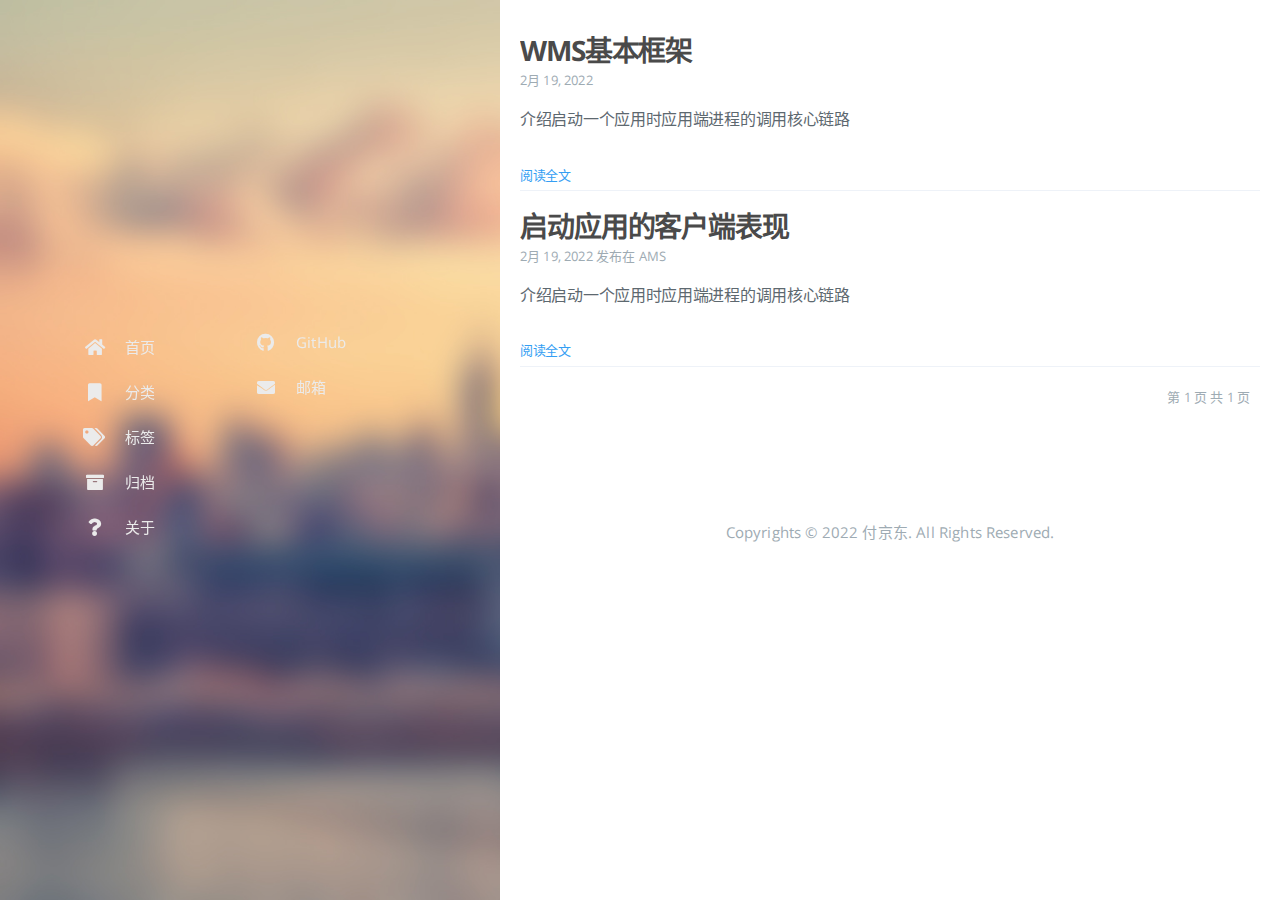
<file: index.html>
<!DOCTYPE html>
<html lang="zh-cn">
    
<head>
    <meta charset="UTF-8">
    <meta name="viewport" content="width=device-width, initial-scale=1">
    <meta name="generator" content="fjd">
    <title>fjd</title>
    <meta name="author" content="付京东">
    
    
        <link rel="icon" href="http://fjddhd.github.io/assets/images/cover.jpg">
    
    
    <script type="application/ld+json">{"@context":"http://schema.org","@type":"Website","@id":"http://fjddhd.github.io","author":{"@type":"Person","name":"付京东","sameAs":["https://github.com/fjddhd","#499838742@qq.com"]},"name":"fjd","description":"","url":"http://fjddhd.github.io"}</script>
    <meta property="og:type" content="blog">
<meta property="og:title" content="fjd">
<meta property="og:url" content="http://fjddhd.github.io/index.html">
<meta property="og:site_name" content="fjd">
<meta property="og:locale" content="zh_CN">
<meta property="article:author" content="付京东">
<meta name="twitter:card" content="summary">
    
    
        
    
    
    
    
    
    <!--STYLES-->
    
<link rel="stylesheet" href="/assets/css/style-xlptrrjd9q6uwp7lzn6v6ieao5bdm4kd7q6xalesgbriyccg1p3lqwp575hx.min.css">

    <!--STYLES END-->
    

    

    
</head>

    <body>
        <div id="blog">
            <!-- Define author's picture -->


    

<header id="header" data-behavior="1">
    <i id="btn-open-sidebar" class="fa fa-lg fa-bars"></i>
    <div class="header-title">
        <a
            class="header-title-link"
            href="/"
            aria-label=""
        >
            fjd
        </a>
    </div>
    
        
            <a
                class="header-right-picture "
                href="#about"
                aria-label="打开链接: /#about"
            >
        
        
        </a>
    
</header>

            <!-- Define author's picture -->


<nav id="sidebar" data-behavior="1">
    <div class="sidebar-container">
        
        
            <ul class="sidebar-buttons">
            
                <li class="sidebar-button">
                    
                        <a
                            class="sidebar-button-link "
                            href="/"
                            
                            rel="noopener"
                            title="首页"
                        >
                        <i class="sidebar-button-icon fa fa-home" aria-hidden="true"></i>
                        <span class="sidebar-button-desc">首页</span>
                    </a>
            </li>
            
                <li class="sidebar-button">
                    
                        <a
                            class="sidebar-button-link "
                            href="/all-categories"
                            
                            rel="noopener"
                            title="分类"
                        >
                        <i class="sidebar-button-icon fa fa-bookmark" aria-hidden="true"></i>
                        <span class="sidebar-button-desc">分类</span>
                    </a>
            </li>
            
                <li class="sidebar-button">
                    
                        <a
                            class="sidebar-button-link "
                            href="/all-tags"
                            
                            rel="noopener"
                            title="标签"
                        >
                        <i class="sidebar-button-icon fa fa-tags" aria-hidden="true"></i>
                        <span class="sidebar-button-desc">标签</span>
                    </a>
            </li>
            
                <li class="sidebar-button">
                    
                        <a
                            class="sidebar-button-link "
                            href="/all-archives"
                            
                            rel="noopener"
                            title="归档"
                        >
                        <i class="sidebar-button-icon fa fa-archive" aria-hidden="true"></i>
                        <span class="sidebar-button-desc">归档</span>
                    </a>
            </li>
            
                <li class="sidebar-button">
                    
                        <a
                            class="sidebar-button-link "
                            href="#about"
                            
                            rel="noopener"
                            title="关于"
                        >
                        <i class="sidebar-button-icon fa fa-question" aria-hidden="true"></i>
                        <span class="sidebar-button-desc">关于</span>
                    </a>
            </li>
            
        </ul>
        
            <ul class="sidebar-buttons">
            
                <li class="sidebar-button">
                    
                        <a
                            class="sidebar-button-link "
                            href="https://github.com/fjddhd"
                            
                                target="_blank"
                            
                            rel="noopener"
                            title="GitHub"
                        >
                        <i class="sidebar-button-icon fab fa-github" aria-hidden="true"></i>
                        <span class="sidebar-button-desc">GitHub</span>
                    </a>
            </li>
            
                <li class="sidebar-button">
                    
                        <a
                            class="sidebar-button-link "
                            href="#499838742@qq.com"
                            
                            rel="noopener"
                            title="邮箱"
                        >
                        <i class="sidebar-button-icon fa fa-envelope" aria-hidden="true"></i>
                        <span class="sidebar-button-desc">邮箱</span>
                    </a>
            </li>
            
        </ul>
        
    </div>
</nav>

            
            <div id="main" data-behavior="1"
                 class="
                        hasCoverMetaIn
                        ">
                <section class="postShorten-group main-content-wrap">
    
    
    <article class="postShorten postShorten--thumbnailimg-right">
        <div class="postShorten-wrap">
            
            <div class="postShorten-header">
                <h1 class="postShorten-title">
                    
                        <a
                            class="link-unstyled"
                            href="/2022/02/19/WMS%E5%9F%BA%E6%9C%AC%E6%A1%86%E6%9E%B6/"
                            aria-label=": WMS基本框架"
                        >
                            WMS基本框架
                        </a>
                    
                </h1>
                <div class="postShorten-meta">
    <time datetime="2022-02-19T19:30:27+08:00">
	
		    2月 19, 2022
    	
    </time>
    
</div>

            </div>
            
                <div class="postShorten-excerpt">
                    <p>介绍启动一个应用时应用端进程的调用核心链路</p>
                    
                        <a
                            href="/2022/02/19/WMS%E5%9F%BA%E6%9C%AC%E6%A1%86%E6%9E%B6/"
                            class="postShorten-excerpt_link link"
                            aria-label=": WMS基本框架"
                        >
                            阅读全文
                        </a>
                        
                    
                </div>
            
        </div>
        
    </article>
    
    
    <article class="postShorten postShorten--thumbnailimg-right">
        <div class="postShorten-wrap">
            
            <div class="postShorten-header">
                <h1 class="postShorten-title">
                    
                        <a
                            class="link-unstyled"
                            href="/2022/02/19/AMS/"
                            aria-label=": 启动应用的客户端表现"
                        >
                            启动应用的客户端表现
                        </a>
                    
                </h1>
                <div class="postShorten-meta">
    <time datetime="2022-02-19T16:10:00+08:00">
	
		    2月 19, 2022
    	
    </time>
    
        <span>发布在 </span>
        
    <a class="category-link" href="/categories/AMS/">AMS</a>


    
</div>

            </div>
            
                <div class="postShorten-excerpt">
                    <p>介绍启动一个应用时应用端进程的调用核心链路</p>
                    
                        <a
                            href="/2022/02/19/AMS/"
                            class="postShorten-excerpt_link link"
                            aria-label=": 启动应用的客户端表现"
                        >
                            阅读全文
                        </a>
                        
                    
                </div>
            
        </div>
        
    </article>
    
    <div class="pagination-bar">
    <ul class="pagination">
        
        
        <li class="pagination-number">第 1 页 共 1 页</li>
    </ul>
</div>

</section>


                <footer id="footer" class="main-content-wrap">
    <span class="copyrights">
        Copyrights &copy; 2022 付京东. All Rights Reserved.
    </span>
</footer>

            </div>
            
        </div>
        


<div id="about">
    <div id="about-card">
        <div id="about-btn-close">
            <i class="fa fa-times"></i>
        </div>
        
            <h4 id="about-card-name">付京东</h4>
        
            <div id="about-card-bio"><p>付京东，广东工业大学-计算机技术-研究生</p>
</div>
			<div id="about-card-bio"><p>2020年<strong>“华为杯”数学建模研赛三等奖</strong>、2021年<strong>华为软件精英挑战赛三等奖（作为队长）</strong></p>
</div>
			<div id="about-card-bio"><p>曾就职于 <strong>广州星河智联汽车科技有限公司（广汽&amp;讯飞）</strong> 负责<strong>高通</strong>平台车机（广汽量产车电动车型原厂搭载）安卓系统的拓展音频的framework模块开发</p>
</div>
			<div id="about-card-bio"><p>就职于 <strong>小米-电视部-系统研发部</strong> 参与所有<strong>小米&amp;红米电视</strong>以及<strong>盒子</strong>的国内产品的基础framework相关模块功能开发和系统稳定性维护</p>
</div>
			<div id="about-card-bio"><p>红米<strong>K40</strong>手机升S员工内测<strong>前三名</strong>，参与<strong>在研</strong>红米手机以及<strong>MIUI</strong>系统内测</p>
</div>
        
        
            <div id="about-card-job">
                <i class="fa fa-briefcase"></i>
                <br/>
                <p>Xiaomi</p>

                <p>Email: <strong><a href="mailto:&#x34;&#x39;&#x39;&#x38;&#51;&#56;&#55;&#x34;&#x32;&#64;&#113;&#113;&#46;&#x63;&#x6f;&#109;">&#x34;&#x39;&#x39;&#x38;&#51;&#56;&#55;&#x34;&#x32;&#64;&#113;&#113;&#46;&#x63;&#x6f;&#109;</a></strong></p>

				<p>微信: <strong>fjddhd</strong></p>

            </div>
        
        
    </div>
</div>

        
        
<div id="cover" style="background-image:url('/assets/images/cover.jpg');"></div>
        <!--SCRIPTS-->

<script src="/assets/js/script-dcoltkdwxyvplnycaelfmf7iymmecvbdmhn6q44cnqmtbapwp42k1m6o6e8y.min.js"></script>

<!--SCRIPTS END-->





    </body>
</html>
</file>
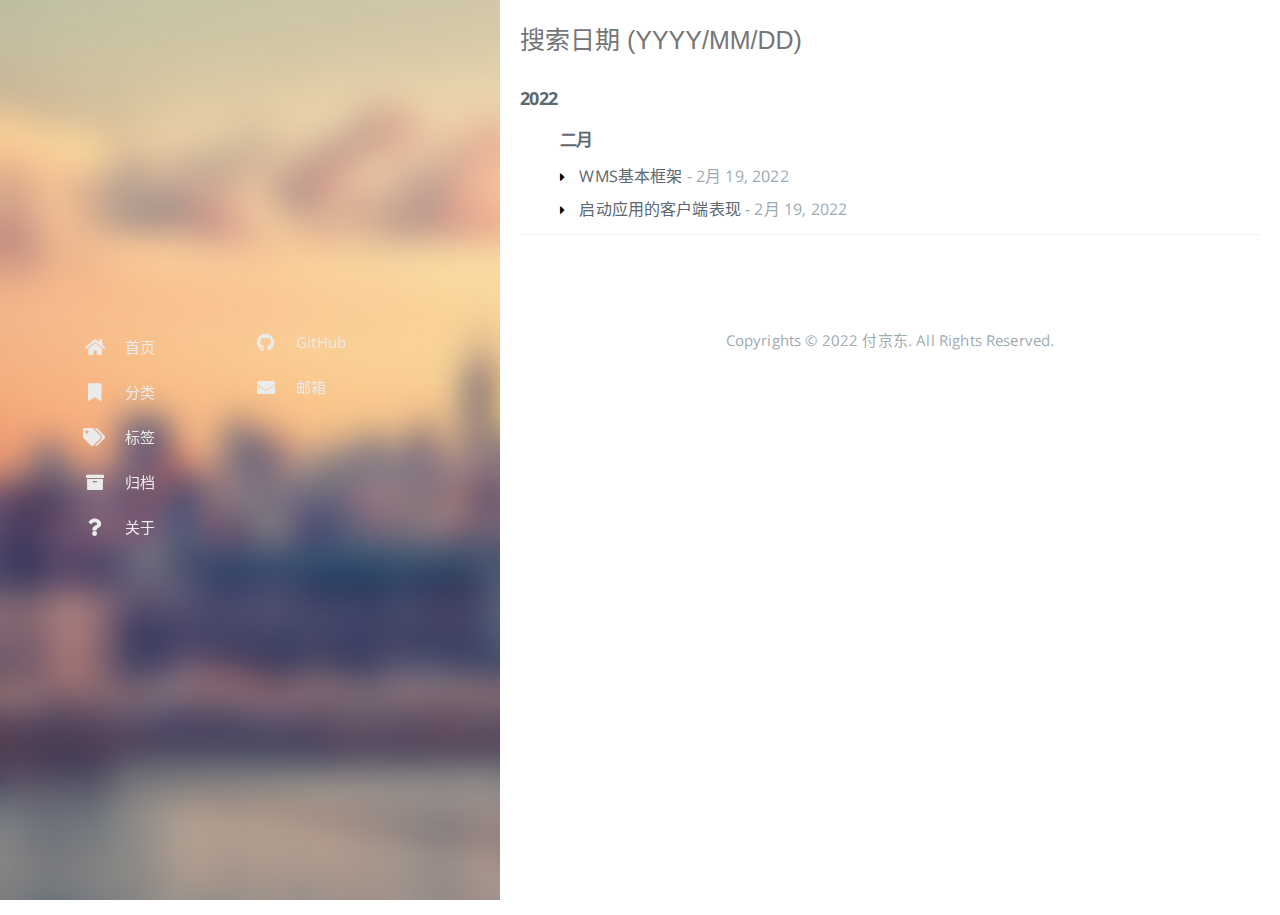
<file: all-archives/index.html>
<!DOCTYPE html>
<html lang="zh-cn">
    
<head>
    <meta charset="UTF-8">
    <meta name="viewport" content="width=device-width, initial-scale=1">
    <meta name="generator" content="fjd">
    <title>all-archives - fjd</title>
    <meta name="author" content="付京东">
    
    
        <link rel="icon" href="http://fjddhd.github.io/assets/images/cover.jpg">
    
    
    <script type="application/ld+json">{"@context":"http://schema.org","@type":"Website","@id":"http://fjddhd.github.io","author":{"@type":"Person","name":"付京东","sameAs":["https://github.com/fjddhd","#499838742@qq.com"]},"name":"fjd","description":"","url":"http://fjddhd.github.io"}</script>
    <meta property="og:type" content="blog">
<meta property="og:title" content="all-archives">
<meta property="og:url" content="http://fjddhd.github.io/all-archives/index.html">
<meta property="og:site_name" content="fjd">
<meta property="og:locale" content="zh_CN">
<meta property="article:published_time" content="2022-02-19T09:04:12.929Z">
<meta property="article:modified_time" content="2022-02-19T09:04:12.929Z">
<meta property="article:author" content="付京东">
<meta name="twitter:card" content="summary">
    
    
        
    
    
    
    
    
    <!--STYLES-->
    
<link rel="stylesheet" href="/assets/css/style-xlptrrjd9q6uwp7lzn6v6ieao5bdm4kd7q6xalesgbriyccg1p3lqwp575hx.min.css">

    <!--STYLES END-->
    

    

    
</head>

    <body>
        <div id="blog">
            <!-- Define author's picture -->


    

<header id="header" data-behavior="1">
    <i id="btn-open-sidebar" class="fa fa-lg fa-bars"></i>
    <div class="header-title">
        <a
            class="header-title-link"
            href="/"
            aria-label=""
        >
            fjd
        </a>
    </div>
    
        
            <a
                class="header-right-picture "
                href="#about"
                aria-label="打开链接: /#about"
            >
        
        
        </a>
    
</header>

            <!-- Define author's picture -->


<nav id="sidebar" data-behavior="1">
    <div class="sidebar-container">
        
        
            <ul class="sidebar-buttons">
            
                <li class="sidebar-button">
                    
                        <a
                            class="sidebar-button-link "
                            href="/"
                            
                            rel="noopener"
                            title="首页"
                        >
                        <i class="sidebar-button-icon fa fa-home" aria-hidden="true"></i>
                        <span class="sidebar-button-desc">首页</span>
                    </a>
            </li>
            
                <li class="sidebar-button">
                    
                        <a
                            class="sidebar-button-link "
                            href="/all-categories"
                            
                            rel="noopener"
                            title="分类"
                        >
                        <i class="sidebar-button-icon fa fa-bookmark" aria-hidden="true"></i>
                        <span class="sidebar-button-desc">分类</span>
                    </a>
            </li>
            
                <li class="sidebar-button">
                    
                        <a
                            class="sidebar-button-link "
                            href="/all-tags"
                            
                            rel="noopener"
                            title="标签"
                        >
                        <i class="sidebar-button-icon fa fa-tags" aria-hidden="true"></i>
                        <span class="sidebar-button-desc">标签</span>
                    </a>
            </li>
            
                <li class="sidebar-button">
                    
                        <a
                            class="sidebar-button-link "
                            href="/all-archives"
                            
                            rel="noopener"
                            title="归档"
                        >
                        <i class="sidebar-button-icon fa fa-archive" aria-hidden="true"></i>
                        <span class="sidebar-button-desc">归档</span>
                    </a>
            </li>
            
                <li class="sidebar-button">
                    
                        <a
                            class="sidebar-button-link "
                            href="#about"
                            
                            rel="noopener"
                            title="关于"
                        >
                        <i class="sidebar-button-icon fa fa-question" aria-hidden="true"></i>
                        <span class="sidebar-button-desc">关于</span>
                    </a>
            </li>
            
        </ul>
        
            <ul class="sidebar-buttons">
            
                <li class="sidebar-button">
                    
                        <a
                            class="sidebar-button-link "
                            href="https://github.com/fjddhd"
                            
                                target="_blank"
                            
                            rel="noopener"
                            title="GitHub"
                        >
                        <i class="sidebar-button-icon fab fa-github" aria-hidden="true"></i>
                        <span class="sidebar-button-desc">GitHub</span>
                    </a>
            </li>
            
                <li class="sidebar-button">
                    
                        <a
                            class="sidebar-button-link "
                            href="#499838742@qq.com"
                            
                            rel="noopener"
                            title="邮箱"
                        >
                        <i class="sidebar-button-icon fa fa-envelope" aria-hidden="true"></i>
                        <span class="sidebar-button-desc">邮箱</span>
                    </a>
            </li>
            
        </ul>
        
    </div>
</nav>

            
            <div id="main" data-behavior="1"
                 class="
                        hasCoverMetaIn
                        ">
                
<div id="archives" class="main-content-wrap">
    <form id="filter-form" action="#">
        <input name="date" type="text" class="form-control input--xlarge" placeholder="搜索日期 (YYYY/MM/DD)" autofocus="autofocus">
    </form>
    <h5 class="archive-result text-color-base text-xlarge"
        data-message-zero="没有找到文章"
        data-message-one="找到 1 篇文章"
        data-message-other="找到 {n} 篇文章"></h5>
    <section class="boxes">
        
            
            
            
                
                
                <div class="archive archive-year box" data-date="2022">
                    <h4 class="archive-title">
                        <a class="link-unstyled" href="/archives/2022">2022</a>
                    </h4>
            
            
                
                <ul class="archive-posts archive-month" data-date="202202">
                    <h5 class="archive-title">
                        <a class="link-unstyled" href="/archives/2022/02">二月</a>
                    </h5>
                
            
            <li class="archive-post archive-day" data-date="20220219">
                <a class="archive-post-title" href="/2022/02/19/WMS%E5%9F%BA%E6%9C%AC%E6%A1%86%E6%9E%B6/">WMS基本框架</a>
                <span class="archive-post-date"> - 2月 19, 2022</span>
            </li>
        
            
            
            
            
            <li class="archive-post archive-day" data-date="20220219">
                <a class="archive-post-title" href="/2022/02/19/AMS/">启动应用的客户端表现</a>
                <span class="archive-post-date"> - 2月 19, 2022</span>
            </li>
        
    </section>
</div>

                <footer id="footer" class="main-content-wrap">
    <span class="copyrights">
        Copyrights &copy; 2022 付京东. All Rights Reserved.
    </span>
</footer>

            </div>
            
        </div>
        


<div id="about">
    <div id="about-card">
        <div id="about-btn-close">
            <i class="fa fa-times"></i>
        </div>
        
            <h4 id="about-card-name">付京东</h4>
        
            <div id="about-card-bio"><p>付京东，广东工业大学-计算机技术-研究生</p>
</div>
			<div id="about-card-bio"><p>2020年<strong>“华为杯”数学建模研赛三等奖</strong>、2021年<strong>华为软件精英挑战赛三等奖（作为队长）</strong></p>
</div>
			<div id="about-card-bio"><p>曾就职于 <strong>广州星河智联汽车科技有限公司（广汽&amp;讯飞）</strong> 负责<strong>高通</strong>平台车机（广汽量产车电动车型原厂搭载）安卓系统的拓展音频的framework模块开发</p>
</div>
			<div id="about-card-bio"><p>就职于 <strong>小米-电视部-系统研发部</strong> 参与所有<strong>小米&amp;红米电视</strong>以及<strong>盒子</strong>的国内产品的基础framework相关模块功能开发和系统稳定性维护</p>
</div>
			<div id="about-card-bio"><p>红米<strong>K40</strong>手机升S员工内测<strong>前三名</strong>，参与<strong>在研</strong>红米手机以及<strong>MIUI</strong>系统内测</p>
</div>
        
        
            <div id="about-card-job">
                <i class="fa fa-briefcase"></i>
                <br/>
                <p>Xiaomi</p>

                <p>Email: <strong><a href="mailto:&#x34;&#x39;&#x39;&#x38;&#51;&#56;&#55;&#x34;&#x32;&#64;&#113;&#113;&#46;&#x63;&#x6f;&#109;">&#x34;&#x39;&#x39;&#x38;&#51;&#56;&#55;&#x34;&#x32;&#64;&#113;&#113;&#46;&#x63;&#x6f;&#109;</a></strong></p>

				<p>微信: <strong>fjddhd</strong></p>

            </div>
        
        
    </div>
</div>

        
        
<div id="cover" style="background-image:url('/assets/images/cover.jpg');"></div>
        <!--SCRIPTS-->

<script src="/assets/js/script-dcoltkdwxyvplnycaelfmf7iymmecvbdmhn6q44cnqmtbapwp42k1m6o6e8y.min.js"></script>

<!--SCRIPTS END-->





    </body>
</html>
</file>
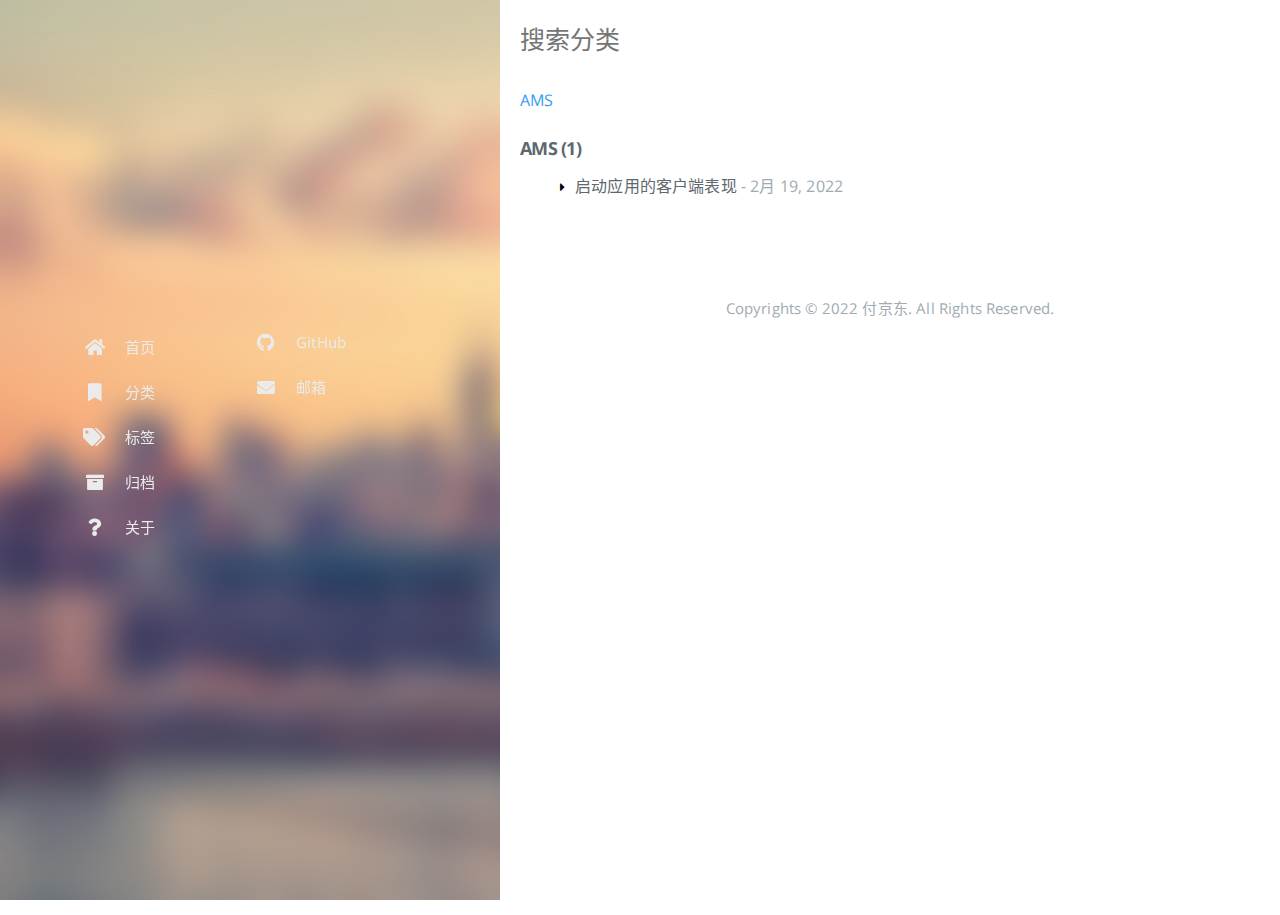
<file: all-categories/index.html>
<!DOCTYPE html>
<html lang="zh-cn">
    
<head>
    <meta charset="UTF-8">
    <meta name="viewport" content="width=device-width, initial-scale=1">
    <meta name="generator" content="fjd">
    <title>all-categories - fjd</title>
    <meta name="author" content="付京东">
    
    
        <link rel="icon" href="http://fjddhd.github.io/assets/images/cover.jpg">
    
    
    <script type="application/ld+json">{"@context":"http://schema.org","@type":"Website","@id":"http://fjddhd.github.io","author":{"@type":"Person","name":"付京东","sameAs":["https://github.com/fjddhd","#499838742@qq.com"]},"name":"fjd","description":"","url":"http://fjddhd.github.io"}</script>
    <meta property="og:type" content="blog">
<meta property="og:title" content="all-categories">
<meta property="og:url" content="http://fjddhd.github.io/all-categories/index.html">
<meta property="og:site_name" content="fjd">
<meta property="og:locale" content="zh_CN">
<meta property="article:published_time" content="2022-02-19T09:03:52.133Z">
<meta property="article:modified_time" content="2022-02-19T09:03:52.133Z">
<meta property="article:author" content="付京东">
<meta name="twitter:card" content="summary">
    
    
        
    
    
    
    
    
    <!--STYLES-->
    
<link rel="stylesheet" href="/assets/css/style-xlptrrjd9q6uwp7lzn6v6ieao5bdm4kd7q6xalesgbriyccg1p3lqwp575hx.min.css">

    <!--STYLES END-->
    

    

    
</head>

    <body>
        <div id="blog">
            <!-- Define author's picture -->


    

<header id="header" data-behavior="1">
    <i id="btn-open-sidebar" class="fa fa-lg fa-bars"></i>
    <div class="header-title">
        <a
            class="header-title-link"
            href="/"
            aria-label=""
        >
            fjd
        </a>
    </div>
    
        
            <a
                class="header-right-picture "
                href="#about"
                aria-label="打开链接: /#about"
            >
        
        
        </a>
    
</header>

            <!-- Define author's picture -->


<nav id="sidebar" data-behavior="1">
    <div class="sidebar-container">
        
        
            <ul class="sidebar-buttons">
            
                <li class="sidebar-button">
                    
                        <a
                            class="sidebar-button-link "
                            href="/"
                            
                            rel="noopener"
                            title="首页"
                        >
                        <i class="sidebar-button-icon fa fa-home" aria-hidden="true"></i>
                        <span class="sidebar-button-desc">首页</span>
                    </a>
            </li>
            
                <li class="sidebar-button">
                    
                        <a
                            class="sidebar-button-link "
                            href="/all-categories"
                            
                            rel="noopener"
                            title="分类"
                        >
                        <i class="sidebar-button-icon fa fa-bookmark" aria-hidden="true"></i>
                        <span class="sidebar-button-desc">分类</span>
                    </a>
            </li>
            
                <li class="sidebar-button">
                    
                        <a
                            class="sidebar-button-link "
                            href="/all-tags"
                            
                            rel="noopener"
                            title="标签"
                        >
                        <i class="sidebar-button-icon fa fa-tags" aria-hidden="true"></i>
                        <span class="sidebar-button-desc">标签</span>
                    </a>
            </li>
            
                <li class="sidebar-button">
                    
                        <a
                            class="sidebar-button-link "
                            href="/all-archives"
                            
                            rel="noopener"
                            title="归档"
                        >
                        <i class="sidebar-button-icon fa fa-archive" aria-hidden="true"></i>
                        <span class="sidebar-button-desc">归档</span>
                    </a>
            </li>
            
                <li class="sidebar-button">
                    
                        <a
                            class="sidebar-button-link "
                            href="#about"
                            
                            rel="noopener"
                            title="关于"
                        >
                        <i class="sidebar-button-icon fa fa-question" aria-hidden="true"></i>
                        <span class="sidebar-button-desc">关于</span>
                    </a>
            </li>
            
        </ul>
        
            <ul class="sidebar-buttons">
            
                <li class="sidebar-button">
                    
                        <a
                            class="sidebar-button-link "
                            href="https://github.com/fjddhd"
                            
                                target="_blank"
                            
                            rel="noopener"
                            title="GitHub"
                        >
                        <i class="sidebar-button-icon fab fa-github" aria-hidden="true"></i>
                        <span class="sidebar-button-desc">GitHub</span>
                    </a>
            </li>
            
                <li class="sidebar-button">
                    
                        <a
                            class="sidebar-button-link "
                            href="#499838742@qq.com"
                            
                            rel="noopener"
                            title="邮箱"
                        >
                        <i class="sidebar-button-icon fa fa-envelope" aria-hidden="true"></i>
                        <span class="sidebar-button-desc">邮箱</span>
                    </a>
            </li>
            
        </ul>
        
    </div>
</nav>

            
            <div id="main" data-behavior="1"
                 class="
                        hasCoverMetaIn
                        ">
                
<div id="categories-archives" class="main-content-wrap">
    <form id="filter-form" action="##">
        <input name="category" type="text" class="form-control input--xlarge"
               placeholder="搜索分类" autofocus="autofocus">
    </form>
    <h5 class="archive-result text-color-base text-xlarge"
        data-message-zero="没有找到分类"
        data-message-one="找到 1 个分类"
        data-message-other="找到 {n} 个分类"></h5>

        <section class="boxes">
        
            
                <div><a href="#posts-list-AMS" class="category-anchor" data-category="ams" data-parent-categories="">AMS</a></div>
            
        
    </section>
    <section class="boxes">
        
            
                    <div id="posts-list-AMS" class="archive " data-category="ams" data-parent-categories=""><h4 class="archive-title text-xlarge"><a class="link-unstyled" href="/categories/AMS/">AMS (1)</a></h4><ul class="archive-posts"><li class="archive-post"><a class="archive-post-title" href="/2022/02/19/AMS/">启动应用的客户端表现</a><span class="archive-post-date"> - 2月 19, 2022</span></li></ul></div>
            
        
    </section>
</div>

                <footer id="footer" class="main-content-wrap">
    <span class="copyrights">
        Copyrights &copy; 2022 付京东. All Rights Reserved.
    </span>
</footer>

            </div>
            
        </div>
        


<div id="about">
    <div id="about-card">
        <div id="about-btn-close">
            <i class="fa fa-times"></i>
        </div>
        
            <h4 id="about-card-name">付京东</h4>
        
            <div id="about-card-bio"><p>付京东，广东工业大学-计算机技术-研究生</p>
</div>
			<div id="about-card-bio"><p>2020年<strong>“华为杯”数学建模研赛三等奖</strong>、2021年<strong>华为软件精英挑战赛三等奖（作为队长）</strong></p>
</div>
			<div id="about-card-bio"><p>曾就职于 <strong>广州星河智联汽车科技有限公司（广汽&amp;讯飞）</strong> 负责<strong>高通</strong>平台车机（广汽量产车电动车型原厂搭载）安卓系统的拓展音频的framework模块开发</p>
</div>
			<div id="about-card-bio"><p>就职于 <strong>小米-电视部-系统研发部</strong> 参与所有<strong>小米&amp;红米电视</strong>以及<strong>盒子</strong>的国内产品的基础framework相关模块功能开发和系统稳定性维护</p>
</div>
			<div id="about-card-bio"><p>红米<strong>K40</strong>手机升S员工内测<strong>前三名</strong>，参与<strong>在研</strong>红米手机以及<strong>MIUI</strong>系统内测</p>
</div>
        
        
            <div id="about-card-job">
                <i class="fa fa-briefcase"></i>
                <br/>
                <p>Xiaomi</p>

                <p>Email: <strong><a href="mailto:&#x34;&#x39;&#x39;&#x38;&#51;&#56;&#55;&#x34;&#x32;&#64;&#113;&#113;&#46;&#x63;&#x6f;&#109;">&#x34;&#x39;&#x39;&#x38;&#51;&#56;&#55;&#x34;&#x32;&#64;&#113;&#113;&#46;&#x63;&#x6f;&#109;</a></strong></p>

				<p>微信: <strong>fjddhd</strong></p>

            </div>
        
        
    </div>
</div>

        
        
<div id="cover" style="background-image:url('/assets/images/cover.jpg');"></div>
        <!--SCRIPTS-->

<script src="/assets/js/script-dcoltkdwxyvplnycaelfmf7iymmecvbdmhn6q44cnqmtbapwp42k1m6o6e8y.min.js"></script>

<!--SCRIPTS END-->





    </body>
</html>
</file>
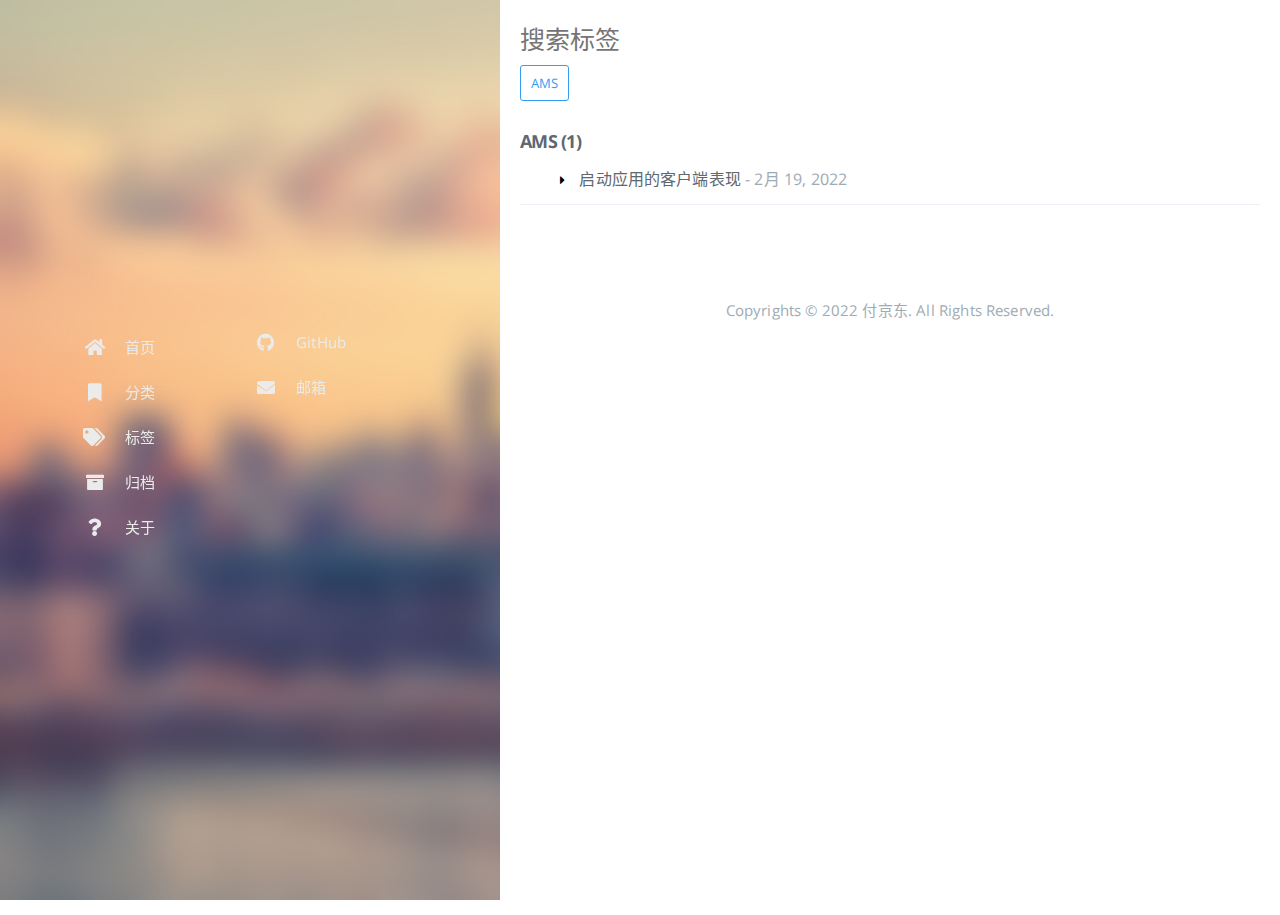
<file: all-tags/index.html>
<!DOCTYPE html>
<html lang="zh-cn">
    
<head>
    <meta charset="UTF-8">
    <meta name="viewport" content="width=device-width, initial-scale=1">
    <meta name="generator" content="fjd">
    <title>all-tags - fjd</title>
    <meta name="author" content="付京东">
    
    
        <link rel="icon" href="http://fjddhd.github.io/assets/images/cover.jpg">
    
    
    <script type="application/ld+json">{"@context":"http://schema.org","@type":"Website","@id":"http://fjddhd.github.io","author":{"@type":"Person","name":"付京东","sameAs":["https://github.com/fjddhd","#499838742@qq.com"]},"name":"fjd","description":"","url":"http://fjddhd.github.io"}</script>
    <meta property="og:type" content="blog">
<meta property="og:title" content="all-tags">
<meta property="og:url" content="http://fjddhd.github.io/all-tags/index.html">
<meta property="og:site_name" content="fjd">
<meta property="og:locale" content="zh_CN">
<meta property="article:published_time" content="2022-02-19T09:04:15.161Z">
<meta property="article:modified_time" content="2022-02-19T09:04:15.161Z">
<meta property="article:author" content="付京东">
<meta name="twitter:card" content="summary">
    
    
        
    
    
    
    
    
    <!--STYLES-->
    
<link rel="stylesheet" href="/assets/css/style-xlptrrjd9q6uwp7lzn6v6ieao5bdm4kd7q6xalesgbriyccg1p3lqwp575hx.min.css">

    <!--STYLES END-->
    

    

    
</head>

    <body>
        <div id="blog">
            <!-- Define author's picture -->


    

<header id="header" data-behavior="1">
    <i id="btn-open-sidebar" class="fa fa-lg fa-bars"></i>
    <div class="header-title">
        <a
            class="header-title-link"
            href="/"
            aria-label=""
        >
            fjd
        </a>
    </div>
    
        
            <a
                class="header-right-picture "
                href="#about"
                aria-label="打开链接: /#about"
            >
        
        
        </a>
    
</header>

            <!-- Define author's picture -->


<nav id="sidebar" data-behavior="1">
    <div class="sidebar-container">
        
        
            <ul class="sidebar-buttons">
            
                <li class="sidebar-button">
                    
                        <a
                            class="sidebar-button-link "
                            href="/"
                            
                            rel="noopener"
                            title="首页"
                        >
                        <i class="sidebar-button-icon fa fa-home" aria-hidden="true"></i>
                        <span class="sidebar-button-desc">首页</span>
                    </a>
            </li>
            
                <li class="sidebar-button">
                    
                        <a
                            class="sidebar-button-link "
                            href="/all-categories"
                            
                            rel="noopener"
                            title="分类"
                        >
                        <i class="sidebar-button-icon fa fa-bookmark" aria-hidden="true"></i>
                        <span class="sidebar-button-desc">分类</span>
                    </a>
            </li>
            
                <li class="sidebar-button">
                    
                        <a
                            class="sidebar-button-link "
                            href="/all-tags"
                            
                            rel="noopener"
                            title="标签"
                        >
                        <i class="sidebar-button-icon fa fa-tags" aria-hidden="true"></i>
                        <span class="sidebar-button-desc">标签</span>
                    </a>
            </li>
            
                <li class="sidebar-button">
                    
                        <a
                            class="sidebar-button-link "
                            href="/all-archives"
                            
                            rel="noopener"
                            title="归档"
                        >
                        <i class="sidebar-button-icon fa fa-archive" aria-hidden="true"></i>
                        <span class="sidebar-button-desc">归档</span>
                    </a>
            </li>
            
                <li class="sidebar-button">
                    
                        <a
                            class="sidebar-button-link "
                            href="#about"
                            
                            rel="noopener"
                            title="关于"
                        >
                        <i class="sidebar-button-icon fa fa-question" aria-hidden="true"></i>
                        <span class="sidebar-button-desc">关于</span>
                    </a>
            </li>
            
        </ul>
        
            <ul class="sidebar-buttons">
            
                <li class="sidebar-button">
                    
                        <a
                            class="sidebar-button-link "
                            href="https://github.com/fjddhd"
                            
                                target="_blank"
                            
                            rel="noopener"
                            title="GitHub"
                        >
                        <i class="sidebar-button-icon fab fa-github" aria-hidden="true"></i>
                        <span class="sidebar-button-desc">GitHub</span>
                    </a>
            </li>
            
                <li class="sidebar-button">
                    
                        <a
                            class="sidebar-button-link "
                            href="#499838742@qq.com"
                            
                            rel="noopener"
                            title="邮箱"
                        >
                        <i class="sidebar-button-icon fa fa-envelope" aria-hidden="true"></i>
                        <span class="sidebar-button-desc">邮箱</span>
                    </a>
            </li>
            
        </ul>
        
    </div>
</nav>

            
            <div id="main" data-behavior="1"
                 class="
                        hasCoverMetaIn
                        ">
                <div id="tags-archives" class="main-content-wrap">
    <form id="filter-form" action="#">
        <input name="tag" type="text" class="form-control input--xlarge" placeholder="搜索标签" autofocus="autofocus">
    </form>
    <h4 class="archive-result text-color-base text-xlarge"
        data-message-zero="没有找到标签"
        data-message-one="找到 1 个标签"
        data-message-other="找到 {n} 个标签"></h4>

        <section>
        
            <a class="tag tag--primary tag--small" href="#AMS-list" data-tag="ams">
                AMS
            </a>
        
    </section>
    <section class="boxes">
        
            <div id="AMS-list" class="archive box" data-tag="ams">
                <h4 class="archive-title">
                    <a class="link-unstyled" href="/tags/AMS">
                        AMS (1)
                    </a>
                </h4>
                <ul class="archive-posts">
                    
                        <li class="archive-post">
                            <a class="archive-post-title" href="/2022/02/19/AMS/">
                                启动应用的客户端表现
                            </a>
                            <span class="archive-post-date">
                                 - 2月 19, 2022
                            </span>
                        </li>
                    
                </ul>
            </div>
        
    </section>
</div>

                <footer id="footer" class="main-content-wrap">
    <span class="copyrights">
        Copyrights &copy; 2022 付京东. All Rights Reserved.
    </span>
</footer>

            </div>
            
        </div>
        


<div id="about">
    <div id="about-card">
        <div id="about-btn-close">
            <i class="fa fa-times"></i>
        </div>
        
            <h4 id="about-card-name">付京东</h4>
        
            <div id="about-card-bio"><p>付京东，广东工业大学-计算机技术-研究生</p>
</div>
			<div id="about-card-bio"><p>2020年<strong>“华为杯”数学建模研赛三等奖</strong>、2021年<strong>华为软件精英挑战赛三等奖（作为队长）</strong></p>
</div>
			<div id="about-card-bio"><p>曾就职于 <strong>广州星河智联汽车科技有限公司（广汽&amp;讯飞）</strong> 负责<strong>高通</strong>平台车机（广汽量产车电动车型原厂搭载）安卓系统的拓展音频的framework模块开发</p>
</div>
			<div id="about-card-bio"><p>就职于 <strong>小米-电视部-系统研发部</strong> 参与所有<strong>小米&amp;红米电视</strong>以及<strong>盒子</strong>的国内产品的基础framework相关模块功能开发和系统稳定性维护</p>
</div>
			<div id="about-card-bio"><p>红米<strong>K40</strong>手机升S员工内测<strong>前三名</strong>，参与<strong>在研</strong>红米手机以及<strong>MIUI</strong>系统内测</p>
</div>
        
        
            <div id="about-card-job">
                <i class="fa fa-briefcase"></i>
                <br/>
                <p>Xiaomi</p>

                <p>Email: <strong><a href="mailto:&#x34;&#x39;&#x39;&#x38;&#51;&#56;&#55;&#x34;&#x32;&#64;&#113;&#113;&#46;&#x63;&#x6f;&#109;">&#x34;&#x39;&#x39;&#x38;&#51;&#56;&#55;&#x34;&#x32;&#64;&#113;&#113;&#46;&#x63;&#x6f;&#109;</a></strong></p>

				<p>微信: <strong>fjddhd</strong></p>

            </div>
        
        
    </div>
</div>

        
        
<div id="cover" style="background-image:url('/assets/images/cover.jpg');"></div>
        <!--SCRIPTS-->

<script src="/assets/js/script-dcoltkdwxyvplnycaelfmf7iymmecvbdmhn6q44cnqmtbapwp42k1m6o6e8y.min.js"></script>

<!--SCRIPTS END-->





    </body>
</html>
</file>
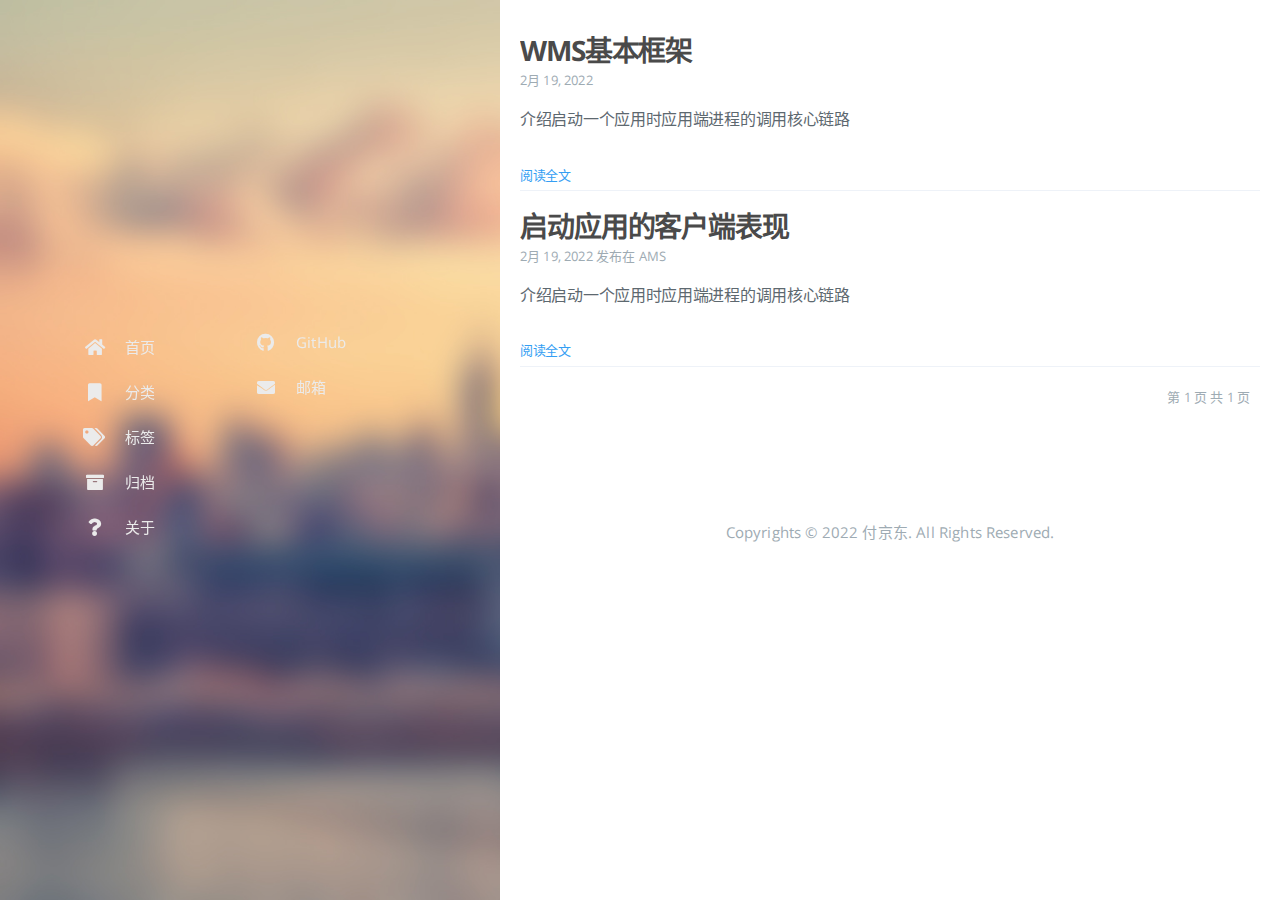
<file: archives/index.html>
<!DOCTYPE html>
<html lang="zh-cn">
    
<head>
    <meta charset="UTF-8">
    <meta name="viewport" content="width=device-width, initial-scale=1">
    <meta name="generator" content="fjd">
    <title>归档 - fjd</title>
    <meta name="author" content="付京东">
    
    
        <link rel="icon" href="http://fjddhd.github.io/assets/images/cover.jpg">
    
    
    <script type="application/ld+json">{}</script>
    <meta property="og:type" content="blog">
<meta property="og:title" content="fjd">
<meta property="og:url" content="http://fjddhd.github.io/archives/index.html">
<meta property="og:site_name" content="fjd">
<meta property="og:locale" content="zh_CN">
<meta property="article:author" content="付京东">
<meta name="twitter:card" content="summary">
    
    
        
    
    
    
    
    
    <!--STYLES-->
    
<link rel="stylesheet" href="/assets/css/style-xlptrrjd9q6uwp7lzn6v6ieao5bdm4kd7q6xalesgbriyccg1p3lqwp575hx.min.css">

    <!--STYLES END-->
    

    

    
</head>

    <body>
        <div id="blog">
            <!-- Define author's picture -->


    

<header id="header" data-behavior="1">
    <i id="btn-open-sidebar" class="fa fa-lg fa-bars"></i>
    <div class="header-title">
        <a
            class="header-title-link"
            href="/"
            aria-label=""
        >
            fjd
        </a>
    </div>
    
        
            <a
                class="header-right-picture "
                href="#about"
                aria-label="打开链接: /#about"
            >
        
        
        </a>
    
</header>

            <!-- Define author's picture -->


<nav id="sidebar" data-behavior="1">
    <div class="sidebar-container">
        
        
            <ul class="sidebar-buttons">
            
                <li class="sidebar-button">
                    
                        <a
                            class="sidebar-button-link "
                            href="/"
                            
                            rel="noopener"
                            title="首页"
                        >
                        <i class="sidebar-button-icon fa fa-home" aria-hidden="true"></i>
                        <span class="sidebar-button-desc">首页</span>
                    </a>
            </li>
            
                <li class="sidebar-button">
                    
                        <a
                            class="sidebar-button-link "
                            href="/all-categories"
                            
                            rel="noopener"
                            title="分类"
                        >
                        <i class="sidebar-button-icon fa fa-bookmark" aria-hidden="true"></i>
                        <span class="sidebar-button-desc">分类</span>
                    </a>
            </li>
            
                <li class="sidebar-button">
                    
                        <a
                            class="sidebar-button-link "
                            href="/all-tags"
                            
                            rel="noopener"
                            title="标签"
                        >
                        <i class="sidebar-button-icon fa fa-tags" aria-hidden="true"></i>
                        <span class="sidebar-button-desc">标签</span>
                    </a>
            </li>
            
                <li class="sidebar-button">
                    
                        <a
                            class="sidebar-button-link "
                            href="/all-archives"
                            
                            rel="noopener"
                            title="归档"
                        >
                        <i class="sidebar-button-icon fa fa-archive" aria-hidden="true"></i>
                        <span class="sidebar-button-desc">归档</span>
                    </a>
            </li>
            
                <li class="sidebar-button">
                    
                        <a
                            class="sidebar-button-link "
                            href="#about"
                            
                            rel="noopener"
                            title="关于"
                        >
                        <i class="sidebar-button-icon fa fa-question" aria-hidden="true"></i>
                        <span class="sidebar-button-desc">关于</span>
                    </a>
            </li>
            
        </ul>
        
            <ul class="sidebar-buttons">
            
                <li class="sidebar-button">
                    
                        <a
                            class="sidebar-button-link "
                            href="https://github.com/fjddhd"
                            
                                target="_blank"
                            
                            rel="noopener"
                            title="GitHub"
                        >
                        <i class="sidebar-button-icon fab fa-github" aria-hidden="true"></i>
                        <span class="sidebar-button-desc">GitHub</span>
                    </a>
            </li>
            
                <li class="sidebar-button">
                    
                        <a
                            class="sidebar-button-link "
                            href="#499838742@qq.com"
                            
                            rel="noopener"
                            title="邮箱"
                        >
                        <i class="sidebar-button-icon fa fa-envelope" aria-hidden="true"></i>
                        <span class="sidebar-button-desc">邮箱</span>
                    </a>
            </li>
            
        </ul>
        
    </div>
</nav>

            
            <div id="main" data-behavior="1"
                 class="
                        hasCoverMetaIn
                        ">
                
    <section class="postShorten-group main-content-wrap">
    
    
    <article class="postShorten postShorten--thumbnailimg-right">
        <div class="postShorten-wrap">
            
            <div class="postShorten-header">
                <h1 class="postShorten-title">
                    
                        <a
                            class="link-unstyled"
                            href="/2022/02/19/WMS%E5%9F%BA%E6%9C%AC%E6%A1%86%E6%9E%B6/"
                            aria-label=": WMS基本框架"
                        >
                            WMS基本框架
                        </a>
                    
                </h1>
                <div class="postShorten-meta">
    <time datetime="2022-02-19T19:30:27+08:00">
	
		    2月 19, 2022
    	
    </time>
    
</div>

            </div>
            
                <div class="postShorten-excerpt">
                    <p>介绍启动一个应用时应用端进程的调用核心链路</p>
                    
                        <a
                            href="/2022/02/19/WMS%E5%9F%BA%E6%9C%AC%E6%A1%86%E6%9E%B6/"
                            class="postShorten-excerpt_link link"
                            aria-label=": WMS基本框架"
                        >
                            阅读全文
                        </a>
                        
                    
                </div>
            
        </div>
        
    </article>
    
    
    <article class="postShorten postShorten--thumbnailimg-right">
        <div class="postShorten-wrap">
            
            <div class="postShorten-header">
                <h1 class="postShorten-title">
                    
                        <a
                            class="link-unstyled"
                            href="/2022/02/19/AMS/"
                            aria-label=": 启动应用的客户端表现"
                        >
                            启动应用的客户端表现
                        </a>
                    
                </h1>
                <div class="postShorten-meta">
    <time datetime="2022-02-19T16:10:00+08:00">
	
		    2月 19, 2022
    	
    </time>
    
        <span>发布在 </span>
        
    <a class="category-link" href="/categories/AMS/">AMS</a>


    
</div>

            </div>
            
                <div class="postShorten-excerpt">
                    <p>介绍启动一个应用时应用端进程的调用核心链路</p>
                    
                        <a
                            href="/2022/02/19/AMS/"
                            class="postShorten-excerpt_link link"
                            aria-label=": 启动应用的客户端表现"
                        >
                            阅读全文
                        </a>
                        
                    
                </div>
            
        </div>
        
    </article>
    
    <div class="pagination-bar">
    <ul class="pagination">
        
        
        <li class="pagination-number">第 1 页 共 1 页</li>
    </ul>
</div>

</section>



                <footer id="footer" class="main-content-wrap">
    <span class="copyrights">
        Copyrights &copy; 2022 付京东. All Rights Reserved.
    </span>
</footer>

            </div>
            
        </div>
        


<div id="about">
    <div id="about-card">
        <div id="about-btn-close">
            <i class="fa fa-times"></i>
        </div>
        
            <h4 id="about-card-name">付京东</h4>
        
            <div id="about-card-bio"><p>付京东，广东工业大学-计算机技术-研究生</p>
</div>
			<div id="about-card-bio"><p>2020年<strong>“华为杯”数学建模研赛三等奖</strong>、2021年<strong>华为软件精英挑战赛三等奖（作为队长）</strong></p>
</div>
			<div id="about-card-bio"><p>曾就职于 <strong>广州星河智联汽车科技有限公司（广汽&amp;讯飞）</strong> 负责<strong>高通</strong>平台车机（广汽量产车电动车型原厂搭载）安卓系统的拓展音频的framework模块开发</p>
</div>
			<div id="about-card-bio"><p>就职于 <strong>小米-电视部-系统研发部</strong> 参与所有<strong>小米&amp;红米电视</strong>以及<strong>盒子</strong>的国内产品的基础framework相关模块功能开发和系统稳定性维护</p>
</div>
			<div id="about-card-bio"><p>红米<strong>K40</strong>手机升S员工内测<strong>前三名</strong>，参与<strong>在研</strong>红米手机以及<strong>MIUI</strong>系统内测</p>
</div>
        
        
            <div id="about-card-job">
                <i class="fa fa-briefcase"></i>
                <br/>
                <p>Xiaomi</p>

                <p>Email: <strong><a href="mailto:&#x34;&#x39;&#x39;&#x38;&#51;&#56;&#55;&#x34;&#x32;&#64;&#113;&#113;&#46;&#x63;&#x6f;&#109;">&#x34;&#x39;&#x39;&#x38;&#51;&#56;&#55;&#x34;&#x32;&#64;&#113;&#113;&#46;&#x63;&#x6f;&#109;</a></strong></p>

				<p>微信: <strong>fjddhd</strong></p>

            </div>
        
        
    </div>
</div>

        
        
<div id="cover" style="background-image:url('/assets/images/cover.jpg');"></div>
        <!--SCRIPTS-->

<script src="/assets/js/script-dcoltkdwxyvplnycaelfmf7iymmecvbdmhn6q44cnqmtbapwp42k1m6o6e8y.min.js"></script>

<!--SCRIPTS END-->





    </body>
</html>
</file>
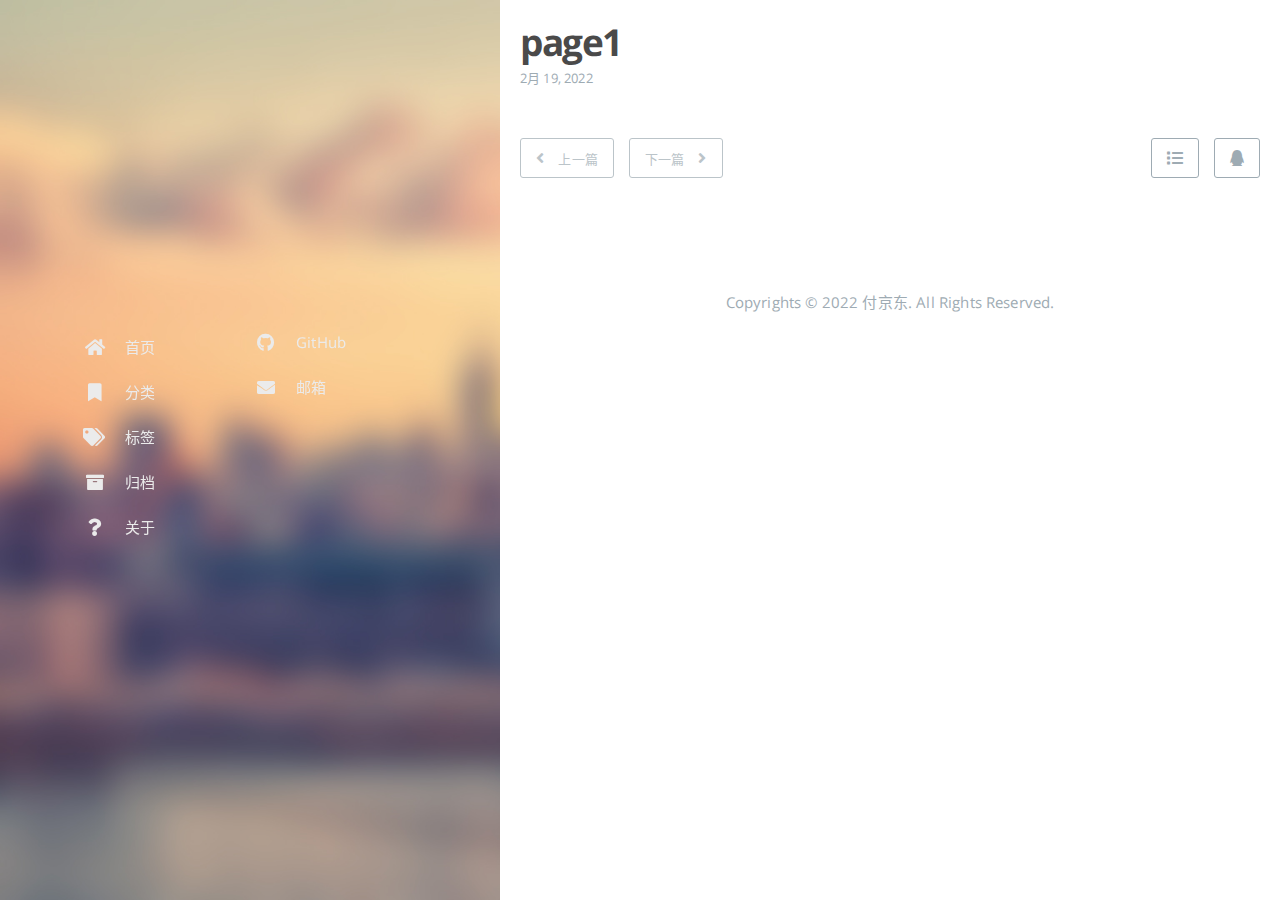
<file: page1/index.html>
<!DOCTYPE html>
<html lang="zh-cn">
    
<head>
    <meta charset="UTF-8">
    <meta name="viewport" content="width=device-width, initial-scale=1">
    <meta name="generator" content="fjd">
    <title>page1 - fjd</title>
    <meta name="author" content="付京东">
    
    
        <link rel="icon" href="http://fjddhd.github.io/assets/images/myphone.png">
    
    
    <script type="application/ld+json">{"@context":"http://schema.org","@type":"Website","@id":"http://fjddhd.github.io","author":{"@type":"Person","name":"付京东","sameAs":["https://github.com/fjddhd","#499838742@qq.com"]},"name":"fjd","description":"","url":"http://fjddhd.github.io"}</script>
    <meta property="og:type" content="blog">
<meta property="og:title" content="page1">
<meta property="og:url" content="http://fjddhd.github.io/page1/index.html">
<meta property="og:site_name" content="fjd">
<meta property="og:locale" content="zh_CN">
<meta property="article:published_time" content="2022-02-19T06:23:18.000Z">
<meta property="article:modified_time" content="2022-02-19T06:23:18.471Z">
<meta property="article:author" content="付京东">
<meta name="twitter:card" content="summary">
    
    
        
    
    
    
    
    
    <!--STYLES-->
    
<link rel="stylesheet" href="/assets/css/style-xlptrrjd9q6uwp7lzn6v6ieao5bdm4kd7q6xalesgbriyccg1p3lqwp575hx.min.css">

    <!--STYLES END-->
    

    

    
        
    
</head>

    <body>
        <div id="blog">
            <!-- Define author's picture -->


    

<header id="header" data-behavior="1">
    <i id="btn-open-sidebar" class="fa fa-lg fa-bars"></i>
    <div class="header-title">
        <a
            class="header-title-link"
            href="/"
            aria-label=""
        >
            fjd
        </a>
    </div>
    
        
            <a
                class="header-right-picture "
                href="#about"
                aria-label="打开链接: /#about"
            >
        
        
        </a>
    
</header>

            <!-- Define author's picture -->


<nav id="sidebar" data-behavior="1">
    <div class="sidebar-container">
        
        
            <ul class="sidebar-buttons">
            
                <li class="sidebar-button">
                    
                        <a
                            class="sidebar-button-link "
                            href="/"
                            
                            rel="noopener"
                            title="首页"
                        >
                        <i class="sidebar-button-icon fa fa-home" aria-hidden="true"></i>
                        <span class="sidebar-button-desc">首页</span>
                    </a>
            </li>
            
                <li class="sidebar-button">
                    
                        <a
                            class="sidebar-button-link "
                            href="/all-categories"
                            
                            rel="noopener"
                            title="分类"
                        >
                        <i class="sidebar-button-icon fa fa-bookmark" aria-hidden="true"></i>
                        <span class="sidebar-button-desc">分类</span>
                    </a>
            </li>
            
                <li class="sidebar-button">
                    
                        <a
                            class="sidebar-button-link "
                            href="/all-tags"
                            
                            rel="noopener"
                            title="标签"
                        >
                        <i class="sidebar-button-icon fa fa-tags" aria-hidden="true"></i>
                        <span class="sidebar-button-desc">标签</span>
                    </a>
            </li>
            
                <li class="sidebar-button">
                    
                        <a
                            class="sidebar-button-link "
                            href="/all-archives"
                            
                            rel="noopener"
                            title="归档"
                        >
                        <i class="sidebar-button-icon fa fa-archive" aria-hidden="true"></i>
                        <span class="sidebar-button-desc">归档</span>
                    </a>
            </li>
            
                <li class="sidebar-button">
                    
                        <a
                            class="sidebar-button-link "
                            href="#about"
                            
                            rel="noopener"
                            title="关于"
                        >
                        <i class="sidebar-button-icon fa fa-question" aria-hidden="true"></i>
                        <span class="sidebar-button-desc">关于</span>
                    </a>
            </li>
            
        </ul>
        
            <ul class="sidebar-buttons">
            
                <li class="sidebar-button">
                    
                        <a
                            class="sidebar-button-link "
                            href="https://github.com/fjddhd"
                            
                                target="_blank"
                            
                            rel="noopener"
                            title="GitHub"
                        >
                        <i class="sidebar-button-icon fab fa-github" aria-hidden="true"></i>
                        <span class="sidebar-button-desc">GitHub</span>
                    </a>
            </li>
            
                <li class="sidebar-button">
                    
                        <a
                            class="sidebar-button-link "
                            href="#499838742@qq.com"
                            
                            rel="noopener"
                            title="邮箱"
                        >
                        <i class="sidebar-button-icon fa fa-envelope" aria-hidden="true"></i>
                        <span class="sidebar-button-desc">邮箱</span>
                    </a>
            </li>
            
        </ul>
        
    </div>
</nav>

            
            <div id="main" data-behavior="1"
                 class="
                        hasCoverMetaIn
                        ">
                
<article class="post">
    
    
        <div class="post-header main-content-wrap text-left">
    
        <h1 class="post-title">
            page1
        </h1>
    
    
        <div class="post-meta">
    <time datetime="2022-02-19T14:23:18+08:00">
	
		    2月 19, 2022
    	
    </time>
    
</div>

    
</div>

    
    <div class="post-content markdown">
        <div class="main-content-wrap">
            
            


        </div>
    </div>
    <div id="post-footer" class="post-footer main-content-wrap">
        
        
            <div class="post-actions-wrap">
    <nav>
        <ul class="post-actions post-action-nav">
            <li class="post-action">
                
                    <a
                        class="post-action-btn btn btn--disabled"
                        aria-hidden="true"
                    >
                        
                        <i class="fa fa-angle-left" aria-hidden="true"></i>
                        <span class="hide-xs hide-sm text-small icon-ml">上一篇</span>
                    </a>
            </li>
            <li class="post-action">
                
                    <a
                        class="post-action-btn btn btn--disabled"
                        aria-hidden="true"
                    >
                        
                        <span class="hide-xs hide-sm text-small icon-mr">下一篇</span>
                        <i class="fa fa-angle-right" aria-hidden="true"></i>
                    </a>
            </li>
        </ul>
    </nav>
    <ul class="post-actions post-action-share">
        <li class="post-action hide-lg hide-md hide-sm">
            <a
                class="post-action-btn btn btn--default btn-open-shareoptions"
                href="#btn-open-shareoptions"
                aria-label="Diesen Beitrag teilen"
            >
                <i class="fa fa-share-alt" aria-hidden="true"></i>
            </a>
        </li>
        
            
            
            <li class="post-action hide-xs">
                <a
                    class="post-action-btn btn btn--default"
                    target="new" href="http://connect.qq.com/widget/shareqq/index.html?url=http://fjddhd.github.io/page1/index.html&amp;title=page1"
                    title="分享到 QQ"
                    aria-label="分享到 QQ"
                >
                    <i class="fab fa-qq" aria-hidden="true"></i>
                </a>
            </li>
        
        
            
        
        <li class="post-action">
            
                <a class="post-action-btn btn btn--default" href="#" aria-label="Nach oben">
            
                <i class="fa fa-list" aria-hidden="true"></i>
            </a>
        </li>
    </ul>
</div>


        
        
            
        
    </div>
</article>



                <footer id="footer" class="main-content-wrap">
    <span class="copyrights">
        Copyrights &copy; 2022 付京东. All Rights Reserved.
    </span>
</footer>

            </div>
            
        </div>
        


<div id="about">
    <div id="about-card">
        <div id="about-btn-close">
            <i class="fa fa-times"></i>
        </div>
        
            <h4 id="about-card-name">付京东</h4>
        
            <div id="about-card-bio"><p>付京东，广东工业大学-计算机技术-研究生</p>
</div>
			<div id="about-card-bio"><p>2020年<strong>“华为杯”数学建模研赛三等奖</strong>、2021年<strong>华为软件精英挑战赛三等奖（作为队长）</strong></p>
</div>
			<div id="about-card-bio"><p>曾就职于 <strong>广州星河智联汽车科技有限公司（广汽&amp;讯飞）</strong> 负责<strong>高通</strong>平台车机（广汽量产车电动车型原厂搭载）安卓系统的拓展音频的framework模块开发</p>
</div>
			<div id="about-card-bio"><p>就职于 <strong>小米-电视部-系统研发部</strong> 参与所有<strong>小米&amp;红米电视</strong>以及<strong>盒子</strong>的国内产品的基础framework相关模块功能开发和系统稳定性维护</p>
</div>
			<div id="about-card-bio"><p>红米<strong>K40</strong>手机升S员工内测<strong>前三名</strong>，参与<strong>在研</strong>红米手机以及<strong>MIUI</strong>系统内测</p>
</div>
        
        
            <div id="about-card-job">
                <i class="fa fa-briefcase"></i>
                <br/>
                <p>Xiaomi</p>

                <p>Email: <strong><a href="mailto:&#52;&#57;&#x39;&#56;&#51;&#x38;&#55;&#x34;&#x32;&#x40;&#113;&#113;&#x2e;&#x63;&#111;&#x6d;">&#52;&#57;&#x39;&#56;&#51;&#x38;&#55;&#x34;&#x32;&#x40;&#113;&#113;&#x2e;&#x63;&#111;&#x6d;</a></strong></p>

				<p>微信: <strong>fjddhd</strong></p>

            </div>
        
        
    </div>
</div>

        
        
<div id="cover" style="background-image:url('/assets/images/cover.jpg');"></div>
        <!--SCRIPTS-->

<script src="/assets/js/script-dcoltkdwxyvplnycaelfmf7iymmecvbdmhn6q44cnqmtbapwp42k1m6o6e8y.min.js"></script>

<!--SCRIPTS END-->


    




    </body>
</html>
</file>
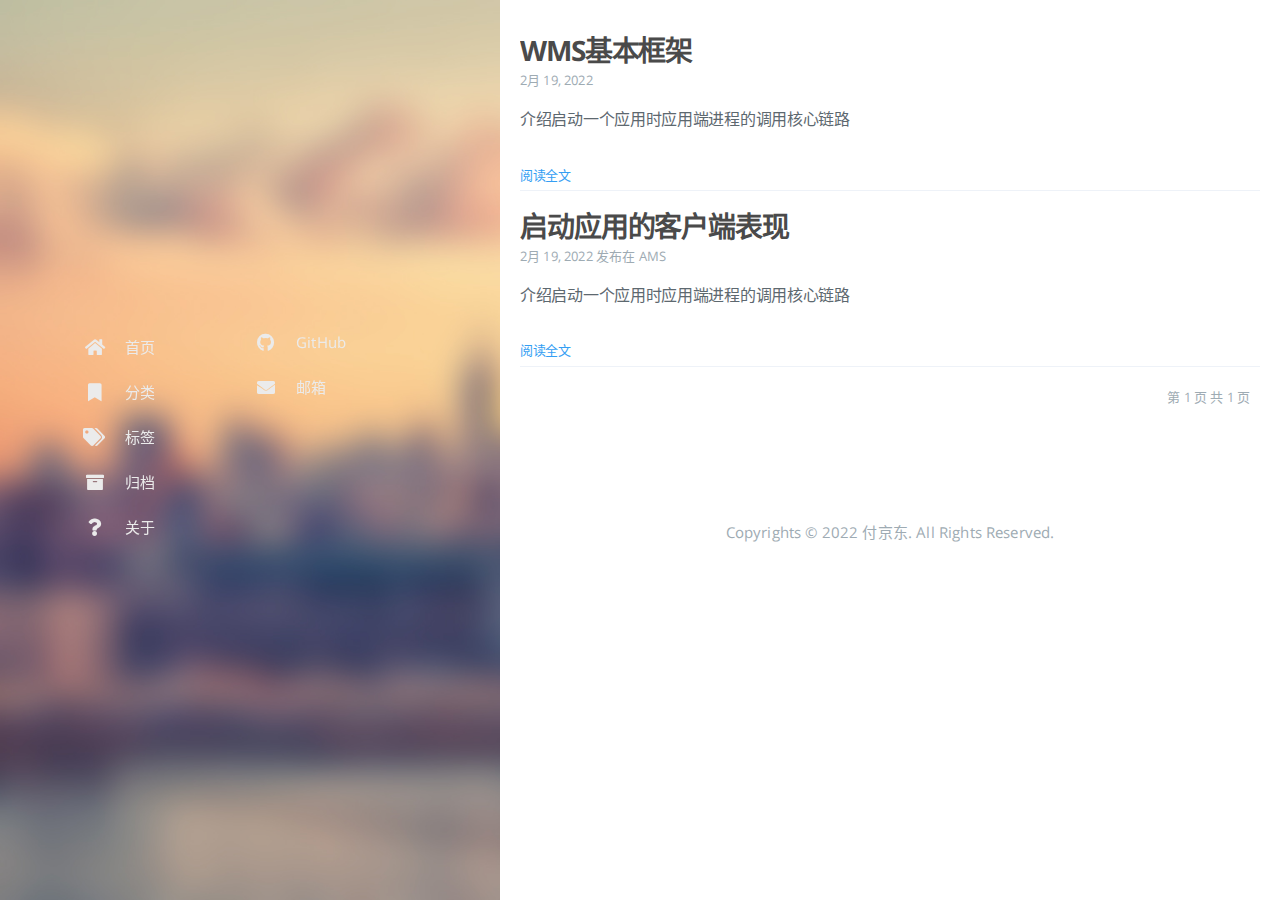
<file: archives/2022/index.html>
<!DOCTYPE html>
<html lang="zh-cn">
    
<head>
    <meta charset="UTF-8">
    <meta name="viewport" content="width=device-width, initial-scale=1">
    <meta name="generator" content="fjd">
    <title>归档: 2022 - fjd</title>
    <meta name="author" content="付京东">
    
    
        <link rel="icon" href="http://fjddhd.github.io/assets/images/cover.jpg">
    
    
    <script type="application/ld+json">{}</script>
    <meta property="og:type" content="blog">
<meta property="og:title" content="fjd">
<meta property="og:url" content="http://fjddhd.github.io/archives/2022/index.html">
<meta property="og:site_name" content="fjd">
<meta property="og:locale" content="zh_CN">
<meta property="article:author" content="付京东">
<meta name="twitter:card" content="summary">
    
    
        
    
    
    
    
    
    <!--STYLES-->
    
<link rel="stylesheet" href="/assets/css/style-xlptrrjd9q6uwp7lzn6v6ieao5bdm4kd7q6xalesgbriyccg1p3lqwp575hx.min.css">

    <!--STYLES END-->
    

    

    
</head>

    <body>
        <div id="blog">
            <!-- Define author's picture -->


    

<header id="header" data-behavior="1">
    <i id="btn-open-sidebar" class="fa fa-lg fa-bars"></i>
    <div class="header-title">
        <a
            class="header-title-link"
            href="/"
            aria-label=""
        >
            fjd
        </a>
    </div>
    
        
            <a
                class="header-right-picture "
                href="#about"
                aria-label="打开链接: /#about"
            >
        
        
        </a>
    
</header>

            <!-- Define author's picture -->


<nav id="sidebar" data-behavior="1">
    <div class="sidebar-container">
        
        
            <ul class="sidebar-buttons">
            
                <li class="sidebar-button">
                    
                        <a
                            class="sidebar-button-link "
                            href="/"
                            
                            rel="noopener"
                            title="首页"
                        >
                        <i class="sidebar-button-icon fa fa-home" aria-hidden="true"></i>
                        <span class="sidebar-button-desc">首页</span>
                    </a>
            </li>
            
                <li class="sidebar-button">
                    
                        <a
                            class="sidebar-button-link "
                            href="/all-categories"
                            
                            rel="noopener"
                            title="分类"
                        >
                        <i class="sidebar-button-icon fa fa-bookmark" aria-hidden="true"></i>
                        <span class="sidebar-button-desc">分类</span>
                    </a>
            </li>
            
                <li class="sidebar-button">
                    
                        <a
                            class="sidebar-button-link "
                            href="/all-tags"
                            
                            rel="noopener"
                            title="标签"
                        >
                        <i class="sidebar-button-icon fa fa-tags" aria-hidden="true"></i>
                        <span class="sidebar-button-desc">标签</span>
                    </a>
            </li>
            
                <li class="sidebar-button">
                    
                        <a
                            class="sidebar-button-link "
                            href="/all-archives"
                            
                            rel="noopener"
                            title="归档"
                        >
                        <i class="sidebar-button-icon fa fa-archive" aria-hidden="true"></i>
                        <span class="sidebar-button-desc">归档</span>
                    </a>
            </li>
            
                <li class="sidebar-button">
                    
                        <a
                            class="sidebar-button-link "
                            href="#about"
                            
                            rel="noopener"
                            title="关于"
                        >
                        <i class="sidebar-button-icon fa fa-question" aria-hidden="true"></i>
                        <span class="sidebar-button-desc">关于</span>
                    </a>
            </li>
            
        </ul>
        
            <ul class="sidebar-buttons">
            
                <li class="sidebar-button">
                    
                        <a
                            class="sidebar-button-link "
                            href="https://github.com/fjddhd"
                            
                                target="_blank"
                            
                            rel="noopener"
                            title="GitHub"
                        >
                        <i class="sidebar-button-icon fab fa-github" aria-hidden="true"></i>
                        <span class="sidebar-button-desc">GitHub</span>
                    </a>
            </li>
            
                <li class="sidebar-button">
                    
                        <a
                            class="sidebar-button-link "
                            href="#499838742@qq.com"
                            
                            rel="noopener"
                            title="邮箱"
                        >
                        <i class="sidebar-button-icon fa fa-envelope" aria-hidden="true"></i>
                        <span class="sidebar-button-desc">邮箱</span>
                    </a>
            </li>
            
        </ul>
        
    </div>
</nav>

            
            <div id="main" data-behavior="1"
                 class="
                        hasCoverMetaIn
                        ">
                
    <section class="postShorten-group main-content-wrap">
    
    
    <article class="postShorten postShorten--thumbnailimg-right">
        <div class="postShorten-wrap">
            
            <div class="postShorten-header">
                <h1 class="postShorten-title">
                    
                        <a
                            class="link-unstyled"
                            href="/2022/02/19/WMS%E5%9F%BA%E6%9C%AC%E6%A1%86%E6%9E%B6/"
                            aria-label=": WMS基本框架"
                        >
                            WMS基本框架
                        </a>
                    
                </h1>
                <div class="postShorten-meta">
    <time datetime="2022-02-19T19:30:27+08:00">
	
		    2月 19, 2022
    	
    </time>
    
</div>

            </div>
            
                <div class="postShorten-excerpt">
                    <p>介绍启动一个应用时应用端进程的调用核心链路</p>
                    
                        <a
                            href="/2022/02/19/WMS%E5%9F%BA%E6%9C%AC%E6%A1%86%E6%9E%B6/"
                            class="postShorten-excerpt_link link"
                            aria-label=": WMS基本框架"
                        >
                            阅读全文
                        </a>
                        
                    
                </div>
            
        </div>
        
    </article>
    
    
    <article class="postShorten postShorten--thumbnailimg-right">
        <div class="postShorten-wrap">
            
            <div class="postShorten-header">
                <h1 class="postShorten-title">
                    
                        <a
                            class="link-unstyled"
                            href="/2022/02/19/AMS/"
                            aria-label=": 启动应用的客户端表现"
                        >
                            启动应用的客户端表现
                        </a>
                    
                </h1>
                <div class="postShorten-meta">
    <time datetime="2022-02-19T16:10:00+08:00">
	
		    2月 19, 2022
    	
    </time>
    
        <span>发布在 </span>
        
    <a class="category-link" href="/categories/AMS/">AMS</a>


    
</div>

            </div>
            
                <div class="postShorten-excerpt">
                    <p>介绍启动一个应用时应用端进程的调用核心链路</p>
                    
                        <a
                            href="/2022/02/19/AMS/"
                            class="postShorten-excerpt_link link"
                            aria-label=": 启动应用的客户端表现"
                        >
                            阅读全文
                        </a>
                        
                    
                </div>
            
        </div>
        
    </article>
    
    <div class="pagination-bar">
    <ul class="pagination">
        
        
        <li class="pagination-number">第 1 页 共 1 页</li>
    </ul>
</div>

</section>



                <footer id="footer" class="main-content-wrap">
    <span class="copyrights">
        Copyrights &copy; 2022 付京东. All Rights Reserved.
    </span>
</footer>

            </div>
            
        </div>
        


<div id="about">
    <div id="about-card">
        <div id="about-btn-close">
            <i class="fa fa-times"></i>
        </div>
        
            <h4 id="about-card-name">付京东</h4>
        
            <div id="about-card-bio"><p>付京东，广东工业大学-计算机技术-研究生</p>
</div>
			<div id="about-card-bio"><p>2020年<strong>“华为杯”数学建模研赛三等奖</strong>、2021年<strong>华为软件精英挑战赛三等奖（作为队长）</strong></p>
</div>
			<div id="about-card-bio"><p>曾就职于 <strong>广州星河智联汽车科技有限公司（广汽&amp;讯飞）</strong> 负责<strong>高通</strong>平台车机（广汽量产车电动车型原厂搭载）安卓系统的拓展音频的framework模块开发</p>
</div>
			<div id="about-card-bio"><p>就职于 <strong>小米-电视部-系统研发部</strong> 参与所有<strong>小米&amp;红米电视</strong>以及<strong>盒子</strong>的国内产品的基础framework相关模块功能开发和系统稳定性维护</p>
</div>
			<div id="about-card-bio"><p>红米<strong>K40</strong>手机升S员工内测<strong>前三名</strong>，参与<strong>在研</strong>红米手机以及<strong>MIUI</strong>系统内测</p>
</div>
        
        
            <div id="about-card-job">
                <i class="fa fa-briefcase"></i>
                <br/>
                <p>Xiaomi</p>

                <p>Email: <strong><a href="mailto:&#x34;&#x39;&#x39;&#x38;&#51;&#56;&#55;&#x34;&#x32;&#64;&#113;&#113;&#46;&#x63;&#x6f;&#109;">&#x34;&#x39;&#x39;&#x38;&#51;&#56;&#55;&#x34;&#x32;&#64;&#113;&#113;&#46;&#x63;&#x6f;&#109;</a></strong></p>

				<p>微信: <strong>fjddhd</strong></p>

            </div>
        
        
    </div>
</div>

        
        
<div id="cover" style="background-image:url('/assets/images/cover.jpg');"></div>
        <!--SCRIPTS-->

<script src="/assets/js/script-dcoltkdwxyvplnycaelfmf7iymmecvbdmhn6q44cnqmtbapwp42k1m6o6e8y.min.js"></script>

<!--SCRIPTS END-->





    </body>
</html>
</file>
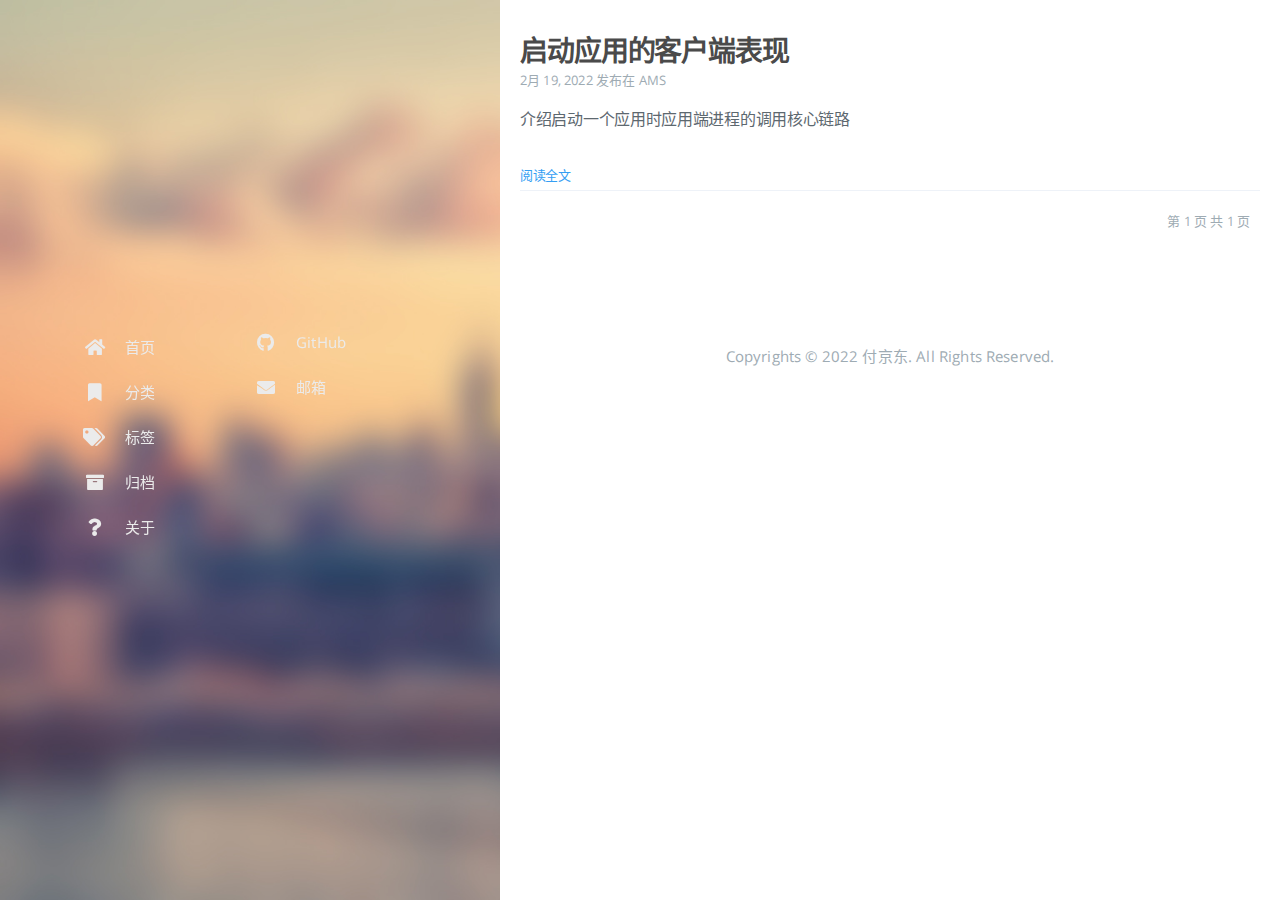
<file: categories/AMS/index.html>
<!DOCTYPE html>
<html lang="zh-cn">
    
<head>
    <meta charset="UTF-8">
    <meta name="viewport" content="width=device-width, initial-scale=1">
    <meta name="generator" content="fjd">
    <title>分类: AMS - fjd</title>
    <meta name="author" content="付京东">
    
    
        <link rel="icon" href="http://fjddhd.github.io/assets/images/cover.jpg">
    
    
    <script type="application/ld+json">{}</script>
    <meta property="og:type" content="blog">
<meta property="og:title" content="fjd">
<meta property="og:url" content="http://fjddhd.github.io/categories/AMS/index.html">
<meta property="og:site_name" content="fjd">
<meta property="og:locale" content="zh_CN">
<meta property="article:author" content="付京东">
<meta name="twitter:card" content="summary">
    
    
        
    
    
    
    
    
    <!--STYLES-->
    
<link rel="stylesheet" href="/assets/css/style-xlptrrjd9q6uwp7lzn6v6ieao5bdm4kd7q6xalesgbriyccg1p3lqwp575hx.min.css">

    <!--STYLES END-->
    

    

    
</head>

    <body>
        <div id="blog">
            <!-- Define author's picture -->


    

<header id="header" data-behavior="1">
    <i id="btn-open-sidebar" class="fa fa-lg fa-bars"></i>
    <div class="header-title">
        <a
            class="header-title-link"
            href="/"
            aria-label=""
        >
            fjd
        </a>
    </div>
    
        
            <a
                class="header-right-picture "
                href="#about"
                aria-label="打开链接: /#about"
            >
        
        
        </a>
    
</header>

            <!-- Define author's picture -->


<nav id="sidebar" data-behavior="1">
    <div class="sidebar-container">
        
        
            <ul class="sidebar-buttons">
            
                <li class="sidebar-button">
                    
                        <a
                            class="sidebar-button-link "
                            href="/"
                            
                            rel="noopener"
                            title="首页"
                        >
                        <i class="sidebar-button-icon fa fa-home" aria-hidden="true"></i>
                        <span class="sidebar-button-desc">首页</span>
                    </a>
            </li>
            
                <li class="sidebar-button">
                    
                        <a
                            class="sidebar-button-link "
                            href="/all-categories"
                            
                            rel="noopener"
                            title="分类"
                        >
                        <i class="sidebar-button-icon fa fa-bookmark" aria-hidden="true"></i>
                        <span class="sidebar-button-desc">分类</span>
                    </a>
            </li>
            
                <li class="sidebar-button">
                    
                        <a
                            class="sidebar-button-link "
                            href="/all-tags"
                            
                            rel="noopener"
                            title="标签"
                        >
                        <i class="sidebar-button-icon fa fa-tags" aria-hidden="true"></i>
                        <span class="sidebar-button-desc">标签</span>
                    </a>
            </li>
            
                <li class="sidebar-button">
                    
                        <a
                            class="sidebar-button-link "
                            href="/all-archives"
                            
                            rel="noopener"
                            title="归档"
                        >
                        <i class="sidebar-button-icon fa fa-archive" aria-hidden="true"></i>
                        <span class="sidebar-button-desc">归档</span>
                    </a>
            </li>
            
                <li class="sidebar-button">
                    
                        <a
                            class="sidebar-button-link "
                            href="#about"
                            
                            rel="noopener"
                            title="关于"
                        >
                        <i class="sidebar-button-icon fa fa-question" aria-hidden="true"></i>
                        <span class="sidebar-button-desc">关于</span>
                    </a>
            </li>
            
        </ul>
        
            <ul class="sidebar-buttons">
            
                <li class="sidebar-button">
                    
                        <a
                            class="sidebar-button-link "
                            href="https://github.com/fjddhd"
                            
                                target="_blank"
                            
                            rel="noopener"
                            title="GitHub"
                        >
                        <i class="sidebar-button-icon fab fa-github" aria-hidden="true"></i>
                        <span class="sidebar-button-desc">GitHub</span>
                    </a>
            </li>
            
                <li class="sidebar-button">
                    
                        <a
                            class="sidebar-button-link "
                            href="#499838742@qq.com"
                            
                            rel="noopener"
                            title="邮箱"
                        >
                        <i class="sidebar-button-icon fa fa-envelope" aria-hidden="true"></i>
                        <span class="sidebar-button-desc">邮箱</span>
                    </a>
            </li>
            
        </ul>
        
    </div>
</nav>

            
            <div id="main" data-behavior="1"
                 class="
                        hasCoverMetaIn
                        ">
                
    <section class="postShorten-group main-content-wrap">
    
    
    <article class="postShorten postShorten--thumbnailimg-right">
        <div class="postShorten-wrap">
            
            <div class="postShorten-header">
                <h1 class="postShorten-title">
                    
                        <a
                            class="link-unstyled"
                            href="/2022/02/19/AMS/"
                            aria-label=": 启动应用的客户端表现"
                        >
                            启动应用的客户端表现
                        </a>
                    
                </h1>
                <div class="postShorten-meta">
    <time datetime="2022-02-19T16:10:00+08:00">
	
		    2月 19, 2022
    	
    </time>
    
        <span>发布在 </span>
        
    <a class="category-link" href="/categories/AMS/">AMS</a>


    
</div>

            </div>
            
                <div class="postShorten-excerpt">
                    <p>介绍启动一个应用时应用端进程的调用核心链路</p>
                    
                        <a
                            href="/2022/02/19/AMS/"
                            class="postShorten-excerpt_link link"
                            aria-label=": 启动应用的客户端表现"
                        >
                            阅读全文
                        </a>
                        
                    
                </div>
            
        </div>
        
    </article>
    
    <div class="pagination-bar">
    <ul class="pagination">
        
        
        <li class="pagination-number">第 1 页 共 1 页</li>
    </ul>
</div>

</section>



                <footer id="footer" class="main-content-wrap">
    <span class="copyrights">
        Copyrights &copy; 2022 付京东. All Rights Reserved.
    </span>
</footer>

            </div>
            
        </div>
        


<div id="about">
    <div id="about-card">
        <div id="about-btn-close">
            <i class="fa fa-times"></i>
        </div>
        
            <h4 id="about-card-name">付京东</h4>
        
            <div id="about-card-bio"><p>付京东，广东工业大学-计算机技术-研究生</p>
</div>
			<div id="about-card-bio"><p>2020年<strong>“华为杯”数学建模研赛三等奖</strong>、2021年<strong>华为软件精英挑战赛三等奖（作为队长）</strong></p>
</div>
			<div id="about-card-bio"><p>曾就职于 <strong>广州星河智联汽车科技有限公司（广汽&amp;讯飞）</strong> 负责<strong>高通</strong>平台车机（广汽量产车电动车型原厂搭载）安卓系统的拓展音频的framework模块开发</p>
</div>
			<div id="about-card-bio"><p>就职于 <strong>小米-电视部-系统研发部</strong> 参与所有<strong>小米&amp;红米电视</strong>以及<strong>盒子</strong>的国内产品的基础framework相关模块功能开发和系统稳定性维护</p>
</div>
			<div id="about-card-bio"><p>红米<strong>K40</strong>手机升S员工内测<strong>前三名</strong>，参与<strong>在研</strong>红米手机以及<strong>MIUI</strong>系统内测</p>
</div>
        
        
            <div id="about-card-job">
                <i class="fa fa-briefcase"></i>
                <br/>
                <p>Xiaomi</p>

                <p>Email: <strong><a href="mailto:&#x34;&#x39;&#x39;&#x38;&#51;&#56;&#55;&#x34;&#x32;&#64;&#113;&#113;&#46;&#x63;&#x6f;&#109;">&#x34;&#x39;&#x39;&#x38;&#51;&#56;&#55;&#x34;&#x32;&#64;&#113;&#113;&#46;&#x63;&#x6f;&#109;</a></strong></p>

				<p>微信: <strong>fjddhd</strong></p>

            </div>
        
        
    </div>
</div>

        
        
<div id="cover" style="background-image:url('/assets/images/cover.jpg');"></div>
        <!--SCRIPTS-->

<script src="/assets/js/script-dcoltkdwxyvplnycaelfmf7iymmecvbdmhn6q44cnqmtbapwp42k1m6o6e8y.min.js"></script>

<!--SCRIPTS END-->





    </body>
</html>
</file>
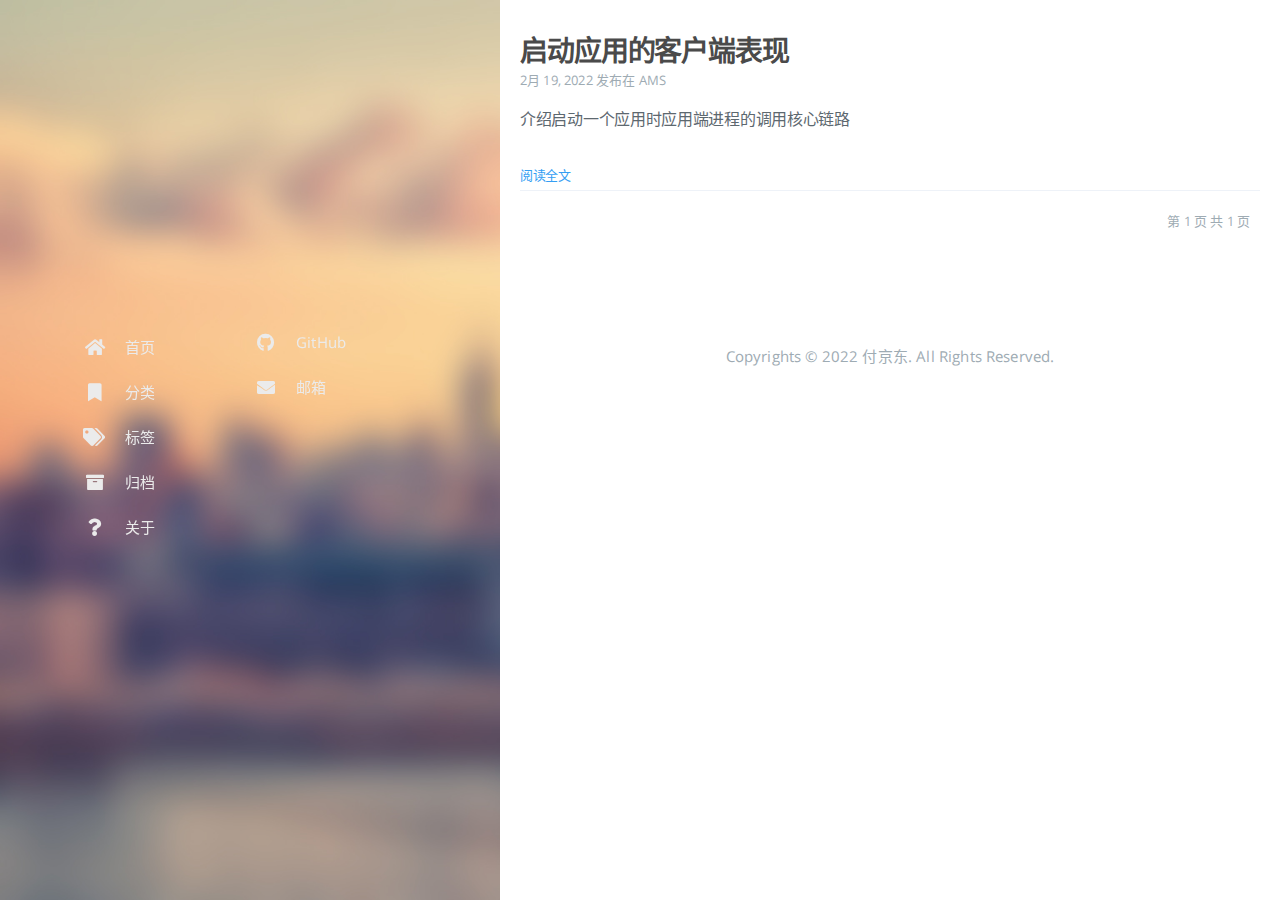
<file: tags/AMS/index.html>
<!DOCTYPE html>
<html lang="zh-cn">
    
<head>
    <meta charset="UTF-8">
    <meta name="viewport" content="width=device-width, initial-scale=1">
    <meta name="generator" content="fjd">
    <title>标签: AMS - fjd</title>
    <meta name="author" content="付京东">
    
    
        <link rel="icon" href="http://fjddhd.github.io/assets/images/cover.jpg">
    
    
    <script type="application/ld+json">{}</script>
    <meta property="og:type" content="blog">
<meta property="og:title" content="fjd">
<meta property="og:url" content="http://fjddhd.github.io/tags/AMS/index.html">
<meta property="og:site_name" content="fjd">
<meta property="og:locale" content="zh_CN">
<meta property="article:author" content="付京东">
<meta name="twitter:card" content="summary">
    
    
        
    
    
    
    
    
    <!--STYLES-->
    
<link rel="stylesheet" href="/assets/css/style-xlptrrjd9q6uwp7lzn6v6ieao5bdm4kd7q6xalesgbriyccg1p3lqwp575hx.min.css">

    <!--STYLES END-->
    

    

    
</head>

    <body>
        <div id="blog">
            <!-- Define author's picture -->


    

<header id="header" data-behavior="1">
    <i id="btn-open-sidebar" class="fa fa-lg fa-bars"></i>
    <div class="header-title">
        <a
            class="header-title-link"
            href="/"
            aria-label=""
        >
            fjd
        </a>
    </div>
    
        
            <a
                class="header-right-picture "
                href="#about"
                aria-label="打开链接: /#about"
            >
        
        
        </a>
    
</header>

            <!-- Define author's picture -->


<nav id="sidebar" data-behavior="1">
    <div class="sidebar-container">
        
        
            <ul class="sidebar-buttons">
            
                <li class="sidebar-button">
                    
                        <a
                            class="sidebar-button-link "
                            href="/"
                            
                            rel="noopener"
                            title="首页"
                        >
                        <i class="sidebar-button-icon fa fa-home" aria-hidden="true"></i>
                        <span class="sidebar-button-desc">首页</span>
                    </a>
            </li>
            
                <li class="sidebar-button">
                    
                        <a
                            class="sidebar-button-link "
                            href="/all-categories"
                            
                            rel="noopener"
                            title="分类"
                        >
                        <i class="sidebar-button-icon fa fa-bookmark" aria-hidden="true"></i>
                        <span class="sidebar-button-desc">分类</span>
                    </a>
            </li>
            
                <li class="sidebar-button">
                    
                        <a
                            class="sidebar-button-link "
                            href="/all-tags"
                            
                            rel="noopener"
                            title="标签"
                        >
                        <i class="sidebar-button-icon fa fa-tags" aria-hidden="true"></i>
                        <span class="sidebar-button-desc">标签</span>
                    </a>
            </li>
            
                <li class="sidebar-button">
                    
                        <a
                            class="sidebar-button-link "
                            href="/all-archives"
                            
                            rel="noopener"
                            title="归档"
                        >
                        <i class="sidebar-button-icon fa fa-archive" aria-hidden="true"></i>
                        <span class="sidebar-button-desc">归档</span>
                    </a>
            </li>
            
                <li class="sidebar-button">
                    
                        <a
                            class="sidebar-button-link "
                            href="#about"
                            
                            rel="noopener"
                            title="关于"
                        >
                        <i class="sidebar-button-icon fa fa-question" aria-hidden="true"></i>
                        <span class="sidebar-button-desc">关于</span>
                    </a>
            </li>
            
        </ul>
        
            <ul class="sidebar-buttons">
            
                <li class="sidebar-button">
                    
                        <a
                            class="sidebar-button-link "
                            href="https://github.com/fjddhd"
                            
                                target="_blank"
                            
                            rel="noopener"
                            title="GitHub"
                        >
                        <i class="sidebar-button-icon fab fa-github" aria-hidden="true"></i>
                        <span class="sidebar-button-desc">GitHub</span>
                    </a>
            </li>
            
                <li class="sidebar-button">
                    
                        <a
                            class="sidebar-button-link "
                            href="#499838742@qq.com"
                            
                            rel="noopener"
                            title="邮箱"
                        >
                        <i class="sidebar-button-icon fa fa-envelope" aria-hidden="true"></i>
                        <span class="sidebar-button-desc">邮箱</span>
                    </a>
            </li>
            
        </ul>
        
    </div>
</nav>

            
            <div id="main" data-behavior="1"
                 class="
                        hasCoverMetaIn
                        ">
                
    <section class="postShorten-group main-content-wrap">
    
    
    <article class="postShorten postShorten--thumbnailimg-right">
        <div class="postShorten-wrap">
            
            <div class="postShorten-header">
                <h1 class="postShorten-title">
                    
                        <a
                            class="link-unstyled"
                            href="/2022/02/19/AMS/"
                            aria-label=": 启动应用的客户端表现"
                        >
                            启动应用的客户端表现
                        </a>
                    
                </h1>
                <div class="postShorten-meta">
    <time datetime="2022-02-19T16:10:00+08:00">
	
		    2月 19, 2022
    	
    </time>
    
        <span>发布在 </span>
        
    <a class="category-link" href="/categories/AMS/">AMS</a>


    
</div>

            </div>
            
                <div class="postShorten-excerpt">
                    <p>介绍启动一个应用时应用端进程的调用核心链路</p>
                    
                        <a
                            href="/2022/02/19/AMS/"
                            class="postShorten-excerpt_link link"
                            aria-label=": 启动应用的客户端表现"
                        >
                            阅读全文
                        </a>
                        
                    
                </div>
            
        </div>
        
    </article>
    
    <div class="pagination-bar">
    <ul class="pagination">
        
        
        <li class="pagination-number">第 1 页 共 1 页</li>
    </ul>
</div>

</section>


                <footer id="footer" class="main-content-wrap">
    <span class="copyrights">
        Copyrights &copy; 2022 付京东. All Rights Reserved.
    </span>
</footer>

            </div>
            
        </div>
        


<div id="about">
    <div id="about-card">
        <div id="about-btn-close">
            <i class="fa fa-times"></i>
        </div>
        
            <h4 id="about-card-name">付京东</h4>
        
            <div id="about-card-bio"><p>付京东，广东工业大学-计算机技术-研究生</p>
</div>
			<div id="about-card-bio"><p>2020年<strong>“华为杯”数学建模研赛三等奖</strong>、2021年<strong>华为软件精英挑战赛三等奖（作为队长）</strong></p>
</div>
			<div id="about-card-bio"><p>曾就职于 <strong>广州星河智联汽车科技有限公司（广汽&amp;讯飞）</strong> 负责<strong>高通</strong>平台车机（广汽量产车电动车型原厂搭载）安卓系统的拓展音频的framework模块开发</p>
</div>
			<div id="about-card-bio"><p>就职于 <strong>小米-电视部-系统研发部</strong> 参与所有<strong>小米&amp;红米电视</strong>以及<strong>盒子</strong>的国内产品的基础framework相关模块功能开发和系统稳定性维护</p>
</div>
			<div id="about-card-bio"><p>红米<strong>K40</strong>手机升S员工内测<strong>前三名</strong>，参与<strong>在研</strong>红米手机以及<strong>MIUI</strong>系统内测</p>
</div>
        
        
            <div id="about-card-job">
                <i class="fa fa-briefcase"></i>
                <br/>
                <p>Xiaomi</p>

                <p>Email: <strong><a href="mailto:&#x34;&#x39;&#x39;&#x38;&#51;&#56;&#55;&#x34;&#x32;&#64;&#113;&#113;&#46;&#x63;&#x6f;&#109;">&#x34;&#x39;&#x39;&#x38;&#51;&#56;&#55;&#x34;&#x32;&#64;&#113;&#113;&#46;&#x63;&#x6f;&#109;</a></strong></p>

				<p>微信: <strong>fjddhd</strong></p>

            </div>
        
        
    </div>
</div>

        
        
<div id="cover" style="background-image:url('/assets/images/cover.jpg');"></div>
        <!--SCRIPTS-->

<script src="/assets/js/script-dcoltkdwxyvplnycaelfmf7iymmecvbdmhn6q44cnqmtbapwp42k1m6o6e8y.min.js"></script>

<!--SCRIPTS END-->





    </body>
</html>
</file>
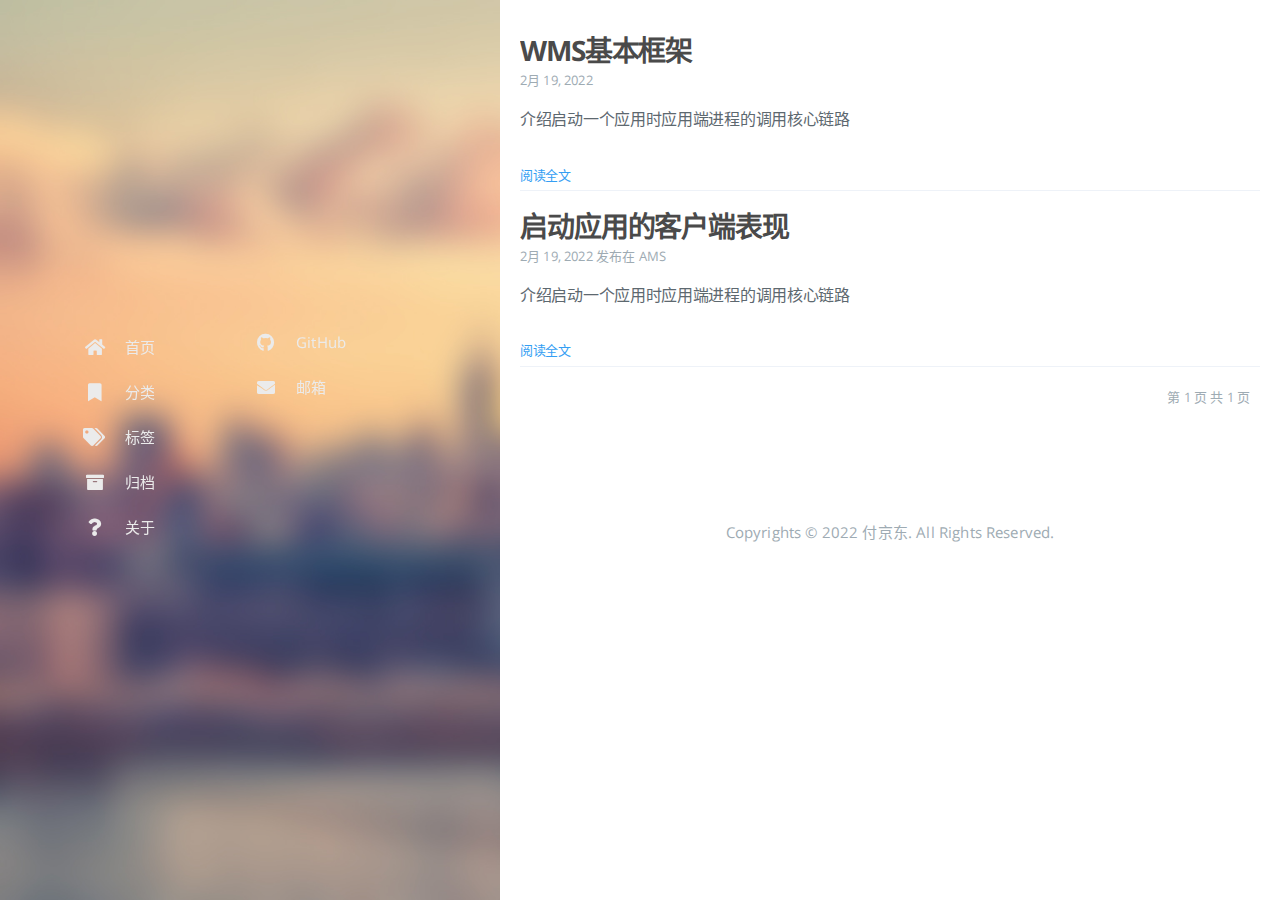
<file: archives/2022/02/index.html>
<!DOCTYPE html>
<html lang="zh-cn">
    
<head>
    <meta charset="UTF-8">
    <meta name="viewport" content="width=device-width, initial-scale=1">
    <meta name="generator" content="fjd">
    <title>归档: 2022/2 - fjd</title>
    <meta name="author" content="付京东">
    
    
        <link rel="icon" href="http://fjddhd.github.io/assets/images/cover.jpg">
    
    
    <script type="application/ld+json">{}</script>
    <meta property="og:type" content="blog">
<meta property="og:title" content="fjd">
<meta property="og:url" content="http://fjddhd.github.io/archives/2022/02/index.html">
<meta property="og:site_name" content="fjd">
<meta property="og:locale" content="zh_CN">
<meta property="article:author" content="付京东">
<meta name="twitter:card" content="summary">
    
    
        
    
    
    
    
    
    <!--STYLES-->
    
<link rel="stylesheet" href="/assets/css/style-xlptrrjd9q6uwp7lzn6v6ieao5bdm4kd7q6xalesgbriyccg1p3lqwp575hx.min.css">

    <!--STYLES END-->
    

    

    
</head>

    <body>
        <div id="blog">
            <!-- Define author's picture -->


    

<header id="header" data-behavior="1">
    <i id="btn-open-sidebar" class="fa fa-lg fa-bars"></i>
    <div class="header-title">
        <a
            class="header-title-link"
            href="/"
            aria-label=""
        >
            fjd
        </a>
    </div>
    
        
            <a
                class="header-right-picture "
                href="#about"
                aria-label="打开链接: /#about"
            >
        
        
        </a>
    
</header>

            <!-- Define author's picture -->


<nav id="sidebar" data-behavior="1">
    <div class="sidebar-container">
        
        
            <ul class="sidebar-buttons">
            
                <li class="sidebar-button">
                    
                        <a
                            class="sidebar-button-link "
                            href="/"
                            
                            rel="noopener"
                            title="首页"
                        >
                        <i class="sidebar-button-icon fa fa-home" aria-hidden="true"></i>
                        <span class="sidebar-button-desc">首页</span>
                    </a>
            </li>
            
                <li class="sidebar-button">
                    
                        <a
                            class="sidebar-button-link "
                            href="/all-categories"
                            
                            rel="noopener"
                            title="分类"
                        >
                        <i class="sidebar-button-icon fa fa-bookmark" aria-hidden="true"></i>
                        <span class="sidebar-button-desc">分类</span>
                    </a>
            </li>
            
                <li class="sidebar-button">
                    
                        <a
                            class="sidebar-button-link "
                            href="/all-tags"
                            
                            rel="noopener"
                            title="标签"
                        >
                        <i class="sidebar-button-icon fa fa-tags" aria-hidden="true"></i>
                        <span class="sidebar-button-desc">标签</span>
                    </a>
            </li>
            
                <li class="sidebar-button">
                    
                        <a
                            class="sidebar-button-link "
                            href="/all-archives"
                            
                            rel="noopener"
                            title="归档"
                        >
                        <i class="sidebar-button-icon fa fa-archive" aria-hidden="true"></i>
                        <span class="sidebar-button-desc">归档</span>
                    </a>
            </li>
            
                <li class="sidebar-button">
                    
                        <a
                            class="sidebar-button-link "
                            href="#about"
                            
                            rel="noopener"
                            title="关于"
                        >
                        <i class="sidebar-button-icon fa fa-question" aria-hidden="true"></i>
                        <span class="sidebar-button-desc">关于</span>
                    </a>
            </li>
            
        </ul>
        
            <ul class="sidebar-buttons">
            
                <li class="sidebar-button">
                    
                        <a
                            class="sidebar-button-link "
                            href="https://github.com/fjddhd"
                            
                                target="_blank"
                            
                            rel="noopener"
                            title="GitHub"
                        >
                        <i class="sidebar-button-icon fab fa-github" aria-hidden="true"></i>
                        <span class="sidebar-button-desc">GitHub</span>
                    </a>
            </li>
            
                <li class="sidebar-button">
                    
                        <a
                            class="sidebar-button-link "
                            href="#499838742@qq.com"
                            
                            rel="noopener"
                            title="邮箱"
                        >
                        <i class="sidebar-button-icon fa fa-envelope" aria-hidden="true"></i>
                        <span class="sidebar-button-desc">邮箱</span>
                    </a>
            </li>
            
        </ul>
        
    </div>
</nav>

            
            <div id="main" data-behavior="1"
                 class="
                        hasCoverMetaIn
                        ">
                
    <section class="postShorten-group main-content-wrap">
    
    
    <article class="postShorten postShorten--thumbnailimg-right">
        <div class="postShorten-wrap">
            
            <div class="postShorten-header">
                <h1 class="postShorten-title">
                    
                        <a
                            class="link-unstyled"
                            href="/2022/02/19/WMS%E5%9F%BA%E6%9C%AC%E6%A1%86%E6%9E%B6/"
                            aria-label=": WMS基本框架"
                        >
                            WMS基本框架
                        </a>
                    
                </h1>
                <div class="postShorten-meta">
    <time datetime="2022-02-19T19:30:27+08:00">
	
		    2月 19, 2022
    	
    </time>
    
</div>

            </div>
            
                <div class="postShorten-excerpt">
                    <p>介绍启动一个应用时应用端进程的调用核心链路</p>
                    
                        <a
                            href="/2022/02/19/WMS%E5%9F%BA%E6%9C%AC%E6%A1%86%E6%9E%B6/"
                            class="postShorten-excerpt_link link"
                            aria-label=": WMS基本框架"
                        >
                            阅读全文
                        </a>
                        
                    
                </div>
            
        </div>
        
    </article>
    
    
    <article class="postShorten postShorten--thumbnailimg-right">
        <div class="postShorten-wrap">
            
            <div class="postShorten-header">
                <h1 class="postShorten-title">
                    
                        <a
                            class="link-unstyled"
                            href="/2022/02/19/AMS/"
                            aria-label=": 启动应用的客户端表现"
                        >
                            启动应用的客户端表现
                        </a>
                    
                </h1>
                <div class="postShorten-meta">
    <time datetime="2022-02-19T16:10:00+08:00">
	
		    2月 19, 2022
    	
    </time>
    
        <span>发布在 </span>
        
    <a class="category-link" href="/categories/AMS/">AMS</a>


    
</div>

            </div>
            
                <div class="postShorten-excerpt">
                    <p>介绍启动一个应用时应用端进程的调用核心链路</p>
                    
                        <a
                            href="/2022/02/19/AMS/"
                            class="postShorten-excerpt_link link"
                            aria-label=": 启动应用的客户端表现"
                        >
                            阅读全文
                        </a>
                        
                    
                </div>
            
        </div>
        
    </article>
    
    <div class="pagination-bar">
    <ul class="pagination">
        
        
        <li class="pagination-number">第 1 页 共 1 页</li>
    </ul>
</div>

</section>



                <footer id="footer" class="main-content-wrap">
    <span class="copyrights">
        Copyrights &copy; 2022 付京东. All Rights Reserved.
    </span>
</footer>

            </div>
            
        </div>
        


<div id="about">
    <div id="about-card">
        <div id="about-btn-close">
            <i class="fa fa-times"></i>
        </div>
        
            <h4 id="about-card-name">付京东</h4>
        
            <div id="about-card-bio"><p>付京东，广东工业大学-计算机技术-研究生</p>
</div>
			<div id="about-card-bio"><p>2020年<strong>“华为杯”数学建模研赛三等奖</strong>、2021年<strong>华为软件精英挑战赛三等奖（作为队长）</strong></p>
</div>
			<div id="about-card-bio"><p>曾就职于 <strong>广州星河智联汽车科技有限公司（广汽&amp;讯飞）</strong> 负责<strong>高通</strong>平台车机（广汽量产车电动车型原厂搭载）安卓系统的拓展音频的framework模块开发</p>
</div>
			<div id="about-card-bio"><p>就职于 <strong>小米-电视部-系统研发部</strong> 参与所有<strong>小米&amp;红米电视</strong>以及<strong>盒子</strong>的国内产品的基础framework相关模块功能开发和系统稳定性维护</p>
</div>
			<div id="about-card-bio"><p>红米<strong>K40</strong>手机升S员工内测<strong>前三名</strong>，参与<strong>在研</strong>红米手机以及<strong>MIUI</strong>系统内测</p>
</div>
        
        
            <div id="about-card-job">
                <i class="fa fa-briefcase"></i>
                <br/>
                <p>Xiaomi</p>

                <p>Email: <strong><a href="mailto:&#x34;&#x39;&#x39;&#x38;&#51;&#56;&#55;&#x34;&#x32;&#64;&#113;&#113;&#46;&#x63;&#x6f;&#109;">&#x34;&#x39;&#x39;&#x38;&#51;&#56;&#55;&#x34;&#x32;&#64;&#113;&#113;&#46;&#x63;&#x6f;&#109;</a></strong></p>

				<p>微信: <strong>fjddhd</strong></p>

            </div>
        
        
    </div>
</div>

        
        
<div id="cover" style="background-image:url('/assets/images/cover.jpg');"></div>
        <!--SCRIPTS-->

<script src="/assets/js/script-dcoltkdwxyvplnycaelfmf7iymmecvbdmhn6q44cnqmtbapwp42k1m6o6e8y.min.js"></script>

<!--SCRIPTS END-->





    </body>
</html>
</file>
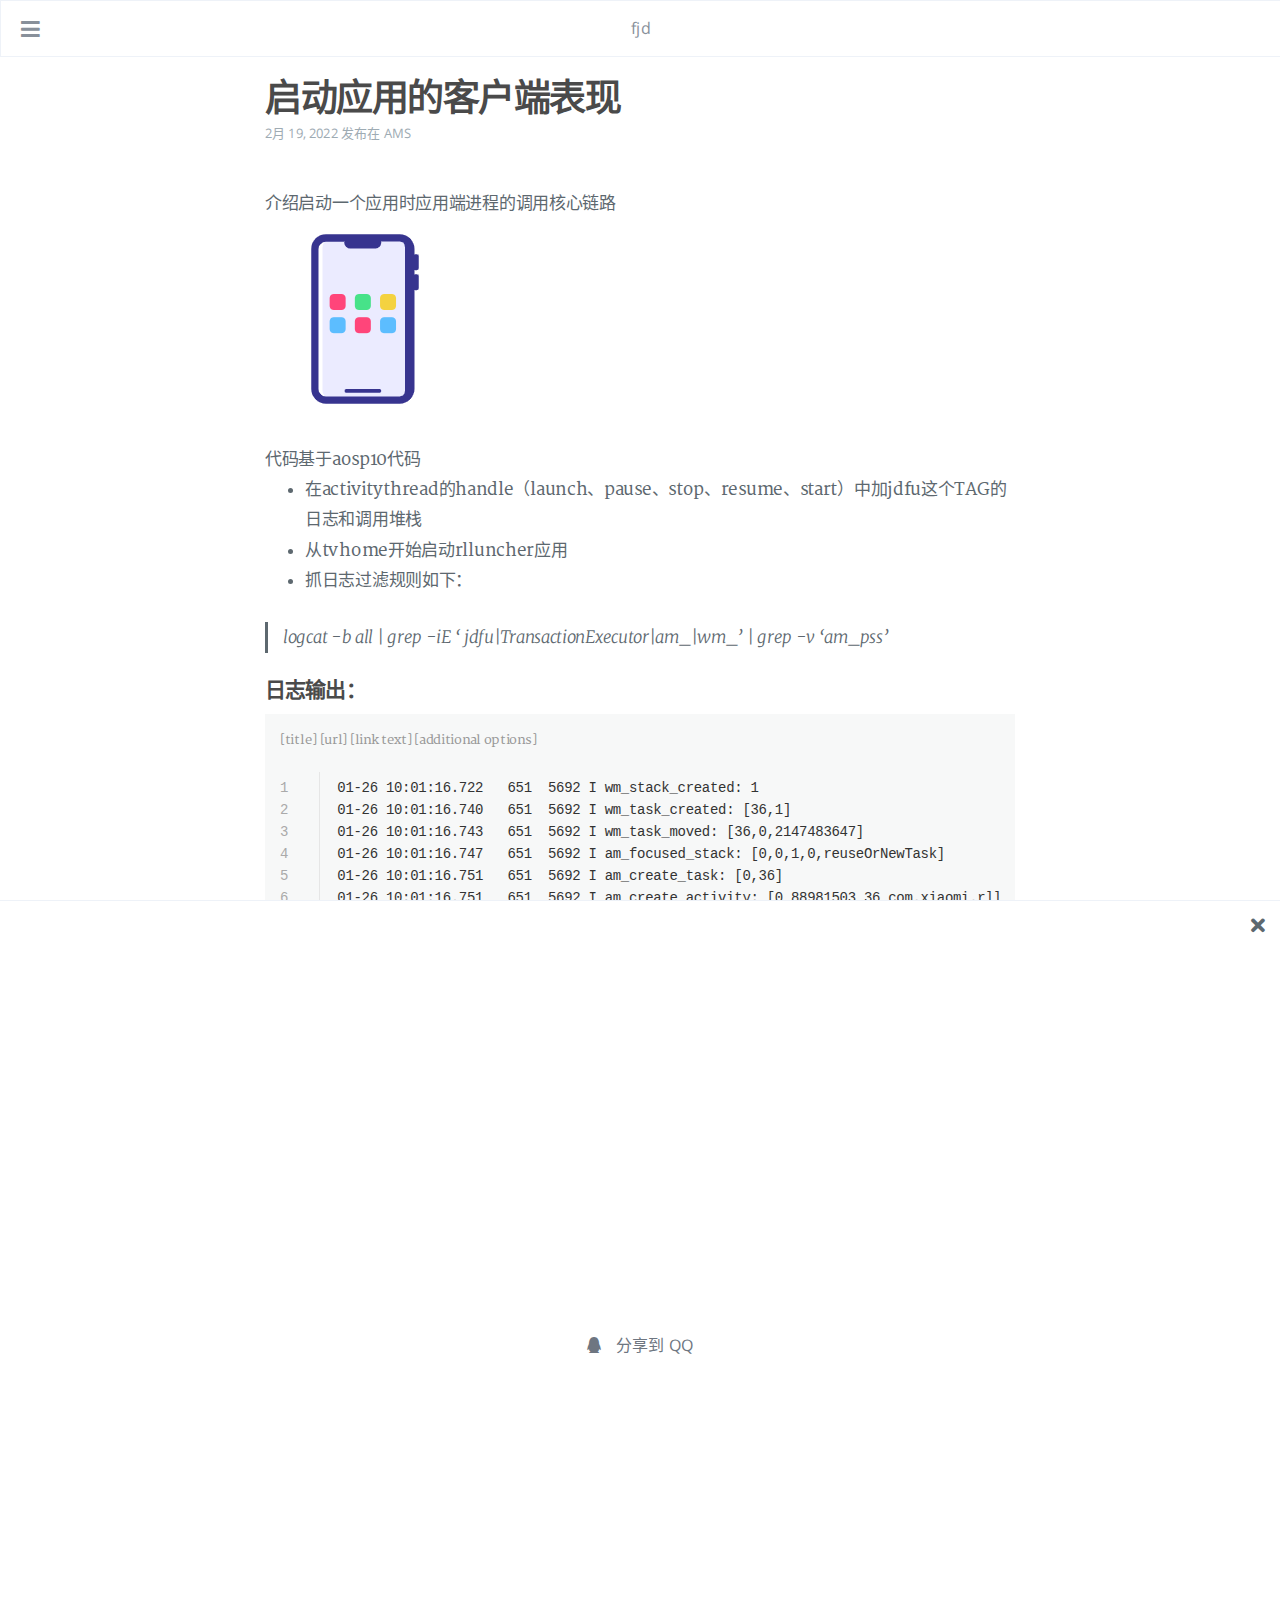
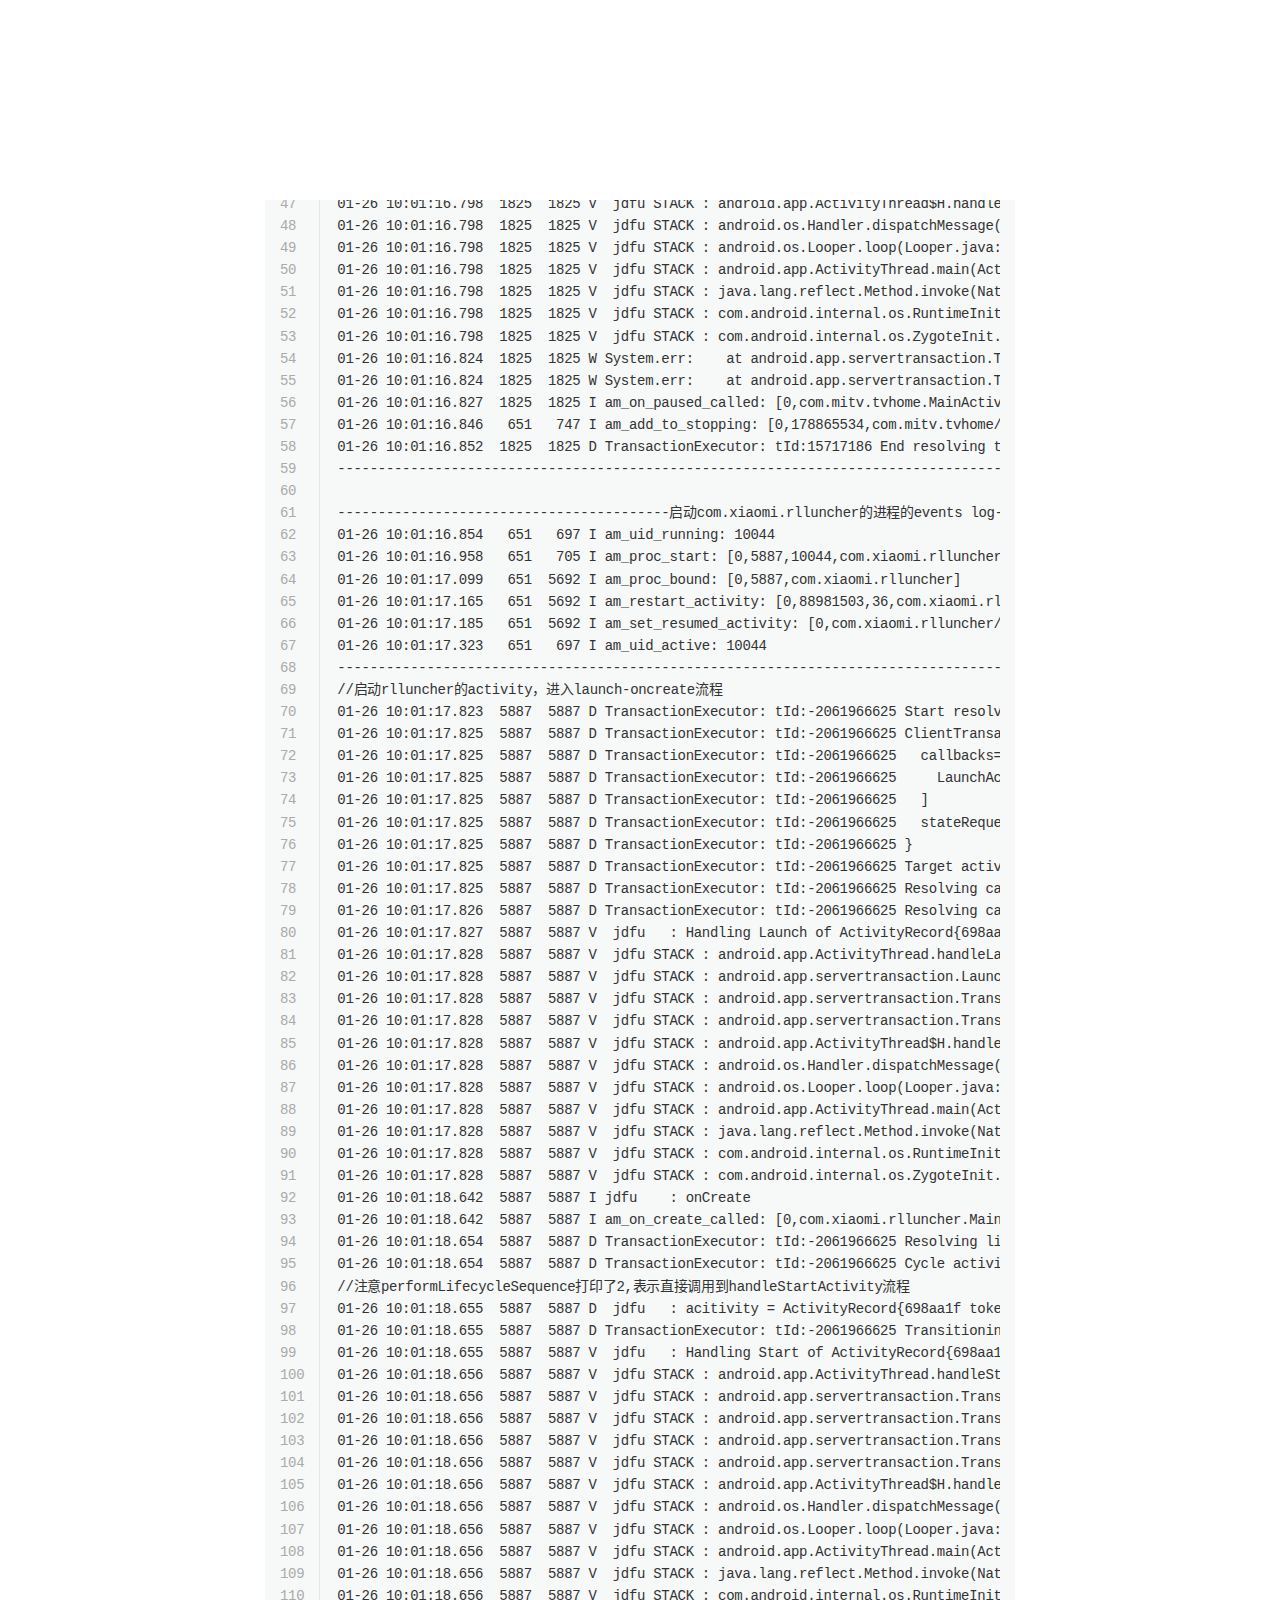
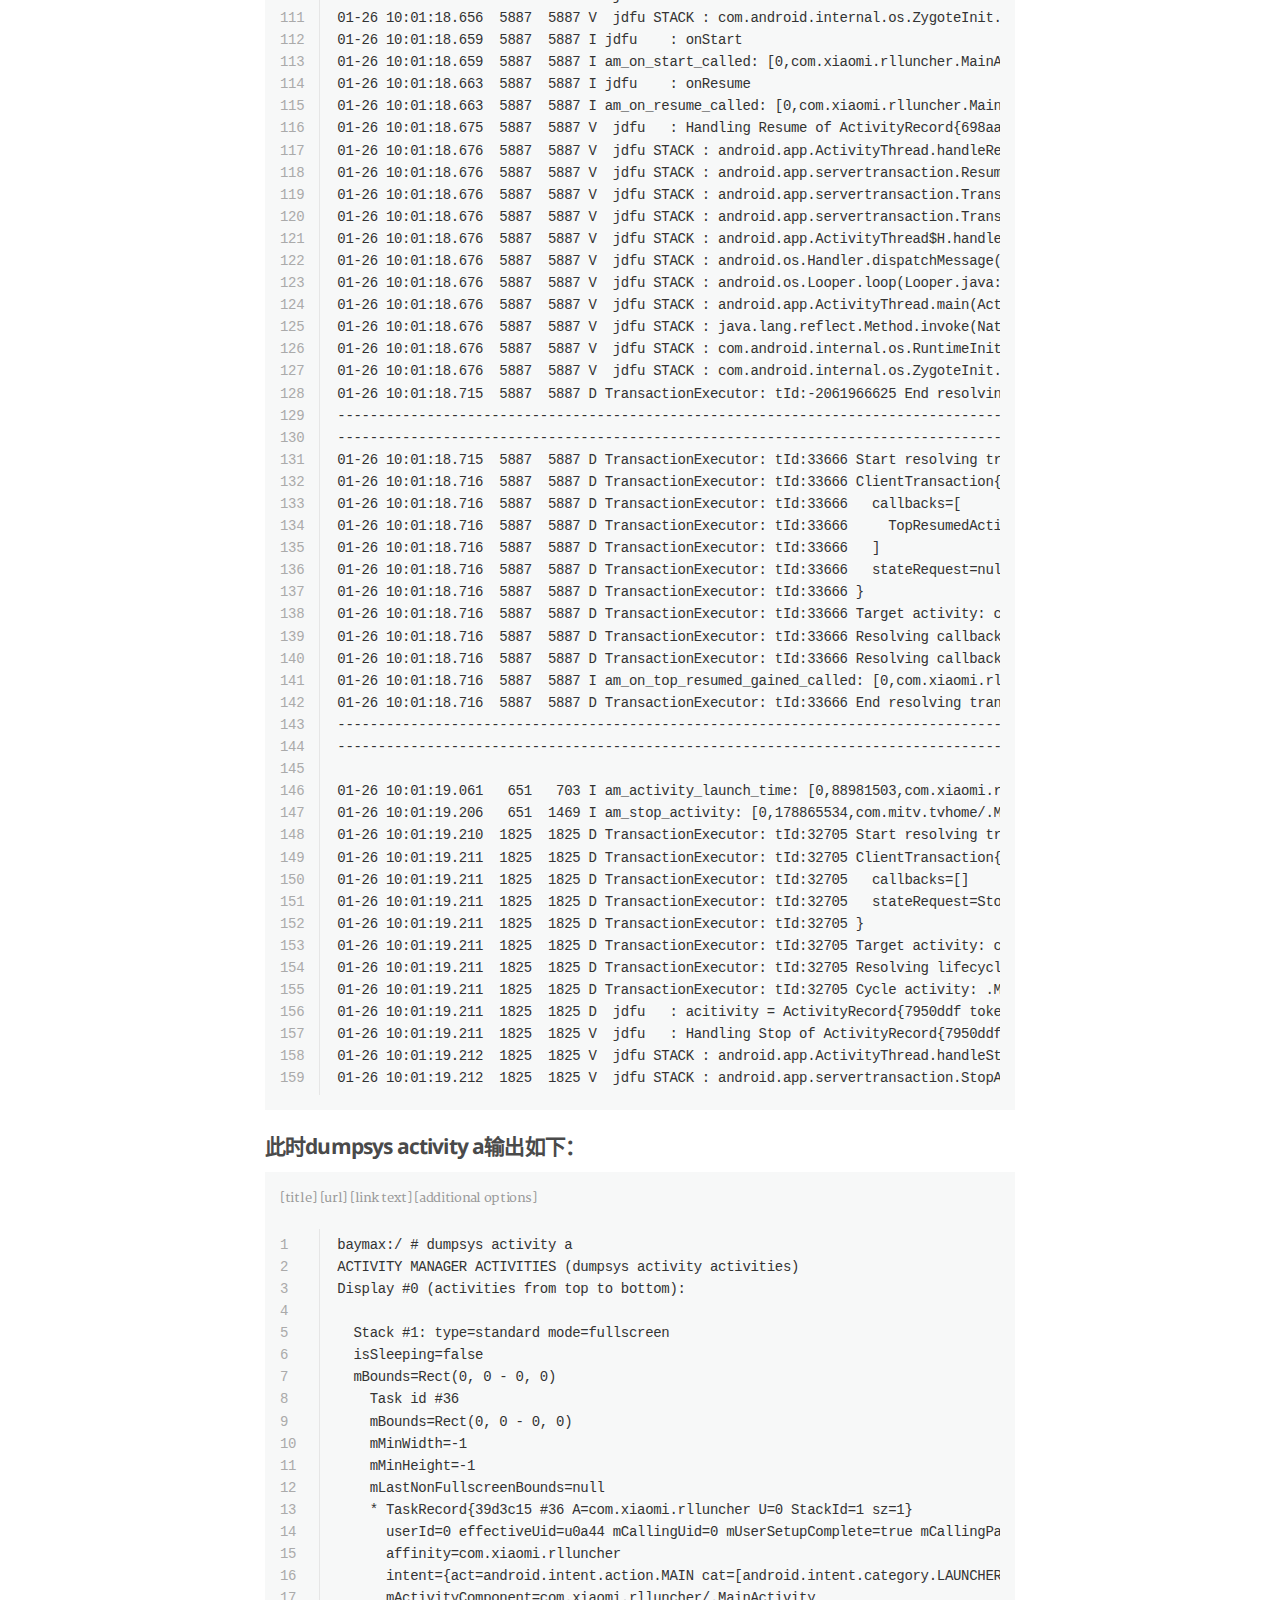
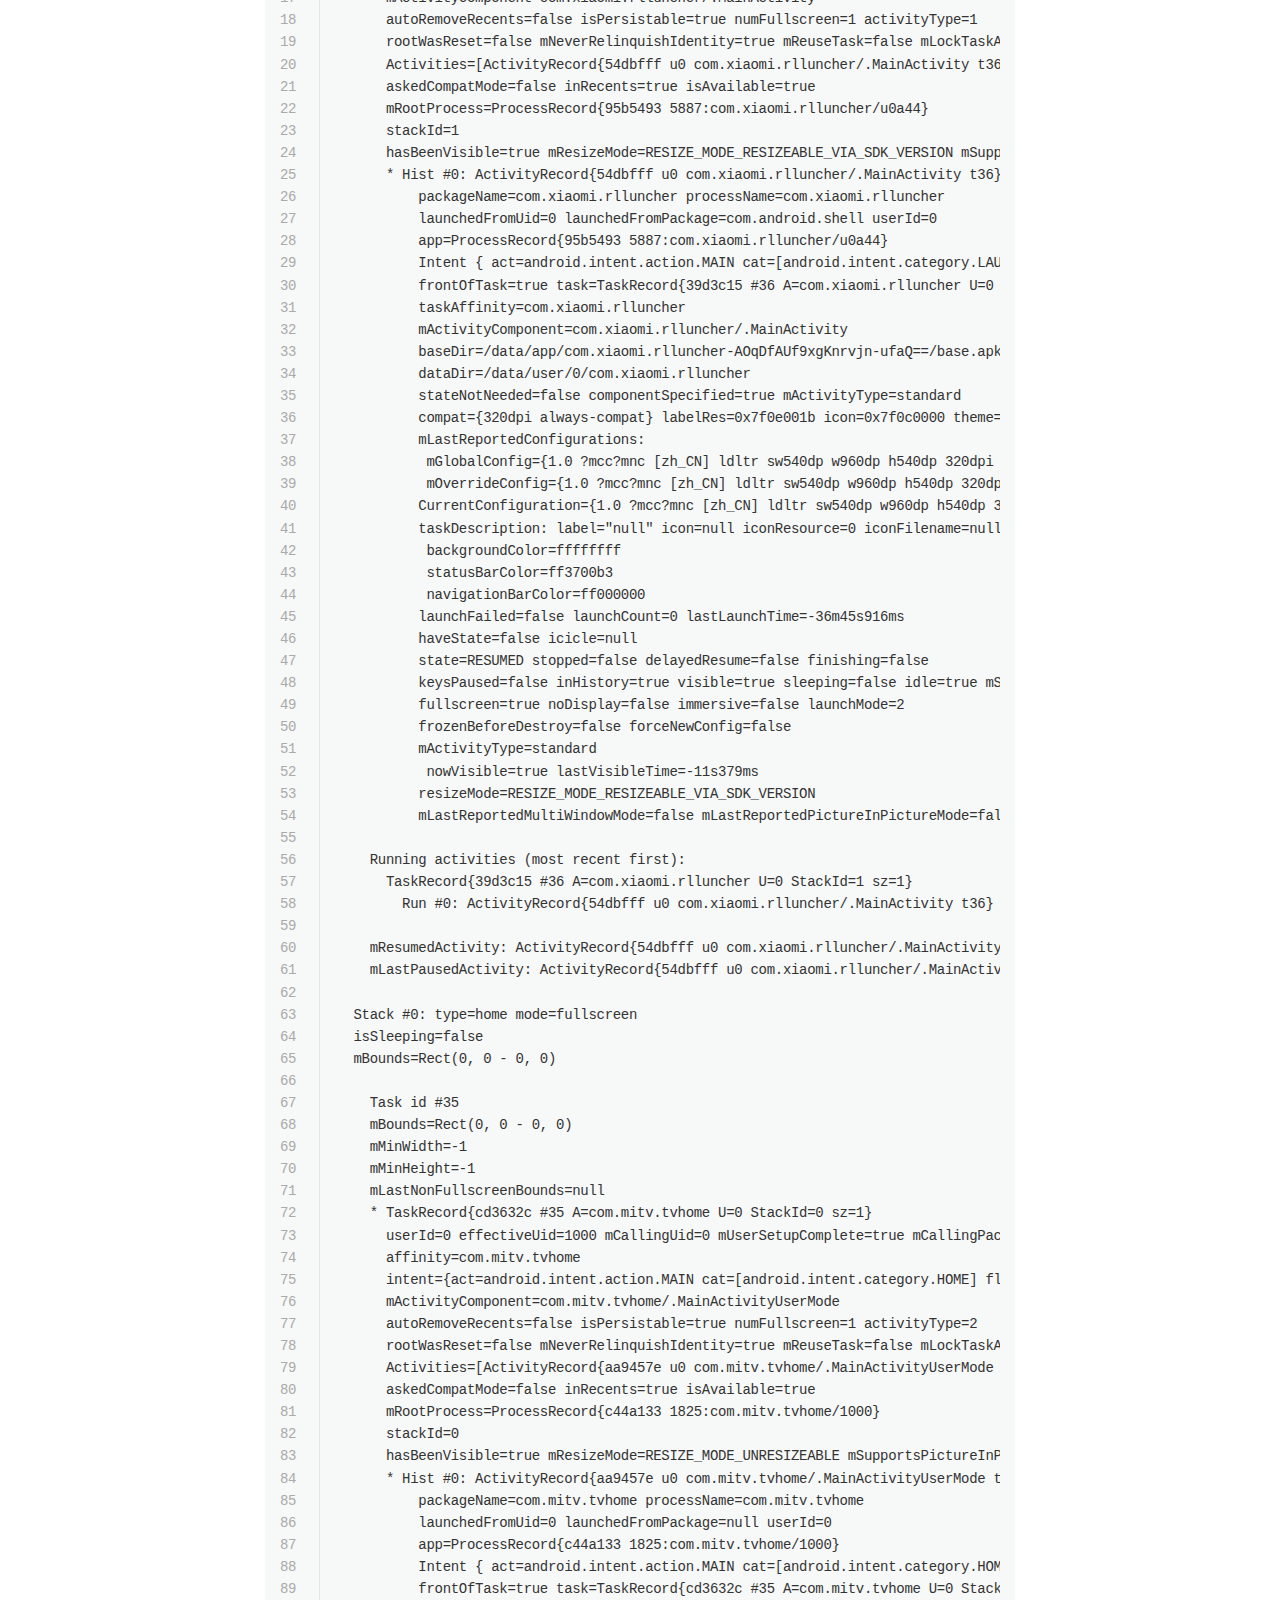
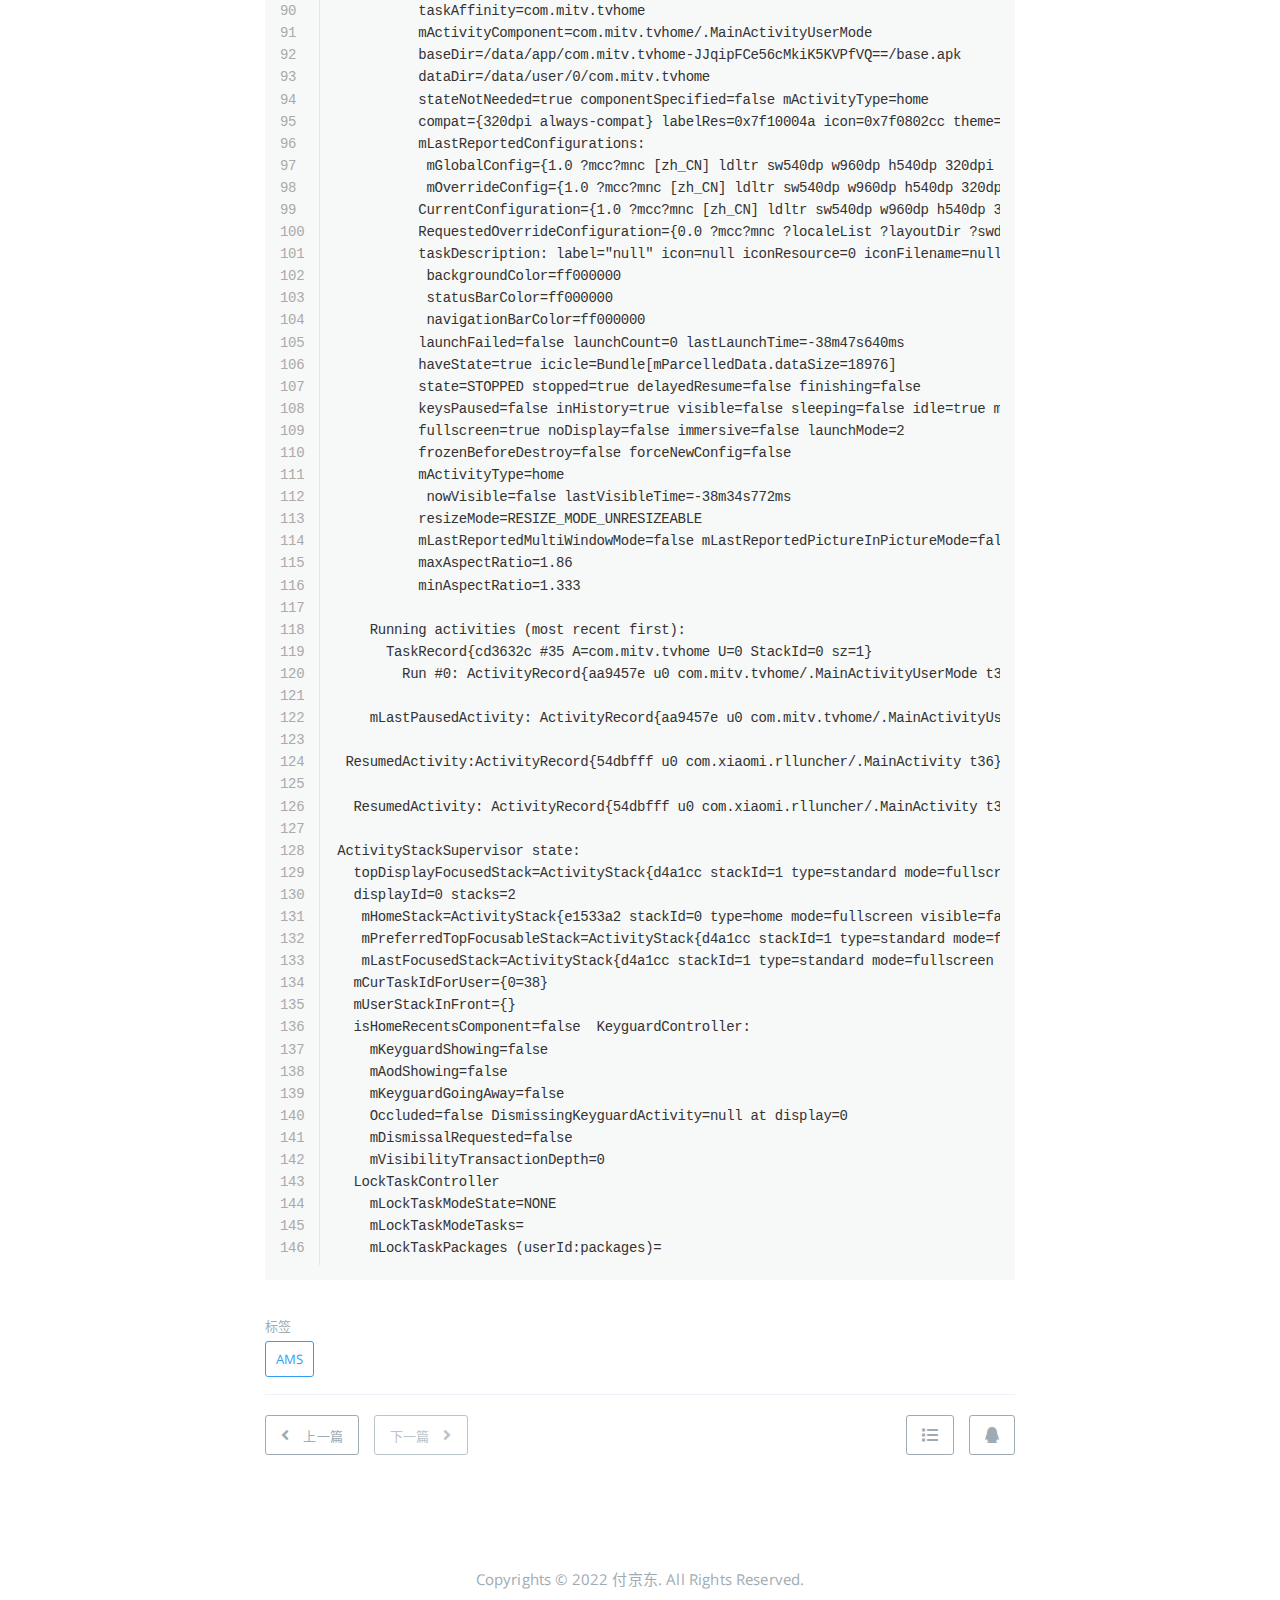
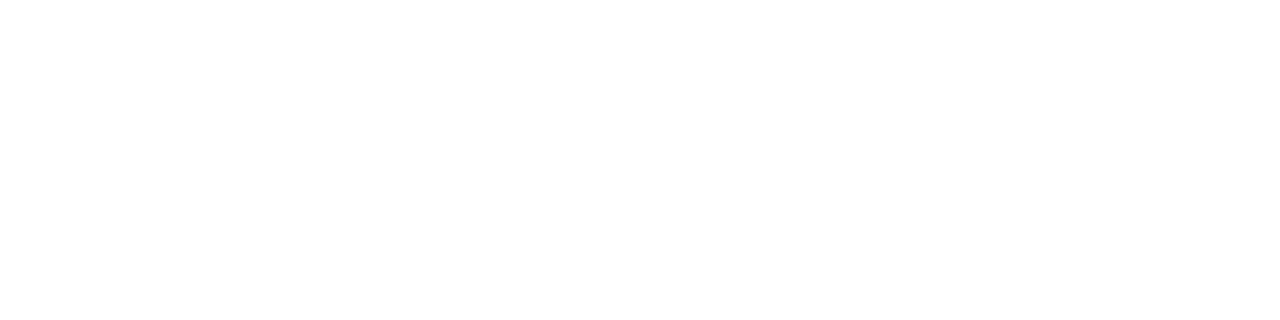
<file: 2022/02/19/AMS/index.html>
<!DOCTYPE html>
<html lang="zh-cn">
    
<head>
    <meta charset="UTF-8">
    <meta name="viewport" content="width=device-width, initial-scale=1">
    <meta name="generator" content="fjd">
    <title>启动应用的客户端表现 - fjd</title>
    <meta name="author" content="付京东">
    
    
        <link rel="icon" href="http://fjddhd.github.io/assets/images/cover.jpg">
    
    
    <script type="application/ld+json">{"@context":"http://schema.org","@type":"BlogPosting","author":{"@type":"Person","name":"付京东","sameAs":["https://github.com/fjddhd","#499838742@qq.com"]},"articleBody":"介绍启动一个应用时应用端进程的调用核心链路\n\n\n代码基于aosp10代码\n\n在activitythread的handle（launch、pause、stop、resume、start）中加jdfu这个TAG的日志和调用堆栈\n\n从tvhome开始启动rlluncher应用\n\n抓日志过滤规则如下：\n\n\n\nlogcat -b all | grep -iE ‘ jdfu|TransactionExecutor|am_|wm_’ | grep -v ‘am_pss’\n\n日志输出：[title] [url] [link text] [additional options][base64] 10:01:16.722   651  5692 I wm_stack_created: 101-26 10:01:16.740   651  5692 I wm_task_created: [36,1]01-26 10:01:16.743   651  5692 I wm_task_moved: [36,0,2147483647]01-26 10:01:16.747   651  5692 I am_focused_stack: [0,0,1,0,reuseOrNewTask]01-26 10:01:16.751   651  5692 I am_create_task: [0,36]01-26 10:01:16.751   651  5692 I am_create_activity: [0,88981503,36,com.xiaomi.rlluncher/.MainActivity,android.intent.action.MAIN,NULL,NULL,268435456]01-26 10:01:16.758   651  5692 I wm_task_moved: [36,0,2147483647]---------------------------------------------------------------------------------------------//注意：同一tid的start和end日志是TransactionExecutor的execute方法调用的区间日志，每个tid为一个atms（activityStackSupervisor活ActivityRecord等）发来的transaction//该方法主要调用 executeCallbacks(transaction) 和 executeLifecycleState(transaction)这两个方法//executeCallbacks中会从transaction中拿callbacks，调用对应callback的execute走AT.handle对应生命周期、callback.postExecute//executeLifecycleState中会从transaction中拿lifecycleItem（不同类型的LI对应不通生命周期），依次走cycleToPath-&gt;performLifecycleSequence、LI.execute走AT.handle对应生命周期、LI.postExecute---------------------------------------------------------------------------------------------01-26 10:01:16.768  1825  1825 D TransactionExecutor: tId:33635 Start resolving transaction01-26 10:01:16.769  1825  1825 D TransactionExecutor: tId:33635 ClientTransaction&#123;01-26 10:01:16.769  1825  1825 D TransactionExecutor: tId:33635   callbacks=[01-26 10:01:16.769  1825  1825 D TransactionExecutor: tId:33635     TopResumedActivityChangeItem&#123;onTop=false&#125;01-26 10:01:16.769  1825  1825 D TransactionExecutor: tId:33635   ]01-26 10:01:16.769  1825  1825 D TransactionExecutor: tId:33635   stateRequest=null01-26 10:01:16.769  1825  1825 D TransactionExecutor: tId:33635 &#125;01-26 10:01:16.769  1825  1825 D TransactionExecutor: tId:33635 Target activity: com.mitv.tvhome.MainActivityUserMode//executeCallbacks方法内打印，这个回调用TvHome的onTopResumedActivityChange生命周期回调01-26 10:01:16.769  1825  1825 D TransactionExecutor: tId:33635 Resolving callbacks in transaction01-26 10:01:16.769  1825  1825 D TransactionExecutor: tId:33635 Resolving callback: TopResumedActivityChangeItem&#123;onTop=false&#125;01-26 10:01:16.769  1825  1825 I am_on_top_resumed_lost_called: [0,com.mitv.tvhome.MainActivityUserMode,topStateChangedWhenResumed]01-26 10:01:16.769   651  5692 I am_pause_activity: [0,178865534,com.mitv.tvhome/.MainActivityUserMode,userLeaving=true]01-26 10:01:16.787  1825  1825 D TransactionExecutor: tId:33635 End resolving transaction------------------------------------------------------------------------------------------------------------------------------------------------------------------------------------------//executeLifecycleState方法内打印，这个会走performLifecycleSequence01-26 10:01:16.795  1825  1825 D TransactionExecutor: tId:15717186 Start resolving transaction01-26 10:01:16.796  1825  1825 D TransactionExecutor: tId:15717186 ClientTransaction&#123;01-26 10:01:16.796  1825  1825 D TransactionExecutor: tId:15717186   callbacks=[]01-26 10:01:16.796  1825  1825 D TransactionExecutor: tId:15717186   stateRequest=PauseActivityItem&#123;finished=false,userLeaving=true,configChanges=0,dontReport=false&#125;01-26 10:01:16.796  1825  1825 D TransactionExecutor: tId:15717186 &#125;01-26 10:01:16.796  1825  1825 D TransactionExecutor: tId:15717186 Target activity: com.mitv.tvhome.MainActivityUserMode01-26 10:01:16.796  1825  1825 D TransactionExecutor: tId:15717186 Resolving lifecycle state: PauseActivityItem&#123;finished=false,userLeaving=true,configChanges=0,dontReport=false&#125; for activity: .MainActivityUserMode01-26 10:01:16.796  1825  1825 D TransactionExecutor: tId:15717186 Cycle activity: .MainActivityUserMode from: ON_RESUME to: ON_PAUSE excludeLastState: true01-26 10:01:16.797  1825  1825 D  jdfu   : acitivity = ActivityRecord&#123;7950ddf token=android.os.BinderProxy@8b12639 &#123;com.mitv.tvhome/com.mitv.tvhome.MainActivityUserMode&#125;&#125; performLifecycleSequence://transaction在cycleToPath中的getLifecyclePath拿不到Path，所以这个流程下的performLifecycleSequence没进任何生命周期流程//executeLifecycleState中拿到了PauseActivityItem，调用其execute进入pause流程01-26 10:01:16.797  1825  1825 V  jdfu   : Handling Pause of ActivityRecord&#123;7950ddf token=android.os.BinderProxy@8b12639 &#123;com.mitv.tvhome/com.mitv.tvhome.MainActivityUserMode&#125;&#125;01-26 10:01:16.798  1825  1825 V  jdfu STACK : android.app.ActivityThread.handlePauseActivity(ActivityThread.java:4423)01-26 10:01:16.798  1825  1825 V  jdfu STACK : android.app.servertransaction.PauseActivityItem.execute(PauseActivityItem.java:46)01-26 10:01:16.798  1825  1825 V  jdfu STACK : android.app.servertransaction.TransactionExecutor.executeLifecycleState(TransactionExecutor.java:176)01-26 10:01:16.798  1825  1825 V  jdfu STACK : android.app.servertransaction.TransactionExecutor.execute(TransactionExecutor.java:97)01-26 10:01:16.798  1825  1825 V  jdfu STACK : android.app.ActivityThread$H.handleMessage(ActivityThread.java:2016)01-26 10:01:16.798  1825  1825 V  jdfu STACK : android.os.Handler.dispatchMessage(Handler.java:107)01-26 10:01:16.798  1825  1825 V  jdfu STACK : android.os.Looper.loop(Looper.java:214)01-26 10:01:16.798  1825  1825 V  jdfu STACK : android.app.ActivityThread.main(ActivityThread.java:7391)01-26 10:01:16.798  1825  1825 V  jdfu STACK : java.lang.reflect.Method.invoke(Native Method)01-26 10:01:16.798  1825  1825 V  jdfu STACK : com.android.internal.os.RuntimeInit$MethodAndArgsCaller.run(RuntimeInit.java:492)01-26 10:01:16.798  1825  1825 V  jdfu STACK : com.android.internal.os.ZygoteInit.main(ZygoteInit.java:958)01-26 10:01:16.824  1825  1825 W System.err:    at android.app.servertransaction.TransactionExecutor.executeLifecycleState(TransactionExecutor.java:176)01-26 10:01:16.824  1825  1825 W System.err:    at android.app.servertransaction.TransactionExecutor.execute(TransactionExecutor.java:97)01-26 10:01:16.827  1825  1825 I am_on_paused_called: [0,com.mitv.tvhome.MainActivityUserMode,performPause]01-26 10:01:16.846   651   747 I am_add_to_stopping: [0,178865534,com.mitv.tvhome/.MainActivityUserMode,makeInvisible]01-26 10:01:16.852  1825  1825 D TransactionExecutor: tId:15717186 End resolving transaction--------------------------------------------------------------------------------------------- -----------------------------------------启动com.xiaomi.rlluncher的进程的events log----------------------------------------------------01-26 10:01:16.854   651   697 I am_uid_running: 1004401-26 10:01:16.958   651   705 I am_proc_start: [0,5887,10044,com.xiaomi.rlluncher,activity,&#123;com.xiaomi.rlluncher/com.xiaomi.rlluncher.MainActivity&#125;]01-26 10:01:17.099   651  5692 I am_proc_bound: [0,5887,com.xiaomi.rlluncher]01-26 10:01:17.165   651  5692 I am_restart_activity: [0,88981503,36,com.xiaomi.rlluncher/.MainActivity]01-26 10:01:17.185   651  5692 I am_set_resumed_activity: [0,com.xiaomi.rlluncher/.MainActivity,minimalResumeActivityLocked]01-26 10:01:17.323   651   697 I am_uid_active: 10044---------------------------------------------------------------------------------------------//启动rlluncher的activity，进入launch-oncreate流程01-26 10:01:17.823  5887  5887 D TransactionExecutor: tId:-2061966625 Start resolving transaction01-26 10:01:17.825  5887  5887 D TransactionExecutor: tId:-2061966625 ClientTransaction&#123;01-26 10:01:17.825  5887  5887 D TransactionExecutor: tId:-2061966625   callbacks=[01-26 10:01:17.825  5887  5887 D TransactionExecutor: tId:-2061966625     LaunchActivityItem&#123;intent=Intent &#123; act=android.intent.action.MAIN cat=[android.intent.category.LAUNCHER] flg=0x10000000 cmp=com.xiaomi.rlluncher/.MainActivity &#125;,ident=88981503,info=ActivityInfo&#123;d4439be com.xiaomi.rlluncher.MainActivity&#125;,curConfig=&#123;1.0 ?mcc?mnc [zh_CN] ldltr sw540dp w960dp h540dp 320dpi lrg long land television -touch -keyb/v/h dpad/v winConfig=&#123; mBounds=Rect(0, 0 - 1920, 1080) mAppBounds=Rect(0, 0 - 1920, 1080) mWindowingMode=fullscreen mDisplayWindowingMode=fullscreen mActivityType=undefined mAlwaysOnTop=undefined mRotation=ROTATION_0&#125; s.4&#125;,overrideConfig=&#123;1.0 ?mcc?mnc [zh_CN] ldltr sw540dp w960dp h540dp 320dpi lrg long land television -touch -keyb/v/h dpad/v winConfig=&#123; mBounds=Rect(0, 0 - 1920, 1080) mAppBounds=Rect(0, 0 - 1920, 1080) mWindowingMode=fullscreen mDisplayWindowingMode=fullscreen mActivityType=standard mAlwaysOnTop=undefined mRotation=ROTATION_0&#125; s.1&#125;,referrer=com.android.shell,procState=21,state=null,persistentState=null,pendingResults=null,pendingNewIntents=null,profilerInfo=null assistToken=android.os.BinderProxy@4ca2140&#125;01-26 10:01:17.825  5887  5887 D TransactionExecutor: tId:-2061966625   ]01-26 10:01:17.825  5887  5887 D TransactionExecutor: tId:-2061966625   stateRequest=ResumeActivityItem&#123;procState=-1,updateProcState=false,isForward=true&#125;01-26 10:01:17.825  5887  5887 D TransactionExecutor: tId:-2061966625 &#125;01-26 10:01:17.825  5887  5887 D TransactionExecutor: tId:-2061966625 Target activity: Not found for token: android.os.BinderProxy@7b1d87901-26 10:01:17.825  5887  5887 D TransactionExecutor: tId:-2061966625 Resolving callbacks in transaction01-26 10:01:17.826  5887  5887 D TransactionExecutor: tId:-2061966625 Resolving callback: LaunchActivityItem&#123;intent=Intent &#123; act=android.intent.action.MAIN cat=[android.intent.category.LAUNCHER] flg=0x10000000 cmp=com.xiaomi.rlluncher/.MainActivity &#125;,ident=88981503,info=ActivityInfo&#123;d4439be com.xiaomi.rlluncher.MainActivity&#125;,curConfig=&#123;1.0 ?mcc?mnc [zh_CN] ldltr sw540dp w960dp h540dp 320dpi lrg long land television -touch -keyb/v/h dpad/v winConfig=&#123; mBounds=Rect(0, 0 - 1920, 1080) mAppBounds=Rect(0, 0 - 1920, 1080) mWindowingMode=fullscreen mDisplayWindowingMode=fullscreen mActivityType=undefined mAlwaysOnTop=undefined mRotation=ROTATION_0&#125; s.4&#125;,overrideConfig=&#123;1.0 ?mcc?mnc [zh_CN] ldltr sw540dp w960dp h540dp 320dpi lrg long land television -touch -keyb/v/h dpad/v winConfig=&#123; mBounds=Rect(0, 0 - 1920, 1080) mAppBounds=Rect(0, 0 - 1920, 1080) mWindowingMode=fullscreen mDisplayWindowingMode=fullscreen mActivityType=standard mAlwaysOnTop=undefined mRotation=ROTATION_0&#125; s.1&#125;,referrer=com.android.shell,procState=21,state=null,persistentState=null,pendingResults=null,pendingNewIntents=null,profilerInfo=null assistToken=android.os.BinderProxy@4ca2140&#125;01-26 10:01:17.827  5887  5887 V  jdfu   : Handling Launch of ActivityRecord&#123;698aa1f token=android.os.BinderProxy@7b1d879 &#123;com.xiaomi.rlluncher/com.xiaomi.rlluncher.MainActivity&#125;&#125;01-26 10:01:17.828  5887  5887 V  jdfu STACK : android.app.ActivityThread.handleLaunchActivity(ActivityThread.java:3395)01-26 10:01:17.828  5887  5887 V  jdfu STACK : android.app.servertransaction.LaunchActivityItem.execute(LaunchActivityItem.java:83)01-26 10:01:17.828  5887  5887 V  jdfu STACK : android.app.servertransaction.TransactionExecutor.executeCallbacks(TransactionExecutor.java:135)01-26 10:01:17.828  5887  5887 V  jdfu STACK : android.app.servertransaction.TransactionExecutor.execute(TransactionExecutor.java:95)01-26 10:01:17.828  5887  5887 V  jdfu STACK : android.app.ActivityThread$H.handleMessage(ActivityThread.java:2016)01-26 10:01:17.828  5887  5887 V  jdfu STACK : android.os.Handler.dispatchMessage(Handler.java:107)01-26 10:01:17.828  5887  5887 V  jdfu STACK : android.os.Looper.loop(Looper.java:214)01-26 10:01:17.828  5887  5887 V  jdfu STACK : android.app.ActivityThread.main(ActivityThread.java:7391)01-26 10:01:17.828  5887  5887 V  jdfu STACK : java.lang.reflect.Method.invoke(Native Method)01-26 10:01:17.828  5887  5887 V  jdfu STACK : com.android.internal.os.RuntimeInit$MethodAndArgsCaller.run(RuntimeInit.java:492)01-26 10:01:17.828  5887  5887 V  jdfu STACK : com.android.internal.os.ZygoteInit.main(ZygoteInit.java:958)01-26 10:01:18.642  5887  5887 I jdfu    : onCreate01-26 10:01:18.642  5887  5887 I am_on_create_called: [0,com.xiaomi.rlluncher.MainActivity,performCreate]01-26 10:01:18.654  5887  5887 D TransactionExecutor: tId:-2061966625 Resolving lifecycle state: ResumeActivityItem&#123;procState=-1,updateProcState=false,isForward=true&#125; for activity: .MainActivity01-26 10:01:18.654  5887  5887 D TransactionExecutor: tId:-2061966625 Cycle activity: .MainActivity from: ON_CREATE to: ON_RESUME excludeLastState: true//注意performLifecycleSequence打印了2,表示直接调用到handleStartActivity流程01-26 10:01:18.655  5887  5887 D  jdfu   : acitivity = ActivityRecord&#123;698aa1f token=android.os.BinderProxy@7b1d879 &#123;com.xiaomi.rlluncher/com.xiaomi.rlluncher.MainActivity&#125;&#125; performLifecycleSequence: 2 ,01-26 10:01:18.655  5887  5887 D TransactionExecutor: tId:-2061966625 Transitioning activity: .MainActivity to state: ON_START01-26 10:01:18.655  5887  5887 V  jdfu   : Handling Start of ActivityRecord&#123;698aa1f token=android.os.BinderProxy@7b1d879 &#123;com.xiaomi.rlluncher/com.xiaomi.rlluncher.MainActivity&#125;&#125;01-26 10:01:18.656  5887  5887 V  jdfu STACK : android.app.ActivityThread.handleStartActivity(ActivityThread.java:3286)01-26 10:01:18.656  5887  5887 V  jdfu STACK : android.app.servertransaction.TransactionExecutor.performLifecycleSequence(TransactionExecutor.java:226)01-26 10:01:18.656  5887  5887 V  jdfu STACK : android.app.servertransaction.TransactionExecutor.cycleToPath(TransactionExecutor.java:201)01-26 10:01:18.656  5887  5887 V  jdfu STACK : android.app.servertransaction.TransactionExecutor.executeLifecycleState(TransactionExecutor.java:173)01-26 10:01:18.656  5887  5887 V  jdfu STACK : android.app.servertransaction.TransactionExecutor.execute(TransactionExecutor.java:97)01-26 10:01:18.656  5887  5887 V  jdfu STACK : android.app.ActivityThread$H.handleMessage(ActivityThread.java:2016)01-26 10:01:18.656  5887  5887 V  jdfu STACK : android.os.Handler.dispatchMessage(Handler.java:107)01-26 10:01:18.656  5887  5887 V  jdfu STACK : android.os.Looper.loop(Looper.java:214)01-26 10:01:18.656  5887  5887 V  jdfu STACK : android.app.ActivityThread.main(ActivityThread.java:7391)01-26 10:01:18.656  5887  5887 V  jdfu STACK : java.lang.reflect.Method.invoke(Native Method)01-26 10:01:18.656  5887  5887 V  jdfu STACK : com.android.internal.os.RuntimeInit$MethodAndArgsCaller.run(RuntimeInit.java:492)01-26 10:01:18.656  5887  5887 V  jdfu STACK : com.android.internal.os.ZygoteInit.main(ZygoteInit.java:958)01-26 10:01:18.659  5887  5887 I jdfu    : onStart01-26 10:01:18.659  5887  5887 I am_on_start_called: [0,com.xiaomi.rlluncher.MainActivity,handleStartActivity]01-26 10:01:18.663  5887  5887 I jdfu    : onResume01-26 10:01:18.663  5887  5887 I am_on_resume_called: [0,com.xiaomi.rlluncher.MainActivity,RESUME_ACTIVITY]01-26 10:01:18.675  5887  5887 V  jdfu   : Handling Resume of ActivityRecord&#123;698aa1f token=android.os.BinderProxy@7b1d879 &#123;com.xiaomi.rlluncher/com.xiaomi.rlluncher.MainActivity&#125;&#125;01-26 10:01:18.676  5887  5887 V  jdfu STACK : android.app.ActivityThread.handleResumeActivity(ActivityThread.java:4253)01-26 10:01:18.676  5887  5887 V  jdfu STACK : android.app.servertransaction.ResumeActivityItem.execute(ResumeActivityItem.java:52)01-26 10:01:18.676  5887  5887 V  jdfu STACK : android.app.servertransaction.TransactionExecutor.executeLifecycleState(TransactionExecutor.java:176)01-26 10:01:18.676  5887  5887 V  jdfu STACK : android.app.servertransaction.TransactionExecutor.execute(TransactionExecutor.java:97)01-26 10:01:18.676  5887  5887 V  jdfu STACK : android.app.ActivityThread$H.handleMessage(ActivityThread.java:2016)01-26 10:01:18.676  5887  5887 V  jdfu STACK : android.os.Handler.dispatchMessage(Handler.java:107)01-26 10:01:18.676  5887  5887 V  jdfu STACK : android.os.Looper.loop(Looper.java:214)01-26 10:01:18.676  5887  5887 V  jdfu STACK : android.app.ActivityThread.main(ActivityThread.java:7391)01-26 10:01:18.676  5887  5887 V  jdfu STACK : java.lang.reflect.Method.invoke(Native Method)01-26 10:01:18.676  5887  5887 V  jdfu STACK : com.android.internal.os.RuntimeInit$MethodAndArgsCaller.run(RuntimeInit.java:492)01-26 10:01:18.676  5887  5887 V  jdfu STACK : com.android.internal.os.ZygoteInit.main(ZygoteInit.java:958)01-26 10:01:18.715  5887  5887 D TransactionExecutor: tId:-2061966625 End resolving [base64] 10:01:18.715  5887  5887 D TransactionExecutor: tId:33666 Start resolving transaction01-26 10:01:18.716  5887  5887 D TransactionExecutor: tId:33666 ClientTransaction&#123;01-26 10:01:18.716  5887  5887 D TransactionExecutor: tId:33666   callbacks=[01-26 10:01:18.716  5887  5887 D TransactionExecutor: tId:33666     TopResumedActivityChangeItem&#123;onTop=true&#125;01-26 10:01:18.716  5887  5887 D TransactionExecutor: tId:33666   ]01-26 10:01:18.716  5887  5887 D TransactionExecutor: tId:33666   stateRequest=null01-26 10:01:18.716  5887  5887 D TransactionExecutor: tId:33666 &#125;01-26 10:01:18.716  5887  5887 D TransactionExecutor: tId:33666 Target activity: com.xiaomi.rlluncher.MainActivity01-26 10:01:18.716  5887  5887 D TransactionExecutor: tId:33666 Resolving callbacks in transaction01-26 10:01:18.716  5887  5887 D TransactionExecutor: tId:33666 Resolving callback: TopResumedActivityChangeItem&#123;onTop=true&#125;01-26 10:01:18.716  5887  5887 I am_on_top_resumed_gained_called: [0,com.xiaomi.rlluncher.MainActivity,topStateChangedWhenResumed]01-26 10:01:18.716  5887  5887 D TransactionExecutor: tId:33666 End resolving transaction------------------------------------------------------------------------------------------------------------------------------------------------------------------------------------------ 01-26 10:01:19.061   651   703 I am_activity_launch_time: [0,88981503,com.xiaomi.rlluncher/.MainActivity,2466]01-26 10:01:19.206   651  1469 I am_stop_activity: [0,178865534,com.mitv.tvhome/.MainActivityUserMode]01-26 10:01:19.210  1825  1825 D TransactionExecutor: tId:32705 Start resolving transaction01-26 10:01:19.211  1825  1825 D TransactionExecutor: tId:32705 ClientTransaction&#123;01-26 10:01:19.211  1825  1825 D TransactionExecutor: tId:32705   callbacks=[]01-26 10:01:19.211  1825  1825 D TransactionExecutor: tId:32705   stateRequest=StopActivityItem&#123;showWindow=false,configChanges=0&#125;01-26 10:01:19.211  1825  1825 D TransactionExecutor: tId:32705 &#125;01-26 10:01:19.211  1825  1825 D TransactionExecutor: tId:32705 Target activity: com.mitv.tvhome.MainActivityUserMode01-26 10:01:19.211  1825  1825 D TransactionExecutor: tId:32705 Resolving lifecycle state: StopActivityItem&#123;showWindow=false,configChanges=0&#125; for activity: .MainActivityUserMode01-26 10:01:19.211  1825  1825 D TransactionExecutor: tId:32705 Cycle activity: .MainActivityUserMode from: ON_PAUSE to: ON_STOP excludeLastState: true01-26 10:01:19.211  1825  1825 D  jdfu   : acitivity = ActivityRecord&#123;7950ddf token=android.os.BinderProxy@8b12639 &#123;com.mitv.tvhome/com.mitv.tvhome.MainActivityUserMode&#125;&#125; performLifecycleSequence:01-26 10:01:19.211  1825  1825 V  jdfu   : Handling Stop of ActivityRecord&#123;7950ddf token=android.os.BinderProxy@8b12639 &#123;com.mitv.tvhome/com.mitv.tvhome.MainActivityUserMode&#125;&#125;01-26 10:01:19.212  1825  1825 V  jdfu STACK : android.app.ActivityThread.handleStopActivity(ActivityThread.java:4696)01-26 10:01:19.212  1825  1825 V  jdfu STACK : android.app.servertransaction.StopActivityItem.execute(StopActivityItem.java:41)\n此时dumpsys activity a输出如下：[title] [url] [link text] [additional options][base64]:/ # dumpsys activity a                                                                                                                    ACTIVITY MANAGER ACTIVITIES (dumpsys activity activities)Display #0 (activities from top to bottom):   Stack #1: type=standard mode=fullscreen  isSleeping=false  mBounds=Rect(0, 0 - 0, 0)    Task id #36    mBounds=Rect(0, 0 - 0, 0)    mMinWidth=-1    mMinHeight=-1    mLastNonFullscreenBounds=null    * TaskRecord&#123;39d3c15 #36 A=com.xiaomi.rlluncher U=0 StackId=1 sz=1&#125;      userId=0 effectiveUid=u0a44 mCallingUid=0 mUserSetupComplete=true mCallingPackage=com.android.shell      affinity=com.xiaomi.rlluncher      intent=&#123;act=android.intent.action.MAIN cat=[android.intent.category.LAUNCHER] flg=0x10000000 cmp=com.xiaomi.rlluncher/.MainActivity&#125;      mActivityComponent=com.xiaomi.rlluncher/.MainActivity      autoRemoveRecents=false isPersistable=true numFullscreen=1 activityType=1      rootWasReset=false mNeverRelinquishIdentity=true mReuseTask=false mLockTaskAuth=LOCK_TASK_AUTH_PINNABLE      Activities=[ActivityRecord&#123;54dbfff u0 com.xiaomi.rlluncher/.MainActivity t36&#125;]      askedCompatMode=false inRecents=true isAvailable=true      mRootProcess=ProcessRecord&#123;95b5493 5887:com.xiaomi.rlluncher/u0a44&#125;      stackId=1      hasBeenVisible=true mResizeMode=RESIZE_MODE_RESIZEABLE_VIA_SDK_VERSION mSupportsPictureInPicture=false isResizeable=true lastActiveTime=73730903 (inactive for 11s)      * Hist #0: ActivityRecord&#123;54dbfff u0 com.xiaomi.rlluncher/.MainActivity t36&#125;          packageName=com.xiaomi.rlluncher processName=com.xiaomi.rlluncher          launchedFromUid=0 launchedFromPackage=com.android.shell userId=0          app=ProcessRecord&#123;95b5493 5887:com.xiaomi.rlluncher/u0a44&#125;          Intent &#123; act=android.intent.action.MAIN cat=[android.intent.category.LAUNCHER] flg=0x10000000 cmp=com.xiaomi.rlluncher/.MainActivity &#125;          frontOfTask=true task=TaskRecord&#123;39d3c15 #36 A=com.xiaomi.rlluncher U=0 StackId=1 sz=1&#125;          taskAffinity=com.xiaomi.rlluncher          mActivityComponent=com.xiaomi.rlluncher/.MainActivity          baseDir=/data/app/com.xiaomi.rlluncher-AOqDfAUf9xgKnrvjn-ufaQ==/base.apk          dataDir=/data/user/0/com.xiaomi.rlluncher          stateNotNeeded=false componentSpecified=true mActivityType=standard          compat=&#123;320dpi always-compat&#125; labelRes=0x7f0e001b icon=0x7f0c0000 theme=0x7f0f01d2          mLastReportedConfigurations:           mGlobalConfig=&#123;1.0 ?mcc?mnc [zh_CN] ldltr sw540dp w960dp h540dp 320dpi lrg long land television -touch -keyb/v/h dpad/v winConfig=&#123; mBounds=Rect(0, 0 - 1920, 1080) mAppBounds=Rect(0, 0 - 1920, 1080) mWindowingMode=fullscreen mDisplayWindowingMode=fullscreen mActivityType=undefined mAlwaysOnTop=undefined mRotation=ROTATION_0&#125; s.4&#125;           mOverrideConfig=&#123;1.0 ?mcc?mnc [zh_CN] ldltr sw540dp w960dp h540dp 320dpi lrg long land television -touch -keyb/v/h dpad/v winConfig=&#123; mBounds=Rect(0, 0 - 1920, 1080) mAppBounds=Rect(0, 0 - 1920, 1080) mWindowingMode=fullscreen mDisplayWindowingMode=fullscreen mActivityType=standard mAlwaysOnTop=undefined mRotation=ROTATION_0&#125; s.1&#125;          CurrentConfiguration=&#123;1.0 ?mcc?mnc [zh_CN] ldltr sw540dp w960dp h540dp 320dpi lrg long land television -touch -keyb/v/h dpad/v winConfig=&#123; mBounds=Rect(0, 0 - 1920, 1080) mAppBounds=Rect(0, 0 - 1920, 1080) mWindowingMode=fullscreen mDisplayWindowingMode=fullscreen mActivityType=standard mAlwaysOnTop=undefined mRotation=ROTATION_0&#125; s.1&#125;          taskDescription: label=&quot;null&quot; icon=null iconResource=0 iconFilename=null primaryColor=ff6200ee           backgroundColor=ffffffff           statusBarColor=ff3700b3           navigationBarColor=ff000000          launchFailed=false launchCount=0 lastLaunchTime=-36m45s916ms          haveState=false icicle=null          state=RESUMED stopped=false delayedResume=false finishing=false          keysPaused=false inHistory=true visible=true sleeping=false idle=true mStartingWindowState=STARTING_WINDOW_REMOVED          fullscreen=true noDisplay=false immersive=false launchMode=2          frozenBeforeDestroy=false forceNewConfig=false          mActivityType=standard           nowVisible=true lastVisibleTime=-11s379ms          resizeMode=RESIZE_MODE_RESIZEABLE_VIA_SDK_VERSION          mLastReportedMultiWindowMode=false mLastReportedPictureInPictureMode=false     Running activities (most recent first):      TaskRecord&#123;39d3c15 #36 A=com.xiaomi.rlluncher U=0 StackId=1 sz=1&#125;        Run #0: ActivityRecord&#123;54dbfff u0 com.xiaomi.rlluncher/.MainActivity t36&#125;     mResumedActivity: ActivityRecord&#123;54dbfff u0 com.xiaomi.rlluncher/.MainActivity t36&#125;    mLastPausedActivity: ActivityRecord&#123;54dbfff u0 com.xiaomi.rlluncher/.MainActivity t36&#125;   Stack #0: type=home mode=fullscreen  isSleeping=false  mBounds=Rect(0, 0 - 0, 0)     Task id #35    mBounds=Rect(0, 0 - 0, 0)    mMinWidth=-1    mMinHeight=-1    mLastNonFullscreenBounds=null    * TaskRecord&#123;cd3632c #35 A=com.mitv.tvhome U=0 StackId=0 sz=1&#125;      userId=0 effectiveUid=1000 mCallingUid=0 mUserSetupComplete=true mCallingPackage=null      affinity=com.mitv.tvhome      intent=&#123;act=android.intent.action.MAIN cat=[android.intent.category.HOME] flg=0x10000100 cmp=com.mitv.tvhome/.MainActivityUserMode&#125;      mActivityComponent=com.mitv.tvhome/.MainActivityUserMode      autoRemoveRecents=false isPersistable=true numFullscreen=1 activityType=2      rootWasReset=false mNeverRelinquishIdentity=true mReuseTask=false mLockTaskAuth=LOCK_TASK_AUTH_PINNABLE      Activities=[ActivityRecord&#123;aa9457e u0 com.mitv.tvhome/.MainActivityUserMode t35&#125;]      askedCompatMode=false inRecents=true isAvailable=true      mRootProcess=ProcessRecord&#123;c44a133 1825:com.mitv.tvhome/1000&#125;      stackId=0      hasBeenVisible=true mResizeMode=RESIZE_MODE_UNRESIZEABLE mSupportsPictureInPicture=false isResizeable=false lastActiveTime=71536281 (inactive for 2206s)      * Hist #0: ActivityRecord&#123;aa9457e u0 com.mitv.tvhome/.MainActivityUserMode t35&#125;          packageName=com.mitv.tvhome processName=com.mitv.tvhome          launchedFromUid=0 launchedFromPackage=null userId=0          app=ProcessRecord&#123;c44a133 1825:com.mitv.tvhome/1000&#125;          Intent &#123; act=android.intent.action.MAIN cat=[android.intent.category.HOME] flg=0x10000100 cmp=com.mitv.tvhome/.MainActivityUserMode &#125;          frontOfTask=true task=TaskRecord&#123;cd3632c #35 A=com.mitv.tvhome U=0 StackId=0 sz=1&#125;          taskAffinity=com.mitv.tvhome          mActivityComponent=com.mitv.tvhome/.MainActivityUserMode          baseDir=/data/app/com.mitv.tvhome-JJqipFCe56cMkiK5KVPfVQ==/base.apk          dataDir=/data/user/0/com.mitv.tvhome          stateNotNeeded=true componentSpecified=false mActivityType=home          compat=&#123;320dpi always-compat&#125; labelRes=0x7f10004a icon=0x7f0802cc theme=0x7f110006          mLastReportedConfigurations:           mGlobalConfig=&#123;1.0 ?mcc?mnc [zh_CN] ldltr sw540dp w960dp h540dp 320dpi lrg long land television -touch -keyb/v/h dpad/v winConfig=&#123; mBounds=Rect(0, 0 - 1920, 1080) mAppBounds=Rect(0, 0 - 1920, 1080) mWindowingMode=fullscreen mDisplayWindowingMode=fullscreen mActivityType=undefined mAlwaysOnTop=undefined mRotation=ROTATION_0&#125; s.4&#125;           mOverrideConfig=&#123;1.0 ?mcc?mnc [zh_CN] ldltr sw540dp w960dp h540dp 320dpi lrg long land television -touch -keyb/v/h dpad/v winConfig=&#123; mBounds=Rect(0, 0 - 1920, 1080) mAppBounds=Rect(0, 0 - 1920, 1080) mWindowingMode=fullscreen mDisplayWindowingMode=fullscreen mActivityType=home mAlwaysOnTop=undefined mRotation=ROTATION_0&#125; s.3&#125;          CurrentConfiguration=&#123;1.0 ?mcc?mnc [zh_CN] ldltr sw540dp w960dp h540dp 320dpi lrg long land television -touch -keyb/v/h dpad/v winConfig=&#123; mBounds=Rect(0, 0 - 1920, 1080) mAppBounds=Rect(0, 0 - 1920, 1080) mWindowingMode=fullscreen mDisplayWindowingMode=fullscreen mActivityType=home mAlwaysOnTop=undefined mRotation=ROTATION_0&#125; s.3&#125;          RequestedOverrideConfiguration=&#123;0.0 ?mcc?mnc ?localeList ?layoutDir ?swdp ?wdp ?hdp ?density ?lsize ?long ?ldr ?wideColorGamut ?orien ?uimode ?night ?touch ?keyb/?/? ?nav/? winConfig=&#123; mBounds=Rect(0, 0 - 0, 0) mAppBounds=null mWindowingMode=undefined mDisplayWindowingMode=undefined mActivityType=home mAlwaysOnTop=undefined mRotation=undefined&#125;&#125;          taskDescription: label=&quot;null&quot; icon=null iconResource=0 iconFilename=null primaryColor=ff222222           backgroundColor=ff000000           statusBarColor=ff000000           navigationBarColor=ff000000          launchFailed=false launchCount=0 lastLaunchTime=-38m47s640ms          haveState=true icicle=Bundle[mParcelledData.dataSize=18976]          state=STOPPED stopped=true delayedResume=false finishing=false          keysPaused=false inHistory=true visible=false sleeping=false idle=true mStartingWindowState=STARTING_WINDOW_NOT_SHOWN          fullscreen=true noDisplay=false immersive=false launchMode=2          frozenBeforeDestroy=false forceNewConfig=false          mActivityType=home           nowVisible=false lastVisibleTime=-38m34s772ms          resizeMode=RESIZE_MODE_UNRESIZEABLE          mLastReportedMultiWindowMode=false mLastReportedPictureInPictureMode=false          maxAspectRatio=1.86          minAspectRatio=1.333     Running activities (most recent first):      TaskRecord&#123;cd3632c #35 A=com.mitv.tvhome U=0 StackId=0 sz=1&#125;        Run #0: ActivityRecord&#123;aa9457e u0 com.mitv.tvhome/.MainActivityUserMode t35&#125;     mLastPausedActivity: ActivityRecord&#123;aa9457e u0 com.mitv.tvhome/.MainActivityUserMode t35&#125;  ResumedActivity:ActivityRecord&#123;54dbfff u0 com.xiaomi.rlluncher/.MainActivity t36&#125;   ResumedActivity: ActivityRecord&#123;54dbfff u0 com.xiaomi.rlluncher/.MainActivity t36&#125; ActivityStackSupervisor state:  topDisplayFocusedStack=ActivityStack&#123;d4a1cc stackId=1 type=standard mode=fullscreen visible=true translucent=false, 1 tasks&#125;  displayId=0 stacks=2   mHomeStack=ActivityStack&#123;e1533a2 stackId=0 type=home mode=fullscreen visible=false translucent=true, 1 tasks&#125;   mPreferredTopFocusableStack=ActivityStack&#123;d4a1cc stackId=1 type=standard mode=fullscreen visible=true translucent=false, 1 tasks&#125;   mLastFocusedStack=ActivityStack&#123;d4a1cc stackId=1 type=standard mode=fullscreen visible=true translucent=false, 1 tasks&#125;  mCurTaskIdForUser=&#123;0=38&#125;  mUserStackInFront=&#123;&#125;  isHomeRecentsComponent=false  KeyguardController:    mKeyguardShowing=false    mAodShowing=false    mKeyguardGoingAway=false    Occluded=false DismissingKeyguardActivity=null at display=0    mDismissalRequested=false    mVisibilityTransactionDepth=0  LockTaskController    mLockTaskModeState=NONE    mLockTaskModeTasks=    mLockTaskPackages (userId:packages)=","dateCreated":"2022-02-19T16:10:00+08:00","dateModified":"2022-02-19T19:28:21+08:00","datePublished":"2022-02-19T16:10:00+08:00","description":"介绍启动一个应用时应用端进程的调用核心链路","headline":"启动应用的客户端表现","image":[],"mainEntityOfPage":{"@type":"WebPage","@id":"http://fjddhd.github.io/2022/02/19/AMS/"},"publisher":{"@type":"Organization","name":"付京东","sameAs":["https://github.com/fjddhd","#499838742@qq.com"]},"url":"http://fjddhd.github.io/2022/02/19/AMS/","keywords":"AMS"}</script>
    <meta name="description" content="介绍启动一个应用时应用端进程的调用核心链路">
<meta property="og:type" content="blog">
<meta property="og:title" content="启动应用的客户端表现">
<meta property="og:url" content="http://fjddhd.github.io/2022/02/19/AMS/index.html">
<meta property="og:site_name" content="fjd">
<meta property="og:description" content="介绍启动一个应用时应用端进程的调用核心链路">
<meta property="og:locale" content="zh_CN">
<meta property="og:image" content="http://fjddhd.github.io/2022/02/19/AMS/myphone.png">
<meta property="article:published_time" content="2022-02-19T08:10:00.000Z">
<meta property="article:modified_time" content="2022-02-19T11:28:21.999Z">
<meta property="article:author" content="付京东">
<meta property="article:tag" content="AMS">
<meta name="twitter:card" content="summary">
<meta name="twitter:image" content="http://fjddhd.github.io/2022/02/19/AMS/myphone.png">
    
    
        
    
    
    
    
    
    <!--STYLES-->
    
<link rel="stylesheet" href="/assets/css/style-xlptrrjd9q6uwp7lzn6v6ieao5bdm4kd7q6xalesgbriyccg1p3lqwp575hx.min.css">

    <!--STYLES END-->
    

    

    
        
    
</head>

    <body>
        <div id="blog">
            <!-- Define author's picture -->


    

<header id="header" data-behavior="4">
    <i id="btn-open-sidebar" class="fa fa-lg fa-bars"></i>
    <div class="header-title">
        <a
            class="header-title-link"
            href="/"
            aria-label=""
        >
            fjd
        </a>
    </div>
    
        
            <a
                class="header-right-picture "
                href="#about"
                aria-label="打开链接: /#about"
            >
        
        
        </a>
    
</header>

            <!-- Define author's picture -->


<nav id="sidebar" data-behavior="4">
    <div class="sidebar-container">
        
        
            <ul class="sidebar-buttons">
            
                <li class="sidebar-button">
                    
                        <a
                            class="sidebar-button-link "
                            href="/"
                            
                            rel="noopener"
                            title="首页"
                        >
                        <i class="sidebar-button-icon fa fa-home" aria-hidden="true"></i>
                        <span class="sidebar-button-desc">首页</span>
                    </a>
            </li>
            
                <li class="sidebar-button">
                    
                        <a
                            class="sidebar-button-link "
                            href="/all-categories"
                            
                            rel="noopener"
                            title="分类"
                        >
                        <i class="sidebar-button-icon fa fa-bookmark" aria-hidden="true"></i>
                        <span class="sidebar-button-desc">分类</span>
                    </a>
            </li>
            
                <li class="sidebar-button">
                    
                        <a
                            class="sidebar-button-link "
                            href="/all-tags"
                            
                            rel="noopener"
                            title="标签"
                        >
                        <i class="sidebar-button-icon fa fa-tags" aria-hidden="true"></i>
                        <span class="sidebar-button-desc">标签</span>
                    </a>
            </li>
            
                <li class="sidebar-button">
                    
                        <a
                            class="sidebar-button-link "
                            href="/all-archives"
                            
                            rel="noopener"
                            title="归档"
                        >
                        <i class="sidebar-button-icon fa fa-archive" aria-hidden="true"></i>
                        <span class="sidebar-button-desc">归档</span>
                    </a>
            </li>
            
                <li class="sidebar-button">
                    
                        <a
                            class="sidebar-button-link "
                            href="#about"
                            
                            rel="noopener"
                            title="关于"
                        >
                        <i class="sidebar-button-icon fa fa-question" aria-hidden="true"></i>
                        <span class="sidebar-button-desc">关于</span>
                    </a>
            </li>
            
        </ul>
        
            <ul class="sidebar-buttons">
            
                <li class="sidebar-button">
                    
                        <a
                            class="sidebar-button-link "
                            href="https://github.com/fjddhd"
                            
                                target="_blank"
                            
                            rel="noopener"
                            title="GitHub"
                        >
                        <i class="sidebar-button-icon fab fa-github" aria-hidden="true"></i>
                        <span class="sidebar-button-desc">GitHub</span>
                    </a>
            </li>
            
                <li class="sidebar-button">
                    
                        <a
                            class="sidebar-button-link "
                            href="#499838742@qq.com"
                            
                            rel="noopener"
                            title="邮箱"
                        >
                        <i class="sidebar-button-icon fa fa-envelope" aria-hidden="true"></i>
                        <span class="sidebar-button-desc">邮箱</span>
                    </a>
            </li>
            
        </ul>
        
    </div>
</nav>

            
            <div id="main" data-behavior="4"
                 class="
                        hasCoverMetaIn
                        ">
                
<article class="post">
    
    
        <div class="post-header main-content-wrap text-left">
    
        <h1 class="post-title">
            启动应用的客户端表现
        </h1>
    
    
        <div class="post-meta">
    <time datetime="2022-02-19T16:10:00+08:00">
	
		    2月 19, 2022
    	
    </time>
    
        <span>发布在 </span>
        
    <a class="category-link" href="/categories/AMS/">AMS</a>


    
</div>

    
</div>

    
    <div class="post-content markdown">
        <div class="main-content-wrap">
            <p>介绍启动一个应用时应用端进程的调用核心链路</p>
<span id="more"></span>
<img src="/2022/02/19/AMS/myphone.png" class title="This is an example image">
<p>代码基于aosp10代码</p>
<ul>
<li><p>在activitythread的handle（launch、pause、stop、resume、start）中加jdfu这个TAG的日志和调用堆栈</p>
</li>
<li><p>从tvhome开始启动rlluncher应用</p>
</li>
<li><p>抓日志过滤规则如下：</p>
</li>
</ul>
<blockquote>
<p>logcat -b all | grep -iE ‘ jdfu|TransactionExecutor|am_|wm_’ | grep -v ‘am_pss’</p>
</blockquote>
<h4 id="日志输出："><a href="#日志输出：" class="headerlink" title="日志输出："></a>日志输出：</h4><figure class="highlight plaintext"><figcaption><span>[title] [url] [link text] [additional options]</span></figcaption><table><tr><td class="gutter"><pre><span class="line">1</span><br><span class="line">2</span><br><span class="line">3</span><br><span class="line">4</span><br><span class="line">5</span><br><span class="line">6</span><br><span class="line">7</span><br><span class="line">8</span><br><span class="line">9</span><br><span class="line">10</span><br><span class="line">11</span><br><span class="line">12</span><br><span class="line">13</span><br><span class="line">14</span><br><span class="line">15</span><br><span class="line">16</span><br><span class="line">17</span><br><span class="line">18</span><br><span class="line">19</span><br><span class="line">20</span><br><span class="line">21</span><br><span class="line">22</span><br><span class="line">23</span><br><span class="line">24</span><br><span class="line">25</span><br><span class="line">26</span><br><span class="line">27</span><br><span class="line">28</span><br><span class="line">29</span><br><span class="line">30</span><br><span class="line">31</span><br><span class="line">32</span><br><span class="line">33</span><br><span class="line">34</span><br><span class="line">35</span><br><span class="line">36</span><br><span class="line">37</span><br><span class="line">38</span><br><span class="line">39</span><br><span class="line">40</span><br><span class="line">41</span><br><span class="line">42</span><br><span class="line">43</span><br><span class="line">44</span><br><span class="line">45</span><br><span class="line">46</span><br><span class="line">47</span><br><span class="line">48</span><br><span class="line">49</span><br><span class="line">50</span><br><span class="line">51</span><br><span class="line">52</span><br><span class="line">53</span><br><span class="line">54</span><br><span class="line">55</span><br><span class="line">56</span><br><span class="line">57</span><br><span class="line">58</span><br><span class="line">59</span><br><span class="line">60</span><br><span class="line">61</span><br><span class="line">62</span><br><span class="line">63</span><br><span class="line">64</span><br><span class="line">65</span><br><span class="line">66</span><br><span class="line">67</span><br><span class="line">68</span><br><span class="line">69</span><br><span class="line">70</span><br><span class="line">71</span><br><span class="line">72</span><br><span class="line">73</span><br><span class="line">74</span><br><span class="line">75</span><br><span class="line">76</span><br><span class="line">77</span><br><span class="line">78</span><br><span class="line">79</span><br><span class="line">80</span><br><span class="line">81</span><br><span class="line">82</span><br><span class="line">83</span><br><span class="line">84</span><br><span class="line">85</span><br><span class="line">86</span><br><span class="line">87</span><br><span class="line">88</span><br><span class="line">89</span><br><span class="line">90</span><br><span class="line">91</span><br><span class="line">92</span><br><span class="line">93</span><br><span class="line">94</span><br><span class="line">95</span><br><span class="line">96</span><br><span class="line">97</span><br><span class="line">98</span><br><span class="line">99</span><br><span class="line">100</span><br><span class="line">101</span><br><span class="line">102</span><br><span class="line">103</span><br><span class="line">104</span><br><span class="line">105</span><br><span class="line">106</span><br><span class="line">107</span><br><span class="line">108</span><br><span class="line">109</span><br><span class="line">110</span><br><span class="line">111</span><br><span class="line">112</span><br><span class="line">113</span><br><span class="line">114</span><br><span class="line">115</span><br><span class="line">116</span><br><span class="line">117</span><br><span class="line">118</span><br><span class="line">119</span><br><span class="line">120</span><br><span class="line">121</span><br><span class="line">122</span><br><span class="line">123</span><br><span class="line">124</span><br><span class="line">125</span><br><span class="line">126</span><br><span class="line">127</span><br><span class="line">128</span><br><span class="line">129</span><br><span class="line">130</span><br><span class="line">131</span><br><span class="line">132</span><br><span class="line">133</span><br><span class="line">134</span><br><span class="line">135</span><br><span class="line">136</span><br><span class="line">137</span><br><span class="line">138</span><br><span class="line">139</span><br><span class="line">140</span><br><span class="line">141</span><br><span class="line">142</span><br><span class="line">143</span><br><span class="line">144</span><br><span class="line">145</span><br><span class="line">146</span><br><span class="line">147</span><br><span class="line">148</span><br><span class="line">149</span><br><span class="line">150</span><br><span class="line">151</span><br><span class="line">152</span><br><span class="line">153</span><br><span class="line">154</span><br><span class="line">155</span><br><span class="line">156</span><br><span class="line">157</span><br><span class="line">158</span><br><span class="line">159</span><br></pre></td><td class="code"><pre><span class="line">01-26 10:01:16.722   651  5692 I wm_stack_created: 1</span><br><span class="line">01-26 10:01:16.740   651  5692 I wm_task_created: [36,1]</span><br><span class="line">01-26 10:01:16.743   651  5692 I wm_task_moved: [36,0,2147483647]</span><br><span class="line">01-26 10:01:16.747   651  5692 I am_focused_stack: [0,0,1,0,reuseOrNewTask]</span><br><span class="line">01-26 10:01:16.751   651  5692 I am_create_task: [0,36]</span><br><span class="line">01-26 10:01:16.751   651  5692 I am_create_activity: [0,88981503,36,com.xiaomi.rlluncher/.MainActivity,android.intent.action.MAIN,NULL,NULL,268435456]</span><br><span class="line">01-26 10:01:16.758   651  5692 I wm_task_moved: [36,0,2147483647]</span><br><span class="line">---------------------------------------------------------------------------------------------</span><br><span class="line">//注意：同一tid的start和end日志是TransactionExecutor的execute方法调用的区间日志，每个tid为一个atms（activityStackSupervisor活ActivityRecord等）发来的transaction</span><br><span class="line">//该方法主要调用 executeCallbacks(transaction) 和 executeLifecycleState(transaction)这两个方法</span><br><span class="line">//executeCallbacks中会从transaction中拿callbacks，调用对应callback的execute走AT.handle对应生命周期、callback.postExecute</span><br><span class="line">//executeLifecycleState中会从transaction中拿lifecycleItem（不同类型的LI对应不通生命周期），依次走cycleToPath-&gt;performLifecycleSequence、LI.execute走AT.handle对应生命周期、LI.postExecute</span><br><span class="line">---------------------------------------------------------------------------------------------</span><br><span class="line">01-26 10:01:16.768  1825  1825 D TransactionExecutor: tId:33635 Start resolving transaction</span><br><span class="line">01-26 10:01:16.769  1825  1825 D TransactionExecutor: tId:33635 ClientTransaction&#123;</span><br><span class="line">01-26 10:01:16.769  1825  1825 D TransactionExecutor: tId:33635   callbacks=[</span><br><span class="line">01-26 10:01:16.769  1825  1825 D TransactionExecutor: tId:33635     TopResumedActivityChangeItem&#123;onTop=false&#125;</span><br><span class="line">01-26 10:01:16.769  1825  1825 D TransactionExecutor: tId:33635   ]</span><br><span class="line">01-26 10:01:16.769  1825  1825 D TransactionExecutor: tId:33635   stateRequest=null</span><br><span class="line">01-26 10:01:16.769  1825  1825 D TransactionExecutor: tId:33635 &#125;</span><br><span class="line">01-26 10:01:16.769  1825  1825 D TransactionExecutor: tId:33635 Target activity: com.mitv.tvhome.MainActivityUserMode</span><br><span class="line">//executeCallbacks方法内打印，这个回调用TvHome的onTopResumedActivityChange生命周期回调</span><br><span class="line">01-26 10:01:16.769  1825  1825 D TransactionExecutor: tId:33635 Resolving callbacks in transaction</span><br><span class="line">01-26 10:01:16.769  1825  1825 D TransactionExecutor: tId:33635 Resolving callback: TopResumedActivityChangeItem&#123;onTop=false&#125;</span><br><span class="line">01-26 10:01:16.769  1825  1825 I am_on_top_resumed_lost_called: [0,com.mitv.tvhome.MainActivityUserMode,topStateChangedWhenResumed]</span><br><span class="line">01-26 10:01:16.769   651  5692 I am_pause_activity: [0,178865534,com.mitv.tvhome/.MainActivityUserMode,userLeaving=true]</span><br><span class="line">01-26 10:01:16.787  1825  1825 D TransactionExecutor: tId:33635 End resolving transaction</span><br><span class="line">---------------------------------------------------------------------------------------------</span><br><span class="line">---------------------------------------------------------------------------------------------</span><br><span class="line">//executeLifecycleState方法内打印，这个会走performLifecycleSequence</span><br><span class="line">01-26 10:01:16.795  1825  1825 D TransactionExecutor: tId:15717186 Start resolving transaction</span><br><span class="line">01-26 10:01:16.796  1825  1825 D TransactionExecutor: tId:15717186 ClientTransaction&#123;</span><br><span class="line">01-26 10:01:16.796  1825  1825 D TransactionExecutor: tId:15717186   callbacks=[]</span><br><span class="line">01-26 10:01:16.796  1825  1825 D TransactionExecutor: tId:15717186   stateRequest=PauseActivityItem&#123;finished=false,userLeaving=true,configChanges=0,dontReport=false&#125;</span><br><span class="line">01-26 10:01:16.796  1825  1825 D TransactionExecutor: tId:15717186 &#125;</span><br><span class="line">01-26 10:01:16.796  1825  1825 D TransactionExecutor: tId:15717186 Target activity: com.mitv.tvhome.MainActivityUserMode</span><br><span class="line">01-26 10:01:16.796  1825  1825 D TransactionExecutor: tId:15717186 Resolving lifecycle state: PauseActivityItem&#123;finished=false,userLeaving=true,configChanges=0,dontReport=false&#125; for activity: .MainActivityUserMode</span><br><span class="line">01-26 10:01:16.796  1825  1825 D TransactionExecutor: tId:15717186 Cycle activity: .MainActivityUserMode from: ON_RESUME to: ON_PAUSE excludeLastState: true</span><br><span class="line">01-26 10:01:16.797  1825  1825 D  jdfu   : acitivity = ActivityRecord&#123;7950ddf token=android.os.BinderProxy@8b12639 &#123;com.mitv.tvhome/com.mitv.tvhome.MainActivityUserMode&#125;&#125; performLifecycleSequence:</span><br><span class="line">//transaction在cycleToPath中的getLifecyclePath拿不到Path，所以这个流程下的performLifecycleSequence没进任何生命周期流程</span><br><span class="line">//executeLifecycleState中拿到了PauseActivityItem，调用其execute进入pause流程</span><br><span class="line">01-26 10:01:16.797  1825  1825 V  jdfu   : Handling Pause of ActivityRecord&#123;7950ddf token=android.os.BinderProxy@8b12639 &#123;com.mitv.tvhome/com.mitv.tvhome.MainActivityUserMode&#125;&#125;</span><br><span class="line">01-26 10:01:16.798  1825  1825 V  jdfu STACK : android.app.ActivityThread.handlePauseActivity(ActivityThread.java:4423)</span><br><span class="line">01-26 10:01:16.798  1825  1825 V  jdfu STACK : android.app.servertransaction.PauseActivityItem.execute(PauseActivityItem.java:46)</span><br><span class="line">01-26 10:01:16.798  1825  1825 V  jdfu STACK : android.app.servertransaction.TransactionExecutor.executeLifecycleState(TransactionExecutor.java:176)</span><br><span class="line">01-26 10:01:16.798  1825  1825 V  jdfu STACK : android.app.servertransaction.TransactionExecutor.execute(TransactionExecutor.java:97)</span><br><span class="line">01-26 10:01:16.798  1825  1825 V  jdfu STACK : android.app.ActivityThread$H.handleMessage(ActivityThread.java:2016)</span><br><span class="line">01-26 10:01:16.798  1825  1825 V  jdfu STACK : android.os.Handler.dispatchMessage(Handler.java:107)</span><br><span class="line">01-26 10:01:16.798  1825  1825 V  jdfu STACK : android.os.Looper.loop(Looper.java:214)</span><br><span class="line">01-26 10:01:16.798  1825  1825 V  jdfu STACK : android.app.ActivityThread.main(ActivityThread.java:7391)</span><br><span class="line">01-26 10:01:16.798  1825  1825 V  jdfu STACK : java.lang.reflect.Method.invoke(Native Method)</span><br><span class="line">01-26 10:01:16.798  1825  1825 V  jdfu STACK : com.android.internal.os.RuntimeInit$MethodAndArgsCaller.run(RuntimeInit.java:492)</span><br><span class="line">01-26 10:01:16.798  1825  1825 V  jdfu STACK : com.android.internal.os.ZygoteInit.main(ZygoteInit.java:958)</span><br><span class="line">01-26 10:01:16.824  1825  1825 W System.err:    at android.app.servertransaction.TransactionExecutor.executeLifecycleState(TransactionExecutor.java:176)</span><br><span class="line">01-26 10:01:16.824  1825  1825 W System.err:    at android.app.servertransaction.TransactionExecutor.execute(TransactionExecutor.java:97)</span><br><span class="line">01-26 10:01:16.827  1825  1825 I am_on_paused_called: [0,com.mitv.tvhome.MainActivityUserMode,performPause]</span><br><span class="line">01-26 10:01:16.846   651   747 I am_add_to_stopping: [0,178865534,com.mitv.tvhome/.MainActivityUserMode,makeInvisible]</span><br><span class="line">01-26 10:01:16.852  1825  1825 D TransactionExecutor: tId:15717186 End resolving transaction</span><br><span class="line">---------------------------------------------------------------------------------------------</span><br><span class="line"> </span><br><span class="line">-----------------------------------------启动com.xiaomi.rlluncher的进程的events log----------------------------------------------------</span><br><span class="line">01-26 10:01:16.854   651   697 I am_uid_running: 10044</span><br><span class="line">01-26 10:01:16.958   651   705 I am_proc_start: [0,5887,10044,com.xiaomi.rlluncher,activity,&#123;com.xiaomi.rlluncher/com.xiaomi.rlluncher.MainActivity&#125;]</span><br><span class="line">01-26 10:01:17.099   651  5692 I am_proc_bound: [0,5887,com.xiaomi.rlluncher]</span><br><span class="line">01-26 10:01:17.165   651  5692 I am_restart_activity: [0,88981503,36,com.xiaomi.rlluncher/.MainActivity]</span><br><span class="line">01-26 10:01:17.185   651  5692 I am_set_resumed_activity: [0,com.xiaomi.rlluncher/.MainActivity,minimalResumeActivityLocked]</span><br><span class="line">01-26 10:01:17.323   651   697 I am_uid_active: 10044</span><br><span class="line">---------------------------------------------------------------------------------------------</span><br><span class="line">//启动rlluncher的activity，进入launch-oncreate流程</span><br><span class="line">01-26 10:01:17.823  5887  5887 D TransactionExecutor: tId:-2061966625 Start resolving transaction</span><br><span class="line">01-26 10:01:17.825  5887  5887 D TransactionExecutor: tId:-2061966625 ClientTransaction&#123;</span><br><span class="line">01-26 10:01:17.825  5887  5887 D TransactionExecutor: tId:-2061966625   callbacks=[</span><br><span class="line">01-26 10:01:17.825  5887  5887 D TransactionExecutor: tId:-2061966625     LaunchActivityItem&#123;intent=Intent &#123; act=android.intent.action.MAIN cat=[android.intent.category.LAUNCHER] flg=0x10000000 cmp=com.xiaomi.rlluncher/.MainActivity &#125;,ident=88981503,info=ActivityInfo&#123;d4439be com.xiaomi.rlluncher.MainActivity&#125;,curConfig=&#123;1.0 ?mcc?mnc [zh_CN] ldltr sw540dp w960dp h540dp 320dpi lrg long land television -touch -keyb/v/h dpad/v winConfig=&#123; mBounds=Rect(0, 0 - 1920, 1080) mAppBounds=Rect(0, 0 - 1920, 1080) mWindowingMode=fullscreen mDisplayWindowingMode=fullscreen mActivityType=undefined mAlwaysOnTop=undefined mRotation=ROTATION_0&#125; s.4&#125;,overrideConfig=&#123;1.0 ?mcc?mnc [zh_CN] ldltr sw540dp w960dp h540dp 320dpi lrg long land television -touch -keyb/v/h dpad/v winConfig=&#123; mBounds=Rect(0, 0 - 1920, 1080) mAppBounds=Rect(0, 0 - 1920, 1080) mWindowingMode=fullscreen mDisplayWindowingMode=fullscreen mActivityType=standard mAlwaysOnTop=undefined mRotation=ROTATION_0&#125; s.1&#125;,referrer=com.android.shell,procState=21,state=null,persistentState=null,pendingResults=null,pendingNewIntents=null,profilerInfo=null assistToken=android.os.BinderProxy@4ca2140&#125;</span><br><span class="line">01-26 10:01:17.825  5887  5887 D TransactionExecutor: tId:-2061966625   ]</span><br><span class="line">01-26 10:01:17.825  5887  5887 D TransactionExecutor: tId:-2061966625   stateRequest=ResumeActivityItem&#123;procState=-1,updateProcState=false,isForward=true&#125;</span><br><span class="line">01-26 10:01:17.825  5887  5887 D TransactionExecutor: tId:-2061966625 &#125;</span><br><span class="line">01-26 10:01:17.825  5887  5887 D TransactionExecutor: tId:-2061966625 Target activity: Not found for token: android.os.BinderProxy@7b1d879</span><br><span class="line">01-26 10:01:17.825  5887  5887 D TransactionExecutor: tId:-2061966625 Resolving callbacks in transaction</span><br><span class="line">01-26 10:01:17.826  5887  5887 D TransactionExecutor: tId:-2061966625 Resolving callback: LaunchActivityItem&#123;intent=Intent &#123; act=android.intent.action.MAIN cat=[android.intent.category.LAUNCHER] flg=0x10000000 cmp=com.xiaomi.rlluncher/.MainActivity &#125;,ident=88981503,info=ActivityInfo&#123;d4439be com.xiaomi.rlluncher.MainActivity&#125;,curConfig=&#123;1.0 ?mcc?mnc [zh_CN] ldltr sw540dp w960dp h540dp 320dpi lrg long land television -touch -keyb/v/h dpad/v winConfig=&#123; mBounds=Rect(0, 0 - 1920, 1080) mAppBounds=Rect(0, 0 - 1920, 1080) mWindowingMode=fullscreen mDisplayWindowingMode=fullscreen mActivityType=undefined mAlwaysOnTop=undefined mRotation=ROTATION_0&#125; s.4&#125;,overrideConfig=&#123;1.0 ?mcc?mnc [zh_CN] ldltr sw540dp w960dp h540dp 320dpi lrg long land television -touch -keyb/v/h dpad/v winConfig=&#123; mBounds=Rect(0, 0 - 1920, 1080) mAppBounds=Rect(0, 0 - 1920, 1080) mWindowingMode=fullscreen mDisplayWindowingMode=fullscreen mActivityType=standard mAlwaysOnTop=undefined mRotation=ROTATION_0&#125; s.1&#125;,referrer=com.android.shell,procState=21,state=null,persistentState=null,pendingResults=null,pendingNewIntents=null,profilerInfo=null assistToken=android.os.BinderProxy@4ca2140&#125;</span><br><span class="line">01-26 10:01:17.827  5887  5887 V  jdfu   : Handling Launch of ActivityRecord&#123;698aa1f token=android.os.BinderProxy@7b1d879 &#123;com.xiaomi.rlluncher/com.xiaomi.rlluncher.MainActivity&#125;&#125;</span><br><span class="line">01-26 10:01:17.828  5887  5887 V  jdfu STACK : android.app.ActivityThread.handleLaunchActivity(ActivityThread.java:3395)</span><br><span class="line">01-26 10:01:17.828  5887  5887 V  jdfu STACK : android.app.servertransaction.LaunchActivityItem.execute(LaunchActivityItem.java:83)</span><br><span class="line">01-26 10:01:17.828  5887  5887 V  jdfu STACK : android.app.servertransaction.TransactionExecutor.executeCallbacks(TransactionExecutor.java:135)</span><br><span class="line">01-26 10:01:17.828  5887  5887 V  jdfu STACK : android.app.servertransaction.TransactionExecutor.execute(TransactionExecutor.java:95)</span><br><span class="line">01-26 10:01:17.828  5887  5887 V  jdfu STACK : android.app.ActivityThread$H.handleMessage(ActivityThread.java:2016)</span><br><span class="line">01-26 10:01:17.828  5887  5887 V  jdfu STACK : android.os.Handler.dispatchMessage(Handler.java:107)</span><br><span class="line">01-26 10:01:17.828  5887  5887 V  jdfu STACK : android.os.Looper.loop(Looper.java:214)</span><br><span class="line">01-26 10:01:17.828  5887  5887 V  jdfu STACK : android.app.ActivityThread.main(ActivityThread.java:7391)</span><br><span class="line">01-26 10:01:17.828  5887  5887 V  jdfu STACK : java.lang.reflect.Method.invoke(Native Method)</span><br><span class="line">01-26 10:01:17.828  5887  5887 V  jdfu STACK : com.android.internal.os.RuntimeInit$MethodAndArgsCaller.run(RuntimeInit.java:492)</span><br><span class="line">01-26 10:01:17.828  5887  5887 V  jdfu STACK : com.android.internal.os.ZygoteInit.main(ZygoteInit.java:958)</span><br><span class="line">01-26 10:01:18.642  5887  5887 I jdfu    : onCreate</span><br><span class="line">01-26 10:01:18.642  5887  5887 I am_on_create_called: [0,com.xiaomi.rlluncher.MainActivity,performCreate]</span><br><span class="line">01-26 10:01:18.654  5887  5887 D TransactionExecutor: tId:-2061966625 Resolving lifecycle state: ResumeActivityItem&#123;procState=-1,updateProcState=false,isForward=true&#125; for activity: .MainActivity</span><br><span class="line">01-26 10:01:18.654  5887  5887 D TransactionExecutor: tId:-2061966625 Cycle activity: .MainActivity from: ON_CREATE to: ON_RESUME excludeLastState: true</span><br><span class="line">//注意performLifecycleSequence打印了2,表示直接调用到handleStartActivity流程</span><br><span class="line">01-26 10:01:18.655  5887  5887 D  jdfu   : acitivity = ActivityRecord&#123;698aa1f token=android.os.BinderProxy@7b1d879 &#123;com.xiaomi.rlluncher/com.xiaomi.rlluncher.MainActivity&#125;&#125; performLifecycleSequence: 2 ,</span><br><span class="line">01-26 10:01:18.655  5887  5887 D TransactionExecutor: tId:-2061966625 Transitioning activity: .MainActivity to state: ON_START</span><br><span class="line">01-26 10:01:18.655  5887  5887 V  jdfu   : Handling Start of ActivityRecord&#123;698aa1f token=android.os.BinderProxy@7b1d879 &#123;com.xiaomi.rlluncher/com.xiaomi.rlluncher.MainActivity&#125;&#125;</span><br><span class="line">01-26 10:01:18.656  5887  5887 V  jdfu STACK : android.app.ActivityThread.handleStartActivity(ActivityThread.java:3286)</span><br><span class="line">01-26 10:01:18.656  5887  5887 V  jdfu STACK : android.app.servertransaction.TransactionExecutor.performLifecycleSequence(TransactionExecutor.java:226)</span><br><span class="line">01-26 10:01:18.656  5887  5887 V  jdfu STACK : android.app.servertransaction.TransactionExecutor.cycleToPath(TransactionExecutor.java:201)</span><br><span class="line">01-26 10:01:18.656  5887  5887 V  jdfu STACK : android.app.servertransaction.TransactionExecutor.executeLifecycleState(TransactionExecutor.java:173)</span><br><span class="line">01-26 10:01:18.656  5887  5887 V  jdfu STACK : android.app.servertransaction.TransactionExecutor.execute(TransactionExecutor.java:97)</span><br><span class="line">01-26 10:01:18.656  5887  5887 V  jdfu STACK : android.app.ActivityThread$H.handleMessage(ActivityThread.java:2016)</span><br><span class="line">01-26 10:01:18.656  5887  5887 V  jdfu STACK : android.os.Handler.dispatchMessage(Handler.java:107)</span><br><span class="line">01-26 10:01:18.656  5887  5887 V  jdfu STACK : android.os.Looper.loop(Looper.java:214)</span><br><span class="line">01-26 10:01:18.656  5887  5887 V  jdfu STACK : android.app.ActivityThread.main(ActivityThread.java:7391)</span><br><span class="line">01-26 10:01:18.656  5887  5887 V  jdfu STACK : java.lang.reflect.Method.invoke(Native Method)</span><br><span class="line">01-26 10:01:18.656  5887  5887 V  jdfu STACK : com.android.internal.os.RuntimeInit$MethodAndArgsCaller.run(RuntimeInit.java:492)</span><br><span class="line">01-26 10:01:18.656  5887  5887 V  jdfu STACK : com.android.internal.os.ZygoteInit.main(ZygoteInit.java:958)</span><br><span class="line">01-26 10:01:18.659  5887  5887 I jdfu    : onStart</span><br><span class="line">01-26 10:01:18.659  5887  5887 I am_on_start_called: [0,com.xiaomi.rlluncher.MainActivity,handleStartActivity]</span><br><span class="line">01-26 10:01:18.663  5887  5887 I jdfu    : onResume</span><br><span class="line">01-26 10:01:18.663  5887  5887 I am_on_resume_called: [0,com.xiaomi.rlluncher.MainActivity,RESUME_ACTIVITY]</span><br><span class="line">01-26 10:01:18.675  5887  5887 V  jdfu   : Handling Resume of ActivityRecord&#123;698aa1f token=android.os.BinderProxy@7b1d879 &#123;com.xiaomi.rlluncher/com.xiaomi.rlluncher.MainActivity&#125;&#125;</span><br><span class="line">01-26 10:01:18.676  5887  5887 V  jdfu STACK : android.app.ActivityThread.handleResumeActivity(ActivityThread.java:4253)</span><br><span class="line">01-26 10:01:18.676  5887  5887 V  jdfu STACK : android.app.servertransaction.ResumeActivityItem.execute(ResumeActivityItem.java:52)</span><br><span class="line">01-26 10:01:18.676  5887  5887 V  jdfu STACK : android.app.servertransaction.TransactionExecutor.executeLifecycleState(TransactionExecutor.java:176)</span><br><span class="line">01-26 10:01:18.676  5887  5887 V  jdfu STACK : android.app.servertransaction.TransactionExecutor.execute(TransactionExecutor.java:97)</span><br><span class="line">01-26 10:01:18.676  5887  5887 V  jdfu STACK : android.app.ActivityThread$H.handleMessage(ActivityThread.java:2016)</span><br><span class="line">01-26 10:01:18.676  5887  5887 V  jdfu STACK : android.os.Handler.dispatchMessage(Handler.java:107)</span><br><span class="line">01-26 10:01:18.676  5887  5887 V  jdfu STACK : android.os.Looper.loop(Looper.java:214)</span><br><span class="line">01-26 10:01:18.676  5887  5887 V  jdfu STACK : android.app.ActivityThread.main(ActivityThread.java:7391)</span><br><span class="line">01-26 10:01:18.676  5887  5887 V  jdfu STACK : java.lang.reflect.Method.invoke(Native Method)</span><br><span class="line">01-26 10:01:18.676  5887  5887 V  jdfu STACK : com.android.internal.os.RuntimeInit$MethodAndArgsCaller.run(RuntimeInit.java:492)</span><br><span class="line">01-26 10:01:18.676  5887  5887 V  jdfu STACK : com.android.internal.os.ZygoteInit.main(ZygoteInit.java:958)</span><br><span class="line">01-26 10:01:18.715  5887  5887 D TransactionExecutor: tId:-2061966625 End resolving transaction</span><br><span class="line">---------------------------------------------------------------------------------------------</span><br><span class="line">---------------------------------------------------------------------------------------------</span><br><span class="line">01-26 10:01:18.715  5887  5887 D TransactionExecutor: tId:33666 Start resolving transaction</span><br><span class="line">01-26 10:01:18.716  5887  5887 D TransactionExecutor: tId:33666 ClientTransaction&#123;</span><br><span class="line">01-26 10:01:18.716  5887  5887 D TransactionExecutor: tId:33666   callbacks=[</span><br><span class="line">01-26 10:01:18.716  5887  5887 D TransactionExecutor: tId:33666     TopResumedActivityChangeItem&#123;onTop=true&#125;</span><br><span class="line">01-26 10:01:18.716  5887  5887 D TransactionExecutor: tId:33666   ]</span><br><span class="line">01-26 10:01:18.716  5887  5887 D TransactionExecutor: tId:33666   stateRequest=null</span><br><span class="line">01-26 10:01:18.716  5887  5887 D TransactionExecutor: tId:33666 &#125;</span><br><span class="line">01-26 10:01:18.716  5887  5887 D TransactionExecutor: tId:33666 Target activity: com.xiaomi.rlluncher.MainActivity</span><br><span class="line">01-26 10:01:18.716  5887  5887 D TransactionExecutor: tId:33666 Resolving callbacks in transaction</span><br><span class="line">01-26 10:01:18.716  5887  5887 D TransactionExecutor: tId:33666 Resolving callback: TopResumedActivityChangeItem&#123;onTop=true&#125;</span><br><span class="line">01-26 10:01:18.716  5887  5887 I am_on_top_resumed_gained_called: [0,com.xiaomi.rlluncher.MainActivity,topStateChangedWhenResumed]</span><br><span class="line">01-26 10:01:18.716  5887  5887 D TransactionExecutor: tId:33666 End resolving transaction</span><br><span class="line">---------------------------------------------------------------------------------------------</span><br><span class="line">---------------------------------------------------------------------------------------------</span><br><span class="line"> </span><br><span class="line">01-26 10:01:19.061   651   703 I am_activity_launch_time: [0,88981503,com.xiaomi.rlluncher/.MainActivity,2466]</span><br><span class="line">01-26 10:01:19.206   651  1469 I am_stop_activity: [0,178865534,com.mitv.tvhome/.MainActivityUserMode]</span><br><span class="line">01-26 10:01:19.210  1825  1825 D TransactionExecutor: tId:32705 Start resolving transaction</span><br><span class="line">01-26 10:01:19.211  1825  1825 D TransactionExecutor: tId:32705 ClientTransaction&#123;</span><br><span class="line">01-26 10:01:19.211  1825  1825 D TransactionExecutor: tId:32705   callbacks=[]</span><br><span class="line">01-26 10:01:19.211  1825  1825 D TransactionExecutor: tId:32705   stateRequest=StopActivityItem&#123;showWindow=false,configChanges=0&#125;</span><br><span class="line">01-26 10:01:19.211  1825  1825 D TransactionExecutor: tId:32705 &#125;</span><br><span class="line">01-26 10:01:19.211  1825  1825 D TransactionExecutor: tId:32705 Target activity: com.mitv.tvhome.MainActivityUserMode</span><br><span class="line">01-26 10:01:19.211  1825  1825 D TransactionExecutor: tId:32705 Resolving lifecycle state: StopActivityItem&#123;showWindow=false,configChanges=0&#125; for activity: .MainActivityUserMode</span><br><span class="line">01-26 10:01:19.211  1825  1825 D TransactionExecutor: tId:32705 Cycle activity: .MainActivityUserMode from: ON_PAUSE to: ON_STOP excludeLastState: true</span><br><span class="line">01-26 10:01:19.211  1825  1825 D  jdfu   : acitivity = ActivityRecord&#123;7950ddf token=android.os.BinderProxy@8b12639 &#123;com.mitv.tvhome/com.mitv.tvhome.MainActivityUserMode&#125;&#125; performLifecycleSequence:</span><br><span class="line">01-26 10:01:19.211  1825  1825 V  jdfu   : Handling Stop of ActivityRecord&#123;7950ddf token=android.os.BinderProxy@8b12639 &#123;com.mitv.tvhome/com.mitv.tvhome.MainActivityUserMode&#125;&#125;</span><br><span class="line">01-26 10:01:19.212  1825  1825 V  jdfu STACK : android.app.ActivityThread.handleStopActivity(ActivityThread.java:4696)</span><br><span class="line">01-26 10:01:19.212  1825  1825 V  jdfu STACK : android.app.servertransaction.StopActivityItem.execute(StopActivityItem.java:41)</span><br></pre></td></tr></table></figure>
<h4 id="此时dumpsys-activity-a输出如下："><a href="#此时dumpsys-activity-a输出如下：" class="headerlink" title="此时dumpsys activity a输出如下："></a>此时dumpsys activity a输出如下：</h4><figure class="highlight plaintext"><figcaption><span>[title] [url] [link text] [additional options]</span></figcaption><table><tr><td class="gutter"><pre><span class="line">1</span><br><span class="line">2</span><br><span class="line">3</span><br><span class="line">4</span><br><span class="line">5</span><br><span class="line">6</span><br><span class="line">7</span><br><span class="line">8</span><br><span class="line">9</span><br><span class="line">10</span><br><span class="line">11</span><br><span class="line">12</span><br><span class="line">13</span><br><span class="line">14</span><br><span class="line">15</span><br><span class="line">16</span><br><span class="line">17</span><br><span class="line">18</span><br><span class="line">19</span><br><span class="line">20</span><br><span class="line">21</span><br><span class="line">22</span><br><span class="line">23</span><br><span class="line">24</span><br><span class="line">25</span><br><span class="line">26</span><br><span class="line">27</span><br><span class="line">28</span><br><span class="line">29</span><br><span class="line">30</span><br><span class="line">31</span><br><span class="line">32</span><br><span class="line">33</span><br><span class="line">34</span><br><span class="line">35</span><br><span class="line">36</span><br><span class="line">37</span><br><span class="line">38</span><br><span class="line">39</span><br><span class="line">40</span><br><span class="line">41</span><br><span class="line">42</span><br><span class="line">43</span><br><span class="line">44</span><br><span class="line">45</span><br><span class="line">46</span><br><span class="line">47</span><br><span class="line">48</span><br><span class="line">49</span><br><span class="line">50</span><br><span class="line">51</span><br><span class="line">52</span><br><span class="line">53</span><br><span class="line">54</span><br><span class="line">55</span><br><span class="line">56</span><br><span class="line">57</span><br><span class="line">58</span><br><span class="line">59</span><br><span class="line">60</span><br><span class="line">61</span><br><span class="line">62</span><br><span class="line">63</span><br><span class="line">64</span><br><span class="line">65</span><br><span class="line">66</span><br><span class="line">67</span><br><span class="line">68</span><br><span class="line">69</span><br><span class="line">70</span><br><span class="line">71</span><br><span class="line">72</span><br><span class="line">73</span><br><span class="line">74</span><br><span class="line">75</span><br><span class="line">76</span><br><span class="line">77</span><br><span class="line">78</span><br><span class="line">79</span><br><span class="line">80</span><br><span class="line">81</span><br><span class="line">82</span><br><span class="line">83</span><br><span class="line">84</span><br><span class="line">85</span><br><span class="line">86</span><br><span class="line">87</span><br><span class="line">88</span><br><span class="line">89</span><br><span class="line">90</span><br><span class="line">91</span><br><span class="line">92</span><br><span class="line">93</span><br><span class="line">94</span><br><span class="line">95</span><br><span class="line">96</span><br><span class="line">97</span><br><span class="line">98</span><br><span class="line">99</span><br><span class="line">100</span><br><span class="line">101</span><br><span class="line">102</span><br><span class="line">103</span><br><span class="line">104</span><br><span class="line">105</span><br><span class="line">106</span><br><span class="line">107</span><br><span class="line">108</span><br><span class="line">109</span><br><span class="line">110</span><br><span class="line">111</span><br><span class="line">112</span><br><span class="line">113</span><br><span class="line">114</span><br><span class="line">115</span><br><span class="line">116</span><br><span class="line">117</span><br><span class="line">118</span><br><span class="line">119</span><br><span class="line">120</span><br><span class="line">121</span><br><span class="line">122</span><br><span class="line">123</span><br><span class="line">124</span><br><span class="line">125</span><br><span class="line">126</span><br><span class="line">127</span><br><span class="line">128</span><br><span class="line">129</span><br><span class="line">130</span><br><span class="line">131</span><br><span class="line">132</span><br><span class="line">133</span><br><span class="line">134</span><br><span class="line">135</span><br><span class="line">136</span><br><span class="line">137</span><br><span class="line">138</span><br><span class="line">139</span><br><span class="line">140</span><br><span class="line">141</span><br><span class="line">142</span><br><span class="line">143</span><br><span class="line">144</span><br><span class="line">145</span><br><span class="line">146</span><br></pre></td><td class="code"><pre><span class="line">baymax:/ # dumpsys activity a                                                                                                                    </span><br><span class="line">ACTIVITY MANAGER ACTIVITIES (dumpsys activity activities)</span><br><span class="line">Display #0 (activities from top to bottom):</span><br><span class="line"> </span><br><span class="line">  Stack #1: type=standard mode=fullscreen</span><br><span class="line">  isSleeping=false</span><br><span class="line">  mBounds=Rect(0, 0 - 0, 0)</span><br><span class="line">    Task id #36</span><br><span class="line">    mBounds=Rect(0, 0 - 0, 0)</span><br><span class="line">    mMinWidth=-1</span><br><span class="line">    mMinHeight=-1</span><br><span class="line">    mLastNonFullscreenBounds=null</span><br><span class="line">    * TaskRecord&#123;39d3c15 #36 A=com.xiaomi.rlluncher U=0 StackId=1 sz=1&#125;</span><br><span class="line">      userId=0 effectiveUid=u0a44 mCallingUid=0 mUserSetupComplete=true mCallingPackage=com.android.shell</span><br><span class="line">      affinity=com.xiaomi.rlluncher</span><br><span class="line">      intent=&#123;act=android.intent.action.MAIN cat=[android.intent.category.LAUNCHER] flg=0x10000000 cmp=com.xiaomi.rlluncher/.MainActivity&#125;</span><br><span class="line">      mActivityComponent=com.xiaomi.rlluncher/.MainActivity</span><br><span class="line">      autoRemoveRecents=false isPersistable=true numFullscreen=1 activityType=1</span><br><span class="line">      rootWasReset=false mNeverRelinquishIdentity=true mReuseTask=false mLockTaskAuth=LOCK_TASK_AUTH_PINNABLE</span><br><span class="line">      Activities=[ActivityRecord&#123;54dbfff u0 com.xiaomi.rlluncher/.MainActivity t36&#125;]</span><br><span class="line">      askedCompatMode=false inRecents=true isAvailable=true</span><br><span class="line">      mRootProcess=ProcessRecord&#123;95b5493 5887:com.xiaomi.rlluncher/u0a44&#125;</span><br><span class="line">      stackId=1</span><br><span class="line">      hasBeenVisible=true mResizeMode=RESIZE_MODE_RESIZEABLE_VIA_SDK_VERSION mSupportsPictureInPicture=false isResizeable=true lastActiveTime=73730903 (inactive for 11s)</span><br><span class="line">      * Hist #0: ActivityRecord&#123;54dbfff u0 com.xiaomi.rlluncher/.MainActivity t36&#125;</span><br><span class="line">          packageName=com.xiaomi.rlluncher processName=com.xiaomi.rlluncher</span><br><span class="line">          launchedFromUid=0 launchedFromPackage=com.android.shell userId=0</span><br><span class="line">          app=ProcessRecord&#123;95b5493 5887:com.xiaomi.rlluncher/u0a44&#125;</span><br><span class="line">          Intent &#123; act=android.intent.action.MAIN cat=[android.intent.category.LAUNCHER] flg=0x10000000 cmp=com.xiaomi.rlluncher/.MainActivity &#125;</span><br><span class="line">          frontOfTask=true task=TaskRecord&#123;39d3c15 #36 A=com.xiaomi.rlluncher U=0 StackId=1 sz=1&#125;</span><br><span class="line">          taskAffinity=com.xiaomi.rlluncher</span><br><span class="line">          mActivityComponent=com.xiaomi.rlluncher/.MainActivity</span><br><span class="line">          baseDir=/data/app/com.xiaomi.rlluncher-AOqDfAUf9xgKnrvjn-ufaQ==/base.apk</span><br><span class="line">          dataDir=/data/user/0/com.xiaomi.rlluncher</span><br><span class="line">          stateNotNeeded=false componentSpecified=true mActivityType=standard</span><br><span class="line">          compat=&#123;320dpi always-compat&#125; labelRes=0x7f0e001b icon=0x7f0c0000 theme=0x7f0f01d2</span><br><span class="line">          mLastReportedConfigurations:</span><br><span class="line">           mGlobalConfig=&#123;1.0 ?mcc?mnc [zh_CN] ldltr sw540dp w960dp h540dp 320dpi lrg long land television -touch -keyb/v/h dpad/v winConfig=&#123; mBounds=Rect(0, 0 - 1920, 1080) mAppBounds=Rect(0, 0 - 1920, 1080) mWindowingMode=fullscreen mDisplayWindowingMode=fullscreen mActivityType=undefined mAlwaysOnTop=undefined mRotation=ROTATION_0&#125; s.4&#125;</span><br><span class="line">           mOverrideConfig=&#123;1.0 ?mcc?mnc [zh_CN] ldltr sw540dp w960dp h540dp 320dpi lrg long land television -touch -keyb/v/h dpad/v winConfig=&#123; mBounds=Rect(0, 0 - 1920, 1080) mAppBounds=Rect(0, 0 - 1920, 1080) mWindowingMode=fullscreen mDisplayWindowingMode=fullscreen mActivityType=standard mAlwaysOnTop=undefined mRotation=ROTATION_0&#125; s.1&#125;</span><br><span class="line">          CurrentConfiguration=&#123;1.0 ?mcc?mnc [zh_CN] ldltr sw540dp w960dp h540dp 320dpi lrg long land television -touch -keyb/v/h dpad/v winConfig=&#123; mBounds=Rect(0, 0 - 1920, 1080) mAppBounds=Rect(0, 0 - 1920, 1080) mWindowingMode=fullscreen mDisplayWindowingMode=fullscreen mActivityType=standard mAlwaysOnTop=undefined mRotation=ROTATION_0&#125; s.1&#125;</span><br><span class="line">          taskDescription: label=&quot;null&quot; icon=null iconResource=0 iconFilename=null primaryColor=ff6200ee</span><br><span class="line">           backgroundColor=ffffffff</span><br><span class="line">           statusBarColor=ff3700b3</span><br><span class="line">           navigationBarColor=ff000000</span><br><span class="line">          launchFailed=false launchCount=0 lastLaunchTime=-36m45s916ms</span><br><span class="line">          haveState=false icicle=null</span><br><span class="line">          state=RESUMED stopped=false delayedResume=false finishing=false</span><br><span class="line">          keysPaused=false inHistory=true visible=true sleeping=false idle=true mStartingWindowState=STARTING_WINDOW_REMOVED</span><br><span class="line">          fullscreen=true noDisplay=false immersive=false launchMode=2</span><br><span class="line">          frozenBeforeDestroy=false forceNewConfig=false</span><br><span class="line">          mActivityType=standard</span><br><span class="line">           nowVisible=true lastVisibleTime=-11s379ms</span><br><span class="line">          resizeMode=RESIZE_MODE_RESIZEABLE_VIA_SDK_VERSION</span><br><span class="line">          mLastReportedMultiWindowMode=false mLastReportedPictureInPictureMode=false</span><br><span class="line"> </span><br><span class="line">    Running activities (most recent first):</span><br><span class="line">      TaskRecord&#123;39d3c15 #36 A=com.xiaomi.rlluncher U=0 StackId=1 sz=1&#125;</span><br><span class="line">        Run #0: ActivityRecord&#123;54dbfff u0 com.xiaomi.rlluncher/.MainActivity t36&#125;</span><br><span class="line"> </span><br><span class="line">    mResumedActivity: ActivityRecord&#123;54dbfff u0 com.xiaomi.rlluncher/.MainActivity t36&#125;</span><br><span class="line">    mLastPausedActivity: ActivityRecord&#123;54dbfff u0 com.xiaomi.rlluncher/.MainActivity t36&#125;</span><br><span class="line"> </span><br><span class="line">  Stack #0: type=home mode=fullscreen</span><br><span class="line">  isSleeping=false</span><br><span class="line">  mBounds=Rect(0, 0 - 0, 0)</span><br><span class="line"> </span><br><span class="line">    Task id #35</span><br><span class="line">    mBounds=Rect(0, 0 - 0, 0)</span><br><span class="line">    mMinWidth=-1</span><br><span class="line">    mMinHeight=-1</span><br><span class="line">    mLastNonFullscreenBounds=null</span><br><span class="line">    * TaskRecord&#123;cd3632c #35 A=com.mitv.tvhome U=0 StackId=0 sz=1&#125;</span><br><span class="line">      userId=0 effectiveUid=1000 mCallingUid=0 mUserSetupComplete=true mCallingPackage=null</span><br><span class="line">      affinity=com.mitv.tvhome</span><br><span class="line">      intent=&#123;act=android.intent.action.MAIN cat=[android.intent.category.HOME] flg=0x10000100 cmp=com.mitv.tvhome/.MainActivityUserMode&#125;</span><br><span class="line">      mActivityComponent=com.mitv.tvhome/.MainActivityUserMode</span><br><span class="line">      autoRemoveRecents=false isPersistable=true numFullscreen=1 activityType=2</span><br><span class="line">      rootWasReset=false mNeverRelinquishIdentity=true mReuseTask=false mLockTaskAuth=LOCK_TASK_AUTH_PINNABLE</span><br><span class="line">      Activities=[ActivityRecord&#123;aa9457e u0 com.mitv.tvhome/.MainActivityUserMode t35&#125;]</span><br><span class="line">      askedCompatMode=false inRecents=true isAvailable=true</span><br><span class="line">      mRootProcess=ProcessRecord&#123;c44a133 1825:com.mitv.tvhome/1000&#125;</span><br><span class="line">      stackId=0</span><br><span class="line">      hasBeenVisible=true mResizeMode=RESIZE_MODE_UNRESIZEABLE mSupportsPictureInPicture=false isResizeable=false lastActiveTime=71536281 (inactive for 2206s)</span><br><span class="line">      * Hist #0: ActivityRecord&#123;aa9457e u0 com.mitv.tvhome/.MainActivityUserMode t35&#125;</span><br><span class="line">          packageName=com.mitv.tvhome processName=com.mitv.tvhome</span><br><span class="line">          launchedFromUid=0 launchedFromPackage=null userId=0</span><br><span class="line">          app=ProcessRecord&#123;c44a133 1825:com.mitv.tvhome/1000&#125;</span><br><span class="line">          Intent &#123; act=android.intent.action.MAIN cat=[android.intent.category.HOME] flg=0x10000100 cmp=com.mitv.tvhome/.MainActivityUserMode &#125;</span><br><span class="line">          frontOfTask=true task=TaskRecord&#123;cd3632c #35 A=com.mitv.tvhome U=0 StackId=0 sz=1&#125;</span><br><span class="line">          taskAffinity=com.mitv.tvhome</span><br><span class="line">          mActivityComponent=com.mitv.tvhome/.MainActivityUserMode</span><br><span class="line">          baseDir=/data/app/com.mitv.tvhome-JJqipFCe56cMkiK5KVPfVQ==/base.apk</span><br><span class="line">          dataDir=/data/user/0/com.mitv.tvhome</span><br><span class="line">          stateNotNeeded=true componentSpecified=false mActivityType=home</span><br><span class="line">          compat=&#123;320dpi always-compat&#125; labelRes=0x7f10004a icon=0x7f0802cc theme=0x7f110006</span><br><span class="line">          mLastReportedConfigurations:</span><br><span class="line">           mGlobalConfig=&#123;1.0 ?mcc?mnc [zh_CN] ldltr sw540dp w960dp h540dp 320dpi lrg long land television -touch -keyb/v/h dpad/v winConfig=&#123; mBounds=Rect(0, 0 - 1920, 1080) mAppBounds=Rect(0, 0 - 1920, 1080) mWindowingMode=fullscreen mDisplayWindowingMode=fullscreen mActivityType=undefined mAlwaysOnTop=undefined mRotation=ROTATION_0&#125; s.4&#125;</span><br><span class="line">           mOverrideConfig=&#123;1.0 ?mcc?mnc [zh_CN] ldltr sw540dp w960dp h540dp 320dpi lrg long land television -touch -keyb/v/h dpad/v winConfig=&#123; mBounds=Rect(0, 0 - 1920, 1080) mAppBounds=Rect(0, 0 - 1920, 1080) mWindowingMode=fullscreen mDisplayWindowingMode=fullscreen mActivityType=home mAlwaysOnTop=undefined mRotation=ROTATION_0&#125; s.3&#125;</span><br><span class="line">          CurrentConfiguration=&#123;1.0 ?mcc?mnc [zh_CN] ldltr sw540dp w960dp h540dp 320dpi lrg long land television -touch -keyb/v/h dpad/v winConfig=&#123; mBounds=Rect(0, 0 - 1920, 1080) mAppBounds=Rect(0, 0 - 1920, 1080) mWindowingMode=fullscreen mDisplayWindowingMode=fullscreen mActivityType=home mAlwaysOnTop=undefined mRotation=ROTATION_0&#125; s.3&#125;</span><br><span class="line">          RequestedOverrideConfiguration=&#123;0.0 ?mcc?mnc ?localeList ?layoutDir ?swdp ?wdp ?hdp ?density ?lsize ?long ?ldr ?wideColorGamut ?orien ?uimode ?night ?touch ?keyb/?/? ?nav/? winConfig=&#123; mBounds=Rect(0, 0 - 0, 0) mAppBounds=null mWindowingMode=undefined mDisplayWindowingMode=undefined mActivityType=home mAlwaysOnTop=undefined mRotation=undefined&#125;&#125;</span><br><span class="line">          taskDescription: label=&quot;null&quot; icon=null iconResource=0 iconFilename=null primaryColor=ff222222</span><br><span class="line">           backgroundColor=ff000000</span><br><span class="line">           statusBarColor=ff000000</span><br><span class="line">           navigationBarColor=ff000000</span><br><span class="line">          launchFailed=false launchCount=0 lastLaunchTime=-38m47s640ms</span><br><span class="line">          haveState=true icicle=Bundle[mParcelledData.dataSize=18976]</span><br><span class="line">          state=STOPPED stopped=true delayedResume=false finishing=false</span><br><span class="line">          keysPaused=false inHistory=true visible=false sleeping=false idle=true mStartingWindowState=STARTING_WINDOW_NOT_SHOWN</span><br><span class="line">          fullscreen=true noDisplay=false immersive=false launchMode=2</span><br><span class="line">          frozenBeforeDestroy=false forceNewConfig=false</span><br><span class="line">          mActivityType=home</span><br><span class="line">           nowVisible=false lastVisibleTime=-38m34s772ms</span><br><span class="line">          resizeMode=RESIZE_MODE_UNRESIZEABLE</span><br><span class="line">          mLastReportedMultiWindowMode=false mLastReportedPictureInPictureMode=false</span><br><span class="line">          maxAspectRatio=1.86</span><br><span class="line">          minAspectRatio=1.333</span><br><span class="line"> </span><br><span class="line">    Running activities (most recent first):</span><br><span class="line">      TaskRecord&#123;cd3632c #35 A=com.mitv.tvhome U=0 StackId=0 sz=1&#125;</span><br><span class="line">        Run #0: ActivityRecord&#123;aa9457e u0 com.mitv.tvhome/.MainActivityUserMode t35&#125;</span><br><span class="line"> </span><br><span class="line">    mLastPausedActivity: ActivityRecord&#123;aa9457e u0 com.mitv.tvhome/.MainActivityUserMode t35&#125;</span><br><span class="line"> </span><br><span class="line"> ResumedActivity:ActivityRecord&#123;54dbfff u0 com.xiaomi.rlluncher/.MainActivity t36&#125;</span><br><span class="line"> </span><br><span class="line">  ResumedActivity: ActivityRecord&#123;54dbfff u0 com.xiaomi.rlluncher/.MainActivity t36&#125;</span><br><span class="line"> </span><br><span class="line">ActivityStackSupervisor state:</span><br><span class="line">  topDisplayFocusedStack=ActivityStack&#123;d4a1cc stackId=1 type=standard mode=fullscreen visible=true translucent=false, 1 tasks&#125;</span><br><span class="line">  displayId=0 stacks=2</span><br><span class="line">   mHomeStack=ActivityStack&#123;e1533a2 stackId=0 type=home mode=fullscreen visible=false translucent=true, 1 tasks&#125;</span><br><span class="line">   mPreferredTopFocusableStack=ActivityStack&#123;d4a1cc stackId=1 type=standard mode=fullscreen visible=true translucent=false, 1 tasks&#125;</span><br><span class="line">   mLastFocusedStack=ActivityStack&#123;d4a1cc stackId=1 type=standard mode=fullscreen visible=true translucent=false, 1 tasks&#125;</span><br><span class="line">  mCurTaskIdForUser=&#123;0=38&#125;</span><br><span class="line">  mUserStackInFront=&#123;&#125;</span><br><span class="line">  isHomeRecentsComponent=false  KeyguardController:</span><br><span class="line">    mKeyguardShowing=false</span><br><span class="line">    mAodShowing=false</span><br><span class="line">    mKeyguardGoingAway=false</span><br><span class="line">    Occluded=false DismissingKeyguardActivity=null at display=0</span><br><span class="line">    mDismissalRequested=false</span><br><span class="line">    mVisibilityTransactionDepth=0</span><br><span class="line">  LockTaskController</span><br><span class="line">    mLockTaskModeState=NONE</span><br><span class="line">    mLockTaskModeTasks=</span><br><span class="line">    mLockTaskPackages (userId:packages)=</span><br></pre></td></tr></table></figure>
            


        </div>
    </div>
    <div id="post-footer" class="post-footer main-content-wrap">
        
            <div class="post-footer-tags">
                <span class="text-color-light text-small">标签</span><br/>
                
    <a class="tag tag--primary tag--small t-none-link" href="/tags/AMS/" rel="tag">AMS</a>

            </div>
        
        
            <div class="post-actions-wrap">
    <nav>
        <ul class="post-actions post-action-nav">
            <li class="post-action">
                
                    
                <a
                    class="post-action-btn btn btn--default tooltip--top"
                    href="/2022/02/19/WMS%E5%9F%BA%E6%9C%AC%E6%A1%86%E6%9E%B6/"
                    data-tooltip="WMS基本框架"
                    aria-label="上一篇: WMS基本框架"
                >
                    
                        <i class="fa fa-angle-left" aria-hidden="true"></i>
                        <span class="hide-xs hide-sm text-small icon-ml">上一篇</span>
                    </a>
            </li>
            <li class="post-action">
                
                    <a
                        class="post-action-btn btn btn--disabled"
                        aria-hidden="true"
                    >
                        
                        <span class="hide-xs hide-sm text-small icon-mr">下一篇</span>
                        <i class="fa fa-angle-right" aria-hidden="true"></i>
                    </a>
            </li>
        </ul>
    </nav>
    <ul class="post-actions post-action-share">
        <li class="post-action hide-lg hide-md hide-sm">
            <a
                class="post-action-btn btn btn--default btn-open-shareoptions"
                href="#btn-open-shareoptions"
                aria-label="Share this post"
            >
                <i class="fa fa-share-alt" aria-hidden="true"></i>
            </a>
        </li>
        
            
            
            <li class="post-action hide-xs">
                <a
                    class="post-action-btn btn btn--default"
                    target="new" href="http://connect.qq.com/widget/shareqq/index.html?url=http://fjddhd.github.io/2022/02/19/AMS/&amp;title=启动应用的客户端表现"
                    title="分享到 QQ"
                    aria-label="分享到 QQ"
                >
                    <i class="fab fa-qq" aria-hidden="true"></i>
                </a>
            </li>
        
        
            
        
        <li class="post-action">
            
                <a class="post-action-btn btn btn--default" href="#" aria-label="Back to top">
            
                <i class="fa fa-list" aria-hidden="true"></i>
            </a>
        </li>
    </ul>
</div>


        
        
            
        
    </div>
</article>



                <footer id="footer" class="main-content-wrap">
    <span class="copyrights">
        Copyrights &copy; 2022 付京东. All Rights Reserved.
    </span>
</footer>

            </div>
            
                <div id="bottom-bar" class="post-bottom-bar" data-behavior="4">
                    <div class="post-actions-wrap">
    <nav>
        <ul class="post-actions post-action-nav">
            <li class="post-action">
                
                    
                <a
                    class="post-action-btn btn btn--default tooltip--top"
                    href="/2022/02/19/WMS%E5%9F%BA%E6%9C%AC%E6%A1%86%E6%9E%B6/"
                    data-tooltip="WMS基本框架"
                    aria-label="上一篇: WMS基本框架"
                >
                    
                        <i class="fa fa-angle-left" aria-hidden="true"></i>
                        <span class="hide-xs hide-sm text-small icon-ml">上一篇</span>
                    </a>
            </li>
            <li class="post-action">
                
                    <a
                        class="post-action-btn btn btn--disabled"
                        aria-hidden="true"
                    >
                        
                        <span class="hide-xs hide-sm text-small icon-mr">下一篇</span>
                        <i class="fa fa-angle-right" aria-hidden="true"></i>
                    </a>
            </li>
        </ul>
    </nav>
    <ul class="post-actions post-action-share">
        <li class="post-action hide-lg hide-md hide-sm">
            <a
                class="post-action-btn btn btn--default btn-open-shareoptions"
                href="#btn-open-shareoptions"
                aria-label="Share this post"
            >
                <i class="fa fa-share-alt" aria-hidden="true"></i>
            </a>
        </li>
        
            
            
            <li class="post-action hide-xs">
                <a
                    class="post-action-btn btn btn--default"
                    target="new" href="http://connect.qq.com/widget/shareqq/index.html?url=http://fjddhd.github.io/2022/02/19/AMS/&amp;title=启动应用的客户端表现"
                    title="分享到 QQ"
                    aria-label="分享到 QQ"
                >
                    <i class="fab fa-qq" aria-hidden="true"></i>
                </a>
            </li>
        
        
            
        
        <li class="post-action">
            
                <a class="post-action-btn btn btn--default" href="#" aria-label="Back to top">
            
                <i class="fa fa-list" aria-hidden="true"></i>
            </a>
        </li>
    </ul>
</div>


                </div>
                
    <div id="share-options-bar" class="share-options-bar" data-behavior="4">
        <i id="btn-close-shareoptions" class="fa fa-times"></i>
        <ul class="share-options">
            
                
                
                <li class="share-option">
                    <a
                        class="share-option-btn"
                        target="new"
                        href="http://connect.qq.com/widget/shareqq/index.html?url=http://fjddhd.github.io/2022/02/19/AMS/&amp;title=启动应用的客户端表现"
                        aria-label="分享到 QQ"
                    >
                        <i class="fab fa-qq" aria-hidden="true"></i><span>分享到 QQ</span>
                    </a>
                </li>
            
        </ul>
    </div>


            
        </div>
        


<div id="about">
    <div id="about-card">
        <div id="about-btn-close">
            <i class="fa fa-times"></i>
        </div>
        
            <h4 id="about-card-name">付京东</h4>
        
            <div id="about-card-bio"><p>付京东，广东工业大学-计算机技术-研究生</p>
</div>
			<div id="about-card-bio"><p>2020年<strong>“华为杯”数学建模研赛三等奖</strong>、2021年<strong>华为软件精英挑战赛三等奖（作为队长）</strong></p>
</div>
			<div id="about-card-bio"><p>曾就职于 <strong>广州星河智联汽车科技有限公司（广汽&amp;讯飞）</strong> 负责<strong>高通</strong>平台车机（广汽量产车电动车型原厂搭载）安卓系统的拓展音频的framework模块开发</p>
</div>
			<div id="about-card-bio"><p>就职于 <strong>小米-电视部-系统研发部</strong> 参与所有<strong>小米&amp;红米电视</strong>以及<strong>盒子</strong>的国内产品的基础framework相关模块功能开发和系统稳定性维护</p>
</div>
			<div id="about-card-bio"><p>红米<strong>K40</strong>手机升S员工内测<strong>前三名</strong>，参与<strong>在研</strong>红米手机以及<strong>MIUI</strong>系统内测</p>
</div>
        
        
            <div id="about-card-job">
                <i class="fa fa-briefcase"></i>
                <br/>
                <p>Xiaomi</p>

                <p>Email: <strong><a href="mailto:&#x34;&#x39;&#x39;&#x38;&#51;&#56;&#55;&#x34;&#x32;&#64;&#113;&#113;&#46;&#x63;&#x6f;&#109;">&#x34;&#x39;&#x39;&#x38;&#51;&#56;&#55;&#x34;&#x32;&#64;&#113;&#113;&#46;&#x63;&#x6f;&#109;</a></strong></p>

				<p>微信: <strong>fjddhd</strong></p>

            </div>
        
        
    </div>
</div>

        
        
<div id="cover" style="background-image:url('/assets/images/cover.jpg');"></div>
        <!--SCRIPTS-->

<script src="/assets/js/script-dcoltkdwxyvplnycaelfmf7iymmecvbdmhn6q44cnqmtbapwp42k1m6o6e8y.min.js"></script>

<!--SCRIPTS END-->


    




    </body>
</html>
</file>
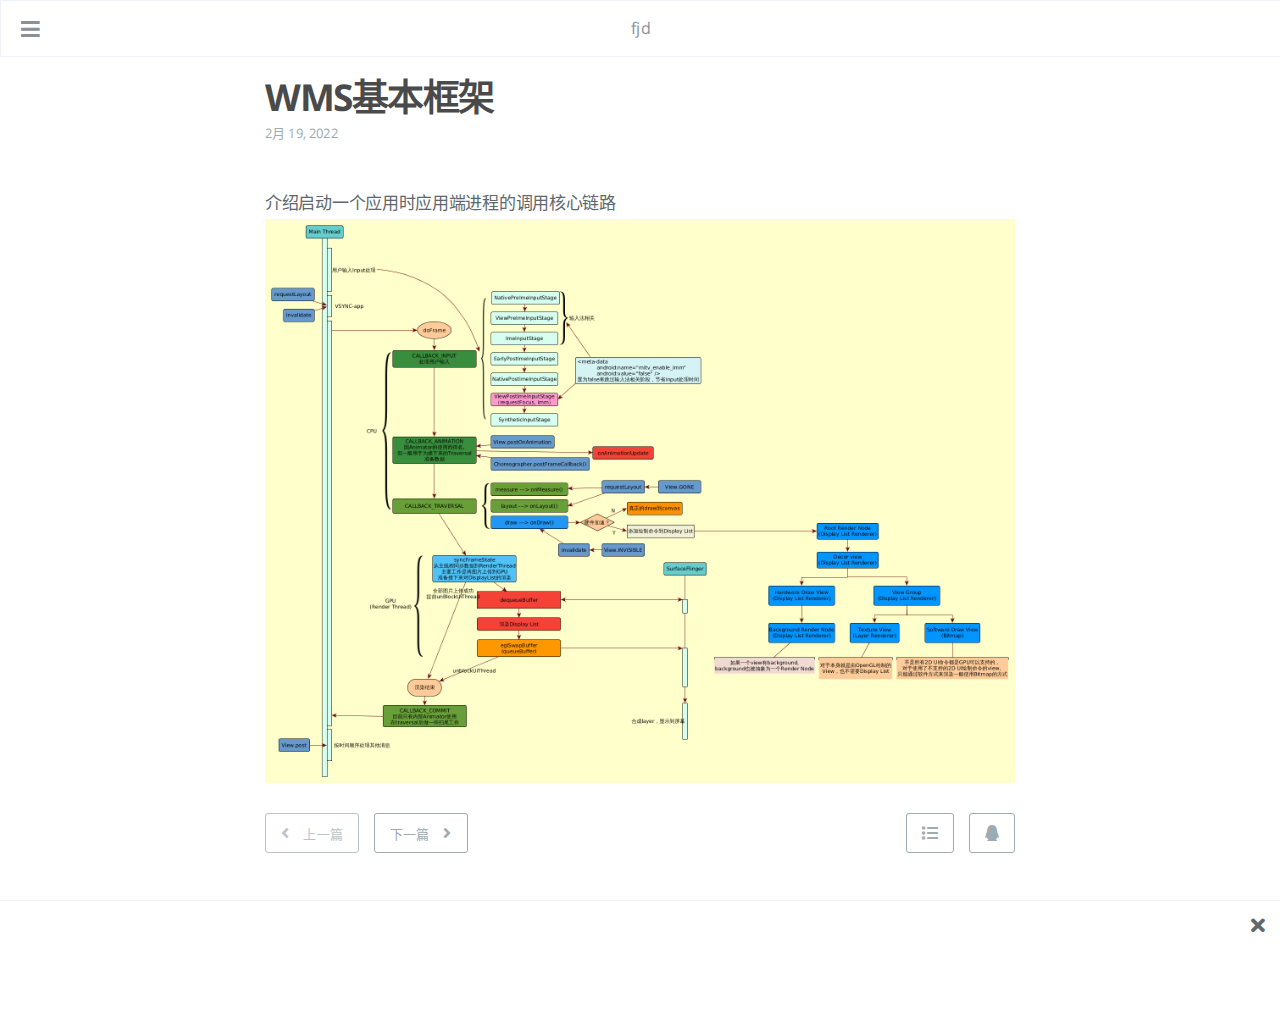
<file: 2022/02/19/WMS基本框架/index.html>
<!DOCTYPE html>
<html lang="zh-cn">
    
<head>
    <meta charset="UTF-8">
    <meta name="viewport" content="width=device-width, initial-scale=1">
    <meta name="generator" content="fjd">
    <title>WMS基本框架 - fjd</title>
    <meta name="author" content="付京东">
    
    
        <link rel="icon" href="http://fjddhd.github.io/assets/images/cover.jpg">
    
    
    <script type="application/ld+json">{"@context":"http://schema.org","@type":"BlogPosting","author":{"@type":"Person","name":"付京东","sameAs":["https://github.com/fjddhd","#499838742@qq.com"]},"articleBody":"介绍启动一个应用时应用端进程的调用核心链路\n\n","dateCreated":"2022-02-19T19:30:27+08:00","dateModified":"2022-02-19T19:36:57+08:00","datePublished":"2022-02-19T19:30:27+08:00","description":"介绍启动一个应用时应用端进程的调用核心链路","headline":"WMS基本框架","image":[],"mainEntityOfPage":{"@type":"WebPage","@id":"http://fjddhd.github.io/2022/02/19/WMS%E5%9F%BA%E6%9C%AC%E6%A1%86%E6%9E%B6/"},"publisher":{"@type":"Organization","name":"付京东","sameAs":["https://github.com/fjddhd","#499838742@qq.com"]},"url":"http://fjddhd.github.io/2022/02/19/WMS%E5%9F%BA%E6%9C%AC%E6%A1%86%E6%9E%B6/"}</script>
    <meta name="description" content="介绍启动一个应用时应用端进程的调用核心链路">
<meta property="og:type" content="blog">
<meta property="og:title" content="WMS基本框架">
<meta property="og:url" content="http://fjddhd.github.io/2022/02/19/WMS%E5%9F%BA%E6%9C%AC%E6%A1%86%E6%9E%B6/index.html">
<meta property="og:site_name" content="fjd">
<meta property="og:description" content="介绍启动一个应用时应用端进程的调用核心链路">
<meta property="og:locale" content="zh_CN">
<meta property="og:image" content="http://fjddhd.github.io/2022/02/19/WMS%E5%9F%BA%E6%9C%AC%E6%A1%86%E6%9E%B6/ui_pipeline.png">
<meta property="article:published_time" content="2022-02-19T11:30:27.000Z">
<meta property="article:modified_time" content="2022-02-19T11:36:57.177Z">
<meta property="article:author" content="付京东">
<meta name="twitter:card" content="summary">
<meta name="twitter:image" content="http://fjddhd.github.io/2022/02/19/WMS%E5%9F%BA%E6%9C%AC%E6%A1%86%E6%9E%B6/ui_pipeline.png">
    
    
        
    
    
    
    
    
    <!--STYLES-->
    
<link rel="stylesheet" href="/assets/css/style-xlptrrjd9q6uwp7lzn6v6ieao5bdm4kd7q6xalesgbriyccg1p3lqwp575hx.min.css">

    <!--STYLES END-->
    

    

    
        
    
</head>

    <body>
        <div id="blog">
            <!-- Define author's picture -->


    

<header id="header" data-behavior="4">
    <i id="btn-open-sidebar" class="fa fa-lg fa-bars"></i>
    <div class="header-title">
        <a
            class="header-title-link"
            href="/"
            aria-label=""
        >
            fjd
        </a>
    </div>
    
        
            <a
                class="header-right-picture "
                href="#about"
                aria-label="打开链接: /#about"
            >
        
        
        </a>
    
</header>

            <!-- Define author's picture -->


<nav id="sidebar" data-behavior="4">
    <div class="sidebar-container">
        
        
            <ul class="sidebar-buttons">
            
                <li class="sidebar-button">
                    
                        <a
                            class="sidebar-button-link "
                            href="/"
                            
                            rel="noopener"
                            title="首页"
                        >
                        <i class="sidebar-button-icon fa fa-home" aria-hidden="true"></i>
                        <span class="sidebar-button-desc">首页</span>
                    </a>
            </li>
            
                <li class="sidebar-button">
                    
                        <a
                            class="sidebar-button-link "
                            href="/all-categories"
                            
                            rel="noopener"
                            title="分类"
                        >
                        <i class="sidebar-button-icon fa fa-bookmark" aria-hidden="true"></i>
                        <span class="sidebar-button-desc">分类</span>
                    </a>
            </li>
            
                <li class="sidebar-button">
                    
                        <a
                            class="sidebar-button-link "
                            href="/all-tags"
                            
                            rel="noopener"
                            title="标签"
                        >
                        <i class="sidebar-button-icon fa fa-tags" aria-hidden="true"></i>
                        <span class="sidebar-button-desc">标签</span>
                    </a>
            </li>
            
                <li class="sidebar-button">
                    
                        <a
                            class="sidebar-button-link "
                            href="/all-archives"
                            
                            rel="noopener"
                            title="归档"
                        >
                        <i class="sidebar-button-icon fa fa-archive" aria-hidden="true"></i>
                        <span class="sidebar-button-desc">归档</span>
                    </a>
            </li>
            
                <li class="sidebar-button">
                    
                        <a
                            class="sidebar-button-link "
                            href="#about"
                            
                            rel="noopener"
                            title="关于"
                        >
                        <i class="sidebar-button-icon fa fa-question" aria-hidden="true"></i>
                        <span class="sidebar-button-desc">关于</span>
                    </a>
            </li>
            
        </ul>
        
            <ul class="sidebar-buttons">
            
                <li class="sidebar-button">
                    
                        <a
                            class="sidebar-button-link "
                            href="https://github.com/fjddhd"
                            
                                target="_blank"
                            
                            rel="noopener"
                            title="GitHub"
                        >
                        <i class="sidebar-button-icon fab fa-github" aria-hidden="true"></i>
                        <span class="sidebar-button-desc">GitHub</span>
                    </a>
            </li>
            
                <li class="sidebar-button">
                    
                        <a
                            class="sidebar-button-link "
                            href="#499838742@qq.com"
                            
                            rel="noopener"
                            title="邮箱"
                        >
                        <i class="sidebar-button-icon fa fa-envelope" aria-hidden="true"></i>
                        <span class="sidebar-button-desc">邮箱</span>
                    </a>
            </li>
            
        </ul>
        
    </div>
</nav>

            
            <div id="main" data-behavior="4"
                 class="
                        hasCoverMetaIn
                        ">
                
<article class="post">
    
    
        <div class="post-header main-content-wrap text-left">
    
        <h1 class="post-title">
            WMS基本框架
        </h1>
    
    
        <div class="post-meta">
    <time datetime="2022-02-19T19:30:27+08:00">
	
		    2月 19, 2022
    	
    </time>
    
</div>

    
</div>

    
    <div class="post-content markdown">
        <div class="main-content-wrap">
            <p>介绍启动一个应用时应用端进程的调用核心链路</p>
<span id="more"></span>
<img src="/2022/02/19/WMS%E5%9F%BA%E6%9C%AC%E6%A1%86%E6%9E%B6/ui_pipeline.png" class title="This is an example image">
            


        </div>
    </div>
    <div id="post-footer" class="post-footer main-content-wrap">
        
        
            <div class="post-actions-wrap">
    <nav>
        <ul class="post-actions post-action-nav">
            <li class="post-action">
                
                    <a
                        class="post-action-btn btn btn--disabled"
                        aria-hidden="true"
                    >
                        
                        <i class="fa fa-angle-left" aria-hidden="true"></i>
                        <span class="hide-xs hide-sm text-small icon-ml">上一篇</span>
                    </a>
            </li>
            <li class="post-action">
                
                    
                <a
                    class="post-action-btn btn btn--default tooltip--top"
                    href="/2022/02/19/AMS/"
                    data-tooltip="启动应用的客户端表现"
                    aria-label="下一篇: 启动应用的客户端表现"
                >
                    
                        <span class="hide-xs hide-sm text-small icon-mr">下一篇</span>
                        <i class="fa fa-angle-right" aria-hidden="true"></i>
                    </a>
            </li>
        </ul>
    </nav>
    <ul class="post-actions post-action-share">
        <li class="post-action hide-lg hide-md hide-sm">
            <a
                class="post-action-btn btn btn--default btn-open-shareoptions"
                href="#btn-open-shareoptions"
                aria-label="Share this post"
            >
                <i class="fa fa-share-alt" aria-hidden="true"></i>
            </a>
        </li>
        
            
            
            <li class="post-action hide-xs">
                <a
                    class="post-action-btn btn btn--default"
                    target="new" href="http://connect.qq.com/widget/shareqq/index.html?url=http://fjddhd.github.io/2022/02/19/WMS%E5%9F%BA%E6%9C%AC%E6%A1%86%E6%9E%B6/&amp;title=WMS基本框架"
                    title="分享到 QQ"
                    aria-label="分享到 QQ"
                >
                    <i class="fab fa-qq" aria-hidden="true"></i>
                </a>
            </li>
        
        
            
        
        <li class="post-action">
            
                <a class="post-action-btn btn btn--default" href="#" aria-label="Back to top">
            
                <i class="fa fa-list" aria-hidden="true"></i>
            </a>
        </li>
    </ul>
</div>


        
        
            
        
    </div>
</article>



                <footer id="footer" class="main-content-wrap">
    <span class="copyrights">
        Copyrights &copy; 2022 付京东. All Rights Reserved.
    </span>
</footer>

            </div>
            
                <div id="bottom-bar" class="post-bottom-bar" data-behavior="4">
                    <div class="post-actions-wrap">
    <nav>
        <ul class="post-actions post-action-nav">
            <li class="post-action">
                
                    <a
                        class="post-action-btn btn btn--disabled"
                        aria-hidden="true"
                    >
                        
                        <i class="fa fa-angle-left" aria-hidden="true"></i>
                        <span class="hide-xs hide-sm text-small icon-ml">上一篇</span>
                    </a>
            </li>
            <li class="post-action">
                
                    
                <a
                    class="post-action-btn btn btn--default tooltip--top"
                    href="/2022/02/19/AMS/"
                    data-tooltip="启动应用的客户端表现"
                    aria-label="下一篇: 启动应用的客户端表现"
                >
                    
                        <span class="hide-xs hide-sm text-small icon-mr">下一篇</span>
                        <i class="fa fa-angle-right" aria-hidden="true"></i>
                    </a>
            </li>
        </ul>
    </nav>
    <ul class="post-actions post-action-share">
        <li class="post-action hide-lg hide-md hide-sm">
            <a
                class="post-action-btn btn btn--default btn-open-shareoptions"
                href="#btn-open-shareoptions"
                aria-label="Share this post"
            >
                <i class="fa fa-share-alt" aria-hidden="true"></i>
            </a>
        </li>
        
            
            
            <li class="post-action hide-xs">
                <a
                    class="post-action-btn btn btn--default"
                    target="new" href="http://connect.qq.com/widget/shareqq/index.html?url=http://fjddhd.github.io/2022/02/19/WMS%E5%9F%BA%E6%9C%AC%E6%A1%86%E6%9E%B6/&amp;title=WMS基本框架"
                    title="分享到 QQ"
                    aria-label="分享到 QQ"
                >
                    <i class="fab fa-qq" aria-hidden="true"></i>
                </a>
            </li>
        
        
            
        
        <li class="post-action">
            
                <a class="post-action-btn btn btn--default" href="#" aria-label="Back to top">
            
                <i class="fa fa-list" aria-hidden="true"></i>
            </a>
        </li>
    </ul>
</div>


                </div>
                
    <div id="share-options-bar" class="share-options-bar" data-behavior="4">
        <i id="btn-close-shareoptions" class="fa fa-times"></i>
        <ul class="share-options">
            
                
                
                <li class="share-option">
                    <a
                        class="share-option-btn"
                        target="new"
                        href="http://connect.qq.com/widget/shareqq/index.html?url=http://fjddhd.github.io/2022/02/19/WMS%E5%9F%BA%E6%9C%AC%E6%A1%86%E6%9E%B6/&amp;title=WMS基本框架"
                        aria-label="分享到 QQ"
                    >
                        <i class="fab fa-qq" aria-hidden="true"></i><span>分享到 QQ</span>
                    </a>
                </li>
            
        </ul>
    </div>


            
        </div>
        


<div id="about">
    <div id="about-card">
        <div id="about-btn-close">
            <i class="fa fa-times"></i>
        </div>
        
            <h4 id="about-card-name">付京东</h4>
        
            <div id="about-card-bio"><p>付京东，广东工业大学-计算机技术-研究生</p>
</div>
			<div id="about-card-bio"><p>2020年<strong>“华为杯”数学建模研赛三等奖</strong>、2021年<strong>华为软件精英挑战赛三等奖（作为队长）</strong></p>
</div>
			<div id="about-card-bio"><p>曾就职于 <strong>广州星河智联汽车科技有限公司（广汽&amp;讯飞）</strong> 负责<strong>高通</strong>平台车机（广汽量产车电动车型原厂搭载）安卓系统的拓展音频的framework模块开发</p>
</div>
			<div id="about-card-bio"><p>就职于 <strong>小米-电视部-系统研发部</strong> 参与所有<strong>小米&amp;红米电视</strong>以及<strong>盒子</strong>的国内产品的基础framework相关模块功能开发和系统稳定性维护</p>
</div>
			<div id="about-card-bio"><p>红米<strong>K40</strong>手机升S员工内测<strong>前三名</strong>，参与<strong>在研</strong>红米手机以及<strong>MIUI</strong>系统内测</p>
</div>
        
        
            <div id="about-card-job">
                <i class="fa fa-briefcase"></i>
                <br/>
                <p>Xiaomi</p>

                <p>Email: <strong><a href="mailto:&#x34;&#x39;&#x39;&#x38;&#51;&#56;&#55;&#x34;&#x32;&#64;&#113;&#113;&#46;&#x63;&#x6f;&#109;">&#x34;&#x39;&#x39;&#x38;&#51;&#56;&#55;&#x34;&#x32;&#64;&#113;&#113;&#46;&#x63;&#x6f;&#109;</a></strong></p>

				<p>微信: <strong>fjddhd</strong></p>

            </div>
        
        
    </div>
</div>

        
        
<div id="cover" style="background-image:url('/assets/images/cover.jpg');"></div>
        <!--SCRIPTS-->

<script src="/assets/js/script-dcoltkdwxyvplnycaelfmf7iymmecvbdmhn6q44cnqmtbapwp42k1m6o6e8y.min.js"></script>

<!--SCRIPTS END-->


    




    </body>
</html>
</file>
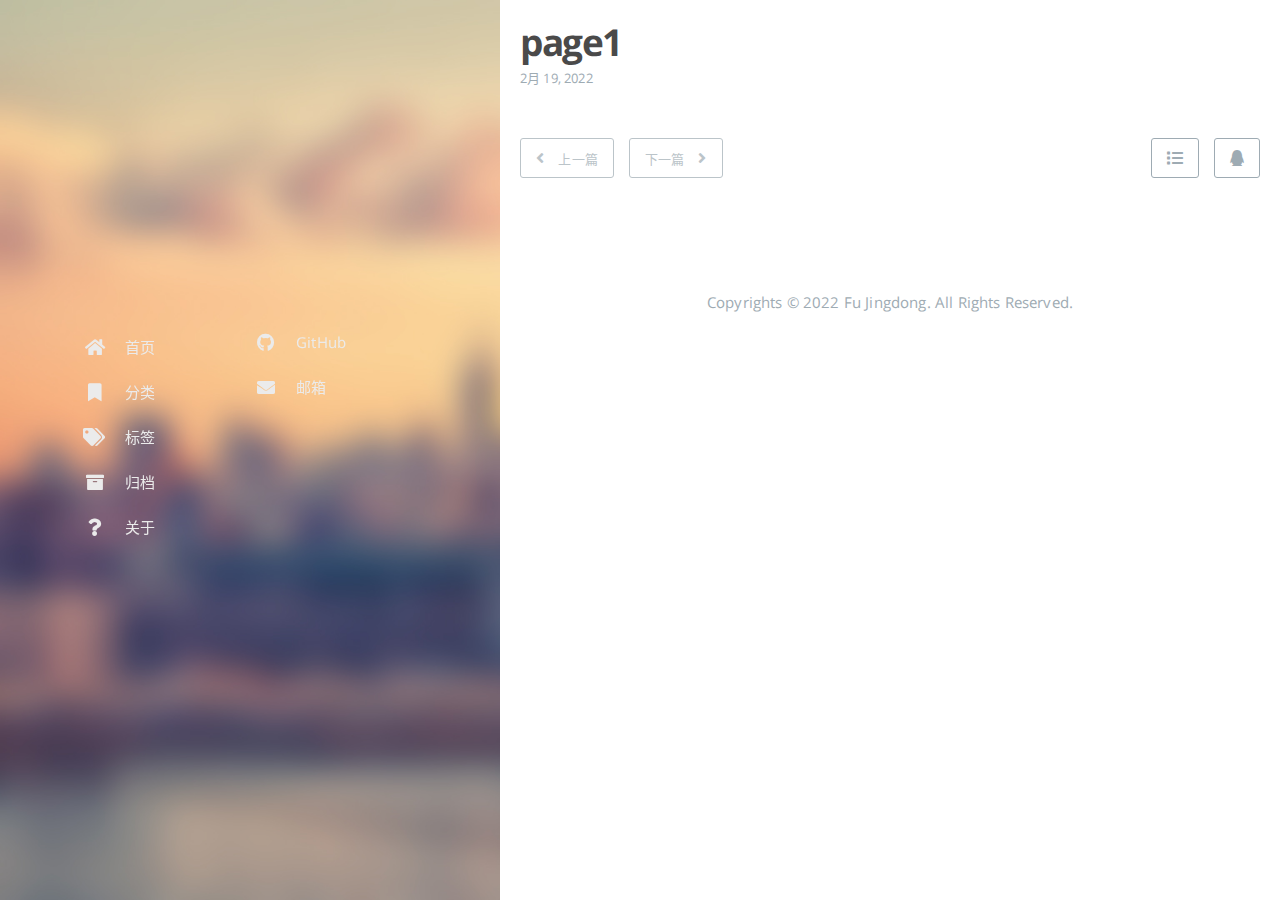
<file: page1/index-1.html>
<!DOCTYPE html>
<html lang="zh-cn">
    
<head>
    <meta charset="UTF-8">
    <meta name="viewport" content="width=device-width, initial-scale=1">
    <meta name="generator" content="fjd">
    <title>page1 - fjd</title>
    <meta name="author" content="Fu Jingdong">
    
    
    
    <script type="application/ld+json">{"@context":"http://schema.org","@type":"Website","@id":"http://example.com","author":{"@type":"Person","name":"Fu Jingdong","sameAs":["https://github.com/fjddhd","#499838742@qq.com"]},"name":"fjd","description":"","url":"http://example.com"}</script>
    <meta property="og:type" content="blog">
<meta property="og:title" content="page1">
<meta property="og:url" content="http://example.com/page1/index-1.html">
<meta property="og:site_name" content="fjd">
<meta property="og:locale" content="zh_CN">
<meta property="article:published_time" content="2022-02-19T06:23:30.000Z">
<meta property="article:modified_time" content="2022-02-19T06:23:30.849Z">
<meta property="article:author" content="Fu Jingdong">
<meta name="twitter:card" content="summary">
    
    
        
    
    
    
    
    
    <!--STYLES-->
    
<link rel="stylesheet" href="/assets/css/style-ejj7fg0bysrytdq3wldqq26wz4wwswyokdgwefcpbkwaqhyvkwfru4fa19ia.min.css">

    <!--STYLES END-->
    

    

    
        
    
</head>

    <body>
        <div id="blog">
            <!-- Define author's picture -->


    

<header id="header" data-behavior="1">
    <i id="btn-open-sidebar" class="fa fa-lg fa-bars"></i>
    <div class="header-title">
        <a
            class="header-title-link"
            href="/"
            aria-label=""
        >
            fjd
        </a>
    </div>
    
        
            <a
                class="header-right-picture "
                href="#about"
                aria-label="打开链接: /#about"
            >
        
        
        </a>
    
</header>

            <!-- Define author's picture -->


<nav id="sidebar" data-behavior="1">
    <div class="sidebar-container">
        
        
            <ul class="sidebar-buttons">
            
                <li class="sidebar-button">
                    
                        <a
                            class="sidebar-button-link "
                            href="/"
                            
                            rel="noopener"
                            title="首页"
                        >
                        <i class="sidebar-button-icon fa fa-home" aria-hidden="true"></i>
                        <span class="sidebar-button-desc">首页</span>
                    </a>
            </li>
            
                <li class="sidebar-button">
                    
                        <a
                            class="sidebar-button-link "
                            href="/all-categories"
                            
                            rel="noopener"
                            title="分类"
                        >
                        <i class="sidebar-button-icon fa fa-bookmark" aria-hidden="true"></i>
                        <span class="sidebar-button-desc">分类</span>
                    </a>
            </li>
            
                <li class="sidebar-button">
                    
                        <a
                            class="sidebar-button-link "
                            href="/all-tags"
                            
                            rel="noopener"
                            title="标签"
                        >
                        <i class="sidebar-button-icon fa fa-tags" aria-hidden="true"></i>
                        <span class="sidebar-button-desc">标签</span>
                    </a>
            </li>
            
                <li class="sidebar-button">
                    
                        <a
                            class="sidebar-button-link "
                            href="/all-archives"
                            
                            rel="noopener"
                            title="归档"
                        >
                        <i class="sidebar-button-icon fa fa-archive" aria-hidden="true"></i>
                        <span class="sidebar-button-desc">归档</span>
                    </a>
            </li>
            
                <li class="sidebar-button">
                    
                        <a
                            class="sidebar-button-link "
                            href="#about"
                            
                            rel="noopener"
                            title="关于"
                        >
                        <i class="sidebar-button-icon fa fa-question" aria-hidden="true"></i>
                        <span class="sidebar-button-desc">关于</span>
                    </a>
            </li>
            
        </ul>
        
            <ul class="sidebar-buttons">
            
                <li class="sidebar-button">
                    
                        <a
                            class="sidebar-button-link "
                            href="https://github.com/fjddhd"
                            
                                target="_blank"
                            
                            rel="noopener"
                            title="GitHub"
                        >
                        <i class="sidebar-button-icon fab fa-github" aria-hidden="true"></i>
                        <span class="sidebar-button-desc">GitHub</span>
                    </a>
            </li>
            
                <li class="sidebar-button">
                    
                        <a
                            class="sidebar-button-link "
                            href="#499838742@qq.com"
                            
                            rel="noopener"
                            title="邮箱"
                        >
                        <i class="sidebar-button-icon fa fa-envelope" aria-hidden="true"></i>
                        <span class="sidebar-button-desc">邮箱</span>
                    </a>
            </li>
            
        </ul>
        
    </div>
</nav>

            
            <div id="main" data-behavior="1"
                 class="
                        hasCoverMetaIn
                        ">
                
<article class="post">
    
    
        <div class="post-header main-content-wrap text-left">
    
        <h1 class="post-title">
            page1
        </h1>
    
    
        <div class="post-meta">
    <time datetime="2022-02-19T14:23:30+08:00">
	
		    2月 19, 2022
    	
    </time>
    
</div>

    
</div>

    
    <div class="post-content markdown">
        <div class="main-content-wrap">
            
            


        </div>
    </div>
    <div id="post-footer" class="post-footer main-content-wrap">
        
        
            <div class="post-actions-wrap">
    <nav>
        <ul class="post-actions post-action-nav">
            <li class="post-action">
                
                    <a
                        class="post-action-btn btn btn--disabled"
                        aria-hidden="true"
                    >
                        
                        <i class="fa fa-angle-left" aria-hidden="true"></i>
                        <span class="hide-xs hide-sm text-small icon-ml">上一篇</span>
                    </a>
            </li>
            <li class="post-action">
                
                    <a
                        class="post-action-btn btn btn--disabled"
                        aria-hidden="true"
                    >
                        
                        <span class="hide-xs hide-sm text-small icon-mr">下一篇</span>
                        <i class="fa fa-angle-right" aria-hidden="true"></i>
                    </a>
            </li>
        </ul>
    </nav>
    <ul class="post-actions post-action-share">
        <li class="post-action hide-lg hide-md hide-sm">
            <a
                class="post-action-btn btn btn--default btn-open-shareoptions"
                href="#btn-open-shareoptions"
                aria-label="Diesen Beitrag teilen"
            >
                <i class="fa fa-share-alt" aria-hidden="true"></i>
            </a>
        </li>
        
            
            
            <li class="post-action hide-xs">
                <a
                    class="post-action-btn btn btn--default"
                    target="new" href="http://connect.qq.com/widget/shareqq/index.html?url=http://example.com/page1/index-1.html&amp;title=page1"
                    title="分享到 QQ"
                    aria-label="分享到 QQ"
                >
                    <i class="fab fa-qq" aria-hidden="true"></i>
                </a>
            </li>
        
        
            
        
        <li class="post-action">
            
                <a class="post-action-btn btn btn--default" href="#" aria-label="Nach oben">
            
                <i class="fa fa-list" aria-hidden="true"></i>
            </a>
        </li>
    </ul>
</div>


        
        
            
        
    </div>
</article>



                <footer id="footer" class="main-content-wrap">
    <span class="copyrights">
        Copyrights &copy; 2022 Fu Jingdong. All Rights Reserved.
    </span>
</footer>

            </div>
            
        </div>
        


<div id="about">
    <div id="about-card">
        <div id="about-btn-close">
            <i class="fa fa-times"></i>
        </div>
        
            <h4 id="about-card-name">Fu Jingdong</h4>
        
            <div id="about-card-bio"><p>付京东，广东工业大学-计算机技术-研究生</p>
</div>
			<div id="about-card-bio"><p>2020年<strong>“华为杯”数学建模研赛三等奖</strong>、2021年<strong>华为软件精英挑战赛三等奖（作为队长）</strong></p>
</div>
			<div id="about-card-bio"><p>曾就职于 <strong>广州星河智联汽车科技有限公司（广汽&amp;讯飞）</strong> 负责<strong>高通</strong>平台车机（广汽量产车电动车型原厂搭载）安卓系统的拓展音频的framework模块开发</p>
</div>
			<div id="about-card-bio"><p>就职于 <strong>小米-电视部-系统研发部</strong> 参与所有<strong>小米&amp;红米电视</strong>以及<strong>盒子</strong>的国内产品的基础framework相关模块功能开发和系统稳定性维护</p>
</div>
			<div id="about-card-bio"><p>红米<strong>K40</strong>手机升S员工内测<strong>前三名</strong>，参与<strong>在研</strong>红米手机以及<strong>MIUI</strong>系统内测</p>
</div>
        
        
            <div id="about-card-job">
                <i class="fa fa-briefcase"></i>
                <br/>
                <p>Xiaomi</p>

                <p>Email: <strong><a href="mailto:&#x34;&#57;&#x39;&#x38;&#51;&#x38;&#55;&#x34;&#50;&#64;&#x71;&#113;&#46;&#x63;&#x6f;&#x6d;">&#x34;&#57;&#x39;&#x38;&#51;&#x38;&#55;&#x34;&#50;&#64;&#x71;&#113;&#46;&#x63;&#x6f;&#x6d;</a></strong></p>

				<p>微信: <strong>fjddhd</strong></p>

            </div>
        
        
    </div>
</div>

        
        
<div id="cover" style="background-image:url('/assets/images/cover.jpg');"></div>
        <!--SCRIPTS-->

<script src="/assets/js/script-5szr90qajatg2uwaevpoaj8joex3zad4b5tuozhuquatwpcihbbcragqsuyr.min.js"></script>

<!--SCRIPTS END-->


    




    </body>
</html>
</file>
<file: assets/css/style-xlptrrjd9q6uwp7lzn6v6ieao5bdm4kd7q6xalesgbriyccg1p3lqwp575hx.min.css>
@charset "UTF-8";/*!
 * Font Awesome Free 5.15.4 by @fontawesome - https://fontawesome.com
 * License - https://fontawesome.com/license/free (Icons: CC BY 4.0, Fonts: SIL OFL 1.1, Code: MIT License)
 */.fa,.fab,.fad,.fal,.far,.fas{-moz-osx-font-smoothing:grayscale;-webkit-font-smoothing:antialiased;display:inline-block;font-style:normal;font-variant:normal;text-rendering:auto;line-height:1}.fa-lg{font-size:1.33333em;line-height:.75em;vertical-align:-.0667em}.fa-xs{font-size:.75em}.fa-sm{font-size:.875em}.fa-1x{font-size:1em}.fa-2x{font-size:2em}.fa-3x{font-size:3em}.fa-4x{font-size:4em}.fa-5x{font-size:5em}.fa-6x{font-size:6em}.fa-7x{font-size:7em}.fa-8x{font-size:8em}.fa-9x{font-size:9em}.fa-10x{font-size:10em}.fa-fw{text-align:center;width:1.25em}.fa-ul{list-style-type:none;margin-left:2.5em;padding-left:0}.fa-ul>li{position:relative}.fa-li{left:-2em;position:absolute;text-align:center;width:2em;line-height:inherit}.fa-border{border:solid .08em #eee;border-radius:.1em;padding:.2em .25em .15em}.fa-pull-left{float:left}.fa-pull-right{float:right}.fa.fa-pull-left,.fab.fa-pull-left,.fal.fa-pull-left,.far.fa-pull-left,.fas.fa-pull-left{margin-right:.3em}.fa.fa-pull-right,.fab.fa-pull-right,.fal.fa-pull-right,.far.fa-pull-right,.fas.fa-pull-right{margin-left:.3em}.fa-spin{-webkit-animation:fa-spin 2s infinite linear;animation:fa-spin 2s infinite linear}.fa-pulse{-webkit-animation:fa-spin 1s infinite steps(8);animation:fa-spin 1s infinite steps(8)}@-webkit-keyframes fa-spin{0%{-webkit-transform:rotate(0);transform:rotate(0)}100%{-webkit-transform:rotate(360deg);transform:rotate(360deg)}}@keyframes fa-spin{0%{-webkit-transform:rotate(0);transform:rotate(0)}100%{-webkit-transform:rotate(360deg);transform:rotate(360deg)}}.fa-rotate-90{-webkit-transform:rotate(90deg);transform:rotate(90deg)}.fa-rotate-180{-webkit-transform:rotate(180deg);transform:rotate(180deg)}.fa-rotate-270{-webkit-transform:rotate(270deg);transform:rotate(270deg)}.fa-flip-horizontal{-webkit-transform:scale(-1,1);transform:scale(-1,1)}.fa-flip-vertical{-webkit-transform:scale(1,-1);transform:scale(1,-1)}.fa-flip-both,.fa-flip-horizontal.fa-flip-vertical{-webkit-transform:scale(-1,-1);transform:scale(-1,-1)}:root .fa-flip-both,:root .fa-flip-horizontal,:root .fa-flip-vertical,:root .fa-rotate-180,:root .fa-rotate-270,:root .fa-rotate-90{-webkit-filter:none;filter:none}.fa-stack{display:inline-block;height:2em;line-height:2em;position:relative;vertical-align:middle;width:2.5em}.fa-stack-1x,.fa-stack-2x{left:0;position:absolute;text-align:center;width:100%}.fa-stack-1x{line-height:inherit}.fa-stack-2x{font-size:2em}.fa-inverse{color:#fff}.fa-500px:before{content:"\f26e"}.fa-accessible-icon:before{content:"\f368"}.fa-accusoft:before{content:"\f369"}.fa-acquisitions-incorporated:before{content:"\f6af"}.fa-ad:before{content:"\f641"}.fa-address-book:before{content:"\f2b9"}.fa-address-card:before{content:"\f2bb"}.fa-adjust:before{content:"\f042"}.fa-adn:before{content:"\f170"}.fa-adversal:before{content:"\f36a"}.fa-affiliatetheme:before{content:"\f36b"}.fa-air-freshener:before{content:"\f5d0"}.fa-airbnb:before{content:"\f834"}.fa-algolia:before{content:"\f36c"}.fa-align-center:before{content:"\f037"}.fa-align-justify:before{content:"\f039"}.fa-align-left:before{content:"\f036"}.fa-align-right:before{content:"\f038"}.fa-alipay:before{content:"\f642"}.fa-allergies:before{content:"\f461"}.fa-amazon:before{content:"\f270"}.fa-amazon-pay:before{content:"\f42c"}.fa-ambulance:before{content:"\f0f9"}.fa-american-sign-language-interpreting:before{content:"\f2a3"}.fa-amilia:before{content:"\f36d"}.fa-anchor:before{content:"\f13d"}.fa-android:before{content:"\f17b"}.fa-angellist:before{content:"\f209"}.fa-angle-double-down:before{content:"\f103"}.fa-angle-double-left:before{content:"\f100"}.fa-angle-double-right:before{content:"\f101"}.fa-angle-double-up:before{content:"\f102"}.fa-angle-down:before{content:"\f107"}.fa-angle-left:before{content:"\f104"}.fa-angle-right:before{content:"\f105"}.fa-angle-up:before{content:"\f106"}.fa-angry:before{content:"\f556"}.fa-angrycreative:before{content:"\f36e"}.fa-angular:before{content:"\f420"}.fa-ankh:before{content:"\f644"}.fa-app-store:before{content:"\f36f"}.fa-app-store-ios:before{content:"\f370"}.fa-apper:before{content:"\f371"}.fa-apple:before{content:"\f179"}.fa-apple-alt:before{content:"\f5d1"}.fa-apple-pay:before{content:"\f415"}.fa-archive:before{content:"\f187"}.fa-archway:before{content:"\f557"}.fa-arrow-alt-circle-down:before{content:"\f358"}.fa-arrow-alt-circle-left:before{content:"\f359"}.fa-arrow-alt-circle-right:before{content:"\f35a"}.fa-arrow-alt-circle-up:before{content:"\f35b"}.fa-arrow-circle-down:before{content:"\f0ab"}.fa-arrow-circle-left:before{content:"\f0a8"}.fa-arrow-circle-right:before{content:"\f0a9"}.fa-arrow-circle-up:before{content:"\f0aa"}.fa-arrow-down:before{content:"\f063"}.fa-arrow-left:before{content:"\f060"}.fa-arrow-right:before{content:"\f061"}.fa-arrow-up:before{content:"\f062"}.fa-arrows-alt:before{content:"\f0b2"}.fa-arrows-alt-h:before{content:"\f337"}.fa-arrows-alt-v:before{content:"\f338"}.fa-artstation:before{content:"\f77a"}.fa-assistive-listening-systems:before{content:"\f2a2"}.fa-asterisk:before{content:"\f069"}.fa-asymmetrik:before{content:"\f372"}.fa-at:before{content:"\f1fa"}.fa-atlas:before{content:"\f558"}.fa-atlassian:before{content:"\f77b"}.fa-atom:before{content:"\f5d2"}.fa-audible:before{content:"\f373"}.fa-audio-description:before{content:"\f29e"}.fa-autoprefixer:before{content:"\f41c"}.fa-avianex:before{content:"\f374"}.fa-aviato:before{content:"\f421"}.fa-award:before{content:"\f559"}.fa-aws:before{content:"\f375"}.fa-baby:before{content:"\f77c"}.fa-baby-carriage:before{content:"\f77d"}.fa-backspace:before{content:"\f55a"}.fa-backward:before{content:"\f04a"}.fa-bacon:before{content:"\f7e5"}.fa-bacteria:before{content:"\e059"}.fa-bacterium:before{content:"\e05a"}.fa-bahai:before{content:"\f666"}.fa-balance-scale:before{content:"\f24e"}.fa-balance-scale-left:before{content:"\f515"}.fa-balance-scale-right:before{content:"\f516"}.fa-ban:before{content:"\f05e"}.fa-band-aid:before{content:"\f462"}.fa-bandcamp:before{content:"\f2d5"}.fa-barcode:before{content:"\f02a"}.fa-bars:before{content:"\f0c9"}.fa-baseball-ball:before{content:"\f433"}.fa-basketball-ball:before{content:"\f434"}.fa-bath:before{content:"\f2cd"}.fa-battery-empty:before{content:"\f244"}.fa-battery-full:before{content:"\f240"}.fa-battery-half:before{content:"\f242"}.fa-battery-quarter:before{content:"\f243"}.fa-battery-three-quarters:before{content:"\f241"}.fa-battle-net:before{content:"\f835"}.fa-bed:before{content:"\f236"}.fa-beer:before{content:"\f0fc"}.fa-behance:before{content:"\f1b4"}.fa-behance-square:before{content:"\f1b5"}.fa-bell:before{content:"\f0f3"}.fa-bell-slash:before{content:"\f1f6"}.fa-bezier-curve:before{content:"\f55b"}.fa-bible:before{content:"\f647"}.fa-bicycle:before{content:"\f206"}.fa-biking:before{content:"\f84a"}.fa-bimobject:before{content:"\f378"}.fa-binoculars:before{content:"\f1e5"}.fa-biohazard:before{content:"\f780"}.fa-birthday-cake:before{content:"\f1fd"}.fa-bitbucket:before{content:"\f171"}.fa-bitcoin:before{content:"\f379"}.fa-bity:before{content:"\f37a"}.fa-black-tie:before{content:"\f27e"}.fa-blackberry:before{content:"\f37b"}.fa-blender:before{content:"\f517"}.fa-blender-phone:before{content:"\f6b6"}.fa-blind:before{content:"\f29d"}.fa-blog:before{content:"\f781"}.fa-blogger:before{content:"\f37c"}.fa-blogger-b:before{content:"\f37d"}.fa-bluetooth:before{content:"\f293"}.fa-bluetooth-b:before{content:"\f294"}.fa-bold:before{content:"\f032"}.fa-bolt:before{content:"\f0e7"}.fa-bomb:before{content:"\f1e2"}.fa-bone:before{content:"\f5d7"}.fa-bong:before{content:"\f55c"}.fa-book:before{content:"\f02d"}.fa-book-dead:before{content:"\f6b7"}.fa-book-medical:before{content:"\f7e6"}.fa-book-open:before{content:"\f518"}.fa-book-reader:before{content:"\f5da"}.fa-bookmark:before{content:"\f02e"}.fa-bootstrap:before{content:"\f836"}.fa-border-all:before{content:"\f84c"}.fa-border-none:before{content:"\f850"}.fa-border-style:before{content:"\f853"}.fa-bowling-ball:before{content:"\f436"}.fa-box:before{content:"\f466"}.fa-box-open:before{content:"\f49e"}.fa-box-tissue:before{content:"\e05b"}.fa-boxes:before{content:"\f468"}.fa-braille:before{content:"\f2a1"}.fa-brain:before{content:"\f5dc"}.fa-bread-slice:before{content:"\f7ec"}.fa-briefcase:before{content:"\f0b1"}.fa-briefcase-medical:before{content:"\f469"}.fa-broadcast-tower:before{content:"\f519"}.fa-broom:before{content:"\f51a"}.fa-brush:before{content:"\f55d"}.fa-btc:before{content:"\f15a"}.fa-buffer:before{content:"\f837"}.fa-bug:before{content:"\f188"}.fa-building:before{content:"\f1ad"}.fa-bullhorn:before{content:"\f0a1"}.fa-bullseye:before{content:"\f140"}.fa-burn:before{content:"\f46a"}.fa-buromobelexperte:before{content:"\f37f"}.fa-bus:before{content:"\f207"}.fa-bus-alt:before{content:"\f55e"}.fa-business-time:before{content:"\f64a"}.fa-buy-n-large:before{content:"\f8a6"}.fa-buysellads:before{content:"\f20d"}.fa-calculator:before{content:"\f1ec"}.fa-calendar:before{content:"\f133"}.fa-calendar-alt:before{content:"\f073"}.fa-calendar-check:before{content:"\f274"}.fa-calendar-day:before{content:"\f783"}.fa-calendar-minus:before{content:"\f272"}.fa-calendar-plus:before{content:"\f271"}.fa-calendar-times:before{content:"\f273"}.fa-calendar-week:before{content:"\f784"}.fa-camera:before{content:"\f030"}.fa-camera-retro:before{content:"\f083"}.fa-campground:before{content:"\f6bb"}.fa-canadian-maple-leaf:before{content:"\f785"}.fa-candy-cane:before{content:"\f786"}.fa-cannabis:before{content:"\f55f"}.fa-capsules:before{content:"\f46b"}.fa-car:before{content:"\f1b9"}.fa-car-alt:before{content:"\f5de"}.fa-car-battery:before{content:"\f5df"}.fa-car-crash:before{content:"\f5e1"}.fa-car-side:before{content:"\f5e4"}.fa-caravan:before{content:"\f8ff"}.fa-caret-down:before{content:"\f0d7"}.fa-caret-left:before{content:"\f0d9"}.fa-caret-right:before{content:"\f0da"}.fa-caret-square-down:before{content:"\f150"}.fa-caret-square-left:before{content:"\f191"}.fa-caret-square-right:before{content:"\f152"}.fa-caret-square-up:before{content:"\f151"}.fa-caret-up:before{content:"\f0d8"}.fa-carrot:before{content:"\f787"}.fa-cart-arrow-down:before{content:"\f218"}.fa-cart-plus:before{content:"\f217"}.fa-cash-register:before{content:"\f788"}.fa-cat:before{content:"\f6be"}.fa-cc-amazon-pay:before{content:"\f42d"}.fa-cc-amex:before{content:"\f1f3"}.fa-cc-apple-pay:before{content:"\f416"}.fa-cc-diners-club:before{content:"\f24c"}.fa-cc-discover:before{content:"\f1f2"}.fa-cc-jcb:before{content:"\f24b"}.fa-cc-mastercard:before{content:"\f1f1"}.fa-cc-paypal:before{content:"\f1f4"}.fa-cc-stripe:before{content:"\f1f5"}.fa-cc-visa:before{content:"\f1f0"}.fa-centercode:before{content:"\f380"}.fa-centos:before{content:"\f789"}.fa-certificate:before{content:"\f0a3"}.fa-chair:before{content:"\f6c0"}.fa-chalkboard:before{content:"\f51b"}.fa-chalkboard-teacher:before{content:"\f51c"}.fa-charging-station:before{content:"\f5e7"}.fa-chart-area:before{content:"\f1fe"}.fa-chart-bar:before{content:"\f080"}.fa-chart-line:before{content:"\f201"}.fa-chart-pie:before{content:"\f200"}.fa-check:before{content:"\f00c"}.fa-check-circle:before{content:"\f058"}.fa-check-double:before{content:"\f560"}.fa-check-square:before{content:"\f14a"}.fa-cheese:before{content:"\f7ef"}.fa-chess:before{content:"\f439"}.fa-chess-bishop:before{content:"\f43a"}.fa-chess-board:before{content:"\f43c"}.fa-chess-king:before{content:"\f43f"}.fa-chess-knight:before{content:"\f441"}.fa-chess-pawn:before{content:"\f443"}.fa-chess-queen:before{content:"\f445"}.fa-chess-rook:before{content:"\f447"}.fa-chevron-circle-down:before{content:"\f13a"}.fa-chevron-circle-left:before{content:"\f137"}.fa-chevron-circle-right:before{content:"\f138"}.fa-chevron-circle-up:before{content:"\f139"}.fa-chevron-down:before{content:"\f078"}.fa-chevron-left:before{content:"\f053"}.fa-chevron-right:before{content:"\f054"}.fa-chevron-up:before{content:"\f077"}.fa-child:before{content:"\f1ae"}.fa-chrome:before{content:"\f268"}.fa-chromecast:before{content:"\f838"}.fa-church:before{content:"\f51d"}.fa-circle:before{content:"\f111"}.fa-circle-notch:before{content:"\f1ce"}.fa-city:before{content:"\f64f"}.fa-clinic-medical:before{content:"\f7f2"}.fa-clipboard:before{content:"\f328"}.fa-clipboard-check:before{content:"\f46c"}.fa-clipboard-list:before{content:"\f46d"}.fa-clock:before{content:"\f017"}.fa-clone:before{content:"\f24d"}.fa-closed-captioning:before{content:"\f20a"}.fa-cloud:before{content:"\f0c2"}.fa-cloud-download-alt:before{content:"\f381"}.fa-cloud-meatball:before{content:"\f73b"}.fa-cloud-moon:before{content:"\f6c3"}.fa-cloud-moon-rain:before{content:"\f73c"}.fa-cloud-rain:before{content:"\f73d"}.fa-cloud-showers-heavy:before{content:"\f740"}.fa-cloud-sun:before{content:"\f6c4"}.fa-cloud-sun-rain:before{content:"\f743"}.fa-cloud-upload-alt:before{content:"\f382"}.fa-cloudflare:before{content:"\e07d"}.fa-cloudscale:before{content:"\f383"}.fa-cloudsmith:before{content:"\f384"}.fa-cloudversify:before{content:"\f385"}.fa-cocktail:before{content:"\f561"}.fa-code:before{content:"\f121"}.fa-code-branch:before{content:"\f126"}.fa-codepen:before{content:"\f1cb"}.fa-codiepie:before{content:"\f284"}.fa-coffee:before{content:"\f0f4"}.fa-cog:before{content:"\f013"}.fa-cogs:before{content:"\f085"}.fa-coins:before{content:"\f51e"}.fa-columns:before{content:"\f0db"}.fa-comment:before{content:"\f075"}.fa-comment-alt:before{content:"\f27a"}.fa-comment-dollar:before{content:"\f651"}.fa-comment-dots:before{content:"\f4ad"}.fa-comment-medical:before{content:"\f7f5"}.fa-comment-slash:before{content:"\f4b3"}.fa-comments:before{content:"\f086"}.fa-comments-dollar:before{content:"\f653"}.fa-compact-disc:before{content:"\f51f"}.fa-compass:before{content:"\f14e"}.fa-compress:before{content:"\f066"}.fa-compress-alt:before{content:"\f422"}.fa-compress-arrows-alt:before{content:"\f78c"}.fa-concierge-bell:before{content:"\f562"}.fa-confluence:before{content:"\f78d"}.fa-connectdevelop:before{content:"\f20e"}.fa-contao:before{content:"\f26d"}.fa-cookie:before{content:"\f563"}.fa-cookie-bite:before{content:"\f564"}.fa-copy:before{content:"\f0c5"}.fa-copyright:before{content:"\f1f9"}.fa-cotton-bureau:before{content:"\f89e"}.fa-couch:before{content:"\f4b8"}.fa-cpanel:before{content:"\f388"}.fa-creative-commons:before{content:"\f25e"}.fa-creative-commons-by:before{content:"\f4e7"}.fa-creative-commons-nc:before{content:"\f4e8"}.fa-creative-commons-nc-eu:before{content:"\f4e9"}.fa-creative-commons-nc-jp:before{content:"\f4ea"}.fa-creative-commons-nd:before{content:"\f4eb"}.fa-creative-commons-pd:before{content:"\f4ec"}.fa-creative-commons-pd-alt:before{content:"\f4ed"}.fa-creative-commons-remix:before{content:"\f4ee"}.fa-creative-commons-sa:before{content:"\f4ef"}.fa-creative-commons-sampling:before{content:"\f4f0"}.fa-creative-commons-sampling-plus:before{content:"\f4f1"}.fa-creative-commons-share:before{content:"\f4f2"}.fa-creative-commons-zero:before{content:"\f4f3"}.fa-credit-card:before{content:"\f09d"}.fa-critical-role:before{content:"\f6c9"}.fa-crop:before{content:"\f125"}.fa-crop-alt:before{content:"\f565"}.fa-cross:before{content:"\f654"}.fa-crosshairs:before{content:"\f05b"}.fa-crow:before{content:"\f520"}.fa-crown:before{content:"\f521"}.fa-crutch:before{content:"\f7f7"}.fa-css3:before{content:"\f13c"}.fa-css3-alt:before{content:"\f38b"}.fa-cube:before{content:"\f1b2"}.fa-cubes:before{content:"\f1b3"}.fa-cut:before{content:"\f0c4"}.fa-cuttlefish:before{content:"\f38c"}.fa-d-and-d:before{content:"\f38d"}.fa-d-and-d-beyond:before{content:"\f6ca"}.fa-dailymotion:before{content:"\e052"}.fa-dashcube:before{content:"\f210"}.fa-database:before{content:"\f1c0"}.fa-deaf:before{content:"\f2a4"}.fa-deezer:before{content:"\e077"}.fa-delicious:before{content:"\f1a5"}.fa-democrat:before{content:"\f747"}.fa-deploydog:before{content:"\f38e"}.fa-deskpro:before{content:"\f38f"}.fa-desktop:before{content:"\f108"}.fa-dev:before{content:"\f6cc"}.fa-deviantart:before{content:"\f1bd"}.fa-dharmachakra:before{content:"\f655"}.fa-dhl:before{content:"\f790"}.fa-diagnoses:before{content:"\f470"}.fa-diaspora:before{content:"\f791"}.fa-dice:before{content:"\f522"}.fa-dice-d20:before{content:"\f6cf"}.fa-dice-d6:before{content:"\f6d1"}.fa-dice-five:before{content:"\f523"}.fa-dice-four:before{content:"\f524"}.fa-dice-one:before{content:"\f525"}.fa-dice-six:before{content:"\f526"}.fa-dice-three:before{content:"\f527"}.fa-dice-two:before{content:"\f528"}.fa-digg:before{content:"\f1a6"}.fa-digital-ocean:before{content:"\f391"}.fa-digital-tachograph:before{content:"\f566"}.fa-directions:before{content:"\f5eb"}.fa-discord:before{content:"\f392"}.fa-discourse:before{content:"\f393"}.fa-disease:before{content:"\f7fa"}.fa-divide:before{content:"\f529"}.fa-dizzy:before{content:"\f567"}.fa-dna:before{content:"\f471"}.fa-dochub:before{content:"\f394"}.fa-docker:before{content:"\f395"}.fa-dog:before{content:"\f6d3"}.fa-dollar-sign:before{content:"\f155"}.fa-dolly:before{content:"\f472"}.fa-dolly-flatbed:before{content:"\f474"}.fa-donate:before{content:"\f4b9"}.fa-door-closed:before{content:"\f52a"}.fa-door-open:before{content:"\f52b"}.fa-dot-circle:before{content:"\f192"}.fa-dove:before{content:"\f4ba"}.fa-download:before{content:"\f019"}.fa-draft2digital:before{content:"\f396"}.fa-drafting-compass:before{content:"\f568"}.fa-dragon:before{content:"\f6d5"}.fa-draw-polygon:before{content:"\f5ee"}.fa-dribbble:before{content:"\f17d"}.fa-dribbble-square:before{content:"\f397"}.fa-dropbox:before{content:"\f16b"}.fa-drum:before{content:"\f569"}.fa-drum-steelpan:before{content:"\f56a"}.fa-drumstick-bite:before{content:"\f6d7"}.fa-drupal:before{content:"\f1a9"}.fa-dumbbell:before{content:"\f44b"}.fa-dumpster:before{content:"\f793"}.fa-dumpster-fire:before{content:"\f794"}.fa-dungeon:before{content:"\f6d9"}.fa-dyalog:before{content:"\f399"}.fa-earlybirds:before{content:"\f39a"}.fa-ebay:before{content:"\f4f4"}.fa-edge:before{content:"\f282"}.fa-edge-legacy:before{content:"\e078"}.fa-edit:before{content:"\f044"}.fa-egg:before{content:"\f7fb"}.fa-eject:before{content:"\f052"}.fa-elementor:before{content:"\f430"}.fa-ellipsis-h:before{content:"\f141"}.fa-ellipsis-v:before{content:"\f142"}.fa-ello:before{content:"\f5f1"}.fa-ember:before{content:"\f423"}.fa-empire:before{content:"\f1d1"}.fa-envelope:before{content:"\f0e0"}.fa-envelope-open:before{content:"\f2b6"}.fa-envelope-open-text:before{content:"\f658"}.fa-envelope-square:before{content:"\f199"}.fa-envira:before{content:"\f299"}.fa-equals:before{content:"\f52c"}.fa-eraser:before{content:"\f12d"}.fa-erlang:before{content:"\f39d"}.fa-ethereum:before{content:"\f42e"}.fa-ethernet:before{content:"\f796"}.fa-etsy:before{content:"\f2d7"}.fa-euro-sign:before{content:"\f153"}.fa-evernote:before{content:"\f839"}.fa-exchange-alt:before{content:"\f362"}.fa-exclamation:before{content:"\f12a"}.fa-exclamation-circle:before{content:"\f06a"}.fa-exclamation-triangle:before{content:"\f071"}.fa-expand:before{content:"\f065"}.fa-expand-alt:before{content:"\f424"}.fa-expand-arrows-alt:before{content:"\f31e"}.fa-expeditedssl:before{content:"\f23e"}.fa-external-link-alt:before{content:"\f35d"}.fa-external-link-square-alt:before{content:"\f360"}.fa-eye:before{content:"\f06e"}.fa-eye-dropper:before{content:"\f1fb"}.fa-eye-slash:before{content:"\f070"}.fa-facebook:before{content:"\f09a"}.fa-facebook-f:before{content:"\f39e"}.fa-facebook-messenger:before{content:"\f39f"}.fa-facebook-square:before{content:"\f082"}.fa-fan:before{content:"\f863"}.fa-fantasy-flight-games:before{content:"\f6dc"}.fa-fast-backward:before{content:"\f049"}.fa-fast-forward:before{content:"\f050"}.fa-faucet:before{content:"\e005"}.fa-fax:before{content:"\f1ac"}.fa-feather:before{content:"\f52d"}.fa-feather-alt:before{content:"\f56b"}.fa-fedex:before{content:"\f797"}.fa-fedora:before{content:"\f798"}.fa-female:before{content:"\f182"}.fa-fighter-jet:before{content:"\f0fb"}.fa-figma:before{content:"\f799"}.fa-file:before{content:"\f15b"}.fa-file-alt:before{content:"\f15c"}.fa-file-archive:before{content:"\f1c6"}.fa-file-audio:before{content:"\f1c7"}.fa-file-code:before{content:"\f1c9"}.fa-file-contract:before{content:"\f56c"}.fa-file-csv:before{content:"\f6dd"}.fa-file-download:before{content:"\f56d"}.fa-file-excel:before{content:"\f1c3"}.fa-file-export:before{content:"\f56e"}.fa-file-image:before{content:"\f1c5"}.fa-file-import:before{content:"\f56f"}.fa-file-invoice:before{content:"\f570"}.fa-file-invoice-dollar:before{content:"\f571"}.fa-file-medical:before{content:"\f477"}.fa-file-medical-alt:before{content:"\f478"}.fa-file-pdf:before{content:"\f1c1"}.fa-file-powerpoint:before{content:"\f1c4"}.fa-file-prescription:before{content:"\f572"}.fa-file-signature:before{content:"\f573"}.fa-file-upload:before{content:"\f574"}.fa-file-video:before{content:"\f1c8"}.fa-file-word:before{content:"\f1c2"}.fa-fill:before{content:"\f575"}.fa-fill-drip:before{content:"\f576"}.fa-film:before{content:"\f008"}.fa-filter:before{content:"\f0b0"}.fa-fingerprint:before{content:"\f577"}.fa-fire:before{content:"\f06d"}.fa-fire-alt:before{content:"\f7e4"}.fa-fire-extinguisher:before{content:"\f134"}.fa-firefox:before{content:"\f269"}.fa-firefox-browser:before{content:"\e007"}.fa-first-aid:before{content:"\f479"}.fa-first-order:before{content:"\f2b0"}.fa-first-order-alt:before{content:"\f50a"}.fa-firstdraft:before{content:"\f3a1"}.fa-fish:before{content:"\f578"}.fa-fist-raised:before{content:"\f6de"}.fa-flag:before{content:"\f024"}.fa-flag-checkered:before{content:"\f11e"}.fa-flag-usa:before{content:"\f74d"}.fa-flask:before{content:"\f0c3"}.fa-flickr:before{content:"\f16e"}.fa-flipboard:before{content:"\f44d"}.fa-flushed:before{content:"\f579"}.fa-fly:before{content:"\f417"}.fa-folder:before{content:"\f07b"}.fa-folder-minus:before{content:"\f65d"}.fa-folder-open:before{content:"\f07c"}.fa-folder-plus:before{content:"\f65e"}.fa-font:before{content:"\f031"}.fa-font-awesome:before{content:"\f2b4"}.fa-font-awesome-alt:before{content:"\f35c"}.fa-font-awesome-flag:before{content:"\f425"}.fa-font-awesome-logo-full:before{content:"\f4e6"}.fa-fonticons:before{content:"\f280"}.fa-fonticons-fi:before{content:"\f3a2"}.fa-football-ball:before{content:"\f44e"}.fa-fort-awesome:before{content:"\f286"}.fa-fort-awesome-alt:before{content:"\f3a3"}.fa-forumbee:before{content:"\f211"}.fa-forward:before{content:"\f04e"}.fa-foursquare:before{content:"\f180"}.fa-free-code-camp:before{content:"\f2c5"}.fa-freebsd:before{content:"\f3a4"}.fa-frog:before{content:"\f52e"}.fa-frown:before{content:"\f119"}.fa-frown-open:before{content:"\f57a"}.fa-fulcrum:before{content:"\f50b"}.fa-funnel-dollar:before{content:"\f662"}.fa-futbol:before{content:"\f1e3"}.fa-galactic-republic:before{content:"\f50c"}.fa-galactic-senate:before{content:"\f50d"}.fa-gamepad:before{content:"\f11b"}.fa-gas-pump:before{content:"\f52f"}.fa-gavel:before{content:"\f0e3"}.fa-gem:before{content:"\f3a5"}.fa-genderless:before{content:"\f22d"}.fa-get-pocket:before{content:"\f265"}.fa-gg:before{content:"\f260"}.fa-gg-circle:before{content:"\f261"}.fa-ghost:before{content:"\f6e2"}.fa-gift:before{content:"\f06b"}.fa-gifts:before{content:"\f79c"}.fa-git:before{content:"\f1d3"}.fa-git-alt:before{content:"\f841"}.fa-git-square:before{content:"\f1d2"}.fa-github:before{content:"\f09b"}.fa-github-alt:before{content:"\f113"}.fa-github-square:before{content:"\f092"}.fa-gitkraken:before{content:"\f3a6"}.fa-gitlab:before{content:"\f296"}.fa-gitter:before{content:"\f426"}.fa-glass-cheers:before{content:"\f79f"}.fa-glass-martini:before{content:"\f000"}.fa-glass-martini-alt:before{content:"\f57b"}.fa-glass-whiskey:before{content:"\f7a0"}.fa-glasses:before{content:"\f530"}.fa-glide:before{content:"\f2a5"}.fa-glide-g:before{content:"\f2a6"}.fa-globe:before{content:"\f0ac"}.fa-globe-africa:before{content:"\f57c"}.fa-globe-americas:before{content:"\f57d"}.fa-globe-asia:before{content:"\f57e"}.fa-globe-europe:before{content:"\f7a2"}.fa-gofore:before{content:"\f3a7"}.fa-golf-ball:before{content:"\f450"}.fa-goodreads:before{content:"\f3a8"}.fa-goodreads-g:before{content:"\f3a9"}.fa-google:before{content:"\f1a0"}.fa-google-drive:before{content:"\f3aa"}.fa-google-pay:before{content:"\e079"}.fa-google-play:before{content:"\f3ab"}.fa-google-plus:before{content:"\f2b3"}.fa-google-plus-g:before{content:"\f0d5"}.fa-google-plus-square:before{content:"\f0d4"}.fa-google-wallet:before{content:"\f1ee"}.fa-gopuram:before{content:"\f664"}.fa-graduation-cap:before{content:"\f19d"}.fa-gratipay:before{content:"\f184"}.fa-grav:before{content:"\f2d6"}.fa-greater-than:before{content:"\f531"}.fa-greater-than-equal:before{content:"\f532"}.fa-grimace:before{content:"\f57f"}.fa-grin:before{content:"\f580"}.fa-grin-alt:before{content:"\f581"}.fa-grin-beam:before{content:"\f582"}.fa-grin-beam-sweat:before{content:"\f583"}.fa-grin-hearts:before{content:"\f584"}.fa-grin-squint:before{content:"\f585"}.fa-grin-squint-tears:before{content:"\f586"}.fa-grin-stars:before{content:"\f587"}.fa-grin-tears:before{content:"\f588"}.fa-grin-tongue:before{content:"\f589"}.fa-grin-tongue-squint:before{content:"\f58a"}.fa-grin-tongue-wink:before{content:"\f58b"}.fa-grin-wink:before{content:"\f58c"}.fa-grip-horizontal:before{content:"\f58d"}.fa-grip-lines:before{content:"\f7a4"}.fa-grip-lines-vertical:before{content:"\f7a5"}.fa-grip-vertical:before{content:"\f58e"}.fa-gripfire:before{content:"\f3ac"}.fa-grunt:before{content:"\f3ad"}.fa-guilded:before{content:"\e07e"}.fa-guitar:before{content:"\f7a6"}.fa-gulp:before{content:"\f3ae"}.fa-h-square:before{content:"\f0fd"}.fa-hacker-news:before{content:"\f1d4"}.fa-hacker-news-square:before{content:"\f3af"}.fa-hackerrank:before{content:"\f5f7"}.fa-hamburger:before{content:"\f805"}.fa-hammer:before{content:"\f6e3"}.fa-hamsa:before{content:"\f665"}.fa-hand-holding:before{content:"\f4bd"}.fa-hand-holding-heart:before{content:"\f4be"}.fa-hand-holding-medical:before{content:"\e05c"}.fa-hand-holding-usd:before{content:"\f4c0"}.fa-hand-holding-water:before{content:"\f4c1"}.fa-hand-lizard:before{content:"\f258"}.fa-hand-middle-finger:before{content:"\f806"}.fa-hand-paper:before{content:"\f256"}.fa-hand-peace:before{content:"\f25b"}.fa-hand-point-down:before{content:"\f0a7"}.fa-hand-point-left:before{content:"\f0a5"}.fa-hand-point-right:before{content:"\f0a4"}.fa-hand-point-up:before{content:"\f0a6"}.fa-hand-pointer:before{content:"\f25a"}.fa-hand-rock:before{content:"\f255"}.fa-hand-scissors:before{content:"\f257"}.fa-hand-sparkles:before{content:"\e05d"}.fa-hand-spock:before{content:"\f259"}.fa-hands:before{content:"\f4c2"}.fa-hands-helping:before{content:"\f4c4"}.fa-hands-wash:before{content:"\e05e"}.fa-handshake:before{content:"\f2b5"}.fa-handshake-alt-slash:before{content:"\e05f"}.fa-handshake-slash:before{content:"\e060"}.fa-hanukiah:before{content:"\f6e6"}.fa-hard-hat:before{content:"\f807"}.fa-hashtag:before{content:"\f292"}.fa-hat-cowboy:before{content:"\f8c0"}.fa-hat-cowboy-side:before{content:"\f8c1"}.fa-hat-wizard:before{content:"\f6e8"}.fa-hdd:before{content:"\f0a0"}.fa-head-side-cough:before{content:"\e061"}.fa-head-side-cough-slash:before{content:"\e062"}.fa-head-side-mask:before{content:"\e063"}.fa-head-side-virus:before{content:"\e064"}.fa-heading:before{content:"\f1dc"}.fa-headphones:before{content:"\f025"}.fa-headphones-alt:before{content:"\f58f"}.fa-headset:before{content:"\f590"}.fa-heart:before{content:"\f004"}.fa-heart-broken:before{content:"\f7a9"}.fa-heartbeat:before{content:"\f21e"}.fa-helicopter:before{content:"\f533"}.fa-highlighter:before{content:"\f591"}.fa-hiking:before{content:"\f6ec"}.fa-hippo:before{content:"\f6ed"}.fa-hips:before{content:"\f452"}.fa-hire-a-helper:before{content:"\f3b0"}.fa-history:before{content:"\f1da"}.fa-hive:before{content:"\e07f"}.fa-hockey-puck:before{content:"\f453"}.fa-holly-berry:before{content:"\f7aa"}.fa-home:before{content:"\f015"}.fa-hooli:before{content:"\f427"}.fa-hornbill:before{content:"\f592"}.fa-horse:before{content:"\f6f0"}.fa-horse-head:before{content:"\f7ab"}.fa-hospital:before{content:"\f0f8"}.fa-hospital-alt:before{content:"\f47d"}.fa-hospital-symbol:before{content:"\f47e"}.fa-hospital-user:before{content:"\f80d"}.fa-hot-tub:before{content:"\f593"}.fa-hotdog:before{content:"\f80f"}.fa-hotel:before{content:"\f594"}.fa-hotjar:before{content:"\f3b1"}.fa-hourglass:before{content:"\f254"}.fa-hourglass-end:before{content:"\f253"}.fa-hourglass-half:before{content:"\f252"}.fa-hourglass-start:before{content:"\f251"}.fa-house-damage:before{content:"\f6f1"}.fa-house-user:before{content:"\e065"}.fa-houzz:before{content:"\f27c"}.fa-hryvnia:before{content:"\f6f2"}.fa-html5:before{content:"\f13b"}.fa-hubspot:before{content:"\f3b2"}.fa-i-cursor:before{content:"\f246"}.fa-ice-cream:before{content:"\f810"}.fa-icicles:before{content:"\f7ad"}.fa-icons:before{content:"\f86d"}.fa-id-badge:before{content:"\f2c1"}.fa-id-card:before{content:"\f2c2"}.fa-id-card-alt:before{content:"\f47f"}.fa-ideal:before{content:"\e013"}.fa-igloo:before{content:"\f7ae"}.fa-image:before{content:"\f03e"}.fa-images:before{content:"\f302"}.fa-imdb:before{content:"\f2d8"}.fa-inbox:before{content:"\f01c"}.fa-indent:before{content:"\f03c"}.fa-industry:before{content:"\f275"}.fa-infinity:before{content:"\f534"}.fa-info:before{content:"\f129"}.fa-info-circle:before{content:"\f05a"}.fa-innosoft:before{content:"\e080"}.fa-instagram:before{content:"\f16d"}.fa-instagram-square:before{content:"\e055"}.fa-instalod:before{content:"\e081"}.fa-intercom:before{content:"\f7af"}.fa-internet-explorer:before{content:"\f26b"}.fa-invision:before{content:"\f7b0"}.fa-ioxhost:before{content:"\f208"}.fa-italic:before{content:"\f033"}.fa-itch-io:before{content:"\f83a"}.fa-itunes:before{content:"\f3b4"}.fa-itunes-note:before{content:"\f3b5"}.fa-java:before{content:"\f4e4"}.fa-jedi:before{content:"\f669"}.fa-jedi-order:before{content:"\f50e"}.fa-jenkins:before{content:"\f3b6"}.fa-jira:before{content:"\f7b1"}.fa-joget:before{content:"\f3b7"}.fa-joint:before{content:"\f595"}.fa-joomla:before{content:"\f1aa"}.fa-journal-whills:before{content:"\f66a"}.fa-js:before{content:"\f3b8"}.fa-js-square:before{content:"\f3b9"}.fa-jsfiddle:before{content:"\f1cc"}.fa-kaaba:before{content:"\f66b"}.fa-kaggle:before{content:"\f5fa"}.fa-key:before{content:"\f084"}.fa-keybase:before{content:"\f4f5"}.fa-keyboard:before{content:"\f11c"}.fa-keycdn:before{content:"\f3ba"}.fa-khanda:before{content:"\f66d"}.fa-kickstarter:before{content:"\f3bb"}.fa-kickstarter-k:before{content:"\f3bc"}.fa-kiss:before{content:"\f596"}.fa-kiss-beam:before{content:"\f597"}.fa-kiss-wink-heart:before{content:"\f598"}.fa-kiwi-bird:before{content:"\f535"}.fa-korvue:before{content:"\f42f"}.fa-landmark:before{content:"\f66f"}.fa-language:before{content:"\f1ab"}.fa-laptop:before{content:"\f109"}.fa-laptop-code:before{content:"\f5fc"}.fa-laptop-house:before{content:"\e066"}.fa-laptop-medical:before{content:"\f812"}.fa-laravel:before{content:"\f3bd"}.fa-lastfm:before{content:"\f202"}.fa-lastfm-square:before{content:"\f203"}.fa-laugh:before{content:"\f599"}.fa-laugh-beam:before{content:"\f59a"}.fa-laugh-squint:before{content:"\f59b"}.fa-laugh-wink:before{content:"\f59c"}.fa-layer-group:before{content:"\f5fd"}.fa-leaf:before{content:"\f06c"}.fa-leanpub:before{content:"\f212"}.fa-lemon:before{content:"\f094"}.fa-less:before{content:"\f41d"}.fa-less-than:before{content:"\f536"}.fa-less-than-equal:before{content:"\f537"}.fa-level-down-alt:before{content:"\f3be"}.fa-level-up-alt:before{content:"\f3bf"}.fa-life-ring:before{content:"\f1cd"}.fa-lightbulb:before{content:"\f0eb"}.fa-line:before{content:"\f3c0"}.fa-link:before{content:"\f0c1"}.fa-linkedin:before{content:"\f08c"}.fa-linkedin-in:before{content:"\f0e1"}.fa-linode:before{content:"\f2b8"}.fa-linux:before{content:"\f17c"}.fa-lira-sign:before{content:"\f195"}.fa-list:before{content:"\f03a"}.fa-list-alt:before{content:"\f022"}.fa-list-ol:before{content:"\f0cb"}.fa-list-ul:before{content:"\f0ca"}.fa-location-arrow:before{content:"\f124"}.fa-lock:before{content:"\f023"}.fa-lock-open:before{content:"\f3c1"}.fa-long-arrow-alt-down:before{content:"\f309"}.fa-long-arrow-alt-left:before{content:"\f30a"}.fa-long-arrow-alt-right:before{content:"\f30b"}.fa-long-arrow-alt-up:before{content:"\f30c"}.fa-low-vision:before{content:"\f2a8"}.fa-luggage-cart:before{content:"\f59d"}.fa-lungs:before{content:"\f604"}.fa-lungs-virus:before{content:"\e067"}.fa-lyft:before{content:"\f3c3"}.fa-magento:before{content:"\f3c4"}.fa-magic:before{content:"\f0d0"}.fa-magnet:before{content:"\f076"}.fa-mail-bulk:before{content:"\f674"}.fa-mailchimp:before{content:"\f59e"}.fa-male:before{content:"\f183"}.fa-mandalorian:before{content:"\f50f"}.fa-map:before{content:"\f279"}.fa-map-marked:before{content:"\f59f"}.fa-map-marked-alt:before{content:"\f5a0"}.fa-map-marker:before{content:"\f041"}.fa-map-marker-alt:before{content:"\f3c5"}.fa-map-pin:before{content:"\f276"}.fa-map-signs:before{content:"\f277"}.fa-markdown:before{content:"\f60f"}.fa-marker:before{content:"\f5a1"}.fa-mars:before{content:"\f222"}.fa-mars-double:before{content:"\f227"}.fa-mars-stroke:before{content:"\f229"}.fa-mars-stroke-h:before{content:"\f22b"}.fa-mars-stroke-v:before{content:"\f22a"}.fa-mask:before{content:"\f6fa"}.fa-mastodon:before{content:"\f4f6"}.fa-maxcdn:before{content:"\f136"}.fa-mdb:before{content:"\f8ca"}.fa-medal:before{content:"\f5a2"}.fa-medapps:before{content:"\f3c6"}.fa-medium:before{content:"\f23a"}.fa-medium-m:before{content:"\f3c7"}.fa-medkit:before{content:"\f0fa"}.fa-medrt:before{content:"\f3c8"}.fa-meetup:before{content:"\f2e0"}.fa-megaport:before{content:"\f5a3"}.fa-meh:before{content:"\f11a"}.fa-meh-blank:before{content:"\f5a4"}.fa-meh-rolling-eyes:before{content:"\f5a5"}.fa-memory:before{content:"\f538"}.fa-mendeley:before{content:"\f7b3"}.fa-menorah:before{content:"\f676"}.fa-mercury:before{content:"\f223"}.fa-meteor:before{content:"\f753"}.fa-microblog:before{content:"\e01a"}.fa-microchip:before{content:"\f2db"}.fa-microphone:before{content:"\f130"}.fa-microphone-alt:before{content:"\f3c9"}.fa-microphone-alt-slash:before{content:"\f539"}.fa-microphone-slash:before{content:"\f131"}.fa-microscope:before{content:"\f610"}.fa-microsoft:before{content:"\f3ca"}.fa-minus:before{content:"\f068"}.fa-minus-circle:before{content:"\f056"}.fa-minus-square:before{content:"\f146"}.fa-mitten:before{content:"\f7b5"}.fa-mix:before{content:"\f3cb"}.fa-mixcloud:before{content:"\f289"}.fa-mixer:before{content:"\e056"}.fa-mizuni:before{content:"\f3cc"}.fa-mobile:before{content:"\f10b"}.fa-mobile-alt:before{content:"\f3cd"}.fa-modx:before{content:"\f285"}.fa-monero:before{content:"\f3d0"}.fa-money-bill:before{content:"\f0d6"}.fa-money-bill-alt:before{content:"\f3d1"}.fa-money-bill-wave:before{content:"\f53a"}.fa-money-bill-wave-alt:before{content:"\f53b"}.fa-money-check:before{content:"\f53c"}.fa-money-check-alt:before{content:"\f53d"}.fa-monument:before{content:"\f5a6"}.fa-moon:before{content:"\f186"}.fa-mortar-pestle:before{content:"\f5a7"}.fa-mosque:before{content:"\f678"}.fa-motorcycle:before{content:"\f21c"}.fa-mountain:before{content:"\f6fc"}.fa-mouse:before{content:"\f8cc"}.fa-mouse-pointer:before{content:"\f245"}.fa-mug-hot:before{content:"\f7b6"}.fa-music:before{content:"\f001"}.fa-napster:before{content:"\f3d2"}.fa-neos:before{content:"\f612"}.fa-network-wired:before{content:"\f6ff"}.fa-neuter:before{content:"\f22c"}.fa-newspaper:before{content:"\f1ea"}.fa-nimblr:before{content:"\f5a8"}.fa-node:before{content:"\f419"}.fa-node-js:before{content:"\f3d3"}.fa-not-equal:before{content:"\f53e"}.fa-notes-medical:before{content:"\f481"}.fa-npm:before{content:"\f3d4"}.fa-ns8:before{content:"\f3d5"}.fa-nutritionix:before{content:"\f3d6"}.fa-object-group:before{content:"\f247"}.fa-object-ungroup:before{content:"\f248"}.fa-octopus-deploy:before{content:"\e082"}.fa-odnoklassniki:before{content:"\f263"}.fa-odnoklassniki-square:before{content:"\f264"}.fa-oil-can:before{content:"\f613"}.fa-old-republic:before{content:"\f510"}.fa-om:before{content:"\f679"}.fa-opencart:before{content:"\f23d"}.fa-openid:before{content:"\f19b"}.fa-opera:before{content:"\f26a"}.fa-optin-monster:before{content:"\f23c"}.fa-orcid:before{content:"\f8d2"}.fa-osi:before{content:"\f41a"}.fa-otter:before{content:"\f700"}.fa-outdent:before{content:"\f03b"}.fa-page4:before{content:"\f3d7"}.fa-pagelines:before{content:"\f18c"}.fa-pager:before{content:"\f815"}.fa-paint-brush:before{content:"\f1fc"}.fa-paint-roller:before{content:"\f5aa"}.fa-palette:before{content:"\f53f"}.fa-palfed:before{content:"\f3d8"}.fa-pallet:before{content:"\f482"}.fa-paper-plane:before{content:"\f1d8"}.fa-paperclip:before{content:"\f0c6"}.fa-parachute-box:before{content:"\f4cd"}.fa-paragraph:before{content:"\f1dd"}.fa-parking:before{content:"\f540"}.fa-passport:before{content:"\f5ab"}.fa-pastafarianism:before{content:"\f67b"}.fa-paste:before{content:"\f0ea"}.fa-patreon:before{content:"\f3d9"}.fa-pause:before{content:"\f04c"}.fa-pause-circle:before{content:"\f28b"}.fa-paw:before{content:"\f1b0"}.fa-paypal:before{content:"\f1ed"}.fa-peace:before{content:"\f67c"}.fa-pen:before{content:"\f304"}.fa-pen-alt:before{content:"\f305"}.fa-pen-fancy:before{content:"\f5ac"}.fa-pen-nib:before{content:"\f5ad"}.fa-pen-square:before{content:"\f14b"}.fa-pencil-alt:before{content:"\f303"}.fa-pencil-ruler:before{content:"\f5ae"}.fa-penny-arcade:before{content:"\f704"}.fa-people-arrows:before{content:"\e068"}.fa-people-carry:before{content:"\f4ce"}.fa-pepper-hot:before{content:"\f816"}.fa-perbyte:before{content:"\e083"}.fa-percent:before{content:"\f295"}.fa-percentage:before{content:"\f541"}.fa-periscope:before{content:"\f3da"}.fa-person-booth:before{content:"\f756"}.fa-phabricator:before{content:"\f3db"}.fa-phoenix-framework:before{content:"\f3dc"}.fa-phoenix-squadron:before{content:"\f511"}.fa-phone:before{content:"\f095"}.fa-phone-alt:before{content:"\f879"}.fa-phone-slash:before{content:"\f3dd"}.fa-phone-square:before{content:"\f098"}.fa-phone-square-alt:before{content:"\f87b"}.fa-phone-volume:before{content:"\f2a0"}.fa-photo-video:before{content:"\f87c"}.fa-php:before{content:"\f457"}.fa-pied-piper:before{content:"\f2ae"}.fa-pied-piper-alt:before{content:"\f1a8"}.fa-pied-piper-hat:before{content:"\f4e5"}.fa-pied-piper-pp:before{content:"\f1a7"}.fa-pied-piper-square:before{content:"\e01e"}.fa-piggy-bank:before{content:"\f4d3"}.fa-pills:before{content:"\f484"}.fa-pinterest:before{content:"\f0d2"}.fa-pinterest-p:before{content:"\f231"}.fa-pinterest-square:before{content:"\f0d3"}.fa-pizza-slice:before{content:"\f818"}.fa-place-of-worship:before{content:"\f67f"}.fa-plane:before{content:"\f072"}.fa-plane-arrival:before{content:"\f5af"}.fa-plane-departure:before{content:"\f5b0"}.fa-plane-slash:before{content:"\e069"}.fa-play:before{content:"\f04b"}.fa-play-circle:before{content:"\f144"}.fa-playstation:before{content:"\f3df"}.fa-plug:before{content:"\f1e6"}.fa-plus:before{content:"\f067"}.fa-plus-circle:before{content:"\f055"}.fa-plus-square:before{content:"\f0fe"}.fa-podcast:before{content:"\f2ce"}.fa-poll:before{content:"\f681"}.fa-poll-h:before{content:"\f682"}.fa-poo:before{content:"\f2fe"}.fa-poo-storm:before{content:"\f75a"}.fa-poop:before{content:"\f619"}.fa-portrait:before{content:"\f3e0"}.fa-pound-sign:before{content:"\f154"}.fa-power-off:before{content:"\f011"}.fa-pray:before{content:"\f683"}.fa-praying-hands:before{content:"\f684"}.fa-prescription:before{content:"\f5b1"}.fa-prescription-bottle:before{content:"\f485"}.fa-prescription-bottle-alt:before{content:"\f486"}.fa-print:before{content:"\f02f"}.fa-procedures:before{content:"\f487"}.fa-product-hunt:before{content:"\f288"}.fa-project-diagram:before{content:"\f542"}.fa-pump-medical:before{content:"\e06a"}.fa-pump-soap:before{content:"\e06b"}.fa-pushed:before{content:"\f3e1"}.fa-puzzle-piece:before{content:"\f12e"}.fa-python:before{content:"\f3e2"}.fa-qq:before{content:"\f1d6"}.fa-qrcode:before{content:"\f029"}.fa-question:before{content:"\f128"}.fa-question-circle:before{content:"\f059"}.fa-quidditch:before{content:"\f458"}.fa-quinscape:before{content:"\f459"}.fa-quora:before{content:"\f2c4"}.fa-quote-left:before{content:"\f10d"}.fa-quote-right:before{content:"\f10e"}.fa-quran:before{content:"\f687"}.fa-r-project:before{content:"\f4f7"}.fa-radiation:before{content:"\f7b9"}.fa-radiation-alt:before{content:"\f7ba"}.fa-rainbow:before{content:"\f75b"}.fa-random:before{content:"\f074"}.fa-raspberry-pi:before{content:"\f7bb"}.fa-ravelry:before{content:"\f2d9"}.fa-react:before{content:"\f41b"}.fa-reacteurope:before{content:"\f75d"}.fa-readme:before{content:"\f4d5"}.fa-rebel:before{content:"\f1d0"}.fa-receipt:before{content:"\f543"}.fa-record-vinyl:before{content:"\f8d9"}.fa-recycle:before{content:"\f1b8"}.fa-red-river:before{content:"\f3e3"}.fa-reddit:before{content:"\f1a1"}.fa-reddit-alien:before{content:"\f281"}.fa-reddit-square:before{content:"\f1a2"}.fa-redhat:before{content:"\f7bc"}.fa-redo:before{content:"\f01e"}.fa-redo-alt:before{content:"\f2f9"}.fa-registered:before{content:"\f25d"}.fa-remove-format:before{content:"\f87d"}.fa-renren:before{content:"\f18b"}.fa-reply:before{content:"\f3e5"}.fa-reply-all:before{content:"\f122"}.fa-replyd:before{content:"\f3e6"}.fa-republican:before{content:"\f75e"}.fa-researchgate:before{content:"\f4f8"}.fa-resolving:before{content:"\f3e7"}.fa-restroom:before{content:"\f7bd"}.fa-retweet:before{content:"\f079"}.fa-rev:before{content:"\f5b2"}.fa-ribbon:before{content:"\f4d6"}.fa-ring:before{content:"\f70b"}.fa-road:before{content:"\f018"}.fa-robot:before{content:"\f544"}.fa-rocket:before{content:"\f135"}.fa-rocketchat:before{content:"\f3e8"}.fa-rockrms:before{content:"\f3e9"}.fa-route:before{content:"\f4d7"}.fa-rss:before{content:"\f09e"}.fa-rss-square:before{content:"\f143"}.fa-ruble-sign:before{content:"\f158"}.fa-ruler:before{content:"\f545"}.fa-ruler-combined:before{content:"\f546"}.fa-ruler-horizontal:before{content:"\f547"}.fa-ruler-vertical:before{content:"\f548"}.fa-running:before{content:"\f70c"}.fa-rupee-sign:before{content:"\f156"}.fa-rust:before{content:"\e07a"}.fa-sad-cry:before{content:"\f5b3"}.fa-sad-tear:before{content:"\f5b4"}.fa-safari:before{content:"\f267"}.fa-salesforce:before{content:"\f83b"}.fa-sass:before{content:"\f41e"}.fa-satellite:before{content:"\f7bf"}.fa-satellite-dish:before{content:"\f7c0"}.fa-save:before{content:"\f0c7"}.fa-schlix:before{content:"\f3ea"}.fa-school:before{content:"\f549"}.fa-screwdriver:before{content:"\f54a"}.fa-scribd:before{content:"\f28a"}.fa-scroll:before{content:"\f70e"}.fa-sd-card:before{content:"\f7c2"}.fa-search:before{content:"\f002"}.fa-search-dollar:before{content:"\f688"}.fa-search-location:before{content:"\f689"}.fa-search-minus:before{content:"\f010"}.fa-search-plus:before{content:"\f00e"}.fa-searchengin:before{content:"\f3eb"}.fa-seedling:before{content:"\f4d8"}.fa-sellcast:before{content:"\f2da"}.fa-sellsy:before{content:"\f213"}.fa-server:before{content:"\f233"}.fa-servicestack:before{content:"\f3ec"}.fa-shapes:before{content:"\f61f"}.fa-share:before{content:"\f064"}.fa-share-alt:before{content:"\f1e0"}.fa-share-alt-square:before{content:"\f1e1"}.fa-share-square:before{content:"\f14d"}.fa-shekel-sign:before{content:"\f20b"}.fa-shield-alt:before{content:"\f3ed"}.fa-shield-virus:before{content:"\e06c"}.fa-ship:before{content:"\f21a"}.fa-shipping-fast:before{content:"\f48b"}.fa-shirtsinbulk:before{content:"\f214"}.fa-shoe-prints:before{content:"\f54b"}.fa-shopify:before{content:"\e057"}.fa-shopping-bag:before{content:"\f290"}.fa-shopping-basket:before{content:"\f291"}.fa-shopping-cart:before{content:"\f07a"}.fa-shopware:before{content:"\f5b5"}.fa-shower:before{content:"\f2cc"}.fa-shuttle-van:before{content:"\f5b6"}.fa-sign:before{content:"\f4d9"}.fa-sign-in-alt:before{content:"\f2f6"}.fa-sign-language:before{content:"\f2a7"}.fa-sign-out-alt:before{content:"\f2f5"}.fa-signal:before{content:"\f012"}.fa-signature:before{content:"\f5b7"}.fa-sim-card:before{content:"\f7c4"}.fa-simplybuilt:before{content:"\f215"}.fa-sink:before{content:"\e06d"}.fa-sistrix:before{content:"\f3ee"}.fa-sitemap:before{content:"\f0e8"}.fa-sith:before{content:"\f512"}.fa-skating:before{content:"\f7c5"}.fa-sketch:before{content:"\f7c6"}.fa-skiing:before{content:"\f7c9"}.fa-skiing-nordic:before{content:"\f7ca"}.fa-skull:before{content:"\f54c"}.fa-skull-crossbones:before{content:"\f714"}.fa-skyatlas:before{content:"\f216"}.fa-skype:before{content:"\f17e"}.fa-slack:before{content:"\f198"}.fa-slack-hash:before{content:"\f3ef"}.fa-slash:before{content:"\f715"}.fa-sleigh:before{content:"\f7cc"}.fa-sliders-h:before{content:"\f1de"}.fa-slideshare:before{content:"\f1e7"}.fa-smile:before{content:"\f118"}.fa-smile-beam:before{content:"\f5b8"}.fa-smile-wink:before{content:"\f4da"}.fa-smog:before{content:"\f75f"}.fa-smoking:before{content:"\f48d"}.fa-smoking-ban:before{content:"\f54d"}.fa-sms:before{content:"\f7cd"}.fa-snapchat:before{content:"\f2ab"}.fa-snapchat-ghost:before{content:"\f2ac"}.fa-snapchat-square:before{content:"\f2ad"}.fa-snowboarding:before{content:"\f7ce"}.fa-snowflake:before{content:"\f2dc"}.fa-snowman:before{content:"\f7d0"}.fa-snowplow:before{content:"\f7d2"}.fa-soap:before{content:"\e06e"}.fa-socks:before{content:"\f696"}.fa-solar-panel:before{content:"\f5ba"}.fa-sort:before{content:"\f0dc"}.fa-sort-alpha-down:before{content:"\f15d"}.fa-sort-alpha-down-alt:before{content:"\f881"}.fa-sort-alpha-up:before{content:"\f15e"}.fa-sort-alpha-up-alt:before{content:"\f882"}.fa-sort-amount-down:before{content:"\f160"}.fa-sort-amount-down-alt:before{content:"\f884"}.fa-sort-amount-up:before{content:"\f161"}.fa-sort-amount-up-alt:before{content:"\f885"}.fa-sort-down:before{content:"\f0dd"}.fa-sort-numeric-down:before{content:"\f162"}.fa-sort-numeric-down-alt:before{content:"\f886"}.fa-sort-numeric-up:before{content:"\f163"}.fa-sort-numeric-up-alt:before{content:"\f887"}.fa-sort-up:before{content:"\f0de"}.fa-soundcloud:before{content:"\f1be"}.fa-sourcetree:before{content:"\f7d3"}.fa-spa:before{content:"\f5bb"}.fa-space-shuttle:before{content:"\f197"}.fa-speakap:before{content:"\f3f3"}.fa-speaker-deck:before{content:"\f83c"}.fa-spell-check:before{content:"\f891"}.fa-spider:before{content:"\f717"}.fa-spinner:before{content:"\f110"}.fa-splotch:before{content:"\f5bc"}.fa-spotify:before{content:"\f1bc"}.fa-spray-can:before{content:"\f5bd"}.fa-square:before{content:"\f0c8"}.fa-square-full:before{content:"\f45c"}.fa-square-root-alt:before{content:"\f698"}.fa-squarespace:before{content:"\f5be"}.fa-stack-exchange:before{content:"\f18d"}.fa-stack-overflow:before{content:"\f16c"}.fa-stackpath:before{content:"\f842"}.fa-stamp:before{content:"\f5bf"}.fa-star:before{content:"\f005"}.fa-star-and-crescent:before{content:"\f699"}.fa-star-half:before{content:"\f089"}.fa-star-half-alt:before{content:"\f5c0"}.fa-star-of-david:before{content:"\f69a"}.fa-star-of-life:before{content:"\f621"}.fa-staylinked:before{content:"\f3f5"}.fa-steam:before{content:"\f1b6"}.fa-steam-square:before{content:"\f1b7"}.fa-steam-symbol:before{content:"\f3f6"}.fa-step-backward:before{content:"\f048"}.fa-step-forward:before{content:"\f051"}.fa-stethoscope:before{content:"\f0f1"}.fa-sticker-mule:before{content:"\f3f7"}.fa-sticky-note:before{content:"\f249"}.fa-stop:before{content:"\f04d"}.fa-stop-circle:before{content:"\f28d"}.fa-stopwatch:before{content:"\f2f2"}.fa-stopwatch-20:before{content:"\e06f"}.fa-store:before{content:"\f54e"}.fa-store-alt:before{content:"\f54f"}.fa-store-alt-slash:before{content:"\e070"}.fa-store-slash:before{content:"\e071"}.fa-strava:before{content:"\f428"}.fa-stream:before{content:"\f550"}.fa-street-view:before{content:"\f21d"}.fa-strikethrough:before{content:"\f0cc"}.fa-stripe:before{content:"\f429"}.fa-stripe-s:before{content:"\f42a"}.fa-stroopwafel:before{content:"\f551"}.fa-studiovinari:before{content:"\f3f8"}.fa-stumbleupon:before{content:"\f1a4"}.fa-stumbleupon-circle:before{content:"\f1a3"}.fa-subscript:before{content:"\f12c"}.fa-subway:before{content:"\f239"}.fa-suitcase:before{content:"\f0f2"}.fa-suitcase-rolling:before{content:"\f5c1"}.fa-sun:before{content:"\f185"}.fa-superpowers:before{content:"\f2dd"}.fa-superscript:before{content:"\f12b"}.fa-supple:before{content:"\f3f9"}.fa-surprise:before{content:"\f5c2"}.fa-suse:before{content:"\f7d6"}.fa-swatchbook:before{content:"\f5c3"}.fa-swift:before{content:"\f8e1"}.fa-swimmer:before{content:"\f5c4"}.fa-swimming-pool:before{content:"\f5c5"}.fa-symfony:before{content:"\f83d"}.fa-synagogue:before{content:"\f69b"}.fa-sync:before{content:"\f021"}.fa-sync-alt:before{content:"\f2f1"}.fa-syringe:before{content:"\f48e"}.fa-table:before{content:"\f0ce"}.fa-table-tennis:before{content:"\f45d"}.fa-tablet:before{content:"\f10a"}.fa-tablet-alt:before{content:"\f3fa"}.fa-tablets:before{content:"\f490"}.fa-tachometer-alt:before{content:"\f3fd"}.fa-tag:before{content:"\f02b"}.fa-tags:before{content:"\f02c"}.fa-tape:before{content:"\f4db"}.fa-tasks:before{content:"\f0ae"}.fa-taxi:before{content:"\f1ba"}.fa-teamspeak:before{content:"\f4f9"}.fa-teeth:before{content:"\f62e"}.fa-teeth-open:before{content:"\f62f"}.fa-telegram:before{content:"\f2c6"}.fa-telegram-plane:before{content:"\f3fe"}.fa-temperature-high:before{content:"\f769"}.fa-temperature-low:before{content:"\f76b"}.fa-tencent-weibo:before{content:"\f1d5"}.fa-tenge:before{content:"\f7d7"}.fa-terminal:before{content:"\f120"}.fa-text-height:before{content:"\f034"}.fa-text-width:before{content:"\f035"}.fa-th:before{content:"\f00a"}.fa-th-large:before{content:"\f009"}.fa-th-list:before{content:"\f00b"}.fa-the-red-yeti:before{content:"\f69d"}.fa-theater-masks:before{content:"\f630"}.fa-themeco:before{content:"\f5c6"}.fa-themeisle:before{content:"\f2b2"}.fa-thermometer:before{content:"\f491"}.fa-thermometer-empty:before{content:"\f2cb"}.fa-thermometer-full:before{content:"\f2c7"}.fa-thermometer-half:before{content:"\f2c9"}.fa-thermometer-quarter:before{content:"\f2ca"}.fa-thermometer-three-quarters:before{content:"\f2c8"}.fa-think-peaks:before{content:"\f731"}.fa-thumbs-down:before{content:"\f165"}.fa-thumbs-up:before{content:"\f164"}.fa-thumbtack:before{content:"\f08d"}.fa-ticket-alt:before{content:"\f3ff"}.fa-tiktok:before{content:"\e07b"}.fa-times:before{content:"\f00d"}.fa-times-circle:before{content:"\f057"}.fa-tint:before{content:"\f043"}.fa-tint-slash:before{content:"\f5c7"}.fa-tired:before{content:"\f5c8"}.fa-toggle-off:before{content:"\f204"}.fa-toggle-on:before{content:"\f205"}.fa-toilet:before{content:"\f7d8"}.fa-toilet-paper:before{content:"\f71e"}.fa-toilet-paper-slash:before{content:"\e072"}.fa-toolbox:before{content:"\f552"}.fa-tools:before{content:"\f7d9"}.fa-tooth:before{content:"\f5c9"}.fa-torah:before{content:"\f6a0"}.fa-torii-gate:before{content:"\f6a1"}.fa-tractor:before{content:"\f722"}.fa-trade-federation:before{content:"\f513"}.fa-trademark:before{content:"\f25c"}.fa-traffic-light:before{content:"\f637"}.fa-trailer:before{content:"\e041"}.fa-train:before{content:"\f238"}.fa-tram:before{content:"\f7da"}.fa-transgender:before{content:"\f224"}.fa-transgender-alt:before{content:"\f225"}.fa-trash:before{content:"\f1f8"}.fa-trash-alt:before{content:"\f2ed"}.fa-trash-restore:before{content:"\f829"}.fa-trash-restore-alt:before{content:"\f82a"}.fa-tree:before{content:"\f1bb"}.fa-trello:before{content:"\f181"}.fa-trophy:before{content:"\f091"}.fa-truck:before{content:"\f0d1"}.fa-truck-loading:before{content:"\f4de"}.fa-truck-monster:before{content:"\f63b"}.fa-truck-moving:before{content:"\f4df"}.fa-truck-pickup:before{content:"\f63c"}.fa-tshirt:before{content:"\f553"}.fa-tty:before{content:"\f1e4"}.fa-tumblr:before{content:"\f173"}.fa-tumblr-square:before{content:"\f174"}.fa-tv:before{content:"\f26c"}.fa-twitch:before{content:"\f1e8"}.fa-twitter:before{content:"\f099"}.fa-twitter-square:before{content:"\f081"}.fa-typo3:before{content:"\f42b"}.fa-uber:before{content:"\f402"}.fa-ubuntu:before{content:"\f7df"}.fa-uikit:before{content:"\f403"}.fa-umbraco:before{content:"\f8e8"}.fa-umbrella:before{content:"\f0e9"}.fa-umbrella-beach:before{content:"\f5ca"}.fa-uncharted:before{content:"\e084"}.fa-underline:before{content:"\f0cd"}.fa-undo:before{content:"\f0e2"}.fa-undo-alt:before{content:"\f2ea"}.fa-uniregistry:before{content:"\f404"}.fa-unity:before{content:"\e049"}.fa-universal-access:before{content:"\f29a"}.fa-university:before{content:"\f19c"}.fa-unlink:before{content:"\f127"}.fa-unlock:before{content:"\f09c"}.fa-unlock-alt:before{content:"\f13e"}.fa-unsplash:before{content:"\e07c"}.fa-untappd:before{content:"\f405"}.fa-upload:before{content:"\f093"}.fa-ups:before{content:"\f7e0"}.fa-usb:before{content:"\f287"}.fa-user:before{content:"\f007"}.fa-user-alt:before{content:"\f406"}.fa-user-alt-slash:before{content:"\f4fa"}.fa-user-astronaut:before{content:"\f4fb"}.fa-user-check:before{content:"\f4fc"}.fa-user-circle:before{content:"\f2bd"}.fa-user-clock:before{content:"\f4fd"}.fa-user-cog:before{content:"\f4fe"}.fa-user-edit:before{content:"\f4ff"}.fa-user-friends:before{content:"\f500"}.fa-user-graduate:before{content:"\f501"}.fa-user-injured:before{content:"\f728"}.fa-user-lock:before{content:"\f502"}.fa-user-md:before{content:"\f0f0"}.fa-user-minus:before{content:"\f503"}.fa-user-ninja:before{content:"\f504"}.fa-user-nurse:before{content:"\f82f"}.fa-user-plus:before{content:"\f234"}.fa-user-secret:before{content:"\f21b"}.fa-user-shield:before{content:"\f505"}.fa-user-slash:before{content:"\f506"}.fa-user-tag:before{content:"\f507"}.fa-user-tie:before{content:"\f508"}.fa-user-times:before{content:"\f235"}.fa-users:before{content:"\f0c0"}.fa-users-cog:before{content:"\f509"}.fa-users-slash:before{content:"\e073"}.fa-usps:before{content:"\f7e1"}.fa-ussunnah:before{content:"\f407"}.fa-utensil-spoon:before{content:"\f2e5"}.fa-utensils:before{content:"\f2e7"}.fa-vaadin:before{content:"\f408"}.fa-vector-square:before{content:"\f5cb"}.fa-venus:before{content:"\f221"}.fa-venus-double:before{content:"\f226"}.fa-venus-mars:before{content:"\f228"}.fa-vest:before{content:"\e085"}.fa-vest-patches:before{content:"\e086"}.fa-viacoin:before{content:"\f237"}.fa-viadeo:before{content:"\f2a9"}.fa-viadeo-square:before{content:"\f2aa"}.fa-vial:before{content:"\f492"}.fa-vials:before{content:"\f493"}.fa-viber:before{content:"\f409"}.fa-video:before{content:"\f03d"}.fa-video-slash:before{content:"\f4e2"}.fa-vihara:before{content:"\f6a7"}.fa-vimeo:before{content:"\f40a"}.fa-vimeo-square:before{content:"\f194"}.fa-vimeo-v:before{content:"\f27d"}.fa-vine:before{content:"\f1ca"}.fa-virus:before{content:"\e074"}.fa-virus-slash:before{content:"\e075"}.fa-viruses:before{content:"\e076"}.fa-vk:before{content:"\f189"}.fa-vnv:before{content:"\f40b"}.fa-voicemail:before{content:"\f897"}.fa-volleyball-ball:before{content:"\f45f"}.fa-volume-down:before{content:"\f027"}.fa-volume-mute:before{content:"\f6a9"}.fa-volume-off:before{content:"\f026"}.fa-volume-up:before{content:"\f028"}.fa-vote-yea:before{content:"\f772"}.fa-vr-cardboard:before{content:"\f729"}.fa-vuejs:before{content:"\f41f"}.fa-walking:before{content:"\f554"}.fa-wallet:before{content:"\f555"}.fa-warehouse:before{content:"\f494"}.fa-watchman-monitoring:before{content:"\e087"}.fa-water:before{content:"\f773"}.fa-wave-square:before{content:"\f83e"}.fa-waze:before{content:"\f83f"}.fa-weebly:before{content:"\f5cc"}.fa-weibo:before{content:"\f18a"}.fa-weight:before{content:"\f496"}.fa-weight-hanging:before{content:"\f5cd"}.fa-weixin:before{content:"\f1d7"}.fa-whatsapp:before{content:"\f232"}.fa-whatsapp-square:before{content:"\f40c"}.fa-wheelchair:before{content:"\f193"}.fa-whmcs:before{content:"\f40d"}.fa-wifi:before{content:"\f1eb"}.fa-wikipedia-w:before{content:"\f266"}.fa-wind:before{content:"\f72e"}.fa-window-close:before{content:"\f410"}.fa-window-maximize:before{content:"\f2d0"}.fa-window-minimize:before{content:"\f2d1"}.fa-window-restore:before{content:"\f2d2"}.fa-windows:before{content:"\f17a"}.fa-wine-bottle:before{content:"\f72f"}.fa-wine-glass:before{content:"\f4e3"}.fa-wine-glass-alt:before{content:"\f5ce"}.fa-wix:before{content:"\f5cf"}.fa-wizards-of-the-coast:before{content:"\f730"}.fa-wodu:before{content:"\e088"}.fa-wolf-pack-battalion:before{content:"\f514"}.fa-won-sign:before{content:"\f159"}.fa-wordpress:before{content:"\f19a"}.fa-wordpress-simple:before{content:"\f411"}.fa-wpbeginner:before{content:"\f297"}.fa-wpexplorer:before{content:"\f2de"}.fa-wpforms:before{content:"\f298"}.fa-wpressr:before{content:"\f3e4"}.fa-wrench:before{content:"\f0ad"}.fa-x-ray:before{content:"\f497"}.fa-xbox:before{content:"\f412"}.fa-xing:before{content:"\f168"}.fa-xing-square:before{content:"\f169"}.fa-y-combinator:before{content:"\f23b"}.fa-yahoo:before{content:"\f19e"}.fa-yammer:before{content:"\f840"}.fa-yandex:before{content:"\f413"}.fa-yandex-international:before{content:"\f414"}.fa-yarn:before{content:"\f7e3"}.fa-yelp:before{content:"\f1e9"}.fa-yen-sign:before{content:"\f157"}.fa-yin-yang:before{content:"\f6ad"}.fa-yoast:before{content:"\f2b1"}.fa-youtube:before{content:"\f167"}.fa-youtube-square:before{content:"\f431"}.fa-zhihu:before{content:"\f63f"}.sr-only{border:0;clip:rect(0,0,0,0);height:1px;margin:-1px;overflow:hidden;padding:0;position:absolute;width:1px}.sr-only-focusable:active,.sr-only-focusable:focus{clip:auto;height:auto;margin:0;overflow:visible;position:static;width:auto}@font-face{font-family:'Font Awesome 5 Brands';font-style:normal;font-weight:400;font-display:block;src:url("../fonts/fa-brands-400.eot");src:url("../fonts/fa-brands-400.eot?#iefix") format("embedded-opentype"),url("../fonts/fa-brands-400.woff2") format("woff2"),url("../fonts/fa-brands-400.woff") format("woff"),url("../fonts/fa-brands-400.ttf") format("truetype"),url("../fonts/fa-brands-400.svg#fontawesome") format("svg")}.fab{font-family:'Font Awesome 5 Brands';font-weight:400}@font-face{font-family:'Font Awesome 5 Free';font-style:normal;font-weight:400;font-display:block;src:url("../fonts/fa-regular-400.eot");src:url("../fonts/fa-regular-400.eot?#iefix") format("embedded-opentype"),url("../fonts/fa-regular-400.woff2") format("woff2"),url("../fonts/fa-regular-400.woff") format("woff"),url("../fonts/fa-regular-400.ttf") format("truetype"),url("../fonts/fa-regular-400.svg#fontawesome") format("svg")}.far{font-family:'Font Awesome 5 Free';font-weight:400}@font-face{font-family:'Font Awesome 5 Free';font-style:normal;font-weight:900;font-display:block;src:url("../fonts/fa-solid-900.eot");src:url("../fonts/fa-solid-900.eot?#iefix") format("embedded-opentype"),url("../fonts/fa-solid-900.woff2") format("woff2"),url("../fonts/fa-solid-900.woff") format("woff"),url("../fonts/fa-solid-900.ttf") format("truetype"),url("../fonts/fa-solid-900.svg#fontawesome") format("svg")}.fa,.fas{font-family:'Font Awesome 5 Free';font-weight:900}@font-face{font-family:octicons-link;src:url([data-uri]) format('woff')}.markdown-body{-ms-text-size-adjust:100%;-webkit-text-size-adjust:100%;line-height:1.5;color:#24292e;font-family:-apple-system,BlinkMacSystemFont,"Segoe UI",Helvetica,Arial,sans-serif,"Apple Color Emoji","Segoe UI Emoji","Segoe UI Symbol";font-size:16px;line-height:1.5;word-wrap:break-word}.markdown-body .pl-c{color:#6a737d}.markdown-body .pl-c1,.markdown-body .pl-s .pl-v{color:#005cc5}.markdown-body .pl-e,.markdown-body .pl-en{color:#6f42c1}.markdown-body .pl-s .pl-s1,.markdown-body .pl-smi{color:#24292e}.markdown-body .pl-ent{color:#22863a}.markdown-body .pl-k{color:#d73a49}.markdown-body .pl-pds,.markdown-body .pl-s,.markdown-body .pl-s .pl-pse .pl-s1,.markdown-body .pl-sr,.markdown-body .pl-sr .pl-cce,.markdown-body .pl-sr .pl-sra,.markdown-body .pl-sr .pl-sre{color:#032f62}.markdown-body .pl-smw,.markdown-body .pl-v{color:#e36209}.markdown-body .pl-bu{color:#b31d28}.markdown-body .pl-ii{color:#fafbfc;background-color:#b31d28}.markdown-body .pl-c2{color:#fafbfc;background-color:#d73a49}.markdown-body .pl-c2::before{content:"^M"}.markdown-body .pl-sr .pl-cce{font-weight:700;color:#22863a}.markdown-body .pl-ml{color:#735c0f}.markdown-body .pl-mh,.markdown-body .pl-mh .pl-en,.markdown-body .pl-ms{font-weight:700;color:#005cc5}.markdown-body .pl-mi{font-style:italic;color:#24292e}.markdown-body .pl-mb{font-weight:700;color:#24292e}.markdown-body .pl-md{color:#b31d28;background-color:#ffeef0}.markdown-body .pl-mi1{color:#22863a;background-color:#f0fff4}.markdown-body .pl-mc{color:#e36209;background-color:#ffebda}.markdown-body .pl-mi2{color:#f6f8fa;background-color:#005cc5}.markdown-body .pl-mdr{font-weight:700;color:#6f42c1}.markdown-body .pl-ba{color:#586069}.markdown-body .pl-sg{color:#959da5}.markdown-body .pl-corl{text-decoration:underline;color:#032f62}.markdown-body .octicon{display:inline-block;vertical-align:text-top;fill:currentColor}.markdown-body a{background-color:transparent;-webkit-text-decoration-skip:objects}.markdown-body a:active,.markdown-body a:hover{outline-width:0}.markdown-body strong{font-weight:inherit}.markdown-body strong{font-weight:bolder}.markdown-body h1{font-size:2em;margin:.67em 0}.markdown-body img{border-style:none}.markdown-body svg:not(:root){overflow:hidden}.markdown-body code,.markdown-body kbd,.markdown-body pre{font-family:monospace,monospace;font-size:1em}.markdown-body hr{-webkit-box-sizing:content-box;box-sizing:content-box;height:0;overflow:visible}.markdown-body input{font:inherit;margin:0}.markdown-body input{overflow:visible}.markdown-body [type=checkbox]{-webkit-box-sizing:border-box;box-sizing:border-box;padding:0}.markdown-body *{-webkit-box-sizing:border-box;box-sizing:border-box}.markdown-body input{font-family:inherit;font-size:inherit;line-height:inherit}.markdown-body a{color:#0366d6;text-decoration:none}.markdown-body a:hover{text-decoration:underline}.markdown-body strong{font-weight:600}.markdown-body hr{height:0;margin:15px 0;overflow:hidden;background:0 0;border:0;border-bottom:1px solid #dfe2e5}.markdown-body hr::before{display:table;content:""}.markdown-body hr::after{display:table;clear:both;content:""}.markdown-body table{border-spacing:0;border-collapse:collapse}.markdown-body td,.markdown-body th{padding:0}.markdown-body h1,.markdown-body h2,.markdown-body h3,.markdown-body h4,.markdown-body h5,.markdown-body h6{margin-top:0;margin-bottom:0}.markdown-body h1{font-size:32px;font-weight:600}.markdown-body h2{font-size:24px;font-weight:600}.markdown-body h3{font-size:20px;font-weight:600}.markdown-body h4{font-size:16px;font-weight:600}.markdown-body h5{font-size:14px;font-weight:600}.markdown-body h6{font-size:12px;font-weight:600}.markdown-body p{margin-top:0;margin-bottom:10px}.markdown-body blockquote{margin:0}.markdown-body ol,.markdown-body ul{padding-left:0;margin-top:0;margin-bottom:0}.markdown-body ol ol,.markdown-body ul ol{list-style-type:lower-roman}.markdown-body ol ol ol,.markdown-body ol ul ol,.markdown-body ul ol ol,.markdown-body ul ul ol{list-style-type:lower-alpha}.markdown-body dd{margin-left:0}.markdown-body code{font-family:SFMono-Regular,Consolas,"Liberation Mono",Menlo,Courier,monospace;font-size:12px}.markdown-body pre{margin-top:0;margin-bottom:0;font:12px SFMono-Regular,Consolas,"Liberation Mono",Menlo,Courier,monospace}.markdown-body .octicon{vertical-align:text-bottom}.markdown-body .pl-0{padding-left:0!important}.markdown-body .pl-1{padding-left:4px!important}.markdown-body .pl-2{padding-left:8px!important}.markdown-body .pl-3{padding-left:16px!important}.markdown-body .pl-4{padding-left:24px!important}.markdown-body .pl-5{padding-left:32px!important}.markdown-body .pl-6{padding-left:40px!important}.markdown-body::before{display:table;content:""}.markdown-body::after{display:table;clear:both;content:""}.markdown-body>:first-child{margin-top:0!important}.markdown-body>:last-child{margin-bottom:0!important}.markdown-body a:not([href]){color:inherit;text-decoration:none}.markdown-body .anchor{float:left;padding-right:4px;margin-left:-20px;line-height:1}.markdown-body .anchor:focus{outline:0}.markdown-body blockquote,.markdown-body dl,.markdown-body ol,.markdown-body p,.markdown-body pre,.markdown-body table,.markdown-body ul{margin-top:0;margin-bottom:16px}.markdown-body hr{height:0.25em;padding:0;margin:24px 0;background-color:#e1e4e8;border:0}.markdown-body blockquote{padding:0 1em;color:#6a737d;border-left:.25em solid #dfe2e5}.markdown-body blockquote>:first-child{margin-top:0}.markdown-body blockquote>:last-child{margin-bottom:0}.markdown-body kbd{display:inline-block;padding:3px 5px;font-size:11px;line-height:10px;color:#444d56;vertical-align:middle;background-color:#fafbfc;border:solid 1px #c6cbd1;border-bottom-color:#959da5;border-radius:3px;-webkit-box-shadow:inset 0 -1px 0 #959da5;box-shadow:inset 0 -1px 0 #959da5}.markdown-body h1,.markdown-body h2,.markdown-body h3,.markdown-body h4,.markdown-body h5,.markdown-body h6{margin-top:24px;margin-bottom:16px;font-weight:600;line-height:1.25}.markdown-body h1 .octicon-link,.markdown-body h2 .octicon-link,.markdown-body h3 .octicon-link,.markdown-body h4 .octicon-link,.markdown-body h5 .octicon-link,.markdown-body h6 .octicon-link{color:#1b1f23;vertical-align:middle;visibility:hidden}.markdown-body h1:hover .anchor,.markdown-body h2:hover .anchor,.markdown-body h3:hover .anchor,.markdown-body h4:hover .anchor,.markdown-body h5:hover .anchor,.markdown-body h6:hover .anchor{text-decoration:none}.markdown-body h1:hover .anchor .octicon-link,.markdown-body h2:hover .anchor .octicon-link,.markdown-body h3:hover .anchor .octicon-link,.markdown-body h4:hover .anchor .octicon-link,.markdown-body h5:hover .anchor .octicon-link,.markdown-body h6:hover .anchor .octicon-link{visibility:visible}.markdown-body h1{padding-bottom:0.3em;font-size:2em;border-bottom:1px solid #eaecef}.markdown-body h2{padding-bottom:0.3em;font-size:1.5em;border-bottom:1px solid #eaecef}.markdown-body h3{font-size:1.25em}.markdown-body h4{font-size:1em}.markdown-body h5{font-size:.875em}.markdown-body h6{font-size:.85em;color:#6a737d}.markdown-body ol,.markdown-body ul{padding-left:2em}.markdown-body ol ol,.markdown-body ol ul,.markdown-body ul ol,.markdown-body ul ul{margin-top:0;margin-bottom:0}.markdown-body li>p{margin-top:16px}.markdown-body li+li{margin-top:.25em}.markdown-body dl{padding:0}.markdown-body dl dt{padding:0;margin-top:16px;font-size:1em;font-style:italic;font-weight:600}.markdown-body dl dd{padding:0 16px;margin-bottom:16px}.markdown-body table{display:block;width:100%;overflow:auto}.markdown-body table th{font-weight:600}.markdown-body table td,.markdown-body table th{padding:6px 13px;border:1px solid #dfe2e5}.markdown-body table tr{background-color:#fff;border-top:1px solid #c6cbd1}.markdown-body table tr:nth-child(2n){background-color:#f6f8fa}.markdown-body img{max-width:100%;-webkit-box-sizing:content-box;box-sizing:content-box;background-color:#fff}.markdown-body code{padding:0;padding-top:0.2em;padding-bottom:0.2em;margin:0;font-size:85%;background-color:rgba(27,31,35,.05);border-radius:3px}.markdown-body code::after,.markdown-body code::before{letter-spacing:-.2em;content:"\A0"}.markdown-body pre{word-wrap:normal}.markdown-body pre>code{padding:0;margin:0;font-size:100%;word-break:normal;white-space:pre;background:0 0;border:0}.markdown-body .highlight{margin-bottom:16px}.markdown-body .highlight pre{margin-bottom:0;word-break:normal}.markdown-body .highlight pre,.markdown-body pre{padding:16px;overflow:auto;font-size:85%;line-height:1.45;background-color:#f6f8fa;border-radius:3px}.markdown-body pre code{display:inline;max-width:auto;padding:0;margin:0;overflow:visible;line-height:inherit;word-wrap:normal;background-color:transparent;border:0}.markdown-body pre code::after,.markdown-body pre code::before{content:normal}.markdown-body .full-commit .btn-outline:not(:disabled):hover{color:#005cc5;border-color:#005cc5}.markdown-body kbd{display:inline-block;padding:3px 5px;font:11px SFMono-Regular,Consolas,"Liberation Mono",Menlo,Courier,monospace;line-height:10px;color:#444d56;vertical-align:middle;background-color:#fafbfc;border:solid 1px #d1d5da;border-bottom-color:#c6cbd1;border-radius:3px;-webkit-box-shadow:inset 0 -1px 0 #c6cbd1;box-shadow:inset 0 -1px 0 #c6cbd1}.markdown-body :checked+.radio-label{position:relative;z-index:1;border-color:#0366d6}.markdown-body .task-list-item{list-style-type:none}.markdown-body .task-list-item+.task-list-item{margin-top:3px}.markdown-body .task-list-item input{margin:0 .2em .25em -1.6em;vertical-align:middle}.markdown-body hr{border-bottom-color:#eee}.gt-container{-webkit-box-sizing:border-box;box-sizing:border-box;font-size:16px}.gt-container *{-webkit-box-sizing:border-box;box-sizing:border-box}.gt-container a{color:#6190e8}.gt-container a:hover{color:#81a6ed;border-color:#81a6ed}.gt-container a.is--active{color:#333;cursor:default!important}.gt-container a.is--active:hover{color:#333}.gt-container .hide{display:none!important}.gt-container .gt-svg{display:inline-block;width:1em;height:1em;vertical-align:sub}.gt-container .gt-svg svg{width:100%;height:100%;fill:#6190e8}.gt-container .gt-ico{display:inline-block}.gt-container .gt-ico-text{margin-left:.3125em}.gt-container .gt-ico-github{width:100%;height:100%}.gt-container .gt-ico-github .gt-svg{width:100%;height:100%}.gt-container .gt-ico-github svg{fill:inherit}.gt-container .gt-spinner{position:relative}.gt-container .gt-spinner::before{content:'';-webkit-box-sizing:border-box;box-sizing:border-box;position:absolute;top:3px;width:.75em;height:0.75em;margin-top:-.1875em;margin-left:-.375em;border-radius:50%;border:1px solid #fff;border-top-color:#6190e8;-webkit-animation:gt-kf-rotate 0.6s linear infinite;animation:gt-kf-rotate 0.6s linear infinite}.gt-container .gt-loader{position:relative;border:1px solid #999;-webkit-animation:ease gt-kf-rotate 1.5s infinite;animation:ease gt-kf-rotate 1.5s infinite;display:inline-block;font-style:normal;width:1.75em;height:1.75em;line-height:1.75em;border-radius:50%}.gt-container .gt-loader:before{content:'';position:absolute;display:block;top:0;left:50%;margin-top:-.1875em;margin-left:-.1875em;width:.375em;height:0.375em;background-color:#999;border-radius:50%}.gt-container .gt-avatar{display:inline-block;width:3.125em;height:3.125em}@media (max-width:479px){.gt-container .gt-avatar{width:2em;height:2em}}.gt-container .gt-avatar img{width:100%;height:auto;border-radius:3px}.gt-container .gt-avatar-github{width:3em;height:3em;cursor:pointer}@media (max-width:479px){.gt-container .gt-avatar-github{width:1.875em;height:1.875em}}.gt-container .gt-btn{padding:.75em 1.25em;display:inline-block;line-height:1;text-decoration:none;white-space:nowrap;cursor:pointer;border:1px solid #6190e8;border-radius:5px;background-color:#6190e8;color:#fff;outline:0;font-size:.75em}.gt-container .gt-btn-text{font-weight:400}.gt-container .gt-btn-loading{position:relative;margin-left:.5em;display:inline-block;width:.75em;height:1em;vertical-align:top}.gt-container .gt-btn.is--disable{cursor:not-allowed;opacity:.5}.gt-container .gt-btn-login{margin-right:0}.gt-container .gt-btn-preview{background-color:#fff;color:#6190e8}.gt-container .gt-btn-preview:hover{background-color:#f2f2f2;border-color:#81a6ed}.gt-container .gt-btn-public:hover{background-color:#81a6ed;border-color:#81a6ed}.gt-container .gt-error{text-align:center;margin:.625em;color:#ff3860}.gt-container .gt-initing{padding:1.25em 0;text-align:center}.gt-container .gt-initing-text{margin:.625em auto;font-size:92%}.gt-container .gt-no-init{padding:1.25em 0;text-align:center}.gt-container .gt-link{border-bottom:1px dotted #6190e8}.gt-container .gt-link-counts,.gt-container .gt-link-project{text-decoration:none}.gt-container .gt-meta{margin:1.25em 0;padding:1em 0;position:relative;border-bottom:1px solid #e9e9e9;font-size:1em;position:relative;z-index:10}.gt-container .gt-meta:after,.gt-container .gt-meta:before{content:" ";display:table}.gt-container .gt-meta:after{clear:both}.gt-container .gt-counts{margin:0 .625em 0 0}.gt-container .gt-user{float:right;margin:0;font-size:92%}.gt-container .gt-user-pic{width:16px;height:16px;vertical-align:top;margin-right:.5em}.gt-container .gt-user-inner{display:inline-block;cursor:pointer}.gt-container .gt-user .gt-ico{margin:0 0 0 .3125em}.gt-container .gt-user .gt-ico svg{fill:inherit}.gt-container .gt-user .is--poping .gt-ico svg{fill:#6190e8}.gt-container .gt-version{color:#a1a1a1;margin-left:.375em}.gt-container .gt-copyright{margin:0 .9375em .5em;border-top:1px solid #e9e9e9;padding-top:0.5em}.gt-container .gt-popup{position:absolute;right:0;top:2.375em;background:#fff;display:inline-block;border:1px solid #e9e9e9;padding:.625em 0;font-size:.875em;letter-spacing:.5px}.gt-container .gt-popup .gt-action{cursor:pointer;display:block;margin:.5em 0;padding:0 1.125em;position:relative;text-decoration:none}.gt-container .gt-popup .gt-action.is--active:before{content:'';width:.25em;height:0.25em;background:#6190e8;position:absolute;left:.5em;top:.4375em}.gt-container .gt-header{position:relative;display:-webkit-box;display:-ms-flexbox;display:flex}.gt-container .gt-header-comment{-webkit-box-flex:1;-ms-flex:1;flex:1;margin-left:1.25em}@media (max-width:479px){.gt-container .gt-header-comment{margin-left:.875em}}.gt-container .gt-header-textarea{padding:.75em;display:block;-webkit-box-sizing:border-box;box-sizing:border-box;width:100%;min-height:5.125em;max-height:15em;border-radius:5px;border:1px solid rgba(0,0,0,.1);font-size:.875em;word-wrap:break-word;resize:vertical;background-color:#f6f6f6;outline:0;-webkit-transition:all .25s ease;transition:all .25s ease}.gt-container .gt-header-textarea:hover{background-color:#fbfbfb}.gt-container .gt-header-preview{padding:.75em;border-radius:5px;border:1px solid rgba(0,0,0,.1);background-color:#f6f6f6}.gt-container .gt-header-controls{position:relative;margin:.75em 0 0}.gt-container .gt-header-controls:after,.gt-container .gt-header-controls:before{content:" ";display:table}.gt-container .gt-header-controls:after{clear:both}@media (max-width:479px){.gt-container .gt-header-controls{margin:0}}.gt-container .gt-header-controls-tip{font-size:.875em;color:#6190e8;text-decoration:none;vertical-align:sub}@media (max-width:479px){.gt-container .gt-header-controls-tip{display:none}}.gt-container .gt-header-controls .gt-btn{float:right;margin-left:1.25em}@media (max-width:479px){.gt-container .gt-header-controls .gt-btn{float:none;width:100%;margin:.75em 0 0}}.gt-container:after{content:'';position:fixed;bottom:100%;left:0;right:0;top:0;opacity:0}.gt-container.gt-input-focused{position:relative}.gt-container.gt-input-focused:after{content:'';position:fixed;bottom:0;left:0;right:0;top:0;background:#000;opacity:.6;-webkit-transition:opacity .3s,bottom 0s;transition:opacity .3s,bottom 0s;z-index:9999}.gt-container.gt-input-focused .gt-header-comment{z-index:10000}.gt-container .gt-comments{padding-top:1.25em}.gt-container .gt-comments-null{text-align:center}.gt-container .gt-comments-controls{margin:1.25em 0;text-align:center}.gt-container .gt-comment{position:relative;padding:.625em 0;display:-webkit-box;display:-ms-flexbox;display:flex}.gt-container .gt-comment-content{-webkit-box-flex:1;-ms-flex:1;flex:1;margin-left:1.25em;padding:.75em 1em;background-color:#f9f9f9;overflow:auto;-webkit-transition:all ease .25s;transition:all ease .25s}.gt-container .gt-comment-content:hover{-webkit-box-shadow:0 .625em 3.75em 0 #f4f4f4;box-shadow:0 .625em 3.75em 0 #f4f4f4}@media (max-width:479px){.gt-container .gt-comment-content{margin-left:.875em;padding:.625em .75em}}.gt-container .gt-comment-header{margin-bottom:.5em;font-size:.875em;position:relative}.gt-container .gt-comment-block-1{float:right;height:1.375em;width:2em}.gt-container .gt-comment-block-2{float:right;height:1.375em;width:4em}.gt-container .gt-comment-username{font-weight:500;color:#6190e8;text-decoration:none}.gt-container .gt-comment-username:hover{text-decoration:underline}.gt-container .gt-comment-text{margin-left:.5em;color:#a1a1a1}.gt-container .gt-comment-date{margin-left:.5em;color:#a1a1a1}.gt-container .gt-comment-edit,.gt-container .gt-comment-like,.gt-container .gt-comment-reply{position:absolute;height:1.375em}.gt-container .gt-comment-edit:hover,.gt-container .gt-comment-like:hover,.gt-container .gt-comment-reply:hover{cursor:pointer}.gt-container .gt-comment-like{top:0;right:2em}.gt-container .gt-comment-edit,.gt-container .gt-comment-reply{top:0;right:0}.gt-container .gt-comment-body{color:#333!important}.gt-container .gt-comment-body .email-hidden-toggle a{display:inline-block;height:12px;padding:0 9px;font-size:12px;font-weight:600;line-height:6px;color:#444d56;text-decoration:none;vertical-align:middle;background:#dfe2e5;border-radius:1px}.gt-container .gt-comment-body .email-hidden-toggle a:hover{background-color:#c6cbd1}.gt-container .gt-comment-body .email-hidden-reply{display:none;white-space:pre-wrap}.gt-container .gt-comment-body .email-hidden-reply .email-signature-reply{padding:0 15px;margin:15px 0;color:#586069;border-left:4px solid #dfe2e5}.gt-container .gt-comment-body .email-hidden-reply.expanded{display:block}.gt-container .gt-comment-admin .gt-comment-content{background-color:#f6f9fe}@-webkit-keyframes gt-kf-rotate{0%{-webkit-transform:rotate(0);transform:rotate(0)}100%{-webkit-transform:rotate(360deg);transform:rotate(360deg)}}@keyframes gt-kf-rotate{0%{-webkit-transform:rotate(0);transform:rotate(0)}100%{-webkit-transform:rotate(360deg);transform:rotate(360deg)}}.gitment-container{font-family:sans-serif;font-size:14px;line-height:1.5;color:#333;word-wrap:break-word}.gitment-container *{box-sizing:border-box}.gitment-container :disabled{cursor:not-allowed}.gitment-container a,.gitment-container a:visited{cursor:pointer;text-decoration:none}.gitment-container a:hover{text-decoration:underline}.gitment-container .gitment-hidden{display:none}.gitment-container .gitment-spinner-icon{fill:#333;-webkit-animation:gitment-spin 1s steps(12) infinite;animation:gitment-spin 1s steps(12) infinite}@-webkit-keyframes gitment-spin{100%{-webkit-transform:rotate(360deg);transform:rotate(360deg)}}@keyframes gitment-spin{100%{-webkit-transform:rotate(360deg);transform:rotate(360deg)}}.gitment-root-container{margin:19px 0}.gitment-header-container{margin:19px 0}.gitment-comment-like-btn,.gitment-header-like-btn{cursor:pointer}.gitment-comment-like-btn{float:right}.gitment-comment-like-btn.liked{color:#f44336}.gitment-header-like-btn svg{vertical-align:middle;height:30px}.gitment-comment-like-btn svg{vertical-align:middle;height:20px}.gitment-comment-like-btn.liked svg,.gitment-header-like-btn.liked svg{fill:#F44336}a.gitment-header-issue-link,a.gitment-header-issue-link:visited{float:right;line-height:30px;color:#666}a.gitment-header-issue-link:hover{color:#666}.gitment-comments-empty,.gitment-comments-error,.gitment-comments-loading{text-align:center;margin:50px 0}.gitment-comments-list{list-style:none;padding-left:0;margin:0 0 38px}.gitment-comment,.gitment-editor-container{position:relative;min-height:60px;padding-left:60px;margin:19px 0}.gitment-comment-avatar,.gitment-editor-avatar{float:left;margin-left:-60px}.gitment-comment-avatar,.gitment-comment-avatar-img,.gitment-editor-avatar svg,.gitment-editor-avatar-img{width:44px;height:44px;border-radius:3px}.gitment-editor-avatar .gitment-github-icon{fill:#fff;background-color:#333}.gitment-comment-main,.gitment-editor-main{position:relative;border:1px solid #cfd8dc;border-radius:0}.gitment-comment-main::after,.gitment-comment-main::before,.gitment-editor-main::after,.gitment-editor-main::before{position:absolute;top:11px;left:-16px;display:block;width:0;height:0;pointer-events:none;content:"";border-color:transparent;border-style:solid solid outset}.gitment-comment-main::before,.gitment-editor-main::before{border-width:8px;border-right-color:#cfd8dc}.gitment-comment-main::after,.gitment-editor-main::after{margin-top:1px;margin-left:2px;border-width:7px;border-right-color:#fff}.gitment-comment-header{margin:12px 15px;color:#666;background-color:#fff;border-radius:3px}.gitment-editor-header{padding:0;margin:0;border-bottom:1px solid #cfd8dc}a.gitment-comment-name,a.gitment-comment-name:visited{font-weight:600;color:#666}.gitment-editor-tabs{margin-bottom:-1px;margin-left:-1px}.gitment-editor-tab{display:inline-block;padding:11px 12px;font-size:14px;line-height:20px;color:#666;text-decoration:none;background-color:transparent;border-width:0 1px;border-style:solid;border-color:transparent;border-radius:0;white-space:nowrap;cursor:pointer;user-select:none;outline:0}.gitment-editor-tab.gitment-selected{color:#333;background-color:#fff;border-color:#cfd8dc}.gitment-editor-login{float:right;margin-top:-30px;margin-right:15px}a.gitment-editor-login-link,a.gitment-editor-login-link:visited,a.gitment-footer-project-link,a.gitment-footer-project-link:visited{color:#2196f3}a.gitment-editor-logout-link,a.gitment-editor-logout-link:visited{color:#666}a.gitment-editor-logout-link:hover{color:#2196f3;text-decoration:none}.gitment-comment-body{position:relative;margin:12px 15px;overflow:hidden;border-radius:3px}.gitment-comment-body-folded{cursor:pointer}.gitment-comment-body-folded::before{display:block!important;content:"";position:absolute;width:100%;left:0;top:0;bottom:50px;pointer-events:none;background:-webkit-linear-gradient(top,rgba(255,255,255,0),rgba(255,255,255,.9));background:linear-gradient(180deg,rgba(255,255,255,0),rgba(255,255,255,.9))}.gitment-comment-body-folded::after{display:block!important;content:"Click to Expand"!important;text-align:center;color:#666;position:absolute;width:100%;height:50px;line-height:50px;left:0;bottom:0;pointer-events:none;background:rgba(255,255,255,.9)}.gitment-editor-body{margin:0}.gitment-comment-body>:first-child,.gitment-editor-preview>:first-child{margin-top:0!important}.gitment-comment-body>:last-child,.gitment-editor-preview>:last-child{margin-bottom:0!important}.gitment-editor-body textarea{display:block;width:100%;min-height:150px;max-height:500px;padding:16px;resize:vertical;max-width:100%;margin:0;font-size:14px;line-height:1.6;background-color:#fff;color:#333;vertical-align:middle;border:none;border-radius:0;outline:0;box-shadow:none;overflow:visible}.gitment-editor-body textarea:focus{background-color:#fff}.gitment-editor-preview{min-height:150px;padding:16px;background-color:transparent;width:100%;font-size:14px;line-height:1.5;word-wrap:break-word}.gitment-editor-footer{padding:0;margin-top:10px}.gitment-editor-footer::after{display:table;clear:both;content:""}a.gitment-editor-footer-tip{display:inline-block;padding-top:10px;font-size:12px;color:#666}a.gitment-editor-footer-tip:hover{color:#2196f3;text-decoration:none}.gitment-comments-pagination{list-style:none;text-align:right;border-radius:0;margin:-19px 0 19px 0}.gitment-comments-page-item{display:inline-block;cursor:pointer;border:1px solid #cfd8dc;margin-left:-1px;padding:.25rem .5rem}.gitment-comments-page-item:hover{background-color:#f5f5f5}.gitment-comments-page-item.gitment-selected{background-color:#f5f5f5}.gitment-comments-init-btn,.gitment-editor-submit{color:#fff;background-color:#00bcd4;position:relative;display:inline-block;padding:7px 13px;font-size:14px;font-weight:600;line-height:20px;white-space:nowrap;vertical-align:middle;cursor:pointer;-webkit-user-select:none;-moz-user-select:none;-ms-user-select:none;user-select:none;background-size:110% 110%;border:none;-webkit-appearance:none;-moz-appearance:none;appearance:none}.gitment-comments-init-btn:hover,.gitment-editor-submit:hover{background-color:#00acc1}.gitment-comments-init-btn:disabled,.gitment-editor-submit:disabled{color:rgba(255,255,255,.75);background-color:#4dd0e1;box-shadow:none}.gitment-editor-submit{float:right}.gitment-footer-container{margin-top:30px;margin-bottom:20px;text-align:right;font-size:12px}.gitment-markdown{-ms-text-size-adjust:100%;-webkit-text-size-adjust:100%;line-height:1.5;color:#333;font-family:-apple-system,BlinkMacSystemFont,"Segoe UI",Helvetica,Arial,sans-serif,"Apple Color Emoji","Segoe UI Emoji","Segoe UI Symbol";font-size:16px;line-height:1.5;word-wrap:break-word}.gitment-markdown .pl-c{color:#969896}.gitment-markdown .pl-c1,.gitment-markdown .pl-s .pl-v{color:#0086b3}.gitment-markdown .pl-e,.gitment-markdown .pl-en{color:#795da3}.gitment-markdown .pl-s .pl-s1,.gitment-markdown .pl-smi{color:#333}.gitment-markdown .pl-ent{color:#63a35c}.gitment-markdown .pl-k{color:#a71d5d}.gitment-markdown .pl-pds,.gitment-markdown .pl-s,.gitment-markdown .pl-s .pl-pse .pl-s1,.gitment-markdown .pl-sr,.gitment-markdown .pl-sr .pl-cce,.gitment-markdown .pl-sr .pl-sra,.gitment-markdown .pl-sr .pl-sre{color:#183691}.gitment-markdown .pl-smw,.gitment-markdown .pl-v{color:#ed6a43}.gitment-markdown .pl-bu{color:#b52a1d}.gitment-markdown .pl-ii{color:#f8f8f8;background-color:#b52a1d}.gitment-markdown .pl-c2{color:#f8f8f8;background-color:#b52a1d}.gitment-markdown .pl-c2::before{content:"^M"}.gitment-markdown .pl-sr .pl-cce{font-weight:700;color:#63a35c}.gitment-markdown .pl-ml{color:#693a17}.gitment-markdown .pl-mh,.gitment-markdown .pl-mh .pl-en,.gitment-markdown .pl-ms{font-weight:700;color:#1d3e81}.gitment-markdown .pl-mq{color:teal}.gitment-markdown .pl-mi{font-style:italic;color:#333}.gitment-markdown .pl-mb{font-weight:700;color:#333}.gitment-markdown .pl-md{color:#bd2c00;background-color:#ffecec}.gitment-markdown .pl-mi1{color:#55a532;background-color:#eaffea}.gitment-markdown .pl-mc{color:#ef9700;background-color:#ffe3b4}.gitment-markdown .pl-mi2{color:#d8d8d8;background-color:grey}.gitment-markdown .pl-mdr{font-weight:700;color:#795da3}.gitment-markdown .pl-mo{color:#1d3e81}.gitment-markdown .pl-ba{color:#595e62}.gitment-markdown .pl-sg{color:silver}.gitment-markdown .pl-corl{text-decoration:underline;color:#183691}.gitment-markdown .octicon{display:inline-block;vertical-align:text-top;fill:currentColor}.gitment-markdown a{background-color:transparent;-webkit-text-decoration-skip:objects}.gitment-markdown a:active,.gitment-markdown a:hover{outline-width:0}.gitment-markdown strong{font-weight:inherit}.gitment-markdown strong{font-weight:bolder}.gitment-markdown h1{font-size:2em;margin:.67em 0}.gitment-markdown img{border-style:none}.gitment-markdown svg:not(:root){overflow:hidden}.gitment-markdown code,.gitment-markdown kbd,.gitment-markdown pre{font-family:monospace,monospace;font-size:1em}.gitment-markdown hr{box-sizing:content-box;height:0;overflow:visible}.gitment-markdown input{font:inherit;margin:0}.gitment-markdown input{overflow:visible}.gitment-markdown [type=checkbox]{box-sizing:border-box;padding:0}.gitment-markdown *{box-sizing:border-box}.gitment-markdown input{font-family:inherit;font-size:inherit;line-height:inherit}.gitment-markdown a{color:#0366d6;text-decoration:none}.gitment-markdown a:hover{text-decoration:underline}.gitment-markdown strong{font-weight:600}.gitment-markdown hr{height:0;margin:15px 0;overflow:hidden;background:0 0;border:0;border-bottom:1px solid #dfe2e5}.gitment-markdown hr::before{display:table;content:""}.gitment-markdown hr::after{display:table;clear:both;content:""}.gitment-markdown table{border-spacing:0;border-collapse:collapse}.gitment-markdown td,.gitment-markdown th{padding:0}.gitment-markdown h1,.gitment-markdown h2,.gitment-markdown h3,.gitment-markdown h4,.gitment-markdown h5,.gitment-markdown h6{margin-top:0;margin-bottom:0}.gitment-markdown h1{font-size:32px;font-weight:600}.gitment-markdown h2{font-size:24px;font-weight:600}.gitment-markdown h3{font-size:20px;font-weight:600}.gitment-markdown h4{font-size:16px;font-weight:600}.gitment-markdown h5{font-size:14px;font-weight:600}.gitment-markdown h6{font-size:12px;font-weight:600}.gitment-markdown p{margin-top:0;margin-bottom:10px}.gitment-markdown blockquote{margin:0}.gitment-markdown ol,.gitment-markdown ul{padding-left:0;margin-top:0;margin-bottom:0}.gitment-markdown ol ol,.gitment-markdown ul ol{list-style-type:lower-roman}.gitment-markdown ol ol ol,.gitment-markdown ol ul ol,.gitment-markdown ul ol ol,.gitment-markdown ul ul ol{list-style-type:lower-alpha}.gitment-markdown dd{margin-left:0}.gitment-markdown code{font-family:SFMono-Regular,Consolas,"Liberation Mono",Menlo,Courier,monospace;font-size:12px}.gitment-markdown pre{margin-top:0;margin-bottom:0;font:12px SFMono-Regular,Consolas,"Liberation Mono",Menlo,Courier,monospace}.gitment-markdown .octicon{vertical-align:text-bottom}.gitment-markdown .pl-0{padding-left:0!important}.gitment-markdown .pl-1{padding-left:4px!important}.gitment-markdown .pl-2{padding-left:8px!important}.gitment-markdown .pl-3{padding-left:16px!important}.gitment-markdown .pl-4{padding-left:24px!important}.gitment-markdown .pl-5{padding-left:32px!important}.gitment-markdown .pl-6{padding-left:40px!important}.gitment-markdown::before{display:table;content:""}.gitment-markdown::after{display:table;clear:both;content:""}.gitment-markdown>:first-child{margin-top:0!important}.gitment-markdown>:last-child{margin-bottom:0!important}.gitment-markdown a:not([href]){color:inherit;text-decoration:none}.gitment-markdown .anchor{float:left;padding-right:4px;margin-left:-20px;line-height:1}.gitment-markdown .anchor:focus{outline:0}.gitment-markdown blockquote,.gitment-markdown dl,.gitment-markdown ol,.gitment-markdown p,.gitment-markdown pre,.gitment-markdown table,.gitment-markdown ul{margin-top:0;margin-bottom:16px}.gitment-markdown hr{height:0.25em;padding:0;margin:24px 0;background-color:#e1e4e8;border:0}.gitment-markdown blockquote{padding:0 1em;color:#6a737d;border-left:.25em solid #dfe2e5}.gitment-markdown blockquote>:first-child{margin-top:0}.gitment-markdown blockquote>:last-child{margin-bottom:0}.gitment-markdown kbd{display:inline-block;padding:3px 5px;font-size:11px;line-height:10px;color:#444d56;vertical-align:middle;background-color:#fafbfc;border:solid 1px #c6cbd1;border-bottom-color:#959da5;border-radius:0;box-shadow:inset 0 -1px 0 #959da5}.gitment-markdown h1,.gitment-markdown h2,.gitment-markdown h3,.gitment-markdown h4,.gitment-markdown h5,.gitment-markdown h6{margin-top:24px;margin-bottom:16px;font-weight:600;line-height:1.25}.gitment-markdown h1 .octicon-link,.gitment-markdown h2 .octicon-link,.gitment-markdown h3 .octicon-link,.gitment-markdown h4 .octicon-link,.gitment-markdown h5 .octicon-link,.gitment-markdown h6 .octicon-link{color:#1b1f23;vertical-align:middle;visibility:hidden}.gitment-markdown h1:hover .anchor,.gitment-markdown h2:hover .anchor,.gitment-markdown h3:hover .anchor,.gitment-markdown h4:hover .anchor,.gitment-markdown h5:hover .anchor,.gitment-markdown h6:hover .anchor{text-decoration:none}.gitment-markdown h1:hover .anchor .octicon-link,.gitment-markdown h2:hover .anchor .octicon-link,.gitment-markdown h3:hover .anchor .octicon-link,.gitment-markdown h4:hover .anchor .octicon-link,.gitment-markdown h5:hover .anchor .octicon-link,.gitment-markdown h6:hover .anchor .octicon-link{visibility:visible}.gitment-markdown h1{padding-bottom:0.3em;font-size:2em;border-bottom:1px solid #eaecef}.gitment-markdown h2{padding-bottom:0.3em;font-size:1.5em;border-bottom:1px solid #eaecef}.gitment-markdown h3{font-size:1.25em}.gitment-markdown h4{font-size:1em}.gitment-markdown h5{font-size:.875em}.gitment-markdown h6{font-size:.85em;color:#6a737d}.gitment-markdown ol,.gitment-markdown ul{padding-left:2em}.gitment-markdown ol ol,.gitment-markdown ol ul,.gitment-markdown ul ol,.gitment-markdown ul ul{margin-top:0;margin-bottom:0}.gitment-markdown li>p{margin-top:16px}.gitment-markdown li+li{margin-top:.25em}.gitment-markdown dl{padding:0}.gitment-markdown dl dt{padding:0;margin-top:16px;font-size:1em;font-style:italic;font-weight:600}.gitment-markdown dl dd{padding:0 16px;margin-bottom:16px}.gitment-markdown table{display:block;width:100%;overflow:auto}.gitment-markdown table th{font-weight:600}.gitment-markdown table td,.gitment-markdown table th{padding:6px 13px;border:1px solid #dfe2e5}.gitment-markdown table tr{background-color:#fff;border-top:1px solid #c6cbd1}.gitment-markdown table tr:nth-child(2n){background-color:#f5f5f5}.gitment-markdown img{max-width:100%;box-sizing:content-box;background-color:#fff}.gitment-markdown code{padding:0;padding-top:0.2em;padding-bottom:0.2em;margin:0;font-size:85%;background-color:rgba(27,31,35,.05);border-radius:0}.gitment-markdown code::after,.gitment-markdown code::before{letter-spacing:-.2em;content:"\00a0"}.gitment-markdown pre{word-wrap:normal}.gitment-markdown pre>code{padding:0;margin:0;font-size:100%;word-break:normal;white-space:pre;background:0 0;border:0}.gitment-markdown .highlight{margin-bottom:16px}.gitment-markdown .highlight pre{margin-bottom:0;word-break:normal}.gitment-markdown .highlight pre,.gitment-markdown pre{padding:16px;overflow:auto;font-size:85%;line-height:1.45;background-color:#f5f5f5;border-radius:0}.gitment-markdown pre code{display:inline;max-width:auto;padding:0;margin:0;overflow:visible;line-height:inherit;word-wrap:normal;background-color:transparent;border:0}.gitment-markdown pre code::after,.gitment-markdown pre code::before{content:normal}.gitment-markdown .full-commit .btn-outline:not(:disabled):hover{color:#005cc5;border-color:#005cc5}.gitment-markdown kbd{display:inline-block;padding:3px 5px;font:11px SFMono-Regular,Consolas,"Liberation Mono",Menlo,Courier,monospace;line-height:10px;color:#444d56;vertical-align:middle;background-color:#fcfcfc;border:solid 1px #c6cbd1;border-bottom-color:#959da5;border-radius:0;box-shadow:inset 0 -1px 0 #959da5}.gitment-markdown :checked+.radio-label{position:relative;z-index:1;border-color:#0366d6}.gitment-markdown .task-list-item{list-style-type:none}.gitment-markdown .task-list-item+.task-list-item{margin-top:3px}.gitment-markdown .task-list-item input{margin:0 .2em .25em -1.6em;vertical-align:middle}.gitment-markdown hr{border-bottom-color:#eee}body.compensate-for-scrollbar{overflow:hidden}.fancybox-active{height:auto}.fancybox-is-hidden{left:-9999px;margin:0;position:absolute!important;top:-9999px;visibility:hidden}.fancybox-container{-webkit-backface-visibility:hidden;height:100%;left:0;outline:0;position:fixed;-webkit-tap-highlight-color:transparent;top:0;-ms-touch-action:manipulation;touch-action:manipulation;transform:translateZ(0);width:100%;z-index:99992}.fancybox-container *{box-sizing:border-box}.fancybox-bg,.fancybox-inner,.fancybox-outer,.fancybox-stage{bottom:0;left:0;position:absolute;right:0;top:0}.fancybox-outer{-webkit-overflow-scrolling:touch;overflow-y:auto}.fancybox-bg{background:#1e1e1e;opacity:0;transition-duration:inherit;transition-property:opacity;transition-timing-function:cubic-bezier(.47,0,.74,.71)}.fancybox-is-open .fancybox-bg{opacity:.9;transition-timing-function:cubic-bezier(.22,.61,.36,1)}.fancybox-caption,.fancybox-infobar,.fancybox-navigation .fancybox-button,.fancybox-toolbar{direction:ltr;opacity:0;position:absolute;transition:opacity .25s ease,visibility 0s ease .25s;visibility:hidden;z-index:99997}.fancybox-show-caption .fancybox-caption,.fancybox-show-infobar .fancybox-infobar,.fancybox-show-nav .fancybox-navigation .fancybox-button,.fancybox-show-toolbar .fancybox-toolbar{opacity:1;transition:opacity .25s ease 0s,visibility 0s ease 0s;visibility:visible}.fancybox-infobar{color:#ccc;font-size:13px;-webkit-font-smoothing:subpixel-antialiased;height:44px;left:0;line-height:44px;min-width:44px;mix-blend-mode:difference;padding:0 10px;pointer-events:none;top:0;-webkit-touch-callout:none;-webkit-user-select:none;-moz-user-select:none;-ms-user-select:none;user-select:none}.fancybox-toolbar{right:0;top:0}.fancybox-stage{direction:ltr;overflow:visible;transform:translateZ(0);z-index:99994}.fancybox-is-open .fancybox-stage{overflow:hidden}.fancybox-slide{-webkit-backface-visibility:hidden;display:none;height:100%;left:0;outline:0;overflow:auto;-webkit-overflow-scrolling:touch;padding:44px;position:absolute;text-align:center;top:0;transition-property:transform,opacity;white-space:normal;width:100%;z-index:99994}.fancybox-slide::before{content:'';display:inline-block;font-size:0;height:100%;vertical-align:middle;width:0}.fancybox-is-sliding .fancybox-slide,.fancybox-slide--current,.fancybox-slide--next,.fancybox-slide--previous{display:block}.fancybox-slide--image{overflow:hidden;padding:44px 0}.fancybox-slide--image::before{display:none}.fancybox-slide--html{padding:6px}.fancybox-content{background:#fff;display:inline-block;margin:0;max-width:100%;overflow:auto;-webkit-overflow-scrolling:touch;padding:44px;position:relative;text-align:left;vertical-align:middle}.fancybox-slide--image .fancybox-content{animation-timing-function:cubic-bezier(.5,0,.14,1);-webkit-backface-visibility:hidden;background:0 0;background-repeat:no-repeat;background-size:100% 100%;left:0;max-width:none;overflow:visible;padding:0;position:absolute;top:0;-ms-transform-origin:top left;transform-origin:top left;transition-property:transform,opacity;-webkit-user-select:none;-moz-user-select:none;-ms-user-select:none;user-select:none;z-index:99995}.fancybox-can-zoomOut .fancybox-content{cursor:zoom-out}.fancybox-can-zoomIn .fancybox-content{cursor:zoom-in}.fancybox-can-pan .fancybox-content,.fancybox-can-swipe .fancybox-content{cursor:-webkit-grab;cursor:grab}.fancybox-is-grabbing .fancybox-content{cursor:-webkit-grabbing;cursor:grabbing}.fancybox-container [data-selectable=true]{cursor:text}.fancybox-image,.fancybox-spaceball{background:0 0;border:0;height:100%;left:0;margin:0;max-height:none;max-width:none;padding:0;position:absolute;top:0;-webkit-user-select:none;-moz-user-select:none;-ms-user-select:none;user-select:none;width:100%}.fancybox-spaceball{z-index:1}.fancybox-slide--iframe .fancybox-content,.fancybox-slide--map .fancybox-content,.fancybox-slide--pdf .fancybox-content,.fancybox-slide--video .fancybox-content{height:100%;overflow:visible;padding:0;width:100%}.fancybox-slide--video .fancybox-content{background:#000}.fancybox-slide--map .fancybox-content{background:#e5e3df}.fancybox-slide--iframe .fancybox-content{background:#fff}.fancybox-iframe,.fancybox-video{background:0 0;border:0;display:block;height:100%;margin:0;overflow:hidden;padding:0;width:100%}.fancybox-iframe{left:0;position:absolute;top:0}.fancybox-error{background:#fff;cursor:default;max-width:400px;padding:40px;width:100%}.fancybox-error p{color:#444;font-size:16px;line-height:20px;margin:0;padding:0}.fancybox-button{background:rgba(30,30,30,.6);border:0;border-radius:0;box-shadow:none;cursor:pointer;display:inline-block;height:44px;margin:0;padding:10px;position:relative;transition:color .2s;vertical-align:top;visibility:inherit;width:44px}.fancybox-button,.fancybox-button:link,.fancybox-button:visited{color:#ccc}.fancybox-button:hover{color:#fff}.fancybox-button:focus{outline:0}.fancybox-button.fancybox-focus{outline:1px dotted}.fancybox-button[disabled],.fancybox-button[disabled]:hover{color:#888;cursor:default;outline:0}.fancybox-button div{height:100%}.fancybox-button svg{display:block;height:100%;overflow:visible;position:relative;width:100%}.fancybox-button svg path{fill:currentColor;stroke-width:0}.fancybox-button--fsenter svg:nth-child(2),.fancybox-button--play svg:nth-child(2){display:none}.fancybox-button--fsexit svg:nth-child(1),.fancybox-button--pause svg:nth-child(1){display:none}.fancybox-progress{background:#ff5268;height:2px;left:0;position:absolute;right:0;top:0;-ms-transform:scaleX(0);transform:scaleX(0);-ms-transform-origin:0;transform-origin:0;transition-property:transform;transition-timing-function:linear;z-index:99998}.fancybox-close-small{background:0 0;border:0;border-radius:0;color:#ccc;cursor:pointer;opacity:.8;padding:8px;position:absolute;right:-12px;top:-44px;z-index:401}.fancybox-close-small:hover{color:#fff;opacity:1}.fancybox-slide--html .fancybox-close-small{color:currentColor;padding:10px;right:0;top:0}.fancybox-slide--image.fancybox-is-scaling .fancybox-content{overflow:hidden}.fancybox-is-scaling .fancybox-close-small,.fancybox-is-zoomable.fancybox-can-pan .fancybox-close-small{display:none}.fancybox-navigation .fancybox-button{background-clip:content-box;height:100px;opacity:0;position:absolute;top:calc(50% - 50px);width:70px}.fancybox-navigation .fancybox-button div{padding:7px}.fancybox-navigation .fancybox-button--arrow_left{left:0;left:env(safe-area-inset-left);padding:31px 26px 31px 6px}.fancybox-navigation .fancybox-button--arrow_right{padding:31px 6px 31px 26px;right:0;right:env(safe-area-inset-right)}.fancybox-caption{background:linear-gradient(to top,rgba(0,0,0,.85) 0,rgba(0,0,0,.3) 50%,rgba(0,0,0,.15) 65%,rgba(0,0,0,.075) 75.5%,rgba(0,0,0,.037) 82.85%,rgba(0,0,0,.019) 88%,rgba(0,0,0,0) 100%);bottom:0;color:#eee;font-size:14px;font-weight:400;left:0;line-height:1.5;padding:75px 44px 25px 44px;pointer-events:none;right:0;text-align:center;z-index:99996}@supports (padding:max(0px)){.fancybox-caption{padding:75px max(44px,env(safe-area-inset-right)) max(25px,env(safe-area-inset-bottom)) max(44px,env(safe-area-inset-left))}}.fancybox-caption--separate{margin-top:-50px}.fancybox-caption__body{max-height:50vh;overflow:auto;pointer-events:all}.fancybox-caption a,.fancybox-caption a:link,.fancybox-caption a:visited{color:#ccc;text-decoration:none}.fancybox-caption a:hover{color:#fff;text-decoration:underline}.fancybox-loading{animation:fancybox-rotate 1s linear infinite;background:0 0;border:4px solid #888;border-bottom-color:#fff;border-radius:50%;height:50px;left:50%;margin:-25px 0 0 -25px;opacity:.7;padding:0;position:absolute;top:50%;width:50px;z-index:99999}@keyframes fancybox-rotate{100%{transform:rotate(360deg)}}.fancybox-animated{transition-timing-function:cubic-bezier(0,0,.25,1)}.fancybox-fx-slide.fancybox-slide--previous{opacity:0;transform:translate3d(-100%,0,0)}.fancybox-fx-slide.fancybox-slide--next{opacity:0;transform:translate3d(100%,0,0)}.fancybox-fx-slide.fancybox-slide--current{opacity:1;transform:translate3d(0,0,0)}.fancybox-fx-fade.fancybox-slide--next,.fancybox-fx-fade.fancybox-slide--previous{opacity:0;transition-timing-function:cubic-bezier(.19,1,.22,1)}.fancybox-fx-fade.fancybox-slide--current{opacity:1}.fancybox-fx-zoom-in-out.fancybox-slide--previous{opacity:0;transform:scale3d(1.5,1.5,1.5)}.fancybox-fx-zoom-in-out.fancybox-slide--next{opacity:0;transform:scale3d(.5,.5,.5)}.fancybox-fx-zoom-in-out.fancybox-slide--current{opacity:1;transform:scale3d(1,1,1)}.fancybox-fx-rotate.fancybox-slide--previous{opacity:0;-ms-transform:rotate(-360deg);transform:rotate(-360deg)}.fancybox-fx-rotate.fancybox-slide--next{opacity:0;-ms-transform:rotate(360deg);transform:rotate(360deg)}.fancybox-fx-rotate.fancybox-slide--current{opacity:1;-ms-transform:rotate(0);transform:rotate(0)}.fancybox-fx-circular.fancybox-slide--previous{opacity:0;transform:scale3d(0,0,0) translate3d(-100%,0,0)}.fancybox-fx-circular.fancybox-slide--next{opacity:0;transform:scale3d(0,0,0) translate3d(100%,0,0)}.fancybox-fx-circular.fancybox-slide--current{opacity:1;transform:scale3d(1,1,1) translate3d(0,0,0)}.fancybox-fx-tube.fancybox-slide--previous{transform:translate3d(-100%,0,0) scale(.1) skew(-10deg)}.fancybox-fx-tube.fancybox-slide--next{transform:translate3d(100%,0,0) scale(.1) skew(10deg)}.fancybox-fx-tube.fancybox-slide--current{transform:translate3d(0,0,0) scale(1)}@media all and (max-height:576px){.fancybox-slide{padding-left:6px;padding-right:6px}.fancybox-slide--image{padding:6px 0}.fancybox-close-small{right:-6px}.fancybox-slide--image .fancybox-close-small{background:#4e4e4e;color:#f2f4f6;height:36px;opacity:1;padding:6px;right:0;top:0;width:36px}.fancybox-caption{padding-left:12px;padding-right:12px}@supports (padding:max(0px)){.fancybox-caption{padding-left:max(12px,env(safe-area-inset-left));padding-right:max(12px,env(safe-area-inset-right))}}}.fancybox-share{background:#f4f4f4;border-radius:3px;max-width:90%;padding:30px;text-align:center}.fancybox-share h1{color:#222;font-size:35px;font-weight:700;margin:0 0 20px 0}.fancybox-share p{margin:0;padding:0}.fancybox-share__button{border:0;border-radius:3px;display:inline-block;font-size:14px;font-weight:700;line-height:40px;margin:0 5px 10px 5px;min-width:130px;padding:0 15px;text-decoration:none;transition:all .2s;-webkit-user-select:none;-moz-user-select:none;-ms-user-select:none;user-select:none;white-space:nowrap}.fancybox-share__button:link,.fancybox-share__button:visited{color:#fff}.fancybox-share__button:hover{text-decoration:none}.fancybox-share__button--fb{background:#3b5998}.fancybox-share__button--fb:hover{background:#344e86}.fancybox-share__button--pt{background:#bd081d}.fancybox-share__button--pt:hover{background:#aa0719}.fancybox-share__button--tw{background:#1da1f2}.fancybox-share__button--tw:hover{background:#0d95e8}.fancybox-share__button svg{height:25px;margin-right:7px;position:relative;top:-1px;vertical-align:middle;width:25px}.fancybox-share__button svg path{fill:#fff}.fancybox-share__input{background:0 0;border:0;border-bottom:1px solid #d7d7d7;border-radius:0;color:#5d5b5b;font-size:14px;margin:10px 0 0 0;outline:0;padding:10px 15px;width:100%}.fancybox-thumbs{background:#ddd;bottom:0;display:none;margin:0;-webkit-overflow-scrolling:touch;-ms-overflow-style:-ms-autohiding-scrollbar;padding:2px 2px 4px 2px;position:absolute;right:0;-webkit-tap-highlight-color:transparent;top:0;width:212px;z-index:99995}.fancybox-thumbs-x{overflow-x:auto;overflow-y:hidden}.fancybox-show-thumbs .fancybox-thumbs{display:block}.fancybox-show-thumbs .fancybox-inner{right:212px}.fancybox-thumbs__list{font-size:0;height:100%;list-style:none;margin:0;overflow-x:hidden;overflow-y:auto;padding:0;position:absolute;position:relative;white-space:nowrap;width:100%}.fancybox-thumbs-x .fancybox-thumbs__list{overflow:hidden}.fancybox-thumbs-y .fancybox-thumbs__list::-webkit-scrollbar{width:7px}.fancybox-thumbs-y .fancybox-thumbs__list::-webkit-scrollbar-track{background:#fff;border-radius:10px;box-shadow:inset 0 0 6px rgba(0,0,0,.3)}.fancybox-thumbs-y .fancybox-thumbs__list::-webkit-scrollbar-thumb{background:#2a2a2a;border-radius:10px}.fancybox-thumbs__list a{-webkit-backface-visibility:hidden;backface-visibility:hidden;background-color:rgba(0,0,0,.1);background-position:center center;background-repeat:no-repeat;background-size:cover;cursor:pointer;float:left;height:75px;margin:2px;max-height:calc(100% - 8px);max-width:calc(50% - 4px);outline:0;overflow:hidden;padding:0;position:relative;-webkit-tap-highlight-color:transparent;width:100px}.fancybox-thumbs__list a::before{border:6px solid #ff5268;bottom:0;content:'';left:0;opacity:0;position:absolute;right:0;top:0;transition:all .2s cubic-bezier(.25, .46, .45, .94);z-index:99991}.fancybox-thumbs__list a:focus::before{opacity:.5}.fancybox-thumbs__list a.fancybox-thumbs-active::before{opacity:1}@media all and (max-width:576px){.fancybox-thumbs{width:110px}.fancybox-show-thumbs .fancybox-inner{right:110px}.fancybox-thumbs__list a{max-width:calc(100% - 10px)}}.fancybox-thumbs{background:#ddd;bottom:0;display:none;margin:0;-webkit-overflow-scrolling:touch;-ms-overflow-style:-ms-autohiding-scrollbar;padding:2px 2px 4px 2px;position:absolute;right:0;-webkit-tap-highlight-color:transparent;top:0;width:212px;z-index:99995}.fancybox-thumbs-x{overflow-x:auto;overflow-y:hidden}.fancybox-show-thumbs .fancybox-thumbs{display:block}.fancybox-show-thumbs .fancybox-inner{right:212px}.fancybox-thumbs__list{font-size:0;height:100%;list-style:none;margin:0;overflow-x:hidden;overflow-y:auto;padding:0;position:absolute;position:relative;white-space:nowrap;width:100%}.fancybox-thumbs-x .fancybox-thumbs__list{overflow:hidden}.fancybox-thumbs-y .fancybox-thumbs__list::-webkit-scrollbar{width:7px}.fancybox-thumbs-y .fancybox-thumbs__list::-webkit-scrollbar-track{background:#fff;border-radius:10px;box-shadow:inset 0 0 6px rgba(0,0,0,.3)}.fancybox-thumbs-y .fancybox-thumbs__list::-webkit-scrollbar-thumb{background:#2a2a2a;border-radius:10px}.fancybox-thumbs__list a{backface-visibility:hidden;background-color:rgba(0,0,0,.1);background-position:center center;background-repeat:no-repeat;background-size:cover;cursor:pointer;float:left;height:75px;margin:2px;max-height:calc(100% - 8px);max-width:calc(50% - 4px);outline:0;overflow:hidden;padding:0;position:relative;-webkit-tap-highlight-color:transparent;width:100px}.fancybox-thumbs__list a::before{border:6px solid #ff5268;bottom:0;content:'';left:0;opacity:0;position:absolute;right:0;top:0;transition:all .2s cubic-bezier(.25, .46, .45, .94);z-index:99991}.fancybox-thumbs__list a:focus::before{opacity:.5}.fancybox-thumbs__list a.fancybox-thumbs-active::before{opacity:1}@media all and (max-width:576px){.fancybox-thumbs{width:110px}.fancybox-show-thumbs .fancybox-inner{right:110px}.fancybox-thumbs__list a{max-width:calc(100% - 10px)}}@font-face{font-family:'Open Sans';font-style:normal;font-weight:400;src:local("Open Sans"),local("OpenSans"),url(../fonts/open-sans.ttf) format("truetype")}@font-face{font-family:'Open Sans';font-style:normal;font-weight:700;src:local("Open Sans Bold"),local("OpenSans-Bold"),url(../fonts/open-sans-bold.ttf) format("truetype")}@font-face{font-family:Merriweather;font-style:normal;font-weight:300;src:local("Merriweather Light"),local("Merriweather-Light"),url(../fonts/merriweather-light.ttf) format("truetype")}@font-face{font-family:Merriweather;font-style:normal;font-weight:400;src:local("Merriweather"),url(../fonts/merriweather.ttf) format("truetype")}@font-face{font-family:Merriweather;font-style:normal;font-weight:700;src:local("Merriweather Bold"),local("Merriweather-Bold"),url(../fonts/merriweather-bold.ttf) format("truetype")}@font-face{font-family:Merriweather;font-style:italic;font-weight:300;src:local("Merriweather Light Italic"),local("Merriweather-LightItalic"),url(../fonts/merriweather-light-italic.ttf) format("truetype")}@font-face{font-family:Merriweather;font-style:italic;font-weight:700;src:local("Merriweather Bold Italic"),local("Merriweather-BoldItalic"),url(../fonts/merriweather-bold-italic.ttf) format("truetype")}html{font-family:"Open Sans",sans-serif;font-size:10px;-ms-text-size-adjust:100%;-webkit-text-size-adjust:100%;text-size-adjust:100%;-webkit-tap-highlight-color:transparent;tap-highlight-color:rgba(0,0,0,0)}body{width:100%;height:100%;margin:0;padding:0;background:#fff;font-family:"Open Sans",sans-serif;font-size:1.6rem;line-height:1.9em;letter-spacing:.01em;-webkit-font-smoothing:subpixel-antialiased;font-smoothing:subpixel-antialiased}body.pushed{overflow-x:hidden}h1,h2,h3,h4,h5,h6{letter-spacing:-.04em;font-family:"Open Sans",sans-serif;font-weight:700;line-height:1.45em;color:#4a4a4a}h1,h2,h3{margin:1em 0 1em 0}h4,h5,h6{margin:1em 0 .5em 0}h1{font-size:2.8rem}h2{font-size:2.4rem}h3{font-size:2rem}h4{font-size:1.8rem}h5{font-size:1.7rem}h6{font-size:1.6rem}p{margin:0 0 1.5em 0}dl,ol,ul{margin:0 0 .5em 0}a,a:active,a:hover,a:visited{cursor:pointer;color:#349ef3;text-decoration:none}a:hover{color:#349ef3;text-decoration:underline}table{width:100%;background:0 0;border-collapse:collapse;border-spacing:0;text-align:left}table th{padding:5px 10px;font-weight:700;border-bottom:2px solid #909ba2}table td{padding:5px 10px}table tr:nth-child(2n){background:#f7f8f8}hr{margin:1.5em 0 0;outline:0;border:none;border-top:1px solid #eef2f8}dl dt{font-weight:700}dl dd{margin-left:0}pre>code{display:block;width:100%;box-sizing:border-box;padding:15px;font-family:Menlo,Consolas,monospace;border:none;margin:0;cursor:text;overflow-x:auto;line-height:1.7em;font-size:1.4rem}code{font-size:1.5rem;display:inline-block;font-family:Menlo,Consolas,monospace;font-weight:400;background-color:#f7f8f8;padding:0 10px}abbr,acronym{border-bottom:1px dotted #5d686f}blockquote{border-left:3px solid #5d686f;padding:0 15px;font-style:italic;margin:1.5em 0 0}blockquote cite:before{content:' — ';padding:0 .3em}blockquote>p:first-child{margin:0}@media only screen and (max-width:767px){code{font-size:1.4rem}h1{font-size:2.6rem}h2{font-size:2.2rem}h3{font-size:1.8rem}h4{font-size:1.6rem}h5{font-size:1.5rem}h6{font-size:1.4rem}}@media only screen and (min-width:768px) and (max-width:1023px){h1{font-size:2.65rem}h2{font-size:2.25rem}h3{font-size:1.85rem}h4{font-size:1.65rem}h5{font-size:1.55rem}h6{font-size:1.45rem}}#about{display:none;position:fixed;top:0;left:0;width:100%;height:100%;background:rgba(17,26,35,0);text-align:center;line-height:100%;overflow-y:auto;overflow-x:hidden;cursor:pointer;z-index:30}#about #about-card{position:relative;top:-1000px;display:block;background:#fff;max-width:700px;margin:15px auto;border-radius:3px;padding:30px 0;cursor:initial;-webkit-box-shadow:0 0 5px rgba(0,0,0,.5);-moz-box-shadow:0 0 5px rgba(0,0,0,.5);box-shadow:0 0 5px rgba(0,0,0,.5)}#about #about-card #about-btn-close{position:absolute;top:15px;right:15px;color:#9eabb3;cursor:pointer}#about #about-card #about-btn-close:hover{color:#738691}#about #about-card #about-card-picture{margin-bottom:15px}#about #about-card #about-card-name{margin-top:0;margin-bottom:20px}#about #about-card #about-card-bio{padding:0 30px;margin:0 0 30px 0}#about #about-card #about-card-job,#about #about-card #about-card-location{display:inline-block;vertical-align:top}#about #about-card #about-card-bio,#about #about-card #about-card-job,#about #about-card #about-card-location{font-size:1.6rem;line-height:1.9em;font-weight:400;color:#5d686f}@media only screen and (max-width:767px){#about #about-card{width:90%}#about #about-card #about-card-job,#about #about-card #about-card-location{display:block;width:calc(100% - 60px);padding:0 30px}#about #about-card #about-card-picture{width:90px;height:90px;border-radius:45px}#about #about-card #about-card-job{margin-bottom:15px}}@media only screen and (min-width:768px){#about #about-card{width:80%}#about #about-card #about-card-picture{width:110px;height:110px;border-radius:55px}#about #about-card #about-card-job,#about #about-card #about-card-location{display:inline-block;width:calc((100% / 2) - 48px)}#about #about-card #about-card-job{padding:0 15px 0 30px}#about #about-card #about-card-location{padding:0 30px 0 15px}}#blog{position:absolute;top:0;left:0;width:100%;height:100%}#bottom-bar{display:none;position:fixed;bottom:0;height:60px;background:#fff;margin:0;border-top:1px solid #eef2f8;padding:0 15px;z-index:40;transition:transform .25s ease-in-out;-webkit-transition:-webkit-transform .25s ease-in-out}@media only screen and (max-width:767px){#bottom-bar{width:calc(100% - 15px * 2);left:0}#bottom-bar[data-behavior="1"].pushed,#bottom-bar[data-behavior="2"].pushed,#bottom-bar[data-behavior="4"].pushed,#bottom-bar[data-behavior="5"].pushed{-webkit-transform:translate3d(250px,0,0);-moz-transform:translate3d(250px,0,0);transform:translate3d(250px,0,0)}#bottom-bar[data-behavior="3"].pushed,#bottom-bar[data-behavior="6"].pushed{-webkit-transform:translate3d(75px,0,0);-moz-transform:translate3d(75px,0,0);transform:translate3d(75px,0,0)}}@media only screen and (min-width:768px) and (max-width:1023px){#bottom-bar[data-behavior="1"],#bottom-bar[data-behavior="2"],#bottom-bar[data-behavior="3"]{width:calc(100% - 75px - 15px * 2);left:75px}#bottom-bar[data-behavior="1"].pushed,#bottom-bar[data-behavior="2"].pushed,#bottom-bar[data-behavior="3"].pushed{-webkit-transform:translate3d(75px,0,0);-moz-transform:translate3d(75px,0,0);transform:translate3d(75px,0,0)}#bottom-bar[data-behavior="4"],#bottom-bar[data-behavior="5"]{width:calc(100% - 15px * 2);left:0}#bottom-bar[data-behavior="4"].pushed,#bottom-bar[data-behavior="5"].pushed{-webkit-transform:translate3d(250px,0,0);-moz-transform:translate3d(250px,0,0);transform:translate3d(250px,0,0)}#bottom-bar[data-behavior="6"]{width:calc(100% - 15px * 2);left:0}#bottom-bar[data-behavior="6"].pushed{-webkit-transform:translate3d(75px,0,0);-moz-transform:translate3d(75px,0,0);transform:translate3d(75px,0,0)}}@media only screen and (min-width:1024px) and (max-width:1279px){#bottom-bar[data-behavior="1"],#bottom-bar[data-behavior="2"]{width:calc(100% - 250px - 15px * 2);left:250px}#bottom-bar[data-behavior="1"].pushed,#bottom-bar[data-behavior="2"].pushed{-webkit-transform:translate3d(250px,0,0);-moz-transform:translate3d(250px,0,0);transform:translate3d(250px,0,0)}#bottom-bar[data-behavior="3"]{width:calc(100% - 75px - 15px * 2);left:75px}#bottom-bar[data-behavior="3"].pushed{-webkit-transform:translate3d(75px,0,0);-moz-transform:translate3d(75px,0,0);transform:translate3d(75px,0,0)}#bottom-bar[data-behavior="4"],#bottom-bar[data-behavior="5"]{width:calc(100% - 15px * 2);left:0}#bottom-bar[data-behavior="4"].pushed,#bottom-bar[data-behavior="5"].pushed{-webkit-transform:translate3d(250px,0,0);-moz-transform:translate3d(250px,0,0);transform:translate3d(250px,0,0)}#bottom-bar[data-behavior="6"]{width:calc(100% - 15px * 2);left:0}#bottom-bar[data-behavior="6"].pushed{-webkit-transform:translate3d(75px,0,0);-moz-transform:translate3d(75px,0,0);transform:translate3d(75px,0,0)}}@media only screen and (min-width:1280px){#bottom-bar[data-behavior="1"]{width:calc(100% - 500px - 15px * 2);left:500px}#bottom-bar[data-behavior="1"].pushed{-webkit-transform:translate3d(500px,0,0);-moz-transform:translate3d(500px,0,0);transform:translate3d(500px,0,0)}#bottom-bar[data-behavior="2"]{width:calc(100% - 250px - 15px * 2);left:250px}#bottom-bar[data-behavior="2"].pushed{-webkit-transform:translate3d(250px,0,0);-moz-transform:translate3d(250px,0,0);transform:translate3d(250px,0,0)}#bottom-bar[data-behavior="3"]{width:calc(100% - 75px - 15px * 2);left:75px}#bottom-bar[data-behavior="3"].pushed{-webkit-transform:translate3d(75px,0,0);-moz-transform:translate3d(75px,0,0);transform:translate3d(75px,0,0)}#bottom-bar[data-behavior="4"]{width:calc(100% - 15px * 2);left:0}#bottom-bar[data-behavior="4"].pushed{-webkit-transform:translate3d(500px,0,0);-moz-transform:translate3d(500px,0,0);transform:translate3d(500px,0,0)}#bottom-bar[data-behavior="5"]{width:calc(100% - 15px * 2);left:0}#bottom-bar[data-behavior="5"].pushed{-webkit-transform:translate3d(250px,0,0);-moz-transform:translate3d(250px,0,0);transform:translate3d(250px,0,0)}#bottom-bar[data-behavior="6"]{width:calc(100% - 15px * 2);left:0}#bottom-bar[data-behavior="6"].pushed{-webkit-transform:translate3d(75px,0,0);-moz-transform:translate3d(75px,0,0);transform:translate3d(75px,0,0)}}#cover{position:fixed;width:100%;height:100%;background-repeat:no-repeat;background-size:cover;top:0;left:0;z-index:-1}#footer{color:#9eabb3;font-size:1.5rem;text-align:center;margin-top:70px;height:auto;padding:20px 20px}#header{display:block;width:100%;height:55px;background:#fff;position:fixed;top:0;border:1px solid #eef2f8;color:#88909a;z-index:20;transition:transform .25s ease-in-out;-webkit-transition:-webkit-transform .25s ease-in-out;-webkit-backface-visibility:hidden;-webkit-perspective:1000}#header #btn-open-sidebar{position:absolute;top:20px;left:20px;cursor:pointer}#header .header-right-picture{position:absolute;top:12.5px;right:20px;display:block;width:30px;height:30px;color:#88909a}#header .header-right-picture .header-picture{display:block;width:30px;height:30px;border-radius:15px}#header .header-right-icon{position:absolute;top:12.5px;right:20px;color:#88909a}#header .header-title{text-align:center;font-size:1.6rem;line-height:55px;margin:0}#header .header-title .header-title-link{color:#88909a;font-weight:400}#header .header-title .header-title-link:active,#header .header-title .header-title-link:hover{color:#6e7681;text-decoration:none}#header.header-up{-webkit-transform:translate3d(0,-55px,0);-moz-transform:translate3d(0,-55px,0);transform:translate3d(0,-55px,0)}#header[data-behavior="1"].pushed,#header[data-behavior="2"].pushed,#header[data-behavior="4"].pushed,#header[data-behavior="5"].pushed{-webkit-transform:translate3d(250px,0,0);-moz-transform:translate3d(250px,0,0);transform:translate3d(250px,0,0)}#header[data-behavior="3"].pushed,#header[data-behavior="6"].pushed{-webkit-transform:translate3d(75px,0,0);-moz-transform:translate3d(75px,0,0);transform:translate3d(75px,0,0)}@media only screen and (min-width:768px){#header[data-behavior="1"],#header[data-behavior="2"],#header[data-behavior="3"]{display:none}}@media only screen and (min-width:1280px){#header[data-behavior="1"].pushed,#header[data-behavior="4"].pushed{-webkit-transform:translate3d(500px,0,0);-moz-transform:translate3d(500px,0,0);transform:translate3d(500px,0,0)}#header[data-behavior="2"].pushed,#header[data-behavior="5"].pushed{-webkit-transform:translate3d(250px,0,0);-moz-transform:translate3d(250px,0,0);transform:translate3d(250px,0,0)}}@media print{#header{display:none}}#main{display:block;min-height:100%;background:#fff;transition:transform .25s ease-in-out;-webkit-transition:-webkit-transform .25s ease-in-out}#main.hasCover.hasCoverCaption,#main.hasCover.hasCoverMetaOut{padding-top:50px!important}#main.hasCover.hasCoverMetaIn,#main.hasCover.hasCoverMetaOut.hasCoverCaption{padding-top:0!important}@media only screen and (max-width:767px){#main{padding-top:70px;display:block;width:100%}#main[data-behavior="1"].pushed,#main[data-behavior="2"].pushed,#main[data-behavior="4"].pushed,#main[data-behavior="5"].pushed{-webkit-transform:translate3d(250px,0,0);-moz-transform:translate3d(250px,0,0);transform:translate3d(250px,0,0)}#main[data-behavior="3"].pushed,#main[data-behavior="6"].pushed{-webkit-transform:translate3d(75px,0,0);-moz-transform:translate3d(75px,0,0);transform:translate3d(75px,0,0)}}@media only screen and (min-width:768px) and (max-width:1023px){#main[data-behavior="1"],#main[data-behavior="2"],#main[data-behavior="3"]{padding-top:15px;float:right;width:calc(100% - 75px)}#main[data-behavior="4"],#main[data-behavior="5"]{padding-top:70px;display:block;width:100%}#main[data-behavior="4"].pushed,#main[data-behavior="5"].pushed{-webkit-transform:translate3d(250px,0,0);-moz-transform:translate3d(250px,0,0);transform:translate3d(250px,0,0)}#main[data-behavior="6"]{padding-top:70px;display:block;width:100%}#main[data-behavior="6"].pushed{-webkit-transform:translate3d(75px,0,0);-moz-transform:translate3d(75px,0,0);transform:translate3d(75px,0,0)}}@media only screen and (min-width:1024px) and (max-width:1279px){#main[data-behavior="1"],#main[data-behavior="2"]{padding-top:15px;float:right;width:calc(100% - 250px)}#main[data-behavior="3"]{padding-top:15px;float:right;width:calc(100% - 75px)}#main[data-behavior="4"],#main[data-behavior="5"]{padding-top:70px;display:block;width:100%}#main[data-behavior="4"].pushed,#main[data-behavior="5"].pushed{-webkit-transform:translate3d(250px,0,0);-moz-transform:translate3d(250px,0,0);transform:translate3d(250px,0,0)}#main[data-behavior="6"]{padding-top:70px;display:block;width:100%}#main[data-behavior="6"].pushed{-webkit-transform:translate3d(75px,0,0);-moz-transform:translate3d(75px,0,0);transform:translate3d(75px,0,0)}}@media only screen and (min-width:1280px){#main[data-behavior="1"]{padding-top:15px;float:right;width:calc(100% - 500px)}#main[data-behavior="2"]{padding-top:15px;float:right;width:calc(100% - 250px)}#main[data-behavior="3"]{padding-top:15px;float:right;width:calc(100% - 75px)}#main[data-behavior="4"]{padding-top:70px;display:block;width:100%}#main[data-behavior="4"].pushed{-webkit-transform:translate3d(500px,0,0);-moz-transform:translate3d(500px,0,0);transform:translate3d(500px,0,0)}#main[data-behavior="5"]{padding-top:70px;display:block;width:100%}#main[data-behavior="5"].pushed{-webkit-transform:translate3d(250px,0,0);-moz-transform:translate3d(250px,0,0);transform:translate3d(250px,0,0)}#main[data-behavior="6"]{padding-top:70px;display:block;width:100%}#main[data-behavior="6"].pushed{-webkit-transform:translate3d(75px,0,0);-moz-transform:translate3d(75px,0,0);transform:translate3d(75px,0,0)}}#sidebar{font-family:"Open Sans",sans-serif;height:100%;position:fixed;top:0;background:rgba(17,26,35,0);overflow:auto;z-index:20;transition:transform .25s ease-in-out;-webkit-transition:-webkit-transform .25s ease-in-out;-webkit-font-smoothing:antialiased;font-smoothing:antialiased}#sidebar .sidebar-container{overflow:auto}#sidebar .sidebar-profile{color:#ebebeb;text-align:center;padding-top:18px;margin-bottom:15px}#sidebar .sidebar-profile .sidebar-profile-picture{display:block;margin:0 auto}#sidebar .sidebar-profile .sidebar-profile-name{font-size:1.1em;color:#ebebeb}#sidebar ul.sidebar-buttons{padding:0;margin:0 0 20px 0}#sidebar ul.sidebar-buttons li.sidebar-button{display:block;width:100%;height:45px;line-height:45px}#sidebar ul.sidebar-buttons li.sidebar-button .sidebar-button-link{color:#ebebeb;display:block;height:100%}#sidebar ul.sidebar-buttons li.sidebar-button .sidebar-button-link:active,#sidebar ul.sidebar-buttons li.sidebar-button .sidebar-button-link:hover{text-decoration:none;color:#fff}#sidebar ul.sidebar-buttons:first-child{margin-top:5px}@media only screen and (max-width:767px){#sidebar[data-behavior="1"],#sidebar[data-behavior="2"],#sidebar[data-behavior="4"],#sidebar[data-behavior="5"]{left:-250px;width:250px}#sidebar[data-behavior="1"] .sidebar-profile,#sidebar[data-behavior="2"] .sidebar-profile,#sidebar[data-behavior="4"] .sidebar-profile,#sidebar[data-behavior="5"] .sidebar-profile{height:130px;padding-top:40px;padding-bottom:7.5px}#sidebar[data-behavior="1"] .sidebar-profile .sidebar-profile-picture,#sidebar[data-behavior="2"] .sidebar-profile .sidebar-profile-picture,#sidebar[data-behavior="4"] .sidebar-profile .sidebar-profile-picture,#sidebar[data-behavior="5"] .sidebar-profile .sidebar-profile-picture{width:90px;height:90px;border-radius:90px;margin-bottom:5px}#sidebar[data-behavior="1"] .sidebar-profile .sidebar-profile-name,#sidebar[data-behavior="2"] .sidebar-profile .sidebar-profile-name,#sidebar[data-behavior="4"] .sidebar-profile .sidebar-profile-name,#sidebar[data-behavior="5"] .sidebar-profile .sidebar-profile-name{font-size:1.6rem}#sidebar[data-behavior="1"] ul.sidebar-buttons li.sidebar-button,#sidebar[data-behavior="2"] ul.sidebar-buttons li.sidebar-button,#sidebar[data-behavior="4"] ul.sidebar-buttons li.sidebar-button,#sidebar[data-behavior="5"] ul.sidebar-buttons li.sidebar-button{text-align:left}#sidebar[data-behavior="1"] ul.sidebar-buttons li.sidebar-button .sidebar-button-link,#sidebar[data-behavior="2"] ul.sidebar-buttons li.sidebar-button .sidebar-button-link,#sidebar[data-behavior="4"] ul.sidebar-buttons li.sidebar-button .sidebar-button-link,#sidebar[data-behavior="5"] ul.sidebar-buttons li.sidebar-button .sidebar-button-link{text-align:left;width:auto;padding-left:23px;padding-top:0}#sidebar[data-behavior="1"] ul.sidebar-buttons li.sidebar-button .sidebar-button-link .sidebar-button-icon,#sidebar[data-behavior="2"] ul.sidebar-buttons li.sidebar-button .sidebar-button-link .sidebar-button-icon,#sidebar[data-behavior="4"] ul.sidebar-buttons li.sidebar-button .sidebar-button-link .sidebar-button-icon,#sidebar[data-behavior="5"] ul.sidebar-buttons li.sidebar-button .sidebar-button-link .sidebar-button-icon{font-size:1.8rem;display:inline-block;text-align:center;width:30px;height:30px;line-height:30px;padding-top:0;vertical-align:middle;margin-right:15px}#sidebar[data-behavior="1"] ul.sidebar-buttons li.sidebar-button .sidebar-button-link .sidebar-button-desc,#sidebar[data-behavior="2"] ul.sidebar-buttons li.sidebar-button .sidebar-button-link .sidebar-button-desc,#sidebar[data-behavior="4"] ul.sidebar-buttons li.sidebar-button .sidebar-button-link .sidebar-button-desc,#sidebar[data-behavior="5"] ul.sidebar-buttons li.sidebar-button .sidebar-button-link .sidebar-button-desc{display:inline-block;width:auto;height:35px;line-height:35px;font-size:1.5rem;letter-spacing:.3px;vertical-align:middle}#sidebar[data-behavior="1"].pushed,#sidebar[data-behavior="2"].pushed,#sidebar[data-behavior="4"].pushed,#sidebar[data-behavior="5"].pushed{-webkit-transform:translate3d(250px,0,0);-moz-transform:translate3d(250px,0,0);transform:translate3d(250px,0,0)}#sidebar[data-behavior="3"],#sidebar[data-behavior="6"]{left:-75px;width:75px}#sidebar[data-behavior="3"] .sidebar-profile .sidebar-profile-picture,#sidebar[data-behavior="6"] .sidebar-profile .sidebar-profile-picture{width:30px;height:30px;line-height:30px;vertical-align:middle;border-radius:30px}#sidebar[data-behavior="3"] .sidebar-profile .sidebar-profile-name,#sidebar[data-behavior="6"] .sidebar-profile .sidebar-profile-name{display:none}#sidebar[data-behavior="3"] ul.sidebar-buttons li.sidebar-button,#sidebar[data-behavior="6"] ul.sidebar-buttons li.sidebar-button{text-align:center}#sidebar[data-behavior="3"] ul.sidebar-buttons li.sidebar-button .sidebar-button-link,#sidebar[data-behavior="6"] ul.sidebar-buttons li.sidebar-button .sidebar-button-link{text-align:center;width:100%}#sidebar[data-behavior="3"] ul.sidebar-buttons li.sidebar-button .sidebar-button-link .sidebar-button-icon,#sidebar[data-behavior="6"] ul.sidebar-buttons li.sidebar-button .sidebar-button-link .sidebar-button-icon{font-size:1.8rem;display:inline-block;text-align:center;width:30px;height:30px;line-height:30px;padding-top:0;vertical-align:middle}#sidebar[data-behavior="3"] ul.sidebar-buttons li.sidebar-button .sidebar-button-link .sidebar-button-desc,#sidebar[data-behavior="6"] ul.sidebar-buttons li.sidebar-button .sidebar-button-link .sidebar-button-desc{display:none}#sidebar[data-behavior="3"].pushed,#sidebar[data-behavior="6"].pushed{-webkit-transform:translate3d(75px,0,0);-moz-transform:translate3d(75px,0,0);transform:translate3d(75px,0,0)}}@media only screen and (min-width:768px) and (max-width:1023px){#sidebar[data-behavior="1"],#sidebar[data-behavior="2"],#sidebar[data-behavior="3"]{width:75px}#sidebar[data-behavior="1"] .sidebar-profile .sidebar-profile-picture,#sidebar[data-behavior="2"] .sidebar-profile .sidebar-profile-picture,#sidebar[data-behavior="3"] .sidebar-profile .sidebar-profile-picture{width:30px;height:30px;line-height:30px;vertical-align:middle;border-radius:30px}#sidebar[data-behavior="1"] .sidebar-profile .sidebar-profile-name,#sidebar[data-behavior="2"] .sidebar-profile .sidebar-profile-name,#sidebar[data-behavior="3"] .sidebar-profile .sidebar-profile-name{display:none}#sidebar[data-behavior="1"] ul.sidebar-buttons li.sidebar-button,#sidebar[data-behavior="2"] ul.sidebar-buttons li.sidebar-button,#sidebar[data-behavior="3"] ul.sidebar-buttons li.sidebar-button{text-align:center}#sidebar[data-behavior="1"] ul.sidebar-buttons li.sidebar-button .sidebar-button-link,#sidebar[data-behavior="2"] ul.sidebar-buttons li.sidebar-button .sidebar-button-link,#sidebar[data-behavior="3"] ul.sidebar-buttons li.sidebar-button .sidebar-button-link{text-align:center;width:100%}#sidebar[data-behavior="1"] ul.sidebar-buttons li.sidebar-button .sidebar-button-link .sidebar-button-icon,#sidebar[data-behavior="2"] ul.sidebar-buttons li.sidebar-button .sidebar-button-link .sidebar-button-icon,#sidebar[data-behavior="3"] ul.sidebar-buttons li.sidebar-button .sidebar-button-link .sidebar-button-icon{font-size:1.8rem;display:inline-block;text-align:center;width:30px;height:30px;line-height:30px;padding-top:0;vertical-align:middle}#sidebar[data-behavior="1"] ul.sidebar-buttons li.sidebar-button .sidebar-button-link .sidebar-button-desc,#sidebar[data-behavior="2"] ul.sidebar-buttons li.sidebar-button .sidebar-button-link .sidebar-button-desc,#sidebar[data-behavior="3"] ul.sidebar-buttons li.sidebar-button .sidebar-button-link .sidebar-button-desc{display:none}#sidebar[data-behavior="1"].pushed,#sidebar[data-behavior="2"].pushed,#sidebar[data-behavior="3"].pushed{-webkit-transform:translate3d(75px,0,0);-moz-transform:translate3d(75px,0,0);transform:translate3d(75px,0,0)}#sidebar[data-behavior="4"],#sidebar[data-behavior="5"]{left:-250px;width:250px}#sidebar[data-behavior="4"] .sidebar-profile,#sidebar[data-behavior="5"] .sidebar-profile{height:130px;padding-top:40px;padding-bottom:7.5px}#sidebar[data-behavior="4"] .sidebar-profile .sidebar-profile-picture,#sidebar[data-behavior="5"] .sidebar-profile .sidebar-profile-picture{width:90px;height:90px;border-radius:90px;margin-bottom:5px}#sidebar[data-behavior="4"] .sidebar-profile .sidebar-profile-name,#sidebar[data-behavior="5"] .sidebar-profile .sidebar-profile-name{font-size:1.6rem}#sidebar[data-behavior="4"] ul.sidebar-buttons li.sidebar-button,#sidebar[data-behavior="5"] ul.sidebar-buttons li.sidebar-button{text-align:left}#sidebar[data-behavior="4"] ul.sidebar-buttons li.sidebar-button .sidebar-button-link,#sidebar[data-behavior="5"] ul.sidebar-buttons li.sidebar-button .sidebar-button-link{text-align:left;width:auto;padding-left:23px;padding-top:0}#sidebar[data-behavior="4"] ul.sidebar-buttons li.sidebar-button .sidebar-button-link .sidebar-button-icon,#sidebar[data-behavior="5"] ul.sidebar-buttons li.sidebar-button .sidebar-button-link .sidebar-button-icon{font-size:1.8rem;display:inline-block;text-align:center;width:30px;height:30px;line-height:30px;padding-top:0;vertical-align:middle;margin-right:15px}#sidebar[data-behavior="4"] ul.sidebar-buttons li.sidebar-button .sidebar-button-link .sidebar-button-desc,#sidebar[data-behavior="5"] ul.sidebar-buttons li.sidebar-button .sidebar-button-link .sidebar-button-desc{display:inline-block;width:auto;height:35px;line-height:35px;font-size:1.5rem;letter-spacing:.3px;vertical-align:middle}#sidebar[data-behavior="4"].pushed,#sidebar[data-behavior="5"].pushed{-webkit-transform:translate3d(250px,0,0);-moz-transform:translate3d(250px,0,0);transform:translate3d(250px,0,0)}#sidebar[data-behavior="6"]{left:-75px;width:75px}#sidebar[data-behavior="6"] .sidebar-profile .sidebar-profile-picture{width:30px;height:30px;line-height:30px;vertical-align:middle;border-radius:30px}#sidebar[data-behavior="6"] .sidebar-profile .sidebar-profile-name{display:none}#sidebar[data-behavior="6"] ul.sidebar-buttons li.sidebar-button{text-align:center}#sidebar[data-behavior="6"] ul.sidebar-buttons li.sidebar-button .sidebar-button-link{text-align:center;width:100%}#sidebar[data-behavior="6"] ul.sidebar-buttons li.sidebar-button .sidebar-button-link .sidebar-button-icon{font-size:1.8rem;display:inline-block;text-align:center;width:30px;height:30px;line-height:30px;padding-top:0;vertical-align:middle}#sidebar[data-behavior="6"] ul.sidebar-buttons li.sidebar-button .sidebar-button-link .sidebar-button-desc{display:none}#sidebar[data-behavior="6"].pushed{-webkit-transform:translate3d(75px,0,0);-moz-transform:translate3d(75px,0,0);transform:translate3d(75px,0,0)}}@media only screen and (min-width:1024px) and (max-width:1279px){#sidebar[data-behavior="1"],#sidebar[data-behavior="2"]{width:250px}#sidebar[data-behavior="1"] .sidebar-profile,#sidebar[data-behavior="2"] .sidebar-profile{height:130px;padding-top:40px;padding-bottom:7.5px}#sidebar[data-behavior="1"] .sidebar-profile .sidebar-profile-picture,#sidebar[data-behavior="2"] .sidebar-profile .sidebar-profile-picture{width:90px;height:90px;border-radius:90px;margin-bottom:5px}#sidebar[data-behavior="1"] .sidebar-profile .sidebar-profile-name,#sidebar[data-behavior="2"] .sidebar-profile .sidebar-profile-name{font-size:1.6rem}#sidebar[data-behavior="1"] ul.sidebar-buttons li.sidebar-button,#sidebar[data-behavior="2"] ul.sidebar-buttons li.sidebar-button{text-align:left}#sidebar[data-behavior="1"] ul.sidebar-buttons li.sidebar-button .sidebar-button-link,#sidebar[data-behavior="2"] ul.sidebar-buttons li.sidebar-button .sidebar-button-link{text-align:left;width:auto;padding-left:23px;padding-top:0}#sidebar[data-behavior="1"] ul.sidebar-buttons li.sidebar-button .sidebar-button-link .sidebar-button-icon,#sidebar[data-behavior="2"] ul.sidebar-buttons li.sidebar-button .sidebar-button-link .sidebar-button-icon{font-size:1.8rem;display:inline-block;text-align:center;width:30px;height:30px;line-height:30px;padding-top:0;vertical-align:middle;margin-right:15px}#sidebar[data-behavior="1"] ul.sidebar-buttons li.sidebar-button .sidebar-button-link .sidebar-button-desc,#sidebar[data-behavior="2"] ul.sidebar-buttons li.sidebar-button .sidebar-button-link .sidebar-button-desc{display:inline-block;width:auto;height:35px;line-height:35px;font-size:1.5rem;letter-spacing:.3px;vertical-align:middle}#sidebar[data-behavior="1"].pushed,#sidebar[data-behavior="2"].pushed{-webkit-transform:translate3d(250px,0,0);-moz-transform:translate3d(250px,0,0);transform:translate3d(250px,0,0)}#sidebar[data-behavior="3"]{width:75px}#sidebar[data-behavior="3"] .sidebar-profile .sidebar-profile-picture{width:30px;height:30px;line-height:30px;vertical-align:middle;border-radius:30px}#sidebar[data-behavior="3"] .sidebar-profile .sidebar-profile-name{display:none}#sidebar[data-behavior="3"] ul.sidebar-buttons li.sidebar-button{text-align:center}#sidebar[data-behavior="3"] ul.sidebar-buttons li.sidebar-button .sidebar-button-link{text-align:center;width:100%}#sidebar[data-behavior="3"] ul.sidebar-buttons li.sidebar-button .sidebar-button-link .sidebar-button-icon{font-size:1.8rem;display:inline-block;text-align:center;width:30px;height:30px;line-height:30px;padding-top:0;vertical-align:middle}#sidebar[data-behavior="3"] ul.sidebar-buttons li.sidebar-button .sidebar-button-link .sidebar-button-desc{display:none}#sidebar[data-behavior="3"].pushed{-webkit-transform:translate3d(75px,0,0);-moz-transform:translate3d(75px,0,0);transform:translate3d(75px,0,0)}#sidebar[data-behavior="4"],#sidebar[data-behavior="5"]{left:-250px;width:250px}#sidebar[data-behavior="4"] .sidebar-profile,#sidebar[data-behavior="5"] .sidebar-profile{height:130px;padding-top:40px;padding-bottom:7.5px}#sidebar[data-behavior="4"] .sidebar-profile .sidebar-profile-picture,#sidebar[data-behavior="5"] .sidebar-profile .sidebar-profile-picture{width:90px;height:90px;border-radius:90px;margin-bottom:5px}#sidebar[data-behavior="4"] .sidebar-profile .sidebar-profile-name,#sidebar[data-behavior="5"] .sidebar-profile .sidebar-profile-name{font-size:1.6rem}#sidebar[data-behavior="4"] ul.sidebar-buttons li.sidebar-button,#sidebar[data-behavior="5"] ul.sidebar-buttons li.sidebar-button{text-align:left}#sidebar[data-behavior="4"] ul.sidebar-buttons li.sidebar-button .sidebar-button-link,#sidebar[data-behavior="5"] ul.sidebar-buttons li.sidebar-button .sidebar-button-link{text-align:left;width:auto;padding-left:23px;padding-top:0}#sidebar[data-behavior="4"] ul.sidebar-buttons li.sidebar-button .sidebar-button-link .sidebar-button-icon,#sidebar[data-behavior="5"] ul.sidebar-buttons li.sidebar-button .sidebar-button-link .sidebar-button-icon{font-size:1.8rem;display:inline-block;text-align:center;width:30px;height:30px;line-height:30px;padding-top:0;vertical-align:middle;margin-right:15px}#sidebar[data-behavior="4"] ul.sidebar-buttons li.sidebar-button .sidebar-button-link .sidebar-button-desc,#sidebar[data-behavior="5"] ul.sidebar-buttons li.sidebar-button .sidebar-button-link .sidebar-button-desc{display:inline-block;width:auto;height:35px;line-height:35px;font-size:1.5rem;letter-spacing:.3px;vertical-align:middle}#sidebar[data-behavior="4"].pushed,#sidebar[data-behavior="5"].pushed{-webkit-transform:translate3d(250px,0,0);-moz-transform:translate3d(250px,0,0);transform:translate3d(250px,0,0)}#sidebar[data-behavior="6"]{left:-75px;width:75px}#sidebar[data-behavior="6"] .sidebar-profile .sidebar-profile-picture{width:30px;height:30px;line-height:30px;vertical-align:middle;border-radius:30px}#sidebar[data-behavior="6"] .sidebar-profile .sidebar-profile-name{display:none}#sidebar[data-behavior="6"] ul.sidebar-buttons li.sidebar-button{text-align:center}#sidebar[data-behavior="6"] ul.sidebar-buttons li.sidebar-button .sidebar-button-link{text-align:center;width:100%}#sidebar[data-behavior="6"] ul.sidebar-buttons li.sidebar-button .sidebar-button-link .sidebar-button-icon{font-size:1.8rem;display:inline-block;text-align:center;width:30px;height:30px;line-height:30px;padding-top:0;vertical-align:middle}#sidebar[data-behavior="6"] ul.sidebar-buttons li.sidebar-button .sidebar-button-link .sidebar-button-desc{display:none}#sidebar[data-behavior="6"].pushed{-webkit-transform:translate3d(75px,0,0);-moz-transform:translate3d(75px,0,0);transform:translate3d(75px,0,0)}}@media only screen and (min-width:1280px){#sidebar[data-behavior="1"]{width:500px;display:-webkit-flex;display:-webkit-box;display:-moz-box;display:-ms-flexbox;display:flex;flex-direction:column;justify-content:center}#sidebar[data-behavior="1"] .sidebar-container{position:relative;padding:0 80px}#sidebar[data-behavior="1"] .sidebar-profile{padding-top:0;padding-bottom:7.5px}#sidebar[data-behavior="1"] .sidebar-profile .sidebar-profile-picture{width:90px;height:90px;border-radius:90px;margin-bottom:5px}#sidebar[data-behavior="1"] .sidebar-profile .sidebar-profile-bio,#sidebar[data-behavior="1"] .sidebar-profile .sidebar-profile-job,#sidebar[data-behavior="1"] .sidebar-profile .sidebar-profile-location{font-weight:400;font-size:1.6rem;color:#ebebeb}#sidebar[data-behavior="1"] .sidebar-profile .sidebar-profile-job,#sidebar[data-behavior="1"] .sidebar-profile .sidebar-profile-location{margin-top:0;width:49%;display:inline-block}#sidebar[data-behavior="1"] ul.sidebar-buttons{width:49%;vertical-align:top;display:inline-block}#sidebar[data-behavior="1"] ul.sidebar-buttons li.sidebar-button{text-align:left;box-sizing:border-box}#sidebar[data-behavior="1"] ul.sidebar-buttons li.sidebar-button .sidebar-button-link{text-align:left;width:auto;padding-top:0;white-space:nowrap}#sidebar[data-behavior="1"] ul.sidebar-buttons li.sidebar-button .sidebar-button-link .sidebar-button-icon{font-size:1.8rem;float:left;text-align:center;width:30px;height:35px;line-height:35px;padding-top:0;vertical-align:middle;margin-right:15px}#sidebar[data-behavior="1"] ul.sidebar-buttons li.sidebar-button .sidebar-button-link .sidebar-button-desc{display:block;width:auto;height:35px;line-height:35px;font-size:1.5rem;letter-spacing:.3px;vertical-align:middle;overflow:hidden;white-space:nowrap;text-overflow:ellipsis}#sidebar[data-behavior="1"] ul.sidebar-buttons li.sidebar-button:nth-child(odd){padding-right:20px}#sidebar[data-behavior="1"].pushed{-webkit-transform:translate3d(500px,0,0);-moz-transform:translate3d(500px,0,0);transform:translate3d(500px,0,0)}#sidebar[data-behavior="2"]{width:250px}#sidebar[data-behavior="2"] .sidebar-profile{height:130px;padding-top:40px;padding-bottom:7.5px}#sidebar[data-behavior="2"] .sidebar-profile .sidebar-profile-picture{width:90px;height:90px;border-radius:90px;margin-bottom:5px}#sidebar[data-behavior="2"] .sidebar-profile .sidebar-profile-name{font-size:1.6rem}#sidebar[data-behavior="2"] ul.sidebar-buttons li.sidebar-button{text-align:left}#sidebar[data-behavior="2"] ul.sidebar-buttons li.sidebar-button .sidebar-button-link{text-align:left;width:auto;padding-left:23px;padding-top:0}#sidebar[data-behavior="2"] ul.sidebar-buttons li.sidebar-button .sidebar-button-link .sidebar-button-icon{font-size:1.8rem;display:inline-block;text-align:center;width:30px;height:30px;line-height:30px;padding-top:0;vertical-align:middle;margin-right:15px}#sidebar[data-behavior="2"] ul.sidebar-buttons li.sidebar-button .sidebar-button-link .sidebar-button-desc{display:inline-block;width:auto;height:35px;line-height:35px;font-size:1.5rem;letter-spacing:.3px;vertical-align:middle}#sidebar[data-behavior="2"].pushed{-webkit-transform:translate3d(250px,0,0);-moz-transform:translate3d(250px,0,0);transform:translate3d(250px,0,0)}#sidebar[data-behavior="3"]{width:75px}#sidebar[data-behavior="3"] .sidebar-profile .sidebar-profile-picture{width:30px;height:30px;line-height:30px;vertical-align:middle;border-radius:30px}#sidebar[data-behavior="3"] .sidebar-profile .sidebar-profile-name{display:none}#sidebar[data-behavior="3"] ul.sidebar-buttons li.sidebar-button{text-align:center}#sidebar[data-behavior="3"] ul.sidebar-buttons li.sidebar-button .sidebar-button-link{text-align:center;width:100%}#sidebar[data-behavior="3"] ul.sidebar-buttons li.sidebar-button .sidebar-button-link .sidebar-button-icon{font-size:1.8rem;display:inline-block;text-align:center;width:30px;height:30px;line-height:30px;padding-top:0;vertical-align:middle}#sidebar[data-behavior="3"] ul.sidebar-buttons li.sidebar-button .sidebar-button-link .sidebar-button-desc{display:none}#sidebar[data-behavior="3"].pushed{-webkit-transform:translate3d(75px,0,0);-moz-transform:translate3d(75px,0,0);transform:translate3d(75px,0,0)}#sidebar[data-behavior="4"]{left:-500px;width:500px;display:-webkit-flex;display:-webkit-box;display:-moz-box;display:-ms-flexbox;display:flex;flex-direction:column;justify-content:center}#sidebar[data-behavior="4"] .sidebar-container{position:relative;padding:0 80px}#sidebar[data-behavior="4"] .sidebar-profile{padding-top:0;padding-bottom:7.5px}#sidebar[data-behavior="4"] .sidebar-profile .sidebar-profile-picture{width:90px;height:90px;border-radius:90px;margin-bottom:5px}#sidebar[data-behavior="4"] .sidebar-profile .sidebar-profile-bio,#sidebar[data-behavior="4"] .sidebar-profile .sidebar-profile-job,#sidebar[data-behavior="4"] .sidebar-profile .sidebar-profile-location{font-weight:400;font-size:1.6rem;color:#ebebeb}#sidebar[data-behavior="4"] .sidebar-profile .sidebar-profile-job,#sidebar[data-behavior="4"] .sidebar-profile .sidebar-profile-location{margin-top:0;width:49%;display:inline-block}#sidebar[data-behavior="4"] ul.sidebar-buttons{width:49%;vertical-align:top;display:inline-block}#sidebar[data-behavior="4"] ul.sidebar-buttons li.sidebar-button{text-align:left;box-sizing:border-box}#sidebar[data-behavior="4"] ul.sidebar-buttons li.sidebar-button .sidebar-button-link{text-align:left;width:auto;padding-top:0;white-space:nowrap}#sidebar[data-behavior="4"] ul.sidebar-buttons li.sidebar-button .sidebar-button-link .sidebar-button-icon{font-size:1.8rem;float:left;text-align:center;width:30px;height:35px;line-height:35px;padding-top:0;vertical-align:middle;margin-right:15px}#sidebar[data-behavior="4"] ul.sidebar-buttons li.sidebar-button .sidebar-button-link .sidebar-button-desc{display:block;width:auto;height:35px;line-height:35px;font-size:1.5rem;letter-spacing:.3px;vertical-align:middle;overflow:hidden;white-space:nowrap;text-overflow:ellipsis}#sidebar[data-behavior="4"] ul.sidebar-buttons li.sidebar-button:nth-child(odd){padding-right:20px}#sidebar[data-behavior="4"].pushed{-webkit-transform:translate3d(500px,0,0);-moz-transform:translate3d(500px,0,0);transform:translate3d(500px,0,0)}#sidebar[data-behavior="5"]{left:-250px;width:250px}#sidebar[data-behavior="5"] .sidebar-profile{height:130px;padding-top:40px;padding-bottom:7.5px}#sidebar[data-behavior="5"] .sidebar-profile .sidebar-profile-picture{width:90px;height:90px;border-radius:90px;margin-bottom:5px}#sidebar[data-behavior="5"] .sidebar-profile .sidebar-profile-name{font-size:1.6rem}#sidebar[data-behavior="5"] ul.sidebar-buttons li.sidebar-button{text-align:left}#sidebar[data-behavior="5"] ul.sidebar-buttons li.sidebar-button .sidebar-button-link{text-align:left;width:auto;padding-left:23px;padding-top:0}#sidebar[data-behavior="5"] ul.sidebar-buttons li.sidebar-button .sidebar-button-link .sidebar-button-icon{font-size:1.8rem;display:inline-block;text-align:center;width:30px;height:30px;line-height:30px;padding-top:0;vertical-align:middle;margin-right:15px}#sidebar[data-behavior="5"] ul.sidebar-buttons li.sidebar-button .sidebar-button-link .sidebar-button-desc{display:inline-block;width:auto;height:35px;line-height:35px;font-size:1.5rem;letter-spacing:.3px;vertical-align:middle}#sidebar[data-behavior="5"].pushed{-webkit-transform:translate3d(250px,0,0);-moz-transform:translate3d(250px,0,0);transform:translate3d(250px,0,0)}#sidebar[data-behavior="6"]{left:-75px;width:75px}#sidebar[data-behavior="6"] .sidebar-profile .sidebar-profile-picture{width:30px;height:30px;line-height:30px;vertical-align:middle;border-radius:30px}#sidebar[data-behavior="6"] .sidebar-profile .sidebar-profile-name{display:none}#sidebar[data-behavior="6"] ul.sidebar-buttons li.sidebar-button{text-align:center}#sidebar[data-behavior="6"] ul.sidebar-buttons li.sidebar-button .sidebar-button-link{text-align:center;width:100%}#sidebar[data-behavior="6"] ul.sidebar-buttons li.sidebar-button .sidebar-button-link .sidebar-button-icon{font-size:1.8rem;display:inline-block;text-align:center;width:30px;height:30px;line-height:30px;padding-top:0;vertical-align:middle}#sidebar[data-behavior="6"] ul.sidebar-buttons li.sidebar-button .sidebar-button-link .sidebar-button-desc{display:none}#sidebar[data-behavior="6"].pushed{-webkit-transform:translate3d(75px,0,0);-moz-transform:translate3d(75px,0,0);transform:translate3d(75px,0,0)}#sidebar[data-behavior="2"] .sidebar-profile-bio,#sidebar[data-behavior="3"] .sidebar-profile-bio,#sidebar[data-behavior="5"] .sidebar-profile-bio,#sidebar[data-behavior="6"] .sidebar-profile-bio{display:none}}@media only screen and (max-width:1279px){#sidebar .sidebar-profile-bio{display:none}}@media print{#sidebar{display:none}}.alert{position:relative;text-align:left;padding:10px 15px;min-height:30px;margin:1em 0 0;border:none;border-left:3px solid;word-break:break-word}.alert p{margin:1.5em 0 0}.alert p:first-child{margin:0}.alert:not(.no-icon){padding-left:55px}.alert:not(.no-icon):before{position:absolute;top:10px;left:15px;font-family:'Font Awesome 5 Free';font-weight:600;font-size:2rem}.alert.info{border-color:#349ef3;background-color:#e6f3fe}.alert.info:not(.no-icon):before{content:"\f05a";color:#349ef3}.alert.success{border-color:#4dc657;background-color:#effaf0;content:"\f058"}.alert.success:not(.no-icon):before{content:"\f058";color:#4dc657}.alert.warning{border-color:#f5aa0a;background-color:#fdf1d8}.alert.warning:not(.no-icon):before{content:"\f071";color:#f5aa0a}.alert.danger{border-color:#f5311d;background-color:#feecea}.alert.danger:not(.no-icon):before{content:"\f05e";color:#f5311d}.archive-result{display:none}.archive .archive-title{color:#5d686f}.archive .archive-title:hover{text-decoration:underline}.archive .archive-posts{list-style:none}.archive .archive-posts .archive-post .archive-post-title{margin-left:10px;color:#5d686f}.archive .archive-posts .archive-post .archive-post-title:hover{text-decoration:underline}.archive .archive-posts .archive-post .archive-post-date{color:#9eabb3}.archive .archive-posts .archive-post::before{font-family:'Font Awesome 5 Free';font-weight:600;content:'\f0da';font-size:1.3rem}.boxes{margin-top:20px}.boxes .box:nth-child(n+2){margin-top:20px}.box{border-bottom:1px solid #eef2f8}.btn{width:auto;height:auto;background:#fff;border-radius:3px;padding:8px 15px;margin:0;letter-spacing:.01em;font-size:1.6rem;cursor:pointer}.btn:active,.btn:focus,.btn:hover{text-decoration:none}.btn--disabled,.btn--disabled:hover{color:#bbc4c9!important;border:1px solid #bbc4c9;cursor:not-allowed;text-decoration:none}.btn--default{color:#9eabb3!important;border:1px solid #9eabb3}.btn--default:hover{color:#738691!important;border:1px solid #738691}.btn--success{color:#4dc657!important;border:1px solid #4dc657}.btn--success:hover{color:#309639!important;border:1px solid #309639}.btn--primary{color:#349ef3!important;border:1px solid #349ef3}.btn--primary:hover{color:#0c78ce!important;border:1px solid #0c78ce}.btn--danger{color:#f5311d!important;border:1px solid #f5311d}.btn--danger:hover{color:#bd1908!important;border:1px solid #bd1908}.btn--medium{font-size:1.5rem;padding:8px 15px}.btn--small{font-size:1.3rem;padding:8px 15px}.caption{display:block;font-family:Merriweather,serif;font-size:1.3rem;color:#81929d;text-align:center;font-style:italic;padding-right:10px;padding-left:10px}.codeblock,figure.highlight{margin:10px 0;line-height:1.3em;padding-top:15px;padding-bottom:15px;overflow:hidden}.codeblock table,figure.highlight table{display:block;width:100%}.codeblock .code,.codeblock .gutter,.codeblock .tag,.codeblock pre,figure.highlight .code,figure.highlight .gutter,figure.highlight .tag,figure.highlight pre{background-color:inherit;font-family:Menlo,Consolas,monospace;border:none;padding:0;margin:0;cursor:text}.codeblock .code,.codeblock .gutter,figure.highlight .code,figure.highlight .gutter{vertical-align:top}.codeblock.plain .gutter,figure.highlight.plain .gutter{display:none}.codeblock figcaption,figure.highlight figcaption{font-size:1.3rem;padding:0 15px 20px;margin:0}.codeblock figcaption a,figure.highlight figcaption a{float:right}.codeblock .gutter,figure.highlight .gutter{border-right:1px solid;padding:.3em 15px}.codeblock .code,figure.highlight .code{padding:.3em 15px .3em 1em;width:100%}.codeblock .code pre,figure.highlight .code pre{max-width:calc(750px - 50px);overflow-x:auto;overflow-y:hidden}.codeblock .line,figure.highlight .line{height:1.3em;font-size:1.4rem}.codeblock--tabbed figure.highlight,.codeblock--tabbed pre>code{margin-bottom:0;padding-bottom:0}.codeblock--tabbed figcaption a,.codeblock--tabbed figcaption span{float:left!important}.codeblock--tabbed figcaption .tabs{float:right}.codeblock--tabbed figcaption .tabs .tab{cursor:pointer;display:inline-block;margin:0 5px;padding:0 7px}.codeblock--tabbed figcaption .tabs .tab:last-child{margin-right:0}.gist .line,.gist .line-number{font-family:Menlo,Consolas,monospace;font-size:1em;margin:0 0 5px 0}.fancybox-caption-wrap{padding:0;background:0 0}.fancybox-caption-wrap .fancybox-caption{text-align:center;border:none}.fancybox-thumbs{top:auto;width:auto;bottom:0;left:0;right:0;height:95px;padding:10px 10px 5px 10px;box-sizing:border-box;opacity:1;background:0 0}.fancybox-show-thumbs .fancybox-inner{right:0;bottom:95px}.figure.clear{clear:both}.figure.center{width:calc(100% - 4px);margin:2px auto}.figure.center .fig-img{margin:2px auto}.figure.fig-20,.figure.fig-25,.figure.fig-33,.figure.fig-50,.figure.fig-75,.figure.left{float:left;margin:2px}.figure.right{float:right;margin:2px}.figure .fig-video{width:100%;height:auto}.figure.fig-20{width:calc(20% - 4px)}.figure.fig-25{width:calc(25% - 4px)}.figure.fig-33{width:calc(33.3% - 4px)}.figure.fig-50{width:calc(50% - 4px)}.figure.fig-75{width:calc(75% - 4px)}.figure.fig-100{width:calc(100% - 4px);margin:2px}.figure.figure--fullWidth{width:100%}.figure.figure--fullWidth .figure-img{margin:0 auto}@media only screen and (max-width:767px){.fig-20 .caption,.fig-25 .caption,.fig-33 .caption{display:none}}.form-control{background:0 0;width:100%;border:none;outline:0;color:#5d686f;font-weight:300}.form-control:focus,.form-control:hover{outline:0}.input--large{height:auto;padding:10px 0;font-size:18px;line-height:21px}.input--xlarge{height:auto;padding:10px 0;font-size:25px;line-height:30px}.hide{display:none}@media only screen and (max-width:479px){.hide-xs{display:none}}@media only screen and (min-width:480px) and (max-width:767px){.hide-sm{display:none}}@media only screen and (min-width:768px) and (max-width:1023px){.hide-md{display:none}}@media only screen and (min-width:1024px){.hide-lg{display:none}}.highlight-text{display:inline;padding:3px}.highlight-text.red{background-color:#ffe6e6}.highlight-text.green{background-color:#cdffcd}.highlight-text.blue{background-color:#e6e6ff}.highlight-text.purple{background-color:#ffe6ff}.highlight-text.orange{background-color:#ffedcc}.highlight-text.yellow{background-color:#ffc}.highlight-text.cyan{background-color:#cff}.highlight-text.primary{background-color:#ddeffd}.highlight-text.success{background-color:#d4f1d7}.highlight-text.warning{background-color:#fdeece}.highlight-text.danger{background-color:#fee3e0}.icon-mt{margin-top:10px}.icon-mr{margin-right:10px}.icon-mb{margin-bottom:10px}.icon-ml{margin-left:10px}.image-gallery{display:block;position:relative;height:auto;overflow:hidden;margin-bottom:30px}.image-gallery .image-gallery-metabar{position:absolute;bottom:0;width:calc(100% - (1.5em) * 2);font-family:"Open Sans";font-style:italic;background:rgba(0,0,0,.75);font-size:1.3rem;color:#fff;padding:.5em 1.5em;z-index:1}.image-gallery .image-gallery-photos .photo-box{float:left;position:relative;overflow:hidden;display:none}.image-gallery .image-gallery-photos .photo-box:first-child{display:block;width:100%;padding-bottom:56.25%}.image-gallery .image-gallery-photos .photo-box .photo-box-inner{position:absolute;overflow:hidden}.image-gallery .image-gallery-photos .photo-box .photo-box-inner .photo{width:100%;cursor:-webkit-zoom-in;cursor:-moz-zoom-in}.image-gallery .image-gallery-photos--thumbnail .photo-box{display:block;width:50%;padding-bottom:30%}.image-gallery .image-gallery-photos--thumbnail .photo-box:first-child{width:100%;padding-bottom:40%;margin-bottom:2px}.image-gallery .image-gallery-photos--thumbnail .photo-box:nth-child(2){margin-right:2px;width:calc(50% - 2px)}.image-gallery .image-gallery-photos--thumbnail .photo-box:nth-child(n+4){display:none}a.link-unstyled,a.link-unstyled:active,a.link-unstyled:hover{cursor:pointer!important;color:inherit!important;text-decoration:none!important}a.link-unstyled a.link,a.link-unstyled a.link:active,a.link-unstyled a.link:hover{text-decoration:underline!important}a.fancybox{cursor:zoom-in!important}.main-content-wrap{display:block;max-width:750px;margin:0 auto;padding-right:20px;padding-left:20px}@media only screen and (min-width:1024px){.markdown h1{font-size:3rem}.markdown h2{font-size:2.7rem}.markdown h3{font-size:2.4rem}.markdown h4{font-size:2.1rem}.markdown h5{font-size:1.9rem}.markdown h6{font-size:1.7rem}}@media only screen and (max-width:767px){.markdown h1{font-size:2.65rem}.markdown h2{font-size:2.35rem}.markdown h3{font-size:2.05rem}.markdown h4{font-size:1.75rem}.markdown h5{font-size:1.55rem}.markdown h6{font-size:1.35rem}}@media only screen and (min-width:768px) and (max-width:1023px){.markdown h1{font-size:2.8rem}.markdown h2{font-size:2.5rem}.markdown h3{font-size:2.2rem}.markdown h4{font-size:1.9rem}.markdown h5{font-size:1.7rem}.markdown h6{font-size:1.5rem}}.media-body,.media-left{display:table-cell;vertical-align:top}.media-left{float:left;padding-right:15px}.media-body{width:100%}.media-heading{margin:0 0 -5px}.media-meta{color:#9eabb3}.media-content{color:#5d686f}.modal-container{position:fixed;top:0;left:0;width:100%;height:100%;box-sizing:border-box;z-index:1010}.modal{width:100%;height:100%;max-width:750px;box-sizing:border-box;position:relative;margin:0 auto;padding:0;overflow:hidden}.modal-header{position:relative;padding:10px 15px 0;background:#fff;border-bottom:1px solid #eef2f8}.modal-body{position:relative;padding:0 15px;overflow-y:auto;background:#fff}.modal-footer{height:50px;padding:0 15px;background:#fff;border-top:1px solid #eef2f8}.modal .close-button{position:absolute;top:9px;right:15px;color:#5d686f;cursor:pointer}.overlay{display:none;background:rgba(0,0,0,.5);width:100%;height:100%;position:fixed;top:0;left:0;z-index:1009;overflow:hidden}@media only screen and (min-width:768px){.modal-container{padding:50px 0;left:50%;transform:translateX(-50%)}.modal{border-radius:5px}}.pagination-bar{height:auto;width:100%;height:60px}.pagination-bar .pagination{position:relative;height:60px;line-height:60px;display:block;list-style:none;padding:0 10px;width:auto}.pagination-bar .pagination .pagination-next,.pagination-bar .pagination .pagination-prev{float:left;margin-right:10px}.pagination-bar .pagination .pagination-number{float:right;font-size:1.3rem;color:#9eabb3}.post{position:relative;width:100%;display:inline-block;vertical-align:top}.post .post-header .post-title{margin:0;word-break:initial;overflow:hidden}.post .post-header .post-title:hover{text-decoration:none}.post .post-meta{line-height:1.5em;font-family:"Open Sans",sans-serif;font-size:1.3rem;font-weight:400;color:#9eabb3}.post .post-meta a{color:#9eabb3}.post .post-content{text-rendering:optimizelegibility;letter-spacing:-.3px;font-family:Merriweather,serif;color:#5d686f;margin-top:20px;font-weight:400;overflow:hidden;-webkit-hypens:auto;-moz-hypens:auto;hypens:auto}.post .post-content img{display:block;width:auto;max-width:100%}.post .post-content :not(blockquote):not(li):not(.alert)>p{margin:1.5em 0 0 0}.post .post-content li p{margin:0}.post .post-footer{margin-top:20px}.post .post-footer-tags{padding-bottom:10px;margin-bottom:10px;border-bottom:1px solid #eef2f8}@media only screen and (min-width:768px) and (max-width:1023px){.post .post-header .post-title{font-size:3.3rem}}@media only screen and (min-width:1024px){.post .post-header .post-title{font-size:3.7rem}}@media only screen and (min-width:768px){.post-content{font-size:1.7rem}}.post-actions-wrap{height:60px;padding:0;line-height:60px;clear:both}.post-actions-wrap ul.post-actions{float:left;padding-left:0;margin-top:0;list-style:none}.post-actions-wrap ul.post-actions li.post-action{width:auto;text-align:center}.post-actions-wrap ul.post-action-nav{width:35%;z-index:42}.post-actions-wrap ul.post-action-nav li.post-action{float:left;min-width:45px}.post-actions-wrap ul.post-action-nav li.post-action:last-child .post-action-btn{margin-left:15px}.post-actions-wrap ul.post-action-share{width:65%;z-index:41}.post-actions-wrap ul.post-action-share li.post-action{float:right}.post-actions-wrap ul.post-action-share li.post-action:nth-child(n+3) .post-action-btn{margin-right:15px}@media only screen and (max-width:767px){.post-actions-wrap ul.post-action-nav{width:25%}.post-actions-wrap ul.post-action-share{width:75%}}@media only screen and (max-width:479px){.post-actions-wrap ul.post-action-nav{width:35%}.post-actions-wrap ul.post-action-share{width:65%}}@media print{.post-actions-wrap{display:none}}.pullquote{text-align:left;font-style:italic;margin:1.5em 0 0}.pullquote.figure.fig-20,.pullquote.figure.fig-25,.pullquote.figure.fig-33,.pullquote.figure.fig-50,.pullquote.figure.fig-75,.pullquote.left{width:45%;float:left;margin:1.5em 35px 1.5em 0}.pullquote.right{width:45%;float:right;margin:1.5em 0 1.5em 35px}.pullquote.blur{background-color:#eef0f1}.post-header .post-title{margin:0;word-break:initial;overflow:hidden}.post-header .post-title:hover{text-decoration:none}.post-header-cover{display:table;position:relative;top:0;left:0;background-size:cover;background-position:center;background-repeat:no-repeat;width:100%;padding:calc(55px + 30px) 0 30px 0;height:100%;z-index:15;transition:transform .25s ease-in-out;-webkit-transition:-webkit-transform .25s ease-in-out;-webkit-backface-visibility:hidden;-webkit-perspective:1000}.post-header-cover .post-header{display:table-cell;vertical-align:middle}.post-header-cover .post-header .post-title{max-width:750px;margin:0 auto;color:#fff;text-shadow:0 2px 0 rgba(0,0,0,.9);margin-bottom:20px}.post-header-cover .post-header .post-title:hover{text-decoration:none}.post-header-cover .post-header .post-meta{max-width:750px;font-family:"Open Sans",sans-serif;font-size:1.6rem;color:#fff!important;font-weight:400;letter-spacing:.05em;text-shadow:0 1px 0 rgba(0,0,0,.9);margin:0 auto}.post-header-cover .post-header .post-meta a{color:#fff}.post-header-cover.post-header-cover--partial{height:60%}.post-header-cover-caption{margin:5px 0 50px 0}@media only screen and (max-width:479px){.post-header-cover .post-header .post-title{font-size:2.8rem}}@media only screen and (min-width:480px) and (max-width:767px){.post-header-cover .post-header .post-title{font-size:3.3rem}}@media only screen and (max-width:767px){.post-header-cover{width:100%;left:0}.post-header-cover[data-behavior="1"].pushed,.post-header-cover[data-behavior="2"].pushed,.post-header-cover[data-behavior="4"].pushed,.post-header-cover[data-behavior="5"].pushed{-webkit-transform:translate3d(250px,0,0);-moz-transform:translate3d(250px,0,0);transform:translate3d(250px,0,0)}.post-header-cover[data-behavior="3"].pushed,.post-header-cover[data-behavior="6"].pushed{-webkit-transform:translate3d(75px,0,0);-moz-transform:translate3d(75px,0,0);transform:translate3d(75px,0,0)}}@media only screen and (min-width:768px) and (max-width:1023px){.post-header-cover .post-header .post-title{font-size:5.8rem;line-height:1.3em}.post-header-cover[data-behavior="1"],.post-header-cover[data-behavior="2"],.post-header-cover[data-behavior="3"]{width:calc(100% - 75px);left:75px}.post-header-cover[data-behavior="4"],.post-header-cover[data-behavior="5"]{width:100%;left:0}.post-header-cover[data-behavior="4"].pushed,.post-header-cover[data-behavior="5"].pushed{-webkit-transform:translate3d(250px,0,0);-moz-transform:translate3d(250px,0,0);transform:translate3d(250px,0,0)}.post-header-cover[data-behavior="6"]{width:100%;left:0}.post-header-cover[data-behavior="6"].pushed{-webkit-transform:translate3d(75px,0,0);-moz-transform:translate3d(75px,0,0);transform:translate3d(75px,0,0)}}@media only screen and (min-width:1024px) and (max-width:1279px){.post-header-cover .post-header .post-title{font-size:6.5rem;line-height:1.3em}.post-header-cover[data-behavior="1"],.post-header-cover[data-behavior="2"]{width:calc(100% - 250px);left:250px}.post-header-cover[data-behavior="3"]{width:calc(100% - 75px);left:75px}.post-header-cover[data-behavior="4"],.post-header-cover[data-behavior="5"]{width:100%;left:0}.post-header-cover[data-behavior="4"].pushed,.post-header-cover[data-behavior="5"].pushed{-webkit-transform:translate3d(250px,0,0);-moz-transform:translate3d(250px,0,0);transform:translate3d(250px,0,0)}.post-header-cover[data-behavior="6"]{width:100%;left:0}.post-header-cover[data-behavior="6"].pushed{-webkit-transform:translate3d(75px,0,0);-moz-transform:translate3d(75px,0,0);transform:translate3d(75px,0,0)}}@media only screen and (min-width:1280px){.post-header-cover .post-header .post-title{font-size:6.5rem;line-height:1.3em}.post-header-cover[data-behavior="1"]{width:calc(100% - 500px);left:500px}.post-header-cover[data-behavior="2"]{width:calc(100% - 250px);left:250px}.post-header-cover[data-behavior="3"]{width:calc(100% - 75px);left:75px}.post-header-cover[data-behavior="4"]{width:100%;left:0}.post-header-cover[data-behavior="4"].pushed{-webkit-transform:translate3d(500px,0,0);-moz-transform:translate3d(500px,0,0);transform:translate3d(500px,0,0)}.post-header-cover[data-behavior="5"]{width:100%;left:0}.post-header-cover[data-behavior="5"].pushed{-webkit-transform:translate3d(250px,0,0);-moz-transform:translate3d(250px,0,0);transform:translate3d(250px,0,0)}.post-header-cover[data-behavior="6"]{width:100%;left:0}.post-header-cover[data-behavior="6"].pushed{-webkit-transform:translate3d(75px,0,0);-moz-transform:translate3d(75px,0,0);transform:translate3d(75px,0,0)}}.postShorten-group .postShorten{margin-top:15px;border-bottom:1px solid #eef2f8}.postShorten{position:relative;width:100%;display:inline-block;vertical-align:top}.postShorten .postShorten-thumbnailimg{overflow:hidden}.postShorten .postShorten-header .postShorten-title{margin:0;word-break:initial;overflow:hidden}.postShorten .postShorten-header .postShorten-title:hover{text-decoration:none}.postShorten .postShorten-meta{line-height:1.5em}.postShorten .postShorten-meta a{color:#9eabb3}.postShorten .postShorten-meta,.postShorten .postShorten-readingtime{color:#9eabb3}.postShorten .postShorten-excerpt_link{margin-top:-15px}.postShorten .postShorten-excerpt_link,.postShorten .postShorten-meta,.postShorten .postShorten-readingtime{font-family:"Open Sans",sans-serif;font-size:1.3rem;font-weight:400}.postShorten .postShorten-content,.postShorten .postShorten-excerpt{text-rendering:optimizelegibility;letter-spacing:-.3px;font-family:Merriweather,serif;color:#5d686f;font-weight:400;overflow:hidden;-webkit-hypens:auto;-moz-hypens:auto;hypens:auto}.postShorten .postShorten-content img,.postShorten .postShorten-excerpt img{display:block;width:auto;max-width:100%}.postShorten .postShorten-excerpt{margin-top:15px}.postShorten .postShorten-content{margin-top:25px}@media only screen and (max-width:479px){.postShorten .postShorten-thumbnailimg{display:none}.postShorten .postShorten-thumbnailimg img{display:none}}@media only screen and (min-width:480px){.postShorten.postShorten--thumbnailimg-right .postShorten-thumbnailimg{float:right;margin:5px 0 30px 15px}.postShorten.postShorten--thumbnailimg-right .postShorten-thumbnailimg img{display:block;width:140px;height:140px;object-fit:cover;overflow:hidden}.postShorten.postShorten--thumbnailimg-right .postShorten-wrap{float:left;width:calc(100% - 140px - 20px)}.postShorten.postShorten--thumbnailimg-left .postShorten-thumbnailimg{float:left;margin:5px 15px 30px 0}.postShorten.postShorten--thumbnailimg-left .postShorten-thumbnailimg img{display:block;width:140px;height:140px;object-fit:cover;overflow:hidden}.postShorten.postShorten--thumbnailimg-left .postShorten-wrap{float:right;width:calc(100% - 140px - 20px)}.postShorten.postShorten--thumbnailimg-top .postShorten-thumbnailimg{margin-top:5px}.postShorten.postShorten--thumbnailimg-bottom .postShorten-wrap{display:block;width:100%}.postShorten.postShorten--thumbnailimg-bottom .postShorten-excerpt>p:last-of-type{margin-bottom:0}.postShorten.postShorten--thumbnailimg-bottom .postShorten-thumbnailimg{display:block;width:100%;overflow:hidden;margin:15px 0 15px 0}.postShorten.postShorten--thumbnailimg-bottom .postShorten-thumbnailimg img{width:100%;height:auto;max-height:250px;object-fit:cover}}.share-options-bar{position:fixed;bottom:-100%;background:#fff;height:100%;clear:both;box-sizing:border-box;border-top:1px solid #eef2f8;transition:transform .25s ease-in-out;z-index:50;-webkit-transition:-webkit-transform .25s ease-in-out;display:-webkit-flex;display:-webkit-box;display:-moz-box;display:-ms-flexbox;display:flex;flex-direction:column;justify-content:center;align-items:center}.share-options-bar.opened{-webkit-transform:translate3d(0,-100%,0);-moz-transform:translate3d(0,-100%,0);transform:translate3d(0,-100%,0)}.share-options-bar .share-options{padding:0;margin:0;list-style:none}.share-options-bar .share-options .share-option:first-child .share-option-btn{padding:20px 0 10px 0}.share-options-bar .share-options .share-option:last-child .share-option-btn{padding:10px 0 20px 0}.share-options-bar .share-options .share-option .share-option-btn{color:#6e7681;display:block;width:100%;padding:10px 0 10px 0}.share-options-bar .share-options .share-option .share-option-btn .fa,.share-options-bar .share-options .share-option .share-option-btn .fab{margin-right:15px}#btn-close-shareoptions{position:absolute;top:15px;right:15px;font-size:20px;color:#5d686f;cursor:pointer}@media only screen and (max-width:767px){.share-options-bar{width:100%}}@media only screen and (min-width:768px) and (max-width:1023px){.share-options-bar[data-behavior="1"],.share-options-bar[data-behavior="2"],.share-options-bar[data-behavior="3"]{width:calc(100% - 75px);left:75px}.share-options-bar[data-behavior="4"],.share-options-bar[data-behavior="5"],.share-options-bar[data-behavior="6"]{width:100%}}@media only screen and (min-width:1024px){.share-options-bar[data-behavior="1"],.share-options-bar[data-behavior="2"]{width:calc(100% - 250px);left:250px}.share-options-bar[data-behavior="3"]{width:calc(100% - 75px);left:75px}.share-options-bar[data-behavior="4"],.share-options-bar[data-behavior="5"],.share-options-bar[data-behavior="6"]{width:100%}}@media print{.share-options-bar{display:none}}.tag,a.tag{display:inline-block;background:#fff;width:auto;height:auto;border-radius:3px;letter-spacing:.01em;cursor:pointer;margin:0;margin-right:4px;margin-bottom:7px}.tag--default,a.tag--default{color:#9eabb3!important;border:1px solid #9eabb3}.tag--default:hover,a.tag--default:hover{color:#738691!important;border:1px solid #738691;text-decoration:none}.tag--success,a.tag--success{color:#4dc657!important;border:1px solid #4dc657}.tag--success:hover,a.tag--success:hover{color:#309639!important;border:1px solid #309639;text-decoration:none}.tag--primary,a.tag--primary{color:#349ef3!important;border:1px solid #349ef3}.tag--primary:hover,a.tag--primary:hover{color:#0c78ce!important;border:1px solid #0c78ce;text-decoration:none}.tag--danger,a.tag--danger{color:#f5311d!important;border:1px solid #f5311d}.tag--danger:hover,a.tag--danger:hover{color:#bd1908!important;border:1px solid #bd1908;text-decoration:none}.tag--default,a.tag--default{font-size:1.3rem;padding:4.5px 15px}.tag--small,a.tag--small{font-size:1.3rem;padding:2px 10px}.text-left{text-align:left!important}.text-right{text-align:right!important}.text-center{text-align:center!important}.text-justify{text-align:justify!important}.text-nowrap{white-space:nowrap!important}.text-lowercase{text-transform:lowercase!important}.text-uppercase{text-transform:uppercase!important}.text-capitalize{text-transform:capitalize!important}.text-xsmall{font-size:1rem!important}.text-small{font-size:1.3rem!important}.text-medium{font-size:1.5rem!important}.text-base{font-size:1.6rem!important}.text-large{font-size:1.7rem!important}.text-xlarge{font-size:1.8rem!important}.text-strong{font-weight:700!important}.text-regular{font-weight:400!important}.text-light{font-weight:300!important}.text-italic{font-style:italic!important}.text-underline{text-decoration:underline!important}.text-underline-hover:hover{text-decoration:underline!important}.text-color-base{color:#5d686f!important}.text-color-light{color:#9eabb3!important}.text-color-link{color:#349ef3!important}.font-merryweather{font-family:Merriweather,serif}.tooltip,[data-tooltip]{position:relative;cursor:pointer}.tooltip:before,[data-tooltip]:before{z-index:1000;border:6px solid transparent;background:0 0;content:""}.tooltip:after,[data-tooltip]:after{z-index:1000;padding:8px;min-width:180px;background-color:rgba(0,0,20,.93);color:#fff;content:attr(data-tooltip);font-size:.93em;line-height:1.9em;border-radius:5px}.tooltip:after,.tooltip:before,[data-tooltip]:after,[data-tooltip]:before{position:absolute;visibility:hidden;opacity:0;-webkit-transition:opacity .2s ease-in-out,visibility .2s ease-in-out,-webkit-transform .2s cubic-bezier(.71, 1.7, .77, 1.24);-moz-transition:opacity .2s ease-in-out,visibility .2s ease-in-out,-moz-transform .2s cubic-bezier(.71, 1.7, .77, 1.24);transition:opacity .2s ease-in-out,visibility .2s ease-in-out,transform .2s cubic-bezier(.71, 1.7, .77, 1.24);-webkit-transform:translate3d(0,0,0);-moz-transform:translate3d(0,0,0);-ms-transform:translate3d(0,0,0);transform:translate3d(0,0,0);pointer-events:none}.tooltip:focus:after,.tooltip:focus:before,.tooltip:hover:after,.tooltip:hover:before,[data-tooltip]:focus:after,[data-tooltip]:focus:before,[data-tooltip]:hover:after,[data-tooltip]:hover:before{visibility:visible;opacity:1;-webkit-transform:translateY(-12px);-moz-transform:translateY(-12px);-ms-transform:translateY(-12px);-o-transform:translateY(-12px);transform:translateY(-12px)}.tooltip--top:before,.tooltip:before,[data-tooltip]:before{margin-bottom:-12px;border-top-color:rgba(0,0,20,.93)}.tooltip--top:after,.tooltip:after,[data-tooltip]:after{margin-left:-91px}.tooltip--top:after,.tooltip--top:before,.tooltip:after,.tooltip:before,[data-tooltip]:after,[data-tooltip]:before{bottom:100%;left:calc(50% - (15px / 2))}.tooltip--top:focus:after,.tooltip--top:focus:before,.tooltip--top:hover:after,.tooltip--top:hover:before,.tooltip:focus:after,.tooltip:focus:before,.tooltip:hover:after,.tooltip:hover:before,[data-tooltip]:focus:after,[data-tooltip]:focus:before,[data-tooltip]:hover:after,[data-tooltip]:hover:before{-webkit-transform:translateY(-12px);-moz-transform:translateY(-12px);-ms-transform:translateY(-12px);-o-transform:translateY(-12px);transform:translateY(-12px)}.tooltip--left:before{margin-left:0;margin-right:-12px;margin-bottom:0;border-top-color:transparent;border-left-color:rgba(0,0,20,.93)}.tooltip--left:after{margin-left:0;margin-bottom:-15px}.tooltip--left:after,.tooltip--left:before{right:100%;bottom:calc(50% - (15px / 2));left:auto}.tooltip--left:focus:after,.tooltip--left:focus:before,.tooltip--left:hover:after,.tooltip--left:hover:before{-webkit-transform:translateX(-12px);-moz-transform:translateX(-12px);-ms-transform:translateX(-12px);-o-transform:translateX(-12px);transform:translateX(-12px)}.tooltip--bottom:before{margin-top:-12px;margin-bottom:0;border-top-color:transparent;border-bottom-color:rgba(0,0,20,.93)}.tooltip--bottom:after,.tooltip--bottom:before{top:100%;bottom:auto;left:calc(50% - (15px / 2))}.tooltip--bottom:focus:after,.tooltip--bottom:focus:before,.tooltip--bottom:hover:after,.tooltip--bottom:hover:before{-webkit-transform:translateY(12px);-moz-transform:translateY(12px);-ms-transform:translateY(12px);-o-transform:translateY(12px);transform:translateY(12px)}.tooltip--right:before{margin-bottom:0;margin-left:-12px;border-top-color:transparent;border-right-color:rgba(0,0,20,.93)}.tooltip--right:after{margin-left:0;margin-bottom:-15px}.tooltip--right:after,.tooltip--right:before{bottom:calc(50% - (15px / 2));left:100%;right:auto}.tooltip--right:focus:after,.tooltip--right:focus:before,.tooltip--right:hover:after,.tooltip--right:hover:before{-webkit-transform:translateX(12px);-moz-transform:translateX(12px);-ms-transform:translateX(12px);-o-transform:translateX(12px);transform:translateX(12px)}.video-container{position:relative;height:0;overflow:hidden;padding-bottom:56.25%;margin:0 0 1.75em 0}.video-container embed,.video-container iframe,.video-container object{position:absolute;top:0;left:0;width:100%;height:100%;margin-top:0}#algolia-search-modal{display:none}#algolia-search-modal .search-icon{position:absolute;top:15px;left:15px;color:#5d686f}#algolia-search-modal .media-content{font-size:.95em}#algolia-search-modal .search-input{box-sizing:border-box;padding:0 130px 0 25px;margin:0}#algolia-search-modal .modal-header{padding-bottom:8px}#algolia-search-modal .modal-body{padding-top:15px;height:calc(100% - 100px - 15px)}#algolia-search-modal .media:nth-child(n+2){padding-top:15px}#algolia-search-modal hr{margin-top:0}#algolia-search-modal .results-count{line-height:50px;color:#5d686f}#algolia-search-modal .searchby-algolia{position:absolute;top:15px;right:45px}#algolia-search-modal .searchby-algolia-text{display:inline-block;vertical-align:top;line-height:20px;height:20px}#algolia-search-modal .searchby-algolia-logo{display:inline-block;vertical-align:top;height:20px}#algolia-search-modal .no-result{display:none;position:relative;top:50%;transform:translateY(-50%)}pre>code{background:#f7f8f8;color:#333}code{background-color:#f7f8f8}.codeblock--tabbed figcaption .tab.active{background:#349ef3;color:#fff}.codeblock,figure.highlight{background:#f7f8f8;color:#333}.codeblock figcaption,figure.highlight figcaption{background:#f7f8f8;color:#999}.codeblock .gutter,figure.highlight .gutter{background:#f7f8f8;border-right-color:#e6e6e6}.codeblock .gutter .line,figure.highlight .gutter .line{color:#aaa}.codeblock .comment,figure.highlight .comment{color:#969896}.codeblock .string,figure.highlight .string{color:#183691}.codeblock .keyword,figure.highlight .keyword{color:#a71d5d}.codeblock.apacheconf .code .attribute,.codeblock.apacheconf .code .cbracket,.codeblock.apacheconf .code .common,.codeblock.apacheconf .code .keyword,.codeblock.apacheconf .code .nomarkup,.codeblock.apacheconf .code .variable,figure.highlight.apacheconf .code .attribute,figure.highlight.apacheconf .code .cbracket,figure.highlight.apacheconf .code .common,figure.highlight.apacheconf .code .keyword,figure.highlight.apacheconf .code .nomarkup,figure.highlight.apacheconf .code .variable{color:#0086b3}.codeblock.apacheconf .code .sqbracket,figure.highlight.apacheconf .code .sqbracket{color:#df5000}.codeblock.apacheconf .code .section,.codeblock.apacheconf .code .tag,figure.highlight.apacheconf .code .section,figure.highlight.apacheconf .code .tag{color:#63a35c}.codeblock.bash .code .shebang,figure.highlight.bash .code .shebang{color:#969896}.codeblock.bash .code .built_in,.codeblock.bash .code .literal,figure.highlight.bash .code .built_in,figure.highlight.bash .code .literal{color:#0086b3}.codeblock.bash .code .variable,figure.highlight.bash .code .variable{color:#333}.codeblock.bash .code .title,figure.highlight.bash .code .title{color:#795da3}.codeblock.coffeescript .code .title,figure.highlight.coffeescript .code .title{color:#795da3}.codeblock.coffeescript .code .built_in,.codeblock.coffeescript .code .literal,.codeblock.coffeescript .code .number,figure.highlight.coffeescript .code .built_in,figure.highlight.coffeescript .code .literal,figure.highlight.coffeescript .code .number{color:#0086b3}.codeblock.coffeescript .code .attribute,.codeblock.coffeescript .code .reserved,figure.highlight.coffeescript .code .attribute,figure.highlight.coffeescript .code .reserved{color:#1d3e81}.codeblock.coffeescript .code .attribute,.codeblock.coffeescript .code .regexp,.codeblock.coffeescript .code .subst,figure.highlight.coffeescript .code .attribute,figure.highlight.coffeescript .code .regexp,figure.highlight.coffeescript .code .subst{color:#df5000}.codeblock.c .code .preprocessor,.codeblock.cpp .code .preprocessor,figure.highlight.c .code .preprocessor,figure.highlight.cpp .code .preprocessor{color:#df5000}.codeblock.c .code .meta-keyword,.codeblock.cpp .code .meta-keyword,figure.highlight.c .code .meta-keyword,figure.highlight.cpp .code .meta-keyword{color:#a71d5d}.codeblock.c .code .title,.codeblock.cpp .code .title,figure.highlight.c .code .title,figure.highlight.cpp .code .title{color:#795da3}.codeblock.c .code .built_in,.codeblock.c .code .number,.codeblock.cpp .code .built_in,.codeblock.cpp .code .number,figure.highlight.c .code .built_in,figure.highlight.c .code .number,figure.highlight.cpp .code .built_in,figure.highlight.cpp .code .number{color:#0086b3}.codeblock.clj .code .builtin-name,figure.highlight.clj .code .builtin-name{color:#df5000}.codeblock.clj .code .name,figure.highlight.clj .code .name{color:#795da3}.codeblock.clj .code .number,figure.highlight.clj .code .number{color:#0086b3}.codeblock.cs .code .preprocessor,.codeblock.cs .code .preprocessor .keyword,figure.highlight.cs .code .preprocessor,figure.highlight.cs .code .preprocessor .keyword{color:#333}.codeblock.cs .code .title,figure.highlight.cs .code .title{color:#795da3}.codeblock.cs .code .built_in,.codeblock.cs .code .number,figure.highlight.cs .code .built_in,figure.highlight.cs .code .number{color:#0086b3}.codeblock.cs .code .doctag,.codeblock.cs .code .xmlDocTag,figure.highlight.cs .code .doctag,figure.highlight.cs .code .xmlDocTag{color:#63a35c}.codeblock.css .code .at_rule,.codeblock.css .code .important,.codeblock.css .code .meta,figure.highlight.css .code .at_rule,figure.highlight.css .code .important,figure.highlight.css .code .meta{color:#a71d5d}.codeblock.css .code .attribute,.codeblock.css .code .function,.codeblock.css .code .hexcolor,.codeblock.css .code .number,figure.highlight.css .code .attribute,figure.highlight.css .code .function,figure.highlight.css .code .hexcolor,figure.highlight.css .code .number{color:#0086b3}.codeblock.css .code .attr_selector,.codeblock.css .code .value,figure.highlight.css .code .attr_selector,figure.highlight.css .code .value{color:#333}.codeblock.css .code .class,.codeblock.css .code .id,.codeblock.css .code .pseudo,.codeblock.css .code .selector-pseudo,figure.highlight.css .code .class,figure.highlight.css .code .id,figure.highlight.css .code .pseudo,figure.highlight.css .code .selector-pseudo{color:#795da3}.codeblock.css .code .selector-tag,.codeblock.css .code .tag,figure.highlight.css .code .selector-tag,figure.highlight.css .code .tag{color:#63a35c}.codeblock.diff .code .chunk,.codeblock.diff .code .meta,figure.highlight.diff .code .chunk,figure.highlight.diff .code .meta{color:#795da3;font-weight:700}.codeblock.diff .code .addition,figure.highlight.diff .code .addition{color:#55a532;background-color:#eaffea}.codeblock.diff .code .deletion,figure.highlight.diff .code .deletion{color:#bd2c00;background-color:#ffecec}.codeblock.http .code .attr,.codeblock.http .code .attribute,figure.highlight.http .code .attr,figure.highlight.http .code .attribute{color:#183691}.codeblock.http .code .literal,figure.highlight.http .code .literal{color:#0086b3}.codeblock.http .code .request,figure.highlight.http .code .request{color:#a71d5d}.codeblock.ini .code .section,.codeblock.ini .code .title,figure.highlight.ini .code .section,figure.highlight.ini .code .title{color:#795da3}.codeblock.ini .code .attr,.codeblock.ini .code .setting,figure.highlight.ini .code .attr,figure.highlight.ini .code .setting{color:#a71d5d}.codeblock.ini .code .keyword,.codeblock.ini .code .value,figure.highlight.ini .code .keyword,figure.highlight.ini .code .value{color:#333}.codeblock.java .code .title,figure.highlight.java .code .title{color:#795da3}.codeblock.java .code .javadoc,figure.highlight.java .code .javadoc{color:#969896}.codeblock.java .code .annotation,.codeblock.java .code .javadoctag,.codeblock.java .code .meta,figure.highlight.java .code .annotation,figure.highlight.java .code .javadoctag,figure.highlight.java .code .meta{color:#a71d5d}.codeblock.java .code .number,figure.highlight.java .code .number{color:#0086b3}.codeblock.java .code .params,figure.highlight.java .code .params{color:#1d3e81}.codeblock.js .code .built_in,.codeblock.js .code .title,figure.highlight.js .code .built_in,figure.highlight.js .code .title{color:#795da3}.codeblock.js .code .javadoc,figure.highlight.js .code .javadoc{color:#969896}.codeblock.js .code .javadoctag,.codeblock.js .code .tag,figure.highlight.js .code .javadoctag,figure.highlight.js .code .tag{color:#a71d5d}.codeblock.js .code .tag .title,figure.highlight.js .code .tag .title{color:#333}.codeblock.js .code .regexp,figure.highlight.js .code .regexp{color:#df5000}.codeblock.js .code .literal,.codeblock.js .code .number,figure.highlight.js .code .literal,figure.highlight.js .code .number{color:#0086b3}.codeblock.json .code .attribute,figure.highlight.json .code .attribute{color:#183691}.codeblock.json .code .literal,.codeblock.json .code .number,figure.highlight.json .code .literal,figure.highlight.json .code .number{color:#0086b3}.codeblock.mak .code .constant,figure.highlight.mak .code .constant{color:#333}.codeblock.mak .code .title,figure.highlight.mak .code .title{color:#795da3}.codeblock.mak .code .keyword,.codeblock.mak .code .meta-keyword,figure.highlight.mak .code .keyword,figure.highlight.mak .code .meta-keyword{color:#0086b3}.codeblock.md .code .blockquote,.codeblock.md .code .emphasis,.codeblock.md .code .link_label,.codeblock.md .code .quote,.codeblock.md .code .section,.codeblock.md .code .strong,.codeblock.md .code .value,figure.highlight.md .code .blockquote,figure.highlight.md .code .emphasis,figure.highlight.md .code .link_label,figure.highlight.md .code .quote,figure.highlight.md .code .section,figure.highlight.md .code .strong,figure.highlight.md .code .value{color:#183691}.codeblock.md .code .code,.codeblock.md .code .link_reference,.codeblock.md .code .symbol,figure.highlight.md .code .code,figure.highlight.md .code .link_reference,figure.highlight.md .code .symbol{color:#0086b3}.codeblock.md .code .link,.codeblock.md .code .link_url,figure.highlight.md .code .link,figure.highlight.md .code .link_url{text-decoration:underline}.codeblock.nginx .code .attribute,.codeblock.nginx .code .title,figure.highlight.nginx .code .attribute,figure.highlight.nginx .code .title{color:#a71d5d}.codeblock.nginx .code .built_in,.codeblock.nginx .code .literal,figure.highlight.nginx .code .built_in,figure.highlight.nginx .code .literal{color:#0086b3}.codeblock.nginx .code .regexp,figure.highlight.nginx .code .regexp{color:#183691}.codeblock.nginx .code .variable,figure.highlight.nginx .code .variable{color:#333}.codeblock.objectivec .code .meta,.codeblock.objectivec .code .preprocessor,figure.highlight.objectivec .code .meta,figure.highlight.objectivec .code .preprocessor{color:#a71d5d}.codeblock.objectivec .code .meta .title,.codeblock.objectivec .code .preprocessor .title,figure.highlight.objectivec .code .meta .title,figure.highlight.objectivec .code .preprocessor .title{color:#df5000}.codeblock.objectivec .code .meta-string,figure.highlight.objectivec .code .meta-string{color:#183691}.codeblock.objectivec .code .title,figure.highlight.objectivec .code .title{color:#795da3}.codeblock.objectivec .code .built_in,.codeblock.objectivec .code .literal,.codeblock.objectivec .code .number,figure.highlight.objectivec .code .built_in,figure.highlight.objectivec .code .literal,figure.highlight.objectivec .code .number{color:#0086b3}.codeblock.perl .code .sub,figure.highlight.perl .code .sub{color:#795da3}.codeblock.perl .code .title,figure.highlight.perl .code .title{color:#795da3}.codeblock.perl .code .regexp,figure.highlight.perl .code .regexp{color:#df5000}.codeblock.php .code .doctag,.codeblock.php .code .phpdoc,figure.highlight.php .code .doctag,figure.highlight.php .code .phpdoc{color:#a71d5d}.codeblock.php .code .regexp,figure.highlight.php .code .regexp{color:#df5000}.codeblock.php .code .literal,.codeblock.php .code .number,figure.highlight.php .code .literal,figure.highlight.php .code .number{color:#0086b3}.codeblock.php .code .title,figure.highlight.php .code .title{color:#795da3}.codeblock.python .code .decorator,.codeblock.python .code .meta,.codeblock.python .code .title,figure.highlight.python .code .decorator,figure.highlight.python .code .meta,figure.highlight.python .code .title{color:#795da3}.codeblock.python .code .number,figure.highlight.python .code .number{color:#0086b3}.codeblock.ruby .code .parent,.codeblock.ruby .code .title,figure.highlight.ruby .code .parent,figure.highlight.ruby .code .title{color:#795da3}.codeblock.ruby .code .constant,.codeblock.ruby .code .number,.codeblock.ruby .code .prompt,.codeblock.ruby .code .subst .keyword,.codeblock.ruby .code .symbol,figure.highlight.ruby .code .constant,figure.highlight.ruby .code .number,figure.highlight.ruby .code .prompt,figure.highlight.ruby .code .subst .keyword,figure.highlight.ruby .code .symbol{color:#0086b3}.codeblock.sql .built_in,figure.highlight.sql .built_in{color:#a71d5d}.codeblock.sql .number,figure.highlight.sql .number{color:#0086b3}.codeblock.html .tag,.codeblock.xml .tag,figure.highlight.html .tag,figure.highlight.xml .tag{color:#333}.codeblock.html .value,.codeblock.xml .value,figure.highlight.html .value,figure.highlight.xml .value{color:#183691}.codeblock.html .attr,.codeblock.html .attribute,.codeblock.xml .attr,.codeblock.xml .attribute,figure.highlight.html .attr,figure.highlight.html .attribute,figure.highlight.xml .attr,figure.highlight.xml .attribute{color:#795da3}.codeblock.html .name,.codeblock.html .title,.codeblock.xml .name,.codeblock.xml .title,figure.highlight.html .name,figure.highlight.html .title,figure.highlight.xml .name,figure.highlight.xml .title{color:#63a35c}.codeblock.puppet .title,figure.highlight.puppet .title{color:#795da3}.codeblock.puppet .function,figure.highlight.puppet .function{color:#0086b3}.codeblock.puppet .name,figure.highlight.puppet .name{color:#a71d5d}.codeblock.puppet .attr,figure.highlight.puppet .attr{color:#0086b3}.codeblock.less .at_rule,.codeblock.less .tag,figure.highlight.less .at_rule,figure.highlight.less .tag{color:#a71d5d}.codeblock.less .attribute,.codeblock.less .function,.codeblock.less .hexcolor,.codeblock.less .number,figure.highlight.less .attribute,figure.highlight.less .function,figure.highlight.less .hexcolor,figure.highlight.less .number{color:#0086b3}.codeblock.less .built_in,figure.highlight.less .built_in{color:#df5000}.codeblock.less .class,.codeblock.less .id,.codeblock.less .pseudo,.codeblock.less .selector-class,.codeblock.less .selector-id,.codeblock.less .selector-tag,figure.highlight.less .class,figure.highlight.less .id,figure.highlight.less .pseudo,figure.highlight.less .selector-class,figure.highlight.less .selector-id,figure.highlight.less .selector-tag{color:#795da3}.codeblock.lisp .code .name,figure.highlight.lisp .code .name{color:#df5000}.codeblock.lisp .code .number,figure.highlight.lisp .code .number{color:#0086b3}.codeblock.scss .at_rule,.codeblock.scss .important,.codeblock.scss .tag,figure.highlight.scss .at_rule,figure.highlight.scss .important,figure.highlight.scss .tag{color:#a71d5d}.codeblock.scss .attribute,.codeblock.scss .function,.codeblock.scss .hexcolor,.codeblock.scss .number,figure.highlight.scss .attribute,figure.highlight.scss .function,figure.highlight.scss .hexcolor,figure.highlight.scss .number{color:#0086b3}.codeblock.scss .variable,figure.highlight.scss .variable{color:#333}.codeblock.scss .built_in,figure.highlight.scss .built_in{color:#df5000}.codeblock.scss .class,.codeblock.scss .id,.codeblock.scss .preprocessor,.codeblock.scss .pseudo,.codeblock.scss .selector-class,.codeblock.scss .selector-id,figure.highlight.scss .class,figure.highlight.scss .id,figure.highlight.scss .preprocessor,figure.highlight.scss .pseudo,figure.highlight.scss .selector-class,figure.highlight.scss .selector-id{color:#795da3}.codeblock.scss .selector-tag,.codeblock.scss .tag,figure.highlight.scss .selector-tag,figure.highlight.scss .tag{color:#63a35c}.codeblock.stylus .at_rule,figure.highlight.stylus .at_rule{color:#a71d5d}.codeblock.stylus .selector-tag,.codeblock.stylus .tag,figure.highlight.stylus .selector-tag,figure.highlight.stylus .tag{color:#63a35c}.codeblock.stylus .attribute,.codeblock.stylus .hexcolor,.codeblock.stylus .number,.codeblock.stylus .params,figure.highlight.stylus .attribute,figure.highlight.stylus .hexcolor,figure.highlight.stylus .number,figure.highlight.stylus .params{color:#0086b3}.codeblock.stylus .class,.codeblock.stylus .id,.codeblock.stylus .pseudo,.codeblock.stylus .selector-class,.codeblock.stylus .selector-id,.codeblock.stylus .selector-pseudo,.codeblock.stylus .title,figure.highlight.stylus .class,figure.highlight.stylus .id,figure.highlight.stylus .pseudo,figure.highlight.stylus .selector-class,figure.highlight.stylus .selector-id,figure.highlight.stylus .selector-pseudo,figure.highlight.stylus .title{color:#795da3}.codeblock.go .typename,figure.highlight.go .typename{color:#a71d5d}.codeblock.go .built_in,.codeblock.go .constant,figure.highlight.go .built_in,figure.highlight.go .constant{color:#0086b3}.codeblock.swift .preprocessor,figure.highlight.swift .preprocessor{color:#a71d5d}.codeblock.swift .title,figure.highlight.swift .title{color:#795da3}.codeblock.swift .built_in,.codeblock.swift .number,.codeblock.swift .type,figure.highlight.swift .built_in,figure.highlight.swift .number,figure.highlight.swift .type{color:#0086b3}.codeblock.yml .line .attr,figure.highlight.yml .line .attr{color:#63a35c}.codeblock.yml .line,.codeblock.yml .literal,.codeblock.yml .meta,.codeblock.yml .string,.codeblock.yml .type,figure.highlight.yml .line,figure.highlight.yml .literal,figure.highlight.yml .meta,figure.highlight.yml .string,figure.highlight.yml .type{color:#183691}.codeblock.yml .number,figure.highlight.yml .number{color:#0086b3}
</file>
<file: assets/css/style-ejj7fg0bysrytdq3wldqq26wz4wwswyokdgwefcpbkwaqhyvkwfru4fa19ia.min.css>
@charset "UTF-8";/*!
 * Font Awesome Free 5.15.4 by @fontawesome - https://fontawesome.com
 * License - https://fontawesome.com/license/free (Icons: CC BY 4.0, Fonts: SIL OFL 1.1, Code: MIT License)
 */.fa,.fab,.fad,.fal,.far,.fas{-moz-osx-font-smoothing:grayscale;-webkit-font-smoothing:antialiased;display:inline-block;font-style:normal;font-variant:normal;text-rendering:auto;line-height:1}.fa-lg{font-size:1.33333em;line-height:.75em;vertical-align:-.0667em}.fa-xs{font-size:.75em}.fa-sm{font-size:.875em}.fa-1x{font-size:1em}.fa-2x{font-size:2em}.fa-3x{font-size:3em}.fa-4x{font-size:4em}.fa-5x{font-size:5em}.fa-6x{font-size:6em}.fa-7x{font-size:7em}.fa-8x{font-size:8em}.fa-9x{font-size:9em}.fa-10x{font-size:10em}.fa-fw{text-align:center;width:1.25em}.fa-ul{list-style-type:none;margin-left:2.5em;padding-left:0}.fa-ul>li{position:relative}.fa-li{left:-2em;position:absolute;text-align:center;width:2em;line-height:inherit}.fa-border{border:solid .08em #eee;border-radius:.1em;padding:.2em .25em .15em}.fa-pull-left{float:left}.fa-pull-right{float:right}.fa.fa-pull-left,.fab.fa-pull-left,.fal.fa-pull-left,.far.fa-pull-left,.fas.fa-pull-left{margin-right:.3em}.fa.fa-pull-right,.fab.fa-pull-right,.fal.fa-pull-right,.far.fa-pull-right,.fas.fa-pull-right{margin-left:.3em}.fa-spin{-webkit-animation:fa-spin 2s infinite linear;animation:fa-spin 2s infinite linear}.fa-pulse{-webkit-animation:fa-spin 1s infinite steps(8);animation:fa-spin 1s infinite steps(8)}@-webkit-keyframes fa-spin{0%{-webkit-transform:rotate(0);transform:rotate(0)}100%{-webkit-transform:rotate(360deg);transform:rotate(360deg)}}@keyframes fa-spin{0%{-webkit-transform:rotate(0);transform:rotate(0)}100%{-webkit-transform:rotate(360deg);transform:rotate(360deg)}}.fa-rotate-90{-webkit-transform:rotate(90deg);transform:rotate(90deg)}.fa-rotate-180{-webkit-transform:rotate(180deg);transform:rotate(180deg)}.fa-rotate-270{-webkit-transform:rotate(270deg);transform:rotate(270deg)}.fa-flip-horizontal{-webkit-transform:scale(-1,1);transform:scale(-1,1)}.fa-flip-vertical{-webkit-transform:scale(1,-1);transform:scale(1,-1)}.fa-flip-both,.fa-flip-horizontal.fa-flip-vertical{-webkit-transform:scale(-1,-1);transform:scale(-1,-1)}:root .fa-flip-both,:root .fa-flip-horizontal,:root .fa-flip-vertical,:root .fa-rotate-180,:root .fa-rotate-270,:root .fa-rotate-90{-webkit-filter:none;filter:none}.fa-stack{display:inline-block;height:2em;line-height:2em;position:relative;vertical-align:middle;width:2.5em}.fa-stack-1x,.fa-stack-2x{left:0;position:absolute;text-align:center;width:100%}.fa-stack-1x{line-height:inherit}.fa-stack-2x{font-size:2em}.fa-inverse{color:#fff}.fa-500px:before{content:"\f26e"}.fa-accessible-icon:before{content:"\f368"}.fa-accusoft:before{content:"\f369"}.fa-acquisitions-incorporated:before{content:"\f6af"}.fa-ad:before{content:"\f641"}.fa-address-book:before{content:"\f2b9"}.fa-address-card:before{content:"\f2bb"}.fa-adjust:before{content:"\f042"}.fa-adn:before{content:"\f170"}.fa-adversal:before{content:"\f36a"}.fa-affiliatetheme:before{content:"\f36b"}.fa-air-freshener:before{content:"\f5d0"}.fa-airbnb:before{content:"\f834"}.fa-algolia:before{content:"\f36c"}.fa-align-center:before{content:"\f037"}.fa-align-justify:before{content:"\f039"}.fa-align-left:before{content:"\f036"}.fa-align-right:before{content:"\f038"}.fa-alipay:before{content:"\f642"}.fa-allergies:before{content:"\f461"}.fa-amazon:before{content:"\f270"}.fa-amazon-pay:before{content:"\f42c"}.fa-ambulance:before{content:"\f0f9"}.fa-american-sign-language-interpreting:before{content:"\f2a3"}.fa-amilia:before{content:"\f36d"}.fa-anchor:before{content:"\f13d"}.fa-android:before{content:"\f17b"}.fa-angellist:before{content:"\f209"}.fa-angle-double-down:before{content:"\f103"}.fa-angle-double-left:before{content:"\f100"}.fa-angle-double-right:before{content:"\f101"}.fa-angle-double-up:before{content:"\f102"}.fa-angle-down:before{content:"\f107"}.fa-angle-left:before{content:"\f104"}.fa-angle-right:before{content:"\f105"}.fa-angle-up:before{content:"\f106"}.fa-angry:before{content:"\f556"}.fa-angrycreative:before{content:"\f36e"}.fa-angular:before{content:"\f420"}.fa-ankh:before{content:"\f644"}.fa-app-store:before{content:"\f36f"}.fa-app-store-ios:before{content:"\f370"}.fa-apper:before{content:"\f371"}.fa-apple:before{content:"\f179"}.fa-apple-alt:before{content:"\f5d1"}.fa-apple-pay:before{content:"\f415"}.fa-archive:before{content:"\f187"}.fa-archway:before{content:"\f557"}.fa-arrow-alt-circle-down:before{content:"\f358"}.fa-arrow-alt-circle-left:before{content:"\f359"}.fa-arrow-alt-circle-right:before{content:"\f35a"}.fa-arrow-alt-circle-up:before{content:"\f35b"}.fa-arrow-circle-down:before{content:"\f0ab"}.fa-arrow-circle-left:before{content:"\f0a8"}.fa-arrow-circle-right:before{content:"\f0a9"}.fa-arrow-circle-up:before{content:"\f0aa"}.fa-arrow-down:before{content:"\f063"}.fa-arrow-left:before{content:"\f060"}.fa-arrow-right:before{content:"\f061"}.fa-arrow-up:before{content:"\f062"}.fa-arrows-alt:before{content:"\f0b2"}.fa-arrows-alt-h:before{content:"\f337"}.fa-arrows-alt-v:before{content:"\f338"}.fa-artstation:before{content:"\f77a"}.fa-assistive-listening-systems:before{content:"\f2a2"}.fa-asterisk:before{content:"\f069"}.fa-asymmetrik:before{content:"\f372"}.fa-at:before{content:"\f1fa"}.fa-atlas:before{content:"\f558"}.fa-atlassian:before{content:"\f77b"}.fa-atom:before{content:"\f5d2"}.fa-audible:before{content:"\f373"}.fa-audio-description:before{content:"\f29e"}.fa-autoprefixer:before{content:"\f41c"}.fa-avianex:before{content:"\f374"}.fa-aviato:before{content:"\f421"}.fa-award:before{content:"\f559"}.fa-aws:before{content:"\f375"}.fa-baby:before{content:"\f77c"}.fa-baby-carriage:before{content:"\f77d"}.fa-backspace:before{content:"\f55a"}.fa-backward:before{content:"\f04a"}.fa-bacon:before{content:"\f7e5"}.fa-bacteria:before{content:"\e059"}.fa-bacterium:before{content:"\e05a"}.fa-bahai:before{content:"\f666"}.fa-balance-scale:before{content:"\f24e"}.fa-balance-scale-left:before{content:"\f515"}.fa-balance-scale-right:before{content:"\f516"}.fa-ban:before{content:"\f05e"}.fa-band-aid:before{content:"\f462"}.fa-bandcamp:before{content:"\f2d5"}.fa-barcode:before{content:"\f02a"}.fa-bars:before{content:"\f0c9"}.fa-baseball-ball:before{content:"\f433"}.fa-basketball-ball:before{content:"\f434"}.fa-bath:before{content:"\f2cd"}.fa-battery-empty:before{content:"\f244"}.fa-battery-full:before{content:"\f240"}.fa-battery-half:before{content:"\f242"}.fa-battery-quarter:before{content:"\f243"}.fa-battery-three-quarters:before{content:"\f241"}.fa-battle-net:before{content:"\f835"}.fa-bed:before{content:"\f236"}.fa-beer:before{content:"\f0fc"}.fa-behance:before{content:"\f1b4"}.fa-behance-square:before{content:"\f1b5"}.fa-bell:before{content:"\f0f3"}.fa-bell-slash:before{content:"\f1f6"}.fa-bezier-curve:before{content:"\f55b"}.fa-bible:before{content:"\f647"}.fa-bicycle:before{content:"\f206"}.fa-biking:before{content:"\f84a"}.fa-bimobject:before{content:"\f378"}.fa-binoculars:before{content:"\f1e5"}.fa-biohazard:before{content:"\f780"}.fa-birthday-cake:before{content:"\f1fd"}.fa-bitbucket:before{content:"\f171"}.fa-bitcoin:before{content:"\f379"}.fa-bity:before{content:"\f37a"}.fa-black-tie:before{content:"\f27e"}.fa-blackberry:before{content:"\f37b"}.fa-blender:before{content:"\f517"}.fa-blender-phone:before{content:"\f6b6"}.fa-blind:before{content:"\f29d"}.fa-blog:before{content:"\f781"}.fa-blogger:before{content:"\f37c"}.fa-blogger-b:before{content:"\f37d"}.fa-bluetooth:before{content:"\f293"}.fa-bluetooth-b:before{content:"\f294"}.fa-bold:before{content:"\f032"}.fa-bolt:before{content:"\f0e7"}.fa-bomb:before{content:"\f1e2"}.fa-bone:before{content:"\f5d7"}.fa-bong:before{content:"\f55c"}.fa-book:before{content:"\f02d"}.fa-book-dead:before{content:"\f6b7"}.fa-book-medical:before{content:"\f7e6"}.fa-book-open:before{content:"\f518"}.fa-book-reader:before{content:"\f5da"}.fa-bookmark:before{content:"\f02e"}.fa-bootstrap:before{content:"\f836"}.fa-border-all:before{content:"\f84c"}.fa-border-none:before{content:"\f850"}.fa-border-style:before{content:"\f853"}.fa-bowling-ball:before{content:"\f436"}.fa-box:before{content:"\f466"}.fa-box-open:before{content:"\f49e"}.fa-box-tissue:before{content:"\e05b"}.fa-boxes:before{content:"\f468"}.fa-braille:before{content:"\f2a1"}.fa-brain:before{content:"\f5dc"}.fa-bread-slice:before{content:"\f7ec"}.fa-briefcase:before{content:"\f0b1"}.fa-briefcase-medical:before{content:"\f469"}.fa-broadcast-tower:before{content:"\f519"}.fa-broom:before{content:"\f51a"}.fa-brush:before{content:"\f55d"}.fa-btc:before{content:"\f15a"}.fa-buffer:before{content:"\f837"}.fa-bug:before{content:"\f188"}.fa-building:before{content:"\f1ad"}.fa-bullhorn:before{content:"\f0a1"}.fa-bullseye:before{content:"\f140"}.fa-burn:before{content:"\f46a"}.fa-buromobelexperte:before{content:"\f37f"}.fa-bus:before{content:"\f207"}.fa-bus-alt:before{content:"\f55e"}.fa-business-time:before{content:"\f64a"}.fa-buy-n-large:before{content:"\f8a6"}.fa-buysellads:before{content:"\f20d"}.fa-calculator:before{content:"\f1ec"}.fa-calendar:before{content:"\f133"}.fa-calendar-alt:before{content:"\f073"}.fa-calendar-check:before{content:"\f274"}.fa-calendar-day:before{content:"\f783"}.fa-calendar-minus:before{content:"\f272"}.fa-calendar-plus:before{content:"\f271"}.fa-calendar-times:before{content:"\f273"}.fa-calendar-week:before{content:"\f784"}.fa-camera:before{content:"\f030"}.fa-camera-retro:before{content:"\f083"}.fa-campground:before{content:"\f6bb"}.fa-canadian-maple-leaf:before{content:"\f785"}.fa-candy-cane:before{content:"\f786"}.fa-cannabis:before{content:"\f55f"}.fa-capsules:before{content:"\f46b"}.fa-car:before{content:"\f1b9"}.fa-car-alt:before{content:"\f5de"}.fa-car-battery:before{content:"\f5df"}.fa-car-crash:before{content:"\f5e1"}.fa-car-side:before{content:"\f5e4"}.fa-caravan:before{content:"\f8ff"}.fa-caret-down:before{content:"\f0d7"}.fa-caret-left:before{content:"\f0d9"}.fa-caret-right:before{content:"\f0da"}.fa-caret-square-down:before{content:"\f150"}.fa-caret-square-left:before{content:"\f191"}.fa-caret-square-right:before{content:"\f152"}.fa-caret-square-up:before{content:"\f151"}.fa-caret-up:before{content:"\f0d8"}.fa-carrot:before{content:"\f787"}.fa-cart-arrow-down:before{content:"\f218"}.fa-cart-plus:before{content:"\f217"}.fa-cash-register:before{content:"\f788"}.fa-cat:before{content:"\f6be"}.fa-cc-amazon-pay:before{content:"\f42d"}.fa-cc-amex:before{content:"\f1f3"}.fa-cc-apple-pay:before{content:"\f416"}.fa-cc-diners-club:before{content:"\f24c"}.fa-cc-discover:before{content:"\f1f2"}.fa-cc-jcb:before{content:"\f24b"}.fa-cc-mastercard:before{content:"\f1f1"}.fa-cc-paypal:before{content:"\f1f4"}.fa-cc-stripe:before{content:"\f1f5"}.fa-cc-visa:before{content:"\f1f0"}.fa-centercode:before{content:"\f380"}.fa-centos:before{content:"\f789"}.fa-certificate:before{content:"\f0a3"}.fa-chair:before{content:"\f6c0"}.fa-chalkboard:before{content:"\f51b"}.fa-chalkboard-teacher:before{content:"\f51c"}.fa-charging-station:before{content:"\f5e7"}.fa-chart-area:before{content:"\f1fe"}.fa-chart-bar:before{content:"\f080"}.fa-chart-line:before{content:"\f201"}.fa-chart-pie:before{content:"\f200"}.fa-check:before{content:"\f00c"}.fa-check-circle:before{content:"\f058"}.fa-check-double:before{content:"\f560"}.fa-check-square:before{content:"\f14a"}.fa-cheese:before{content:"\f7ef"}.fa-chess:before{content:"\f439"}.fa-chess-bishop:before{content:"\f43a"}.fa-chess-board:before{content:"\f43c"}.fa-chess-king:before{content:"\f43f"}.fa-chess-knight:before{content:"\f441"}.fa-chess-pawn:before{content:"\f443"}.fa-chess-queen:before{content:"\f445"}.fa-chess-rook:before{content:"\f447"}.fa-chevron-circle-down:before{content:"\f13a"}.fa-chevron-circle-left:before{content:"\f137"}.fa-chevron-circle-right:before{content:"\f138"}.fa-chevron-circle-up:before{content:"\f139"}.fa-chevron-down:before{content:"\f078"}.fa-chevron-left:before{content:"\f053"}.fa-chevron-right:before{content:"\f054"}.fa-chevron-up:before{content:"\f077"}.fa-child:before{content:"\f1ae"}.fa-chrome:before{content:"\f268"}.fa-chromecast:before{content:"\f838"}.fa-church:before{content:"\f51d"}.fa-circle:before{content:"\f111"}.fa-circle-notch:before{content:"\f1ce"}.fa-city:before{content:"\f64f"}.fa-clinic-medical:before{content:"\f7f2"}.fa-clipboard:before{content:"\f328"}.fa-clipboard-check:before{content:"\f46c"}.fa-clipboard-list:before{content:"\f46d"}.fa-clock:before{content:"\f017"}.fa-clone:before{content:"\f24d"}.fa-closed-captioning:before{content:"\f20a"}.fa-cloud:before{content:"\f0c2"}.fa-cloud-download-alt:before{content:"\f381"}.fa-cloud-meatball:before{content:"\f73b"}.fa-cloud-moon:before{content:"\f6c3"}.fa-cloud-moon-rain:before{content:"\f73c"}.fa-cloud-rain:before{content:"\f73d"}.fa-cloud-showers-heavy:before{content:"\f740"}.fa-cloud-sun:before{content:"\f6c4"}.fa-cloud-sun-rain:before{content:"\f743"}.fa-cloud-upload-alt:before{content:"\f382"}.fa-cloudflare:before{content:"\e07d"}.fa-cloudscale:before{content:"\f383"}.fa-cloudsmith:before{content:"\f384"}.fa-cloudversify:before{content:"\f385"}.fa-cocktail:before{content:"\f561"}.fa-code:before{content:"\f121"}.fa-code-branch:before{content:"\f126"}.fa-codepen:before{content:"\f1cb"}.fa-codiepie:before{content:"\f284"}.fa-coffee:before{content:"\f0f4"}.fa-cog:before{content:"\f013"}.fa-cogs:before{content:"\f085"}.fa-coins:before{content:"\f51e"}.fa-columns:before{content:"\f0db"}.fa-comment:before{content:"\f075"}.fa-comment-alt:before{content:"\f27a"}.fa-comment-dollar:before{content:"\f651"}.fa-comment-dots:before{content:"\f4ad"}.fa-comment-medical:before{content:"\f7f5"}.fa-comment-slash:before{content:"\f4b3"}.fa-comments:before{content:"\f086"}.fa-comments-dollar:before{content:"\f653"}.fa-compact-disc:before{content:"\f51f"}.fa-compass:before{content:"\f14e"}.fa-compress:before{content:"\f066"}.fa-compress-alt:before{content:"\f422"}.fa-compress-arrows-alt:before{content:"\f78c"}.fa-concierge-bell:before{content:"\f562"}.fa-confluence:before{content:"\f78d"}.fa-connectdevelop:before{content:"\f20e"}.fa-contao:before{content:"\f26d"}.fa-cookie:before{content:"\f563"}.fa-cookie-bite:before{content:"\f564"}.fa-copy:before{content:"\f0c5"}.fa-copyright:before{content:"\f1f9"}.fa-cotton-bureau:before{content:"\f89e"}.fa-couch:before{content:"\f4b8"}.fa-cpanel:before{content:"\f388"}.fa-creative-commons:before{content:"\f25e"}.fa-creative-commons-by:before{content:"\f4e7"}.fa-creative-commons-nc:before{content:"\f4e8"}.fa-creative-commons-nc-eu:before{content:"\f4e9"}.fa-creative-commons-nc-jp:before{content:"\f4ea"}.fa-creative-commons-nd:before{content:"\f4eb"}.fa-creative-commons-pd:before{content:"\f4ec"}.fa-creative-commons-pd-alt:before{content:"\f4ed"}.fa-creative-commons-remix:before{content:"\f4ee"}.fa-creative-commons-sa:before{content:"\f4ef"}.fa-creative-commons-sampling:before{content:"\f4f0"}.fa-creative-commons-sampling-plus:before{content:"\f4f1"}.fa-creative-commons-share:before{content:"\f4f2"}.fa-creative-commons-zero:before{content:"\f4f3"}.fa-credit-card:before{content:"\f09d"}.fa-critical-role:before{content:"\f6c9"}.fa-crop:before{content:"\f125"}.fa-crop-alt:before{content:"\f565"}.fa-cross:before{content:"\f654"}.fa-crosshairs:before{content:"\f05b"}.fa-crow:before{content:"\f520"}.fa-crown:before{content:"\f521"}.fa-crutch:before{content:"\f7f7"}.fa-css3:before{content:"\f13c"}.fa-css3-alt:before{content:"\f38b"}.fa-cube:before{content:"\f1b2"}.fa-cubes:before{content:"\f1b3"}.fa-cut:before{content:"\f0c4"}.fa-cuttlefish:before{content:"\f38c"}.fa-d-and-d:before{content:"\f38d"}.fa-d-and-d-beyond:before{content:"\f6ca"}.fa-dailymotion:before{content:"\e052"}.fa-dashcube:before{content:"\f210"}.fa-database:before{content:"\f1c0"}.fa-deaf:before{content:"\f2a4"}.fa-deezer:before{content:"\e077"}.fa-delicious:before{content:"\f1a5"}.fa-democrat:before{content:"\f747"}.fa-deploydog:before{content:"\f38e"}.fa-deskpro:before{content:"\f38f"}.fa-desktop:before{content:"\f108"}.fa-dev:before{content:"\f6cc"}.fa-deviantart:before{content:"\f1bd"}.fa-dharmachakra:before{content:"\f655"}.fa-dhl:before{content:"\f790"}.fa-diagnoses:before{content:"\f470"}.fa-diaspora:before{content:"\f791"}.fa-dice:before{content:"\f522"}.fa-dice-d20:before{content:"\f6cf"}.fa-dice-d6:before{content:"\f6d1"}.fa-dice-five:before{content:"\f523"}.fa-dice-four:before{content:"\f524"}.fa-dice-one:before{content:"\f525"}.fa-dice-six:before{content:"\f526"}.fa-dice-three:before{content:"\f527"}.fa-dice-two:before{content:"\f528"}.fa-digg:before{content:"\f1a6"}.fa-digital-ocean:before{content:"\f391"}.fa-digital-tachograph:before{content:"\f566"}.fa-directions:before{content:"\f5eb"}.fa-discord:before{content:"\f392"}.fa-discourse:before{content:"\f393"}.fa-disease:before{content:"\f7fa"}.fa-divide:before{content:"\f529"}.fa-dizzy:before{content:"\f567"}.fa-dna:before{content:"\f471"}.fa-dochub:before{content:"\f394"}.fa-docker:before{content:"\f395"}.fa-dog:before{content:"\f6d3"}.fa-dollar-sign:before{content:"\f155"}.fa-dolly:before{content:"\f472"}.fa-dolly-flatbed:before{content:"\f474"}.fa-donate:before{content:"\f4b9"}.fa-door-closed:before{content:"\f52a"}.fa-door-open:before{content:"\f52b"}.fa-dot-circle:before{content:"\f192"}.fa-dove:before{content:"\f4ba"}.fa-download:before{content:"\f019"}.fa-draft2digital:before{content:"\f396"}.fa-drafting-compass:before{content:"\f568"}.fa-dragon:before{content:"\f6d5"}.fa-draw-polygon:before{content:"\f5ee"}.fa-dribbble:before{content:"\f17d"}.fa-dribbble-square:before{content:"\f397"}.fa-dropbox:before{content:"\f16b"}.fa-drum:before{content:"\f569"}.fa-drum-steelpan:before{content:"\f56a"}.fa-drumstick-bite:before{content:"\f6d7"}.fa-drupal:before{content:"\f1a9"}.fa-dumbbell:before{content:"\f44b"}.fa-dumpster:before{content:"\f793"}.fa-dumpster-fire:before{content:"\f794"}.fa-dungeon:before{content:"\f6d9"}.fa-dyalog:before{content:"\f399"}.fa-earlybirds:before{content:"\f39a"}.fa-ebay:before{content:"\f4f4"}.fa-edge:before{content:"\f282"}.fa-edge-legacy:before{content:"\e078"}.fa-edit:before{content:"\f044"}.fa-egg:before{content:"\f7fb"}.fa-eject:before{content:"\f052"}.fa-elementor:before{content:"\f430"}.fa-ellipsis-h:before{content:"\f141"}.fa-ellipsis-v:before{content:"\f142"}.fa-ello:before{content:"\f5f1"}.fa-ember:before{content:"\f423"}.fa-empire:before{content:"\f1d1"}.fa-envelope:before{content:"\f0e0"}.fa-envelope-open:before{content:"\f2b6"}.fa-envelope-open-text:before{content:"\f658"}.fa-envelope-square:before{content:"\f199"}.fa-envira:before{content:"\f299"}.fa-equals:before{content:"\f52c"}.fa-eraser:before{content:"\f12d"}.fa-erlang:before{content:"\f39d"}.fa-ethereum:before{content:"\f42e"}.fa-ethernet:before{content:"\f796"}.fa-etsy:before{content:"\f2d7"}.fa-euro-sign:before{content:"\f153"}.fa-evernote:before{content:"\f839"}.fa-exchange-alt:before{content:"\f362"}.fa-exclamation:before{content:"\f12a"}.fa-exclamation-circle:before{content:"\f06a"}.fa-exclamation-triangle:before{content:"\f071"}.fa-expand:before{content:"\f065"}.fa-expand-alt:before{content:"\f424"}.fa-expand-arrows-alt:before{content:"\f31e"}.fa-expeditedssl:before{content:"\f23e"}.fa-external-link-alt:before{content:"\f35d"}.fa-external-link-square-alt:before{content:"\f360"}.fa-eye:before{content:"\f06e"}.fa-eye-dropper:before{content:"\f1fb"}.fa-eye-slash:before{content:"\f070"}.fa-facebook:before{content:"\f09a"}.fa-facebook-f:before{content:"\f39e"}.fa-facebook-messenger:before{content:"\f39f"}.fa-facebook-square:before{content:"\f082"}.fa-fan:before{content:"\f863"}.fa-fantasy-flight-games:before{content:"\f6dc"}.fa-fast-backward:before{content:"\f049"}.fa-fast-forward:before{content:"\f050"}.fa-faucet:before{content:"\e005"}.fa-fax:before{content:"\f1ac"}.fa-feather:before{content:"\f52d"}.fa-feather-alt:before{content:"\f56b"}.fa-fedex:before{content:"\f797"}.fa-fedora:before{content:"\f798"}.fa-female:before{content:"\f182"}.fa-fighter-jet:before{content:"\f0fb"}.fa-figma:before{content:"\f799"}.fa-file:before{content:"\f15b"}.fa-file-alt:before{content:"\f15c"}.fa-file-archive:before{content:"\f1c6"}.fa-file-audio:before{content:"\f1c7"}.fa-file-code:before{content:"\f1c9"}.fa-file-contract:before{content:"\f56c"}.fa-file-csv:before{content:"\f6dd"}.fa-file-download:before{content:"\f56d"}.fa-file-excel:before{content:"\f1c3"}.fa-file-export:before{content:"\f56e"}.fa-file-image:before{content:"\f1c5"}.fa-file-import:before{content:"\f56f"}.fa-file-invoice:before{content:"\f570"}.fa-file-invoice-dollar:before{content:"\f571"}.fa-file-medical:before{content:"\f477"}.fa-file-medical-alt:before{content:"\f478"}.fa-file-pdf:before{content:"\f1c1"}.fa-file-powerpoint:before{content:"\f1c4"}.fa-file-prescription:before{content:"\f572"}.fa-file-signature:before{content:"\f573"}.fa-file-upload:before{content:"\f574"}.fa-file-video:before{content:"\f1c8"}.fa-file-word:before{content:"\f1c2"}.fa-fill:before{content:"\f575"}.fa-fill-drip:before{content:"\f576"}.fa-film:before{content:"\f008"}.fa-filter:before{content:"\f0b0"}.fa-fingerprint:before{content:"\f577"}.fa-fire:before{content:"\f06d"}.fa-fire-alt:before{content:"\f7e4"}.fa-fire-extinguisher:before{content:"\f134"}.fa-firefox:before{content:"\f269"}.fa-firefox-browser:before{content:"\e007"}.fa-first-aid:before{content:"\f479"}.fa-first-order:before{content:"\f2b0"}.fa-first-order-alt:before{content:"\f50a"}.fa-firstdraft:before{content:"\f3a1"}.fa-fish:before{content:"\f578"}.fa-fist-raised:before{content:"\f6de"}.fa-flag:before{content:"\f024"}.fa-flag-checkered:before{content:"\f11e"}.fa-flag-usa:before{content:"\f74d"}.fa-flask:before{content:"\f0c3"}.fa-flickr:before{content:"\f16e"}.fa-flipboard:before{content:"\f44d"}.fa-flushed:before{content:"\f579"}.fa-fly:before{content:"\f417"}.fa-folder:before{content:"\f07b"}.fa-folder-minus:before{content:"\f65d"}.fa-folder-open:before{content:"\f07c"}.fa-folder-plus:before{content:"\f65e"}.fa-font:before{content:"\f031"}.fa-font-awesome:before{content:"\f2b4"}.fa-font-awesome-alt:before{content:"\f35c"}.fa-font-awesome-flag:before{content:"\f425"}.fa-font-awesome-logo-full:before{content:"\f4e6"}.fa-fonticons:before{content:"\f280"}.fa-fonticons-fi:before{content:"\f3a2"}.fa-football-ball:before{content:"\f44e"}.fa-fort-awesome:before{content:"\f286"}.fa-fort-awesome-alt:before{content:"\f3a3"}.fa-forumbee:before{content:"\f211"}.fa-forward:before{content:"\f04e"}.fa-foursquare:before{content:"\f180"}.fa-free-code-camp:before{content:"\f2c5"}.fa-freebsd:before{content:"\f3a4"}.fa-frog:before{content:"\f52e"}.fa-frown:before{content:"\f119"}.fa-frown-open:before{content:"\f57a"}.fa-fulcrum:before{content:"\f50b"}.fa-funnel-dollar:before{content:"\f662"}.fa-futbol:before{content:"\f1e3"}.fa-galactic-republic:before{content:"\f50c"}.fa-galactic-senate:before{content:"\f50d"}.fa-gamepad:before{content:"\f11b"}.fa-gas-pump:before{content:"\f52f"}.fa-gavel:before{content:"\f0e3"}.fa-gem:before{content:"\f3a5"}.fa-genderless:before{content:"\f22d"}.fa-get-pocket:before{content:"\f265"}.fa-gg:before{content:"\f260"}.fa-gg-circle:before{content:"\f261"}.fa-ghost:before{content:"\f6e2"}.fa-gift:before{content:"\f06b"}.fa-gifts:before{content:"\f79c"}.fa-git:before{content:"\f1d3"}.fa-git-alt:before{content:"\f841"}.fa-git-square:before{content:"\f1d2"}.fa-github:before{content:"\f09b"}.fa-github-alt:before{content:"\f113"}.fa-github-square:before{content:"\f092"}.fa-gitkraken:before{content:"\f3a6"}.fa-gitlab:before{content:"\f296"}.fa-gitter:before{content:"\f426"}.fa-glass-cheers:before{content:"\f79f"}.fa-glass-martini:before{content:"\f000"}.fa-glass-martini-alt:before{content:"\f57b"}.fa-glass-whiskey:before{content:"\f7a0"}.fa-glasses:before{content:"\f530"}.fa-glide:before{content:"\f2a5"}.fa-glide-g:before{content:"\f2a6"}.fa-globe:before{content:"\f0ac"}.fa-globe-africa:before{content:"\f57c"}.fa-globe-americas:before{content:"\f57d"}.fa-globe-asia:before{content:"\f57e"}.fa-globe-europe:before{content:"\f7a2"}.fa-gofore:before{content:"\f3a7"}.fa-golf-ball:before{content:"\f450"}.fa-goodreads:before{content:"\f3a8"}.fa-goodreads-g:before{content:"\f3a9"}.fa-google:before{content:"\f1a0"}.fa-google-drive:before{content:"\f3aa"}.fa-google-pay:before{content:"\e079"}.fa-google-play:before{content:"\f3ab"}.fa-google-plus:before{content:"\f2b3"}.fa-google-plus-g:before{content:"\f0d5"}.fa-google-plus-square:before{content:"\f0d4"}.fa-google-wallet:before{content:"\f1ee"}.fa-gopuram:before{content:"\f664"}.fa-graduation-cap:before{content:"\f19d"}.fa-gratipay:before{content:"\f184"}.fa-grav:before{content:"\f2d6"}.fa-greater-than:before{content:"\f531"}.fa-greater-than-equal:before{content:"\f532"}.fa-grimace:before{content:"\f57f"}.fa-grin:before{content:"\f580"}.fa-grin-alt:before{content:"\f581"}.fa-grin-beam:before{content:"\f582"}.fa-grin-beam-sweat:before{content:"\f583"}.fa-grin-hearts:before{content:"\f584"}.fa-grin-squint:before{content:"\f585"}.fa-grin-squint-tears:before{content:"\f586"}.fa-grin-stars:before{content:"\f587"}.fa-grin-tears:before{content:"\f588"}.fa-grin-tongue:before{content:"\f589"}.fa-grin-tongue-squint:before{content:"\f58a"}.fa-grin-tongue-wink:before{content:"\f58b"}.fa-grin-wink:before{content:"\f58c"}.fa-grip-horizontal:before{content:"\f58d"}.fa-grip-lines:before{content:"\f7a4"}.fa-grip-lines-vertical:before{content:"\f7a5"}.fa-grip-vertical:before{content:"\f58e"}.fa-gripfire:before{content:"\f3ac"}.fa-grunt:before{content:"\f3ad"}.fa-guilded:before{content:"\e07e"}.fa-guitar:before{content:"\f7a6"}.fa-gulp:before{content:"\f3ae"}.fa-h-square:before{content:"\f0fd"}.fa-hacker-news:before{content:"\f1d4"}.fa-hacker-news-square:before{content:"\f3af"}.fa-hackerrank:before{content:"\f5f7"}.fa-hamburger:before{content:"\f805"}.fa-hammer:before{content:"\f6e3"}.fa-hamsa:before{content:"\f665"}.fa-hand-holding:before{content:"\f4bd"}.fa-hand-holding-heart:before{content:"\f4be"}.fa-hand-holding-medical:before{content:"\e05c"}.fa-hand-holding-usd:before{content:"\f4c0"}.fa-hand-holding-water:before{content:"\f4c1"}.fa-hand-lizard:before{content:"\f258"}.fa-hand-middle-finger:before{content:"\f806"}.fa-hand-paper:before{content:"\f256"}.fa-hand-peace:before{content:"\f25b"}.fa-hand-point-down:before{content:"\f0a7"}.fa-hand-point-left:before{content:"\f0a5"}.fa-hand-point-right:before{content:"\f0a4"}.fa-hand-point-up:before{content:"\f0a6"}.fa-hand-pointer:before{content:"\f25a"}.fa-hand-rock:before{content:"\f255"}.fa-hand-scissors:before{content:"\f257"}.fa-hand-sparkles:before{content:"\e05d"}.fa-hand-spock:before{content:"\f259"}.fa-hands:before{content:"\f4c2"}.fa-hands-helping:before{content:"\f4c4"}.fa-hands-wash:before{content:"\e05e"}.fa-handshake:before{content:"\f2b5"}.fa-handshake-alt-slash:before{content:"\e05f"}.fa-handshake-slash:before{content:"\e060"}.fa-hanukiah:before{content:"\f6e6"}.fa-hard-hat:before{content:"\f807"}.fa-hashtag:before{content:"\f292"}.fa-hat-cowboy:before{content:"\f8c0"}.fa-hat-cowboy-side:before{content:"\f8c1"}.fa-hat-wizard:before{content:"\f6e8"}.fa-hdd:before{content:"\f0a0"}.fa-head-side-cough:before{content:"\e061"}.fa-head-side-cough-slash:before{content:"\e062"}.fa-head-side-mask:before{content:"\e063"}.fa-head-side-virus:before{content:"\e064"}.fa-heading:before{content:"\f1dc"}.fa-headphones:before{content:"\f025"}.fa-headphones-alt:before{content:"\f58f"}.fa-headset:before{content:"\f590"}.fa-heart:before{content:"\f004"}.fa-heart-broken:before{content:"\f7a9"}.fa-heartbeat:before{content:"\f21e"}.fa-helicopter:before{content:"\f533"}.fa-highlighter:before{content:"\f591"}.fa-hiking:before{content:"\f6ec"}.fa-hippo:before{content:"\f6ed"}.fa-hips:before{content:"\f452"}.fa-hire-a-helper:before{content:"\f3b0"}.fa-history:before{content:"\f1da"}.fa-hive:before{content:"\e07f"}.fa-hockey-puck:before{content:"\f453"}.fa-holly-berry:before{content:"\f7aa"}.fa-home:before{content:"\f015"}.fa-hooli:before{content:"\f427"}.fa-hornbill:before{content:"\f592"}.fa-horse:before{content:"\f6f0"}.fa-horse-head:before{content:"\f7ab"}.fa-hospital:before{content:"\f0f8"}.fa-hospital-alt:before{content:"\f47d"}.fa-hospital-symbol:before{content:"\f47e"}.fa-hospital-user:before{content:"\f80d"}.fa-hot-tub:before{content:"\f593"}.fa-hotdog:before{content:"\f80f"}.fa-hotel:before{content:"\f594"}.fa-hotjar:before{content:"\f3b1"}.fa-hourglass:before{content:"\f254"}.fa-hourglass-end:before{content:"\f253"}.fa-hourglass-half:before{content:"\f252"}.fa-hourglass-start:before{content:"\f251"}.fa-house-damage:before{content:"\f6f1"}.fa-house-user:before{content:"\e065"}.fa-houzz:before{content:"\f27c"}.fa-hryvnia:before{content:"\f6f2"}.fa-html5:before{content:"\f13b"}.fa-hubspot:before{content:"\f3b2"}.fa-i-cursor:before{content:"\f246"}.fa-ice-cream:before{content:"\f810"}.fa-icicles:before{content:"\f7ad"}.fa-icons:before{content:"\f86d"}.fa-id-badge:before{content:"\f2c1"}.fa-id-card:before{content:"\f2c2"}.fa-id-card-alt:before{content:"\f47f"}.fa-ideal:before{content:"\e013"}.fa-igloo:before{content:"\f7ae"}.fa-image:before{content:"\f03e"}.fa-images:before{content:"\f302"}.fa-imdb:before{content:"\f2d8"}.fa-inbox:before{content:"\f01c"}.fa-indent:before{content:"\f03c"}.fa-industry:before{content:"\f275"}.fa-infinity:before{content:"\f534"}.fa-info:before{content:"\f129"}.fa-info-circle:before{content:"\f05a"}.fa-innosoft:before{content:"\e080"}.fa-instagram:before{content:"\f16d"}.fa-instagram-square:before{content:"\e055"}.fa-instalod:before{content:"\e081"}.fa-intercom:before{content:"\f7af"}.fa-internet-explorer:before{content:"\f26b"}.fa-invision:before{content:"\f7b0"}.fa-ioxhost:before{content:"\f208"}.fa-italic:before{content:"\f033"}.fa-itch-io:before{content:"\f83a"}.fa-itunes:before{content:"\f3b4"}.fa-itunes-note:before{content:"\f3b5"}.fa-java:before{content:"\f4e4"}.fa-jedi:before{content:"\f669"}.fa-jedi-order:before{content:"\f50e"}.fa-jenkins:before{content:"\f3b6"}.fa-jira:before{content:"\f7b1"}.fa-joget:before{content:"\f3b7"}.fa-joint:before{content:"\f595"}.fa-joomla:before{content:"\f1aa"}.fa-journal-whills:before{content:"\f66a"}.fa-js:before{content:"\f3b8"}.fa-js-square:before{content:"\f3b9"}.fa-jsfiddle:before{content:"\f1cc"}.fa-kaaba:before{content:"\f66b"}.fa-kaggle:before{content:"\f5fa"}.fa-key:before{content:"\f084"}.fa-keybase:before{content:"\f4f5"}.fa-keyboard:before{content:"\f11c"}.fa-keycdn:before{content:"\f3ba"}.fa-khanda:before{content:"\f66d"}.fa-kickstarter:before{content:"\f3bb"}.fa-kickstarter-k:before{content:"\f3bc"}.fa-kiss:before{content:"\f596"}.fa-kiss-beam:before{content:"\f597"}.fa-kiss-wink-heart:before{content:"\f598"}.fa-kiwi-bird:before{content:"\f535"}.fa-korvue:before{content:"\f42f"}.fa-landmark:before{content:"\f66f"}.fa-language:before{content:"\f1ab"}.fa-laptop:before{content:"\f109"}.fa-laptop-code:before{content:"\f5fc"}.fa-laptop-house:before{content:"\e066"}.fa-laptop-medical:before{content:"\f812"}.fa-laravel:before{content:"\f3bd"}.fa-lastfm:before{content:"\f202"}.fa-lastfm-square:before{content:"\f203"}.fa-laugh:before{content:"\f599"}.fa-laugh-beam:before{content:"\f59a"}.fa-laugh-squint:before{content:"\f59b"}.fa-laugh-wink:before{content:"\f59c"}.fa-layer-group:before{content:"\f5fd"}.fa-leaf:before{content:"\f06c"}.fa-leanpub:before{content:"\f212"}.fa-lemon:before{content:"\f094"}.fa-less:before{content:"\f41d"}.fa-less-than:before{content:"\f536"}.fa-less-than-equal:before{content:"\f537"}.fa-level-down-alt:before{content:"\f3be"}.fa-level-up-alt:before{content:"\f3bf"}.fa-life-ring:before{content:"\f1cd"}.fa-lightbulb:before{content:"\f0eb"}.fa-line:before{content:"\f3c0"}.fa-link:before{content:"\f0c1"}.fa-linkedin:before{content:"\f08c"}.fa-linkedin-in:before{content:"\f0e1"}.fa-linode:before{content:"\f2b8"}.fa-linux:before{content:"\f17c"}.fa-lira-sign:before{content:"\f195"}.fa-list:before{content:"\f03a"}.fa-list-alt:before{content:"\f022"}.fa-list-ol:before{content:"\f0cb"}.fa-list-ul:before{content:"\f0ca"}.fa-location-arrow:before{content:"\f124"}.fa-lock:before{content:"\f023"}.fa-lock-open:before{content:"\f3c1"}.fa-long-arrow-alt-down:before{content:"\f309"}.fa-long-arrow-alt-left:before{content:"\f30a"}.fa-long-arrow-alt-right:before{content:"\f30b"}.fa-long-arrow-alt-up:before{content:"\f30c"}.fa-low-vision:before{content:"\f2a8"}.fa-luggage-cart:before{content:"\f59d"}.fa-lungs:before{content:"\f604"}.fa-lungs-virus:before{content:"\e067"}.fa-lyft:before{content:"\f3c3"}.fa-magento:before{content:"\f3c4"}.fa-magic:before{content:"\f0d0"}.fa-magnet:before{content:"\f076"}.fa-mail-bulk:before{content:"\f674"}.fa-mailchimp:before{content:"\f59e"}.fa-male:before{content:"\f183"}.fa-mandalorian:before{content:"\f50f"}.fa-map:before{content:"\f279"}.fa-map-marked:before{content:"\f59f"}.fa-map-marked-alt:before{content:"\f5a0"}.fa-map-marker:before{content:"\f041"}.fa-map-marker-alt:before{content:"\f3c5"}.fa-map-pin:before{content:"\f276"}.fa-map-signs:before{content:"\f277"}.fa-markdown:before{content:"\f60f"}.fa-marker:before{content:"\f5a1"}.fa-mars:before{content:"\f222"}.fa-mars-double:before{content:"\f227"}.fa-mars-stroke:before{content:"\f229"}.fa-mars-stroke-h:before{content:"\f22b"}.fa-mars-stroke-v:before{content:"\f22a"}.fa-mask:before{content:"\f6fa"}.fa-mastodon:before{content:"\f4f6"}.fa-maxcdn:before{content:"\f136"}.fa-mdb:before{content:"\f8ca"}.fa-medal:before{content:"\f5a2"}.fa-medapps:before{content:"\f3c6"}.fa-medium:before{content:"\f23a"}.fa-medium-m:before{content:"\f3c7"}.fa-medkit:before{content:"\f0fa"}.fa-medrt:before{content:"\f3c8"}.fa-meetup:before{content:"\f2e0"}.fa-megaport:before{content:"\f5a3"}.fa-meh:before{content:"\f11a"}.fa-meh-blank:before{content:"\f5a4"}.fa-meh-rolling-eyes:before{content:"\f5a5"}.fa-memory:before{content:"\f538"}.fa-mendeley:before{content:"\f7b3"}.fa-menorah:before{content:"\f676"}.fa-mercury:before{content:"\f223"}.fa-meteor:before{content:"\f753"}.fa-microblog:before{content:"\e01a"}.fa-microchip:before{content:"\f2db"}.fa-microphone:before{content:"\f130"}.fa-microphone-alt:before{content:"\f3c9"}.fa-microphone-alt-slash:before{content:"\f539"}.fa-microphone-slash:before{content:"\f131"}.fa-microscope:before{content:"\f610"}.fa-microsoft:before{content:"\f3ca"}.fa-minus:before{content:"\f068"}.fa-minus-circle:before{content:"\f056"}.fa-minus-square:before{content:"\f146"}.fa-mitten:before{content:"\f7b5"}.fa-mix:before{content:"\f3cb"}.fa-mixcloud:before{content:"\f289"}.fa-mixer:before{content:"\e056"}.fa-mizuni:before{content:"\f3cc"}.fa-mobile:before{content:"\f10b"}.fa-mobile-alt:before{content:"\f3cd"}.fa-modx:before{content:"\f285"}.fa-monero:before{content:"\f3d0"}.fa-money-bill:before{content:"\f0d6"}.fa-money-bill-alt:before{content:"\f3d1"}.fa-money-bill-wave:before{content:"\f53a"}.fa-money-bill-wave-alt:before{content:"\f53b"}.fa-money-check:before{content:"\f53c"}.fa-money-check-alt:before{content:"\f53d"}.fa-monument:before{content:"\f5a6"}.fa-moon:before{content:"\f186"}.fa-mortar-pestle:before{content:"\f5a7"}.fa-mosque:before{content:"\f678"}.fa-motorcycle:before{content:"\f21c"}.fa-mountain:before{content:"\f6fc"}.fa-mouse:before{content:"\f8cc"}.fa-mouse-pointer:before{content:"\f245"}.fa-mug-hot:before{content:"\f7b6"}.fa-music:before{content:"\f001"}.fa-napster:before{content:"\f3d2"}.fa-neos:before{content:"\f612"}.fa-network-wired:before{content:"\f6ff"}.fa-neuter:before{content:"\f22c"}.fa-newspaper:before{content:"\f1ea"}.fa-nimblr:before{content:"\f5a8"}.fa-node:before{content:"\f419"}.fa-node-js:before{content:"\f3d3"}.fa-not-equal:before{content:"\f53e"}.fa-notes-medical:before{content:"\f481"}.fa-npm:before{content:"\f3d4"}.fa-ns8:before{content:"\f3d5"}.fa-nutritionix:before{content:"\f3d6"}.fa-object-group:before{content:"\f247"}.fa-object-ungroup:before{content:"\f248"}.fa-octopus-deploy:before{content:"\e082"}.fa-odnoklassniki:before{content:"\f263"}.fa-odnoklassniki-square:before{content:"\f264"}.fa-oil-can:before{content:"\f613"}.fa-old-republic:before{content:"\f510"}.fa-om:before{content:"\f679"}.fa-opencart:before{content:"\f23d"}.fa-openid:before{content:"\f19b"}.fa-opera:before{content:"\f26a"}.fa-optin-monster:before{content:"\f23c"}.fa-orcid:before{content:"\f8d2"}.fa-osi:before{content:"\f41a"}.fa-otter:before{content:"\f700"}.fa-outdent:before{content:"\f03b"}.fa-page4:before{content:"\f3d7"}.fa-pagelines:before{content:"\f18c"}.fa-pager:before{content:"\f815"}.fa-paint-brush:before{content:"\f1fc"}.fa-paint-roller:before{content:"\f5aa"}.fa-palette:before{content:"\f53f"}.fa-palfed:before{content:"\f3d8"}.fa-pallet:before{content:"\f482"}.fa-paper-plane:before{content:"\f1d8"}.fa-paperclip:before{content:"\f0c6"}.fa-parachute-box:before{content:"\f4cd"}.fa-paragraph:before{content:"\f1dd"}.fa-parking:before{content:"\f540"}.fa-passport:before{content:"\f5ab"}.fa-pastafarianism:before{content:"\f67b"}.fa-paste:before{content:"\f0ea"}.fa-patreon:before{content:"\f3d9"}.fa-pause:before{content:"\f04c"}.fa-pause-circle:before{content:"\f28b"}.fa-paw:before{content:"\f1b0"}.fa-paypal:before{content:"\f1ed"}.fa-peace:before{content:"\f67c"}.fa-pen:before{content:"\f304"}.fa-pen-alt:before{content:"\f305"}.fa-pen-fancy:before{content:"\f5ac"}.fa-pen-nib:before{content:"\f5ad"}.fa-pen-square:before{content:"\f14b"}.fa-pencil-alt:before{content:"\f303"}.fa-pencil-ruler:before{content:"\f5ae"}.fa-penny-arcade:before{content:"\f704"}.fa-people-arrows:before{content:"\e068"}.fa-people-carry:before{content:"\f4ce"}.fa-pepper-hot:before{content:"\f816"}.fa-perbyte:before{content:"\e083"}.fa-percent:before{content:"\f295"}.fa-percentage:before{content:"\f541"}.fa-periscope:before{content:"\f3da"}.fa-person-booth:before{content:"\f756"}.fa-phabricator:before{content:"\f3db"}.fa-phoenix-framework:before{content:"\f3dc"}.fa-phoenix-squadron:before{content:"\f511"}.fa-phone:before{content:"\f095"}.fa-phone-alt:before{content:"\f879"}.fa-phone-slash:before{content:"\f3dd"}.fa-phone-square:before{content:"\f098"}.fa-phone-square-alt:before{content:"\f87b"}.fa-phone-volume:before{content:"\f2a0"}.fa-photo-video:before{content:"\f87c"}.fa-php:before{content:"\f457"}.fa-pied-piper:before{content:"\f2ae"}.fa-pied-piper-alt:before{content:"\f1a8"}.fa-pied-piper-hat:before{content:"\f4e5"}.fa-pied-piper-pp:before{content:"\f1a7"}.fa-pied-piper-square:before{content:"\e01e"}.fa-piggy-bank:before{content:"\f4d3"}.fa-pills:before{content:"\f484"}.fa-pinterest:before{content:"\f0d2"}.fa-pinterest-p:before{content:"\f231"}.fa-pinterest-square:before{content:"\f0d3"}.fa-pizza-slice:before{content:"\f818"}.fa-place-of-worship:before{content:"\f67f"}.fa-plane:before{content:"\f072"}.fa-plane-arrival:before{content:"\f5af"}.fa-plane-departure:before{content:"\f5b0"}.fa-plane-slash:before{content:"\e069"}.fa-play:before{content:"\f04b"}.fa-play-circle:before{content:"\f144"}.fa-playstation:before{content:"\f3df"}.fa-plug:before{content:"\f1e6"}.fa-plus:before{content:"\f067"}.fa-plus-circle:before{content:"\f055"}.fa-plus-square:before{content:"\f0fe"}.fa-podcast:before{content:"\f2ce"}.fa-poll:before{content:"\f681"}.fa-poll-h:before{content:"\f682"}.fa-poo:before{content:"\f2fe"}.fa-poo-storm:before{content:"\f75a"}.fa-poop:before{content:"\f619"}.fa-portrait:before{content:"\f3e0"}.fa-pound-sign:before{content:"\f154"}.fa-power-off:before{content:"\f011"}.fa-pray:before{content:"\f683"}.fa-praying-hands:before{content:"\f684"}.fa-prescription:before{content:"\f5b1"}.fa-prescription-bottle:before{content:"\f485"}.fa-prescription-bottle-alt:before{content:"\f486"}.fa-print:before{content:"\f02f"}.fa-procedures:before{content:"\f487"}.fa-product-hunt:before{content:"\f288"}.fa-project-diagram:before{content:"\f542"}.fa-pump-medical:before{content:"\e06a"}.fa-pump-soap:before{content:"\e06b"}.fa-pushed:before{content:"\f3e1"}.fa-puzzle-piece:before{content:"\f12e"}.fa-python:before{content:"\f3e2"}.fa-qq:before{content:"\f1d6"}.fa-qrcode:before{content:"\f029"}.fa-question:before{content:"\f128"}.fa-question-circle:before{content:"\f059"}.fa-quidditch:before{content:"\f458"}.fa-quinscape:before{content:"\f459"}.fa-quora:before{content:"\f2c4"}.fa-quote-left:before{content:"\f10d"}.fa-quote-right:before{content:"\f10e"}.fa-quran:before{content:"\f687"}.fa-r-project:before{content:"\f4f7"}.fa-radiation:before{content:"\f7b9"}.fa-radiation-alt:before{content:"\f7ba"}.fa-rainbow:before{content:"\f75b"}.fa-random:before{content:"\f074"}.fa-raspberry-pi:before{content:"\f7bb"}.fa-ravelry:before{content:"\f2d9"}.fa-react:before{content:"\f41b"}.fa-reacteurope:before{content:"\f75d"}.fa-readme:before{content:"\f4d5"}.fa-rebel:before{content:"\f1d0"}.fa-receipt:before{content:"\f543"}.fa-record-vinyl:before{content:"\f8d9"}.fa-recycle:before{content:"\f1b8"}.fa-red-river:before{content:"\f3e3"}.fa-reddit:before{content:"\f1a1"}.fa-reddit-alien:before{content:"\f281"}.fa-reddit-square:before{content:"\f1a2"}.fa-redhat:before{content:"\f7bc"}.fa-redo:before{content:"\f01e"}.fa-redo-alt:before{content:"\f2f9"}.fa-registered:before{content:"\f25d"}.fa-remove-format:before{content:"\f87d"}.fa-renren:before{content:"\f18b"}.fa-reply:before{content:"\f3e5"}.fa-reply-all:before{content:"\f122"}.fa-replyd:before{content:"\f3e6"}.fa-republican:before{content:"\f75e"}.fa-researchgate:before{content:"\f4f8"}.fa-resolving:before{content:"\f3e7"}.fa-restroom:before{content:"\f7bd"}.fa-retweet:before{content:"\f079"}.fa-rev:before{content:"\f5b2"}.fa-ribbon:before{content:"\f4d6"}.fa-ring:before{content:"\f70b"}.fa-road:before{content:"\f018"}.fa-robot:before{content:"\f544"}.fa-rocket:before{content:"\f135"}.fa-rocketchat:before{content:"\f3e8"}.fa-rockrms:before{content:"\f3e9"}.fa-route:before{content:"\f4d7"}.fa-rss:before{content:"\f09e"}.fa-rss-square:before{content:"\f143"}.fa-ruble-sign:before{content:"\f158"}.fa-ruler:before{content:"\f545"}.fa-ruler-combined:before{content:"\f546"}.fa-ruler-horizontal:before{content:"\f547"}.fa-ruler-vertical:before{content:"\f548"}.fa-running:before{content:"\f70c"}.fa-rupee-sign:before{content:"\f156"}.fa-rust:before{content:"\e07a"}.fa-sad-cry:before{content:"\f5b3"}.fa-sad-tear:before{content:"\f5b4"}.fa-safari:before{content:"\f267"}.fa-salesforce:before{content:"\f83b"}.fa-sass:before{content:"\f41e"}.fa-satellite:before{content:"\f7bf"}.fa-satellite-dish:before{content:"\f7c0"}.fa-save:before{content:"\f0c7"}.fa-schlix:before{content:"\f3ea"}.fa-school:before{content:"\f549"}.fa-screwdriver:before{content:"\f54a"}.fa-scribd:before{content:"\f28a"}.fa-scroll:before{content:"\f70e"}.fa-sd-card:before{content:"\f7c2"}.fa-search:before{content:"\f002"}.fa-search-dollar:before{content:"\f688"}.fa-search-location:before{content:"\f689"}.fa-search-minus:before{content:"\f010"}.fa-search-plus:before{content:"\f00e"}.fa-searchengin:before{content:"\f3eb"}.fa-seedling:before{content:"\f4d8"}.fa-sellcast:before{content:"\f2da"}.fa-sellsy:before{content:"\f213"}.fa-server:before{content:"\f233"}.fa-servicestack:before{content:"\f3ec"}.fa-shapes:before{content:"\f61f"}.fa-share:before{content:"\f064"}.fa-share-alt:before{content:"\f1e0"}.fa-share-alt-square:before{content:"\f1e1"}.fa-share-square:before{content:"\f14d"}.fa-shekel-sign:before{content:"\f20b"}.fa-shield-alt:before{content:"\f3ed"}.fa-shield-virus:before{content:"\e06c"}.fa-ship:before{content:"\f21a"}.fa-shipping-fast:before{content:"\f48b"}.fa-shirtsinbulk:before{content:"\f214"}.fa-shoe-prints:before{content:"\f54b"}.fa-shopify:before{content:"\e057"}.fa-shopping-bag:before{content:"\f290"}.fa-shopping-basket:before{content:"\f291"}.fa-shopping-cart:before{content:"\f07a"}.fa-shopware:before{content:"\f5b5"}.fa-shower:before{content:"\f2cc"}.fa-shuttle-van:before{content:"\f5b6"}.fa-sign:before{content:"\f4d9"}.fa-sign-in-alt:before{content:"\f2f6"}.fa-sign-language:before{content:"\f2a7"}.fa-sign-out-alt:before{content:"\f2f5"}.fa-signal:before{content:"\f012"}.fa-signature:before{content:"\f5b7"}.fa-sim-card:before{content:"\f7c4"}.fa-simplybuilt:before{content:"\f215"}.fa-sink:before{content:"\e06d"}.fa-sistrix:before{content:"\f3ee"}.fa-sitemap:before{content:"\f0e8"}.fa-sith:before{content:"\f512"}.fa-skating:before{content:"\f7c5"}.fa-sketch:before{content:"\f7c6"}.fa-skiing:before{content:"\f7c9"}.fa-skiing-nordic:before{content:"\f7ca"}.fa-skull:before{content:"\f54c"}.fa-skull-crossbones:before{content:"\f714"}.fa-skyatlas:before{content:"\f216"}.fa-skype:before{content:"\f17e"}.fa-slack:before{content:"\f198"}.fa-slack-hash:before{content:"\f3ef"}.fa-slash:before{content:"\f715"}.fa-sleigh:before{content:"\f7cc"}.fa-sliders-h:before{content:"\f1de"}.fa-slideshare:before{content:"\f1e7"}.fa-smile:before{content:"\f118"}.fa-smile-beam:before{content:"\f5b8"}.fa-smile-wink:before{content:"\f4da"}.fa-smog:before{content:"\f75f"}.fa-smoking:before{content:"\f48d"}.fa-smoking-ban:before{content:"\f54d"}.fa-sms:before{content:"\f7cd"}.fa-snapchat:before{content:"\f2ab"}.fa-snapchat-ghost:before{content:"\f2ac"}.fa-snapchat-square:before{content:"\f2ad"}.fa-snowboarding:before{content:"\f7ce"}.fa-snowflake:before{content:"\f2dc"}.fa-snowman:before{content:"\f7d0"}.fa-snowplow:before{content:"\f7d2"}.fa-soap:before{content:"\e06e"}.fa-socks:before{content:"\f696"}.fa-solar-panel:before{content:"\f5ba"}.fa-sort:before{content:"\f0dc"}.fa-sort-alpha-down:before{content:"\f15d"}.fa-sort-alpha-down-alt:before{content:"\f881"}.fa-sort-alpha-up:before{content:"\f15e"}.fa-sort-alpha-up-alt:before{content:"\f882"}.fa-sort-amount-down:before{content:"\f160"}.fa-sort-amount-down-alt:before{content:"\f884"}.fa-sort-amount-up:before{content:"\f161"}.fa-sort-amount-up-alt:before{content:"\f885"}.fa-sort-down:before{content:"\f0dd"}.fa-sort-numeric-down:before{content:"\f162"}.fa-sort-numeric-down-alt:before{content:"\f886"}.fa-sort-numeric-up:before{content:"\f163"}.fa-sort-numeric-up-alt:before{content:"\f887"}.fa-sort-up:before{content:"\f0de"}.fa-soundcloud:before{content:"\f1be"}.fa-sourcetree:before{content:"\f7d3"}.fa-spa:before{content:"\f5bb"}.fa-space-shuttle:before{content:"\f197"}.fa-speakap:before{content:"\f3f3"}.fa-speaker-deck:before{content:"\f83c"}.fa-spell-check:before{content:"\f891"}.fa-spider:before{content:"\f717"}.fa-spinner:before{content:"\f110"}.fa-splotch:before{content:"\f5bc"}.fa-spotify:before{content:"\f1bc"}.fa-spray-can:before{content:"\f5bd"}.fa-square:before{content:"\f0c8"}.fa-square-full:before{content:"\f45c"}.fa-square-root-alt:before{content:"\f698"}.fa-squarespace:before{content:"\f5be"}.fa-stack-exchange:before{content:"\f18d"}.fa-stack-overflow:before{content:"\f16c"}.fa-stackpath:before{content:"\f842"}.fa-stamp:before{content:"\f5bf"}.fa-star:before{content:"\f005"}.fa-star-and-crescent:before{content:"\f699"}.fa-star-half:before{content:"\f089"}.fa-star-half-alt:before{content:"\f5c0"}.fa-star-of-david:before{content:"\f69a"}.fa-star-of-life:before{content:"\f621"}.fa-staylinked:before{content:"\f3f5"}.fa-steam:before{content:"\f1b6"}.fa-steam-square:before{content:"\f1b7"}.fa-steam-symbol:before{content:"\f3f6"}.fa-step-backward:before{content:"\f048"}.fa-step-forward:before{content:"\f051"}.fa-stethoscope:before{content:"\f0f1"}.fa-sticker-mule:before{content:"\f3f7"}.fa-sticky-note:before{content:"\f249"}.fa-stop:before{content:"\f04d"}.fa-stop-circle:before{content:"\f28d"}.fa-stopwatch:before{content:"\f2f2"}.fa-stopwatch-20:before{content:"\e06f"}.fa-store:before{content:"\f54e"}.fa-store-alt:before{content:"\f54f"}.fa-store-alt-slash:before{content:"\e070"}.fa-store-slash:before{content:"\e071"}.fa-strava:before{content:"\f428"}.fa-stream:before{content:"\f550"}.fa-street-view:before{content:"\f21d"}.fa-strikethrough:before{content:"\f0cc"}.fa-stripe:before{content:"\f429"}.fa-stripe-s:before{content:"\f42a"}.fa-stroopwafel:before{content:"\f551"}.fa-studiovinari:before{content:"\f3f8"}.fa-stumbleupon:before{content:"\f1a4"}.fa-stumbleupon-circle:before{content:"\f1a3"}.fa-subscript:before{content:"\f12c"}.fa-subway:before{content:"\f239"}.fa-suitcase:before{content:"\f0f2"}.fa-suitcase-rolling:before{content:"\f5c1"}.fa-sun:before{content:"\f185"}.fa-superpowers:before{content:"\f2dd"}.fa-superscript:before{content:"\f12b"}.fa-supple:before{content:"\f3f9"}.fa-surprise:before{content:"\f5c2"}.fa-suse:before{content:"\f7d6"}.fa-swatchbook:before{content:"\f5c3"}.fa-swift:before{content:"\f8e1"}.fa-swimmer:before{content:"\f5c4"}.fa-swimming-pool:before{content:"\f5c5"}.fa-symfony:before{content:"\f83d"}.fa-synagogue:before{content:"\f69b"}.fa-sync:before{content:"\f021"}.fa-sync-alt:before{content:"\f2f1"}.fa-syringe:before{content:"\f48e"}.fa-table:before{content:"\f0ce"}.fa-table-tennis:before{content:"\f45d"}.fa-tablet:before{content:"\f10a"}.fa-tablet-alt:before{content:"\f3fa"}.fa-tablets:before{content:"\f490"}.fa-tachometer-alt:before{content:"\f3fd"}.fa-tag:before{content:"\f02b"}.fa-tags:before{content:"\f02c"}.fa-tape:before{content:"\f4db"}.fa-tasks:before{content:"\f0ae"}.fa-taxi:before{content:"\f1ba"}.fa-teamspeak:before{content:"\f4f9"}.fa-teeth:before{content:"\f62e"}.fa-teeth-open:before{content:"\f62f"}.fa-telegram:before{content:"\f2c6"}.fa-telegram-plane:before{content:"\f3fe"}.fa-temperature-high:before{content:"\f769"}.fa-temperature-low:before{content:"\f76b"}.fa-tencent-weibo:before{content:"\f1d5"}.fa-tenge:before{content:"\f7d7"}.fa-terminal:before{content:"\f120"}.fa-text-height:before{content:"\f034"}.fa-text-width:before{content:"\f035"}.fa-th:before{content:"\f00a"}.fa-th-large:before{content:"\f009"}.fa-th-list:before{content:"\f00b"}.fa-the-red-yeti:before{content:"\f69d"}.fa-theater-masks:before{content:"\f630"}.fa-themeco:before{content:"\f5c6"}.fa-themeisle:before{content:"\f2b2"}.fa-thermometer:before{content:"\f491"}.fa-thermometer-empty:before{content:"\f2cb"}.fa-thermometer-full:before{content:"\f2c7"}.fa-thermometer-half:before{content:"\f2c9"}.fa-thermometer-quarter:before{content:"\f2ca"}.fa-thermometer-three-quarters:before{content:"\f2c8"}.fa-think-peaks:before{content:"\f731"}.fa-thumbs-down:before{content:"\f165"}.fa-thumbs-up:before{content:"\f164"}.fa-thumbtack:before{content:"\f08d"}.fa-ticket-alt:before{content:"\f3ff"}.fa-tiktok:before{content:"\e07b"}.fa-times:before{content:"\f00d"}.fa-times-circle:before{content:"\f057"}.fa-tint:before{content:"\f043"}.fa-tint-slash:before{content:"\f5c7"}.fa-tired:before{content:"\f5c8"}.fa-toggle-off:before{content:"\f204"}.fa-toggle-on:before{content:"\f205"}.fa-toilet:before{content:"\f7d8"}.fa-toilet-paper:before{content:"\f71e"}.fa-toilet-paper-slash:before{content:"\e072"}.fa-toolbox:before{content:"\f552"}.fa-tools:before{content:"\f7d9"}.fa-tooth:before{content:"\f5c9"}.fa-torah:before{content:"\f6a0"}.fa-torii-gate:before{content:"\f6a1"}.fa-tractor:before{content:"\f722"}.fa-trade-federation:before{content:"\f513"}.fa-trademark:before{content:"\f25c"}.fa-traffic-light:before{content:"\f637"}.fa-trailer:before{content:"\e041"}.fa-train:before{content:"\f238"}.fa-tram:before{content:"\f7da"}.fa-transgender:before{content:"\f224"}.fa-transgender-alt:before{content:"\f225"}.fa-trash:before{content:"\f1f8"}.fa-trash-alt:before{content:"\f2ed"}.fa-trash-restore:before{content:"\f829"}.fa-trash-restore-alt:before{content:"\f82a"}.fa-tree:before{content:"\f1bb"}.fa-trello:before{content:"\f181"}.fa-trophy:before{content:"\f091"}.fa-truck:before{content:"\f0d1"}.fa-truck-loading:before{content:"\f4de"}.fa-truck-monster:before{content:"\f63b"}.fa-truck-moving:before{content:"\f4df"}.fa-truck-pickup:before{content:"\f63c"}.fa-tshirt:before{content:"\f553"}.fa-tty:before{content:"\f1e4"}.fa-tumblr:before{content:"\f173"}.fa-tumblr-square:before{content:"\f174"}.fa-tv:before{content:"\f26c"}.fa-twitch:before{content:"\f1e8"}.fa-twitter:before{content:"\f099"}.fa-twitter-square:before{content:"\f081"}.fa-typo3:before{content:"\f42b"}.fa-uber:before{content:"\f402"}.fa-ubuntu:before{content:"\f7df"}.fa-uikit:before{content:"\f403"}.fa-umbraco:before{content:"\f8e8"}.fa-umbrella:before{content:"\f0e9"}.fa-umbrella-beach:before{content:"\f5ca"}.fa-uncharted:before{content:"\e084"}.fa-underline:before{content:"\f0cd"}.fa-undo:before{content:"\f0e2"}.fa-undo-alt:before{content:"\f2ea"}.fa-uniregistry:before{content:"\f404"}.fa-unity:before{content:"\e049"}.fa-universal-access:before{content:"\f29a"}.fa-university:before{content:"\f19c"}.fa-unlink:before{content:"\f127"}.fa-unlock:before{content:"\f09c"}.fa-unlock-alt:before{content:"\f13e"}.fa-unsplash:before{content:"\e07c"}.fa-untappd:before{content:"\f405"}.fa-upload:before{content:"\f093"}.fa-ups:before{content:"\f7e0"}.fa-usb:before{content:"\f287"}.fa-user:before{content:"\f007"}.fa-user-alt:before{content:"\f406"}.fa-user-alt-slash:before{content:"\f4fa"}.fa-user-astronaut:before{content:"\f4fb"}.fa-user-check:before{content:"\f4fc"}.fa-user-circle:before{content:"\f2bd"}.fa-user-clock:before{content:"\f4fd"}.fa-user-cog:before{content:"\f4fe"}.fa-user-edit:before{content:"\f4ff"}.fa-user-friends:before{content:"\f500"}.fa-user-graduate:before{content:"\f501"}.fa-user-injured:before{content:"\f728"}.fa-user-lock:before{content:"\f502"}.fa-user-md:before{content:"\f0f0"}.fa-user-minus:before{content:"\f503"}.fa-user-ninja:before{content:"\f504"}.fa-user-nurse:before{content:"\f82f"}.fa-user-plus:before{content:"\f234"}.fa-user-secret:before{content:"\f21b"}.fa-user-shield:before{content:"\f505"}.fa-user-slash:before{content:"\f506"}.fa-user-tag:before{content:"\f507"}.fa-user-tie:before{content:"\f508"}.fa-user-times:before{content:"\f235"}.fa-users:before{content:"\f0c0"}.fa-users-cog:before{content:"\f509"}.fa-users-slash:before{content:"\e073"}.fa-usps:before{content:"\f7e1"}.fa-ussunnah:before{content:"\f407"}.fa-utensil-spoon:before{content:"\f2e5"}.fa-utensils:before{content:"\f2e7"}.fa-vaadin:before{content:"\f408"}.fa-vector-square:before{content:"\f5cb"}.fa-venus:before{content:"\f221"}.fa-venus-double:before{content:"\f226"}.fa-venus-mars:before{content:"\f228"}.fa-vest:before{content:"\e085"}.fa-vest-patches:before{content:"\e086"}.fa-viacoin:before{content:"\f237"}.fa-viadeo:before{content:"\f2a9"}.fa-viadeo-square:before{content:"\f2aa"}.fa-vial:before{content:"\f492"}.fa-vials:before{content:"\f493"}.fa-viber:before{content:"\f409"}.fa-video:before{content:"\f03d"}.fa-video-slash:before{content:"\f4e2"}.fa-vihara:before{content:"\f6a7"}.fa-vimeo:before{content:"\f40a"}.fa-vimeo-square:before{content:"\f194"}.fa-vimeo-v:before{content:"\f27d"}.fa-vine:before{content:"\f1ca"}.fa-virus:before{content:"\e074"}.fa-virus-slash:before{content:"\e075"}.fa-viruses:before{content:"\e076"}.fa-vk:before{content:"\f189"}.fa-vnv:before{content:"\f40b"}.fa-voicemail:before{content:"\f897"}.fa-volleyball-ball:before{content:"\f45f"}.fa-volume-down:before{content:"\f027"}.fa-volume-mute:before{content:"\f6a9"}.fa-volume-off:before{content:"\f026"}.fa-volume-up:before{content:"\f028"}.fa-vote-yea:before{content:"\f772"}.fa-vr-cardboard:before{content:"\f729"}.fa-vuejs:before{content:"\f41f"}.fa-walking:before{content:"\f554"}.fa-wallet:before{content:"\f555"}.fa-warehouse:before{content:"\f494"}.fa-watchman-monitoring:before{content:"\e087"}.fa-water:before{content:"\f773"}.fa-wave-square:before{content:"\f83e"}.fa-waze:before{content:"\f83f"}.fa-weebly:before{content:"\f5cc"}.fa-weibo:before{content:"\f18a"}.fa-weight:before{content:"\f496"}.fa-weight-hanging:before{content:"\f5cd"}.fa-weixin:before{content:"\f1d7"}.fa-whatsapp:before{content:"\f232"}.fa-whatsapp-square:before{content:"\f40c"}.fa-wheelchair:before{content:"\f193"}.fa-whmcs:before{content:"\f40d"}.fa-wifi:before{content:"\f1eb"}.fa-wikipedia-w:before{content:"\f266"}.fa-wind:before{content:"\f72e"}.fa-window-close:before{content:"\f410"}.fa-window-maximize:before{content:"\f2d0"}.fa-window-minimize:before{content:"\f2d1"}.fa-window-restore:before{content:"\f2d2"}.fa-windows:before{content:"\f17a"}.fa-wine-bottle:before{content:"\f72f"}.fa-wine-glass:before{content:"\f4e3"}.fa-wine-glass-alt:before{content:"\f5ce"}.fa-wix:before{content:"\f5cf"}.fa-wizards-of-the-coast:before{content:"\f730"}.fa-wodu:before{content:"\e088"}.fa-wolf-pack-battalion:before{content:"\f514"}.fa-won-sign:before{content:"\f159"}.fa-wordpress:before{content:"\f19a"}.fa-wordpress-simple:before{content:"\f411"}.fa-wpbeginner:before{content:"\f297"}.fa-wpexplorer:before{content:"\f2de"}.fa-wpforms:before{content:"\f298"}.fa-wpressr:before{content:"\f3e4"}.fa-wrench:before{content:"\f0ad"}.fa-x-ray:before{content:"\f497"}.fa-xbox:before{content:"\f412"}.fa-xing:before{content:"\f168"}.fa-xing-square:before{content:"\f169"}.fa-y-combinator:before{content:"\f23b"}.fa-yahoo:before{content:"\f19e"}.fa-yammer:before{content:"\f840"}.fa-yandex:before{content:"\f413"}.fa-yandex-international:before{content:"\f414"}.fa-yarn:before{content:"\f7e3"}.fa-yelp:before{content:"\f1e9"}.fa-yen-sign:before{content:"\f157"}.fa-yin-yang:before{content:"\f6ad"}.fa-yoast:before{content:"\f2b1"}.fa-youtube:before{content:"\f167"}.fa-youtube-square:before{content:"\f431"}.fa-zhihu:before{content:"\f63f"}.sr-only{border:0;clip:rect(0,0,0,0);height:1px;margin:-1px;overflow:hidden;padding:0;position:absolute;width:1px}.sr-only-focusable:active,.sr-only-focusable:focus{clip:auto;height:auto;margin:0;overflow:visible;position:static;width:auto}@font-face{font-family:'Font Awesome 5 Brands';font-style:normal;font-weight:400;font-display:block;src:url("../fonts/fa-brands-400.eot");src:url("../fonts/fa-brands-400.eot?#iefix") format("embedded-opentype"),url("../fonts/fa-brands-400.woff2") format("woff2"),url("../fonts/fa-brands-400.woff") format("woff"),url("../fonts/fa-brands-400.ttf") format("truetype"),url("../fonts/fa-brands-400.svg#fontawesome") format("svg")}.fab{font-family:'Font Awesome 5 Brands';font-weight:400}@font-face{font-family:'Font Awesome 5 Free';font-style:normal;font-weight:400;font-display:block;src:url("../fonts/fa-regular-400.eot");src:url("../fonts/fa-regular-400.eot?#iefix") format("embedded-opentype"),url("../fonts/fa-regular-400.woff2") format("woff2"),url("../fonts/fa-regular-400.woff") format("woff"),url("../fonts/fa-regular-400.ttf") format("truetype"),url("../fonts/fa-regular-400.svg#fontawesome") format("svg")}.far{font-family:'Font Awesome 5 Free';font-weight:400}@font-face{font-family:'Font Awesome 5 Free';font-style:normal;font-weight:900;font-display:block;src:url("../fonts/fa-solid-900.eot");src:url("../fonts/fa-solid-900.eot?#iefix") format("embedded-opentype"),url("../fonts/fa-solid-900.woff2") format("woff2"),url("../fonts/fa-solid-900.woff") format("woff"),url("../fonts/fa-solid-900.ttf") format("truetype"),url("../fonts/fa-solid-900.svg#fontawesome") format("svg")}.fa,.fas{font-family:'Font Awesome 5 Free';font-weight:900}@font-face{font-family:octicons-link;src:url([data-uri]) format('woff')}.markdown-body{-ms-text-size-adjust:100%;-webkit-text-size-adjust:100%;line-height:1.5;color:#24292e;font-family:-apple-system,BlinkMacSystemFont,"Segoe UI",Helvetica,Arial,sans-serif,"Apple Color Emoji","Segoe UI Emoji","Segoe UI Symbol";font-size:16px;line-height:1.5;word-wrap:break-word}.markdown-body .pl-c{color:#6a737d}.markdown-body .pl-c1,.markdown-body .pl-s .pl-v{color:#005cc5}.markdown-body .pl-e,.markdown-body .pl-en{color:#6f42c1}.markdown-body .pl-s .pl-s1,.markdown-body .pl-smi{color:#24292e}.markdown-body .pl-ent{color:#22863a}.markdown-body .pl-k{color:#d73a49}.markdown-body .pl-pds,.markdown-body .pl-s,.markdown-body .pl-s .pl-pse .pl-s1,.markdown-body .pl-sr,.markdown-body .pl-sr .pl-cce,.markdown-body .pl-sr .pl-sra,.markdown-body .pl-sr .pl-sre{color:#032f62}.markdown-body .pl-smw,.markdown-body .pl-v{color:#e36209}.markdown-body .pl-bu{color:#b31d28}.markdown-body .pl-ii{color:#fafbfc;background-color:#b31d28}.markdown-body .pl-c2{color:#fafbfc;background-color:#d73a49}.markdown-body .pl-c2::before{content:"^M"}.markdown-body .pl-sr .pl-cce{font-weight:700;color:#22863a}.markdown-body .pl-ml{color:#735c0f}.markdown-body .pl-mh,.markdown-body .pl-mh .pl-en,.markdown-body .pl-ms{font-weight:700;color:#005cc5}.markdown-body .pl-mi{font-style:italic;color:#24292e}.markdown-body .pl-mb{font-weight:700;color:#24292e}.markdown-body .pl-md{color:#b31d28;background-color:#ffeef0}.markdown-body .pl-mi1{color:#22863a;background-color:#f0fff4}.markdown-body .pl-mc{color:#e36209;background-color:#ffebda}.markdown-body .pl-mi2{color:#f6f8fa;background-color:#005cc5}.markdown-body .pl-mdr{font-weight:700;color:#6f42c1}.markdown-body .pl-ba{color:#586069}.markdown-body .pl-sg{color:#959da5}.markdown-body .pl-corl{text-decoration:underline;color:#032f62}.markdown-body .octicon{display:inline-block;vertical-align:text-top;fill:currentColor}.markdown-body a{background-color:transparent;-webkit-text-decoration-skip:objects}.markdown-body a:active,.markdown-body a:hover{outline-width:0}.markdown-body strong{font-weight:inherit}.markdown-body strong{font-weight:bolder}.markdown-body h1{font-size:2em;margin:.67em 0}.markdown-body img{border-style:none}.markdown-body svg:not(:root){overflow:hidden}.markdown-body code,.markdown-body kbd,.markdown-body pre{font-family:monospace,monospace;font-size:1em}.markdown-body hr{-webkit-box-sizing:content-box;box-sizing:content-box;height:0;overflow:visible}.markdown-body input{font:inherit;margin:0}.markdown-body input{overflow:visible}.markdown-body [type=checkbox]{-webkit-box-sizing:border-box;box-sizing:border-box;padding:0}.markdown-body *{-webkit-box-sizing:border-box;box-sizing:border-box}.markdown-body input{font-family:inherit;font-size:inherit;line-height:inherit}.markdown-body a{color:#0366d6;text-decoration:none}.markdown-body a:hover{text-decoration:underline}.markdown-body strong{font-weight:600}.markdown-body hr{height:0;margin:15px 0;overflow:hidden;background:0 0;border:0;border-bottom:1px solid #dfe2e5}.markdown-body hr::before{display:table;content:""}.markdown-body hr::after{display:table;clear:both;content:""}.markdown-body table{border-spacing:0;border-collapse:collapse}.markdown-body td,.markdown-body th{padding:0}.markdown-body h1,.markdown-body h2,.markdown-body h3,.markdown-body h4,.markdown-body h5,.markdown-body h6{margin-top:0;margin-bottom:0}.markdown-body h1{font-size:32px;font-weight:600}.markdown-body h2{font-size:24px;font-weight:600}.markdown-body h3{font-size:20px;font-weight:600}.markdown-body h4{font-size:16px;font-weight:600}.markdown-body h5{font-size:14px;font-weight:600}.markdown-body h6{font-size:12px;font-weight:600}.markdown-body p{margin-top:0;margin-bottom:10px}.markdown-body blockquote{margin:0}.markdown-body ol,.markdown-body ul{padding-left:0;margin-top:0;margin-bottom:0}.markdown-body ol ol,.markdown-body ul ol{list-style-type:lower-roman}.markdown-body ol ol ol,.markdown-body ol ul ol,.markdown-body ul ol ol,.markdown-body ul ul ol{list-style-type:lower-alpha}.markdown-body dd{margin-left:0}.markdown-body code{font-family:SFMono-Regular,Consolas,"Liberation Mono",Menlo,Courier,monospace;font-size:12px}.markdown-body pre{margin-top:0;margin-bottom:0;font:12px SFMono-Regular,Consolas,"Liberation Mono",Menlo,Courier,monospace}.markdown-body .octicon{vertical-align:text-bottom}.markdown-body .pl-0{padding-left:0!important}.markdown-body .pl-1{padding-left:4px!important}.markdown-body .pl-2{padding-left:8px!important}.markdown-body .pl-3{padding-left:16px!important}.markdown-body .pl-4{padding-left:24px!important}.markdown-body .pl-5{padding-left:32px!important}.markdown-body .pl-6{padding-left:40px!important}.markdown-body::before{display:table;content:""}.markdown-body::after{display:table;clear:both;content:""}.markdown-body>:first-child{margin-top:0!important}.markdown-body>:last-child{margin-bottom:0!important}.markdown-body a:not([href]){color:inherit;text-decoration:none}.markdown-body .anchor{float:left;padding-right:4px;margin-left:-20px;line-height:1}.markdown-body .anchor:focus{outline:0}.markdown-body blockquote,.markdown-body dl,.markdown-body ol,.markdown-body p,.markdown-body pre,.markdown-body table,.markdown-body ul{margin-top:0;margin-bottom:16px}.markdown-body hr{height:0.25em;padding:0;margin:24px 0;background-color:#e1e4e8;border:0}.markdown-body blockquote{padding:0 1em;color:#6a737d;border-left:.25em solid #dfe2e5}.markdown-body blockquote>:first-child{margin-top:0}.markdown-body blockquote>:last-child{margin-bottom:0}.markdown-body kbd{display:inline-block;padding:3px 5px;font-size:11px;line-height:10px;color:#444d56;vertical-align:middle;background-color:#fafbfc;border:solid 1px #c6cbd1;border-bottom-color:#959da5;border-radius:3px;-webkit-box-shadow:inset 0 -1px 0 #959da5;box-shadow:inset 0 -1px 0 #959da5}.markdown-body h1,.markdown-body h2,.markdown-body h3,.markdown-body h4,.markdown-body h5,.markdown-body h6{margin-top:24px;margin-bottom:16px;font-weight:600;line-height:1.25}.markdown-body h1 .octicon-link,.markdown-body h2 .octicon-link,.markdown-body h3 .octicon-link,.markdown-body h4 .octicon-link,.markdown-body h5 .octicon-link,.markdown-body h6 .octicon-link{color:#1b1f23;vertical-align:middle;visibility:hidden}.markdown-body h1:hover .anchor,.markdown-body h2:hover .anchor,.markdown-body h3:hover .anchor,.markdown-body h4:hover .anchor,.markdown-body h5:hover .anchor,.markdown-body h6:hover .anchor{text-decoration:none}.markdown-body h1:hover .anchor .octicon-link,.markdown-body h2:hover .anchor .octicon-link,.markdown-body h3:hover .anchor .octicon-link,.markdown-body h4:hover .anchor .octicon-link,.markdown-body h5:hover .anchor .octicon-link,.markdown-body h6:hover .anchor .octicon-link{visibility:visible}.markdown-body h1{padding-bottom:0.3em;font-size:2em;border-bottom:1px solid #eaecef}.markdown-body h2{padding-bottom:0.3em;font-size:1.5em;border-bottom:1px solid #eaecef}.markdown-body h3{font-size:1.25em}.markdown-body h4{font-size:1em}.markdown-body h5{font-size:.875em}.markdown-body h6{font-size:.85em;color:#6a737d}.markdown-body ol,.markdown-body ul{padding-left:2em}.markdown-body ol ol,.markdown-body ol ul,.markdown-body ul ol,.markdown-body ul ul{margin-top:0;margin-bottom:0}.markdown-body li>p{margin-top:16px}.markdown-body li+li{margin-top:.25em}.markdown-body dl{padding:0}.markdown-body dl dt{padding:0;margin-top:16px;font-size:1em;font-style:italic;font-weight:600}.markdown-body dl dd{padding:0 16px;margin-bottom:16px}.markdown-body table{display:block;width:100%;overflow:auto}.markdown-body table th{font-weight:600}.markdown-body table td,.markdown-body table th{padding:6px 13px;border:1px solid #dfe2e5}.markdown-body table tr{background-color:#fff;border-top:1px solid #c6cbd1}.markdown-body table tr:nth-child(2n){background-color:#f6f8fa}.markdown-body img{max-width:100%;-webkit-box-sizing:content-box;box-sizing:content-box;background-color:#fff}.markdown-body code{padding:0;padding-top:0.2em;padding-bottom:0.2em;margin:0;font-size:85%;background-color:rgba(27,31,35,.05);border-radius:3px}.markdown-body code::after,.markdown-body code::before{letter-spacing:-.2em;content:"\A0"}.markdown-body pre{word-wrap:normal}.markdown-body pre>code{padding:0;margin:0;font-size:100%;word-break:normal;white-space:pre;background:0 0;border:0}.markdown-body .highlight{margin-bottom:16px}.markdown-body .highlight pre{margin-bottom:0;word-break:normal}.markdown-body .highlight pre,.markdown-body pre{padding:16px;overflow:auto;font-size:85%;line-height:1.45;background-color:#f6f8fa;border-radius:3px}.markdown-body pre code{display:inline;max-width:auto;padding:0;margin:0;overflow:visible;line-height:inherit;word-wrap:normal;background-color:transparent;border:0}.markdown-body pre code::after,.markdown-body pre code::before{content:normal}.markdown-body .full-commit .btn-outline:not(:disabled):hover{color:#005cc5;border-color:#005cc5}.markdown-body kbd{display:inline-block;padding:3px 5px;font:11px SFMono-Regular,Consolas,"Liberation Mono",Menlo,Courier,monospace;line-height:10px;color:#444d56;vertical-align:middle;background-color:#fafbfc;border:solid 1px #d1d5da;border-bottom-color:#c6cbd1;border-radius:3px;-webkit-box-shadow:inset 0 -1px 0 #c6cbd1;box-shadow:inset 0 -1px 0 #c6cbd1}.markdown-body :checked+.radio-label{position:relative;z-index:1;border-color:#0366d6}.markdown-body .task-list-item{list-style-type:none}.markdown-body .task-list-item+.task-list-item{margin-top:3px}.markdown-body .task-list-item input{margin:0 .2em .25em -1.6em;vertical-align:middle}.markdown-body hr{border-bottom-color:#eee}.gt-container{-webkit-box-sizing:border-box;box-sizing:border-box;font-size:16px}.gt-container *{-webkit-box-sizing:border-box;box-sizing:border-box}.gt-container a{color:#6190e8}.gt-container a:hover{color:#81a6ed;border-color:#81a6ed}.gt-container a.is--active{color:#333;cursor:default!important}.gt-container a.is--active:hover{color:#333}.gt-container .hide{display:none!important}.gt-container .gt-svg{display:inline-block;width:1em;height:1em;vertical-align:sub}.gt-container .gt-svg svg{width:100%;height:100%;fill:#6190e8}.gt-container .gt-ico{display:inline-block}.gt-container .gt-ico-text{margin-left:.3125em}.gt-container .gt-ico-github{width:100%;height:100%}.gt-container .gt-ico-github .gt-svg{width:100%;height:100%}.gt-container .gt-ico-github svg{fill:inherit}.gt-container .gt-spinner{position:relative}.gt-container .gt-spinner::before{content:'';-webkit-box-sizing:border-box;box-sizing:border-box;position:absolute;top:3px;width:.75em;height:0.75em;margin-top:-.1875em;margin-left:-.375em;border-radius:50%;border:1px solid #fff;border-top-color:#6190e8;-webkit-animation:gt-kf-rotate 0.6s linear infinite;animation:gt-kf-rotate 0.6s linear infinite}.gt-container .gt-loader{position:relative;border:1px solid #999;-webkit-animation:ease gt-kf-rotate 1.5s infinite;animation:ease gt-kf-rotate 1.5s infinite;display:inline-block;font-style:normal;width:1.75em;height:1.75em;line-height:1.75em;border-radius:50%}.gt-container .gt-loader:before{content:'';position:absolute;display:block;top:0;left:50%;margin-top:-.1875em;margin-left:-.1875em;width:.375em;height:0.375em;background-color:#999;border-radius:50%}.gt-container .gt-avatar{display:inline-block;width:3.125em;height:3.125em}@media (max-width:479px){.gt-container .gt-avatar{width:2em;height:2em}}.gt-container .gt-avatar img{width:100%;height:auto;border-radius:3px}.gt-container .gt-avatar-github{width:3em;height:3em;cursor:pointer}@media (max-width:479px){.gt-container .gt-avatar-github{width:1.875em;height:1.875em}}.gt-container .gt-btn{padding:.75em 1.25em;display:inline-block;line-height:1;text-decoration:none;white-space:nowrap;cursor:pointer;border:1px solid #6190e8;border-radius:5px;background-color:#6190e8;color:#fff;outline:0;font-size:.75em}.gt-container .gt-btn-text{font-weight:400}.gt-container .gt-btn-loading{position:relative;margin-left:.5em;display:inline-block;width:.75em;height:1em;vertical-align:top}.gt-container .gt-btn.is--disable{cursor:not-allowed;opacity:.5}.gt-container .gt-btn-login{margin-right:0}.gt-container .gt-btn-preview{background-color:#fff;color:#6190e8}.gt-container .gt-btn-preview:hover{background-color:#f2f2f2;border-color:#81a6ed}.gt-container .gt-btn-public:hover{background-color:#81a6ed;border-color:#81a6ed}.gt-container .gt-error{text-align:center;margin:.625em;color:#ff3860}.gt-container .gt-initing{padding:1.25em 0;text-align:center}.gt-container .gt-initing-text{margin:.625em auto;font-size:92%}.gt-container .gt-no-init{padding:1.25em 0;text-align:center}.gt-container .gt-link{border-bottom:1px dotted #6190e8}.gt-container .gt-link-counts,.gt-container .gt-link-project{text-decoration:none}.gt-container .gt-meta{margin:1.25em 0;padding:1em 0;position:relative;border-bottom:1px solid #e9e9e9;font-size:1em;position:relative;z-index:10}.gt-container .gt-meta:after,.gt-container .gt-meta:before{content:" ";display:table}.gt-container .gt-meta:after{clear:both}.gt-container .gt-counts{margin:0 .625em 0 0}.gt-container .gt-user{float:right;margin:0;font-size:92%}.gt-container .gt-user-pic{width:16px;height:16px;vertical-align:top;margin-right:.5em}.gt-container .gt-user-inner{display:inline-block;cursor:pointer}.gt-container .gt-user .gt-ico{margin:0 0 0 .3125em}.gt-container .gt-user .gt-ico svg{fill:inherit}.gt-container .gt-user .is--poping .gt-ico svg{fill:#6190e8}.gt-container .gt-version{color:#a1a1a1;margin-left:.375em}.gt-container .gt-copyright{margin:0 .9375em .5em;border-top:1px solid #e9e9e9;padding-top:0.5em}.gt-container .gt-popup{position:absolute;right:0;top:2.375em;background:#fff;display:inline-block;border:1px solid #e9e9e9;padding:.625em 0;font-size:.875em;letter-spacing:.5px}.gt-container .gt-popup .gt-action{cursor:pointer;display:block;margin:.5em 0;padding:0 1.125em;position:relative;text-decoration:none}.gt-container .gt-popup .gt-action.is--active:before{content:'';width:.25em;height:0.25em;background:#6190e8;position:absolute;left:.5em;top:.4375em}.gt-container .gt-header{position:relative;display:-webkit-box;display:-ms-flexbox;display:flex}.gt-container .gt-header-comment{-webkit-box-flex:1;-ms-flex:1;flex:1;margin-left:1.25em}@media (max-width:479px){.gt-container .gt-header-comment{margin-left:.875em}}.gt-container .gt-header-textarea{padding:.75em;display:block;-webkit-box-sizing:border-box;box-sizing:border-box;width:100%;min-height:5.125em;max-height:15em;border-radius:5px;border:1px solid rgba(0,0,0,.1);font-size:.875em;word-wrap:break-word;resize:vertical;background-color:#f6f6f6;outline:0;-webkit-transition:all .25s ease;transition:all .25s ease}.gt-container .gt-header-textarea:hover{background-color:#fbfbfb}.gt-container .gt-header-preview{padding:.75em;border-radius:5px;border:1px solid rgba(0,0,0,.1);background-color:#f6f6f6}.gt-container .gt-header-controls{position:relative;margin:.75em 0 0}.gt-container .gt-header-controls:after,.gt-container .gt-header-controls:before{content:" ";display:table}.gt-container .gt-header-controls:after{clear:both}@media (max-width:479px){.gt-container .gt-header-controls{margin:0}}.gt-container .gt-header-controls-tip{font-size:.875em;color:#6190e8;text-decoration:none;vertical-align:sub}@media (max-width:479px){.gt-container .gt-header-controls-tip{display:none}}.gt-container .gt-header-controls .gt-btn{float:right;margin-left:1.25em}@media (max-width:479px){.gt-container .gt-header-controls .gt-btn{float:none;width:100%;margin:.75em 0 0}}.gt-container:after{content:'';position:fixed;bottom:100%;left:0;right:0;top:0;opacity:0}.gt-container.gt-input-focused{position:relative}.gt-container.gt-input-focused:after{content:'';position:fixed;bottom:0;left:0;right:0;top:0;background:#000;opacity:.6;-webkit-transition:opacity .3s,bottom 0s;transition:opacity .3s,bottom 0s;z-index:9999}.gt-container.gt-input-focused .gt-header-comment{z-index:10000}.gt-container .gt-comments{padding-top:1.25em}.gt-container .gt-comments-null{text-align:center}.gt-container .gt-comments-controls{margin:1.25em 0;text-align:center}.gt-container .gt-comment{position:relative;padding:.625em 0;display:-webkit-box;display:-ms-flexbox;display:flex}.gt-container .gt-comment-content{-webkit-box-flex:1;-ms-flex:1;flex:1;margin-left:1.25em;padding:.75em 1em;background-color:#f9f9f9;overflow:auto;-webkit-transition:all ease .25s;transition:all ease .25s}.gt-container .gt-comment-content:hover{-webkit-box-shadow:0 .625em 3.75em 0 #f4f4f4;box-shadow:0 .625em 3.75em 0 #f4f4f4}@media (max-width:479px){.gt-container .gt-comment-content{margin-left:.875em;padding:.625em .75em}}.gt-container .gt-comment-header{margin-bottom:.5em;font-size:.875em;position:relative}.gt-container .gt-comment-block-1{float:right;height:1.375em;width:2em}.gt-container .gt-comment-block-2{float:right;height:1.375em;width:4em}.gt-container .gt-comment-username{font-weight:500;color:#6190e8;text-decoration:none}.gt-container .gt-comment-username:hover{text-decoration:underline}.gt-container .gt-comment-text{margin-left:.5em;color:#a1a1a1}.gt-container .gt-comment-date{margin-left:.5em;color:#a1a1a1}.gt-container .gt-comment-edit,.gt-container .gt-comment-like,.gt-container .gt-comment-reply{position:absolute;height:1.375em}.gt-container .gt-comment-edit:hover,.gt-container .gt-comment-like:hover,.gt-container .gt-comment-reply:hover{cursor:pointer}.gt-container .gt-comment-like{top:0;right:2em}.gt-container .gt-comment-edit,.gt-container .gt-comment-reply{top:0;right:0}.gt-container .gt-comment-body{color:#333!important}.gt-container .gt-comment-body .email-hidden-toggle a{display:inline-block;height:12px;padding:0 9px;font-size:12px;font-weight:600;line-height:6px;color:#444d56;text-decoration:none;vertical-align:middle;background:#dfe2e5;border-radius:1px}.gt-container .gt-comment-body .email-hidden-toggle a:hover{background-color:#c6cbd1}.gt-container .gt-comment-body .email-hidden-reply{display:none;white-space:pre-wrap}.gt-container .gt-comment-body .email-hidden-reply .email-signature-reply{padding:0 15px;margin:15px 0;color:#586069;border-left:4px solid #dfe2e5}.gt-container .gt-comment-body .email-hidden-reply.expanded{display:block}.gt-container .gt-comment-admin .gt-comment-content{background-color:#f6f9fe}@-webkit-keyframes gt-kf-rotate{0%{-webkit-transform:rotate(0);transform:rotate(0)}100%{-webkit-transform:rotate(360deg);transform:rotate(360deg)}}@keyframes gt-kf-rotate{0%{-webkit-transform:rotate(0);transform:rotate(0)}100%{-webkit-transform:rotate(360deg);transform:rotate(360deg)}}.gitment-container{font-family:sans-serif;font-size:14px;line-height:1.5;color:#333;word-wrap:break-word}.gitment-container *{box-sizing:border-box}.gitment-container :disabled{cursor:not-allowed}.gitment-container a,.gitment-container a:visited{cursor:pointer;text-decoration:none}.gitment-container a:hover{text-decoration:underline}.gitment-container .gitment-hidden{display:none}.gitment-container .gitment-spinner-icon{fill:#333;-webkit-animation:gitment-spin 1s steps(12) infinite;animation:gitment-spin 1s steps(12) infinite}@-webkit-keyframes gitment-spin{100%{-webkit-transform:rotate(360deg);transform:rotate(360deg)}}@keyframes gitment-spin{100%{-webkit-transform:rotate(360deg);transform:rotate(360deg)}}.gitment-root-container{margin:19px 0}.gitment-header-container{margin:19px 0}.gitment-comment-like-btn,.gitment-header-like-btn{cursor:pointer}.gitment-comment-like-btn{float:right}.gitment-comment-like-btn.liked{color:#f44336}.gitment-header-like-btn svg{vertical-align:middle;height:30px}.gitment-comment-like-btn svg{vertical-align:middle;height:20px}.gitment-comment-like-btn.liked svg,.gitment-header-like-btn.liked svg{fill:#F44336}a.gitment-header-issue-link,a.gitment-header-issue-link:visited{float:right;line-height:30px;color:#666}a.gitment-header-issue-link:hover{color:#666}.gitment-comments-empty,.gitment-comments-error,.gitment-comments-loading{text-align:center;margin:50px 0}.gitment-comments-list{list-style:none;padding-left:0;margin:0 0 38px}.gitment-comment,.gitment-editor-container{position:relative;min-height:60px;padding-left:60px;margin:19px 0}.gitment-comment-avatar,.gitment-editor-avatar{float:left;margin-left:-60px}.gitment-comment-avatar,.gitment-comment-avatar-img,.gitment-editor-avatar svg,.gitment-editor-avatar-img{width:44px;height:44px;border-radius:3px}.gitment-editor-avatar .gitment-github-icon{fill:#fff;background-color:#333}.gitment-comment-main,.gitment-editor-main{position:relative;border:1px solid #cfd8dc;border-radius:0}.gitment-comment-main::after,.gitment-comment-main::before,.gitment-editor-main::after,.gitment-editor-main::before{position:absolute;top:11px;left:-16px;display:block;width:0;height:0;pointer-events:none;content:"";border-color:transparent;border-style:solid solid outset}.gitment-comment-main::before,.gitment-editor-main::before{border-width:8px;border-right-color:#cfd8dc}.gitment-comment-main::after,.gitment-editor-main::after{margin-top:1px;margin-left:2px;border-width:7px;border-right-color:#fff}.gitment-comment-header{margin:12px 15px;color:#666;background-color:#fff;border-radius:3px}.gitment-editor-header{padding:0;margin:0;border-bottom:1px solid #cfd8dc}a.gitment-comment-name,a.gitment-comment-name:visited{font-weight:600;color:#666}.gitment-editor-tabs{margin-bottom:-1px;margin-left:-1px}.gitment-editor-tab{display:inline-block;padding:11px 12px;font-size:14px;line-height:20px;color:#666;text-decoration:none;background-color:transparent;border-width:0 1px;border-style:solid;border-color:transparent;border-radius:0;white-space:nowrap;cursor:pointer;user-select:none;outline:0}.gitment-editor-tab.gitment-selected{color:#333;background-color:#fff;border-color:#cfd8dc}.gitment-editor-login{float:right;margin-top:-30px;margin-right:15px}a.gitment-editor-login-link,a.gitment-editor-login-link:visited,a.gitment-footer-project-link,a.gitment-footer-project-link:visited{color:#2196f3}a.gitment-editor-logout-link,a.gitment-editor-logout-link:visited{color:#666}a.gitment-editor-logout-link:hover{color:#2196f3;text-decoration:none}.gitment-comment-body{position:relative;margin:12px 15px;overflow:hidden;border-radius:3px}.gitment-comment-body-folded{cursor:pointer}.gitment-comment-body-folded::before{display:block!important;content:"";position:absolute;width:100%;left:0;top:0;bottom:50px;pointer-events:none;background:-webkit-linear-gradient(top,rgba(255,255,255,0),rgba(255,255,255,.9));background:linear-gradient(180deg,rgba(255,255,255,0),rgba(255,255,255,.9))}.gitment-comment-body-folded::after{display:block!important;content:"Click to Expand"!important;text-align:center;color:#666;position:absolute;width:100%;height:50px;line-height:50px;left:0;bottom:0;pointer-events:none;background:rgba(255,255,255,.9)}.gitment-editor-body{margin:0}.gitment-comment-body>:first-child,.gitment-editor-preview>:first-child{margin-top:0!important}.gitment-comment-body>:last-child,.gitment-editor-preview>:last-child{margin-bottom:0!important}.gitment-editor-body textarea{display:block;width:100%;min-height:150px;max-height:500px;padding:16px;resize:vertical;max-width:100%;margin:0;font-size:14px;line-height:1.6;background-color:#fff;color:#333;vertical-align:middle;border:none;border-radius:0;outline:0;box-shadow:none;overflow:visible}.gitment-editor-body textarea:focus{background-color:#fff}.gitment-editor-preview{min-height:150px;padding:16px;background-color:transparent;width:100%;font-size:14px;line-height:1.5;word-wrap:break-word}.gitment-editor-footer{padding:0;margin-top:10px}.gitment-editor-footer::after{display:table;clear:both;content:""}a.gitment-editor-footer-tip{display:inline-block;padding-top:10px;font-size:12px;color:#666}a.gitment-editor-footer-tip:hover{color:#2196f3;text-decoration:none}.gitment-comments-pagination{list-style:none;text-align:right;border-radius:0;margin:-19px 0 19px 0}.gitment-comments-page-item{display:inline-block;cursor:pointer;border:1px solid #cfd8dc;margin-left:-1px;padding:.25rem .5rem}.gitment-comments-page-item:hover{background-color:#f5f5f5}.gitment-comments-page-item.gitment-selected{background-color:#f5f5f5}.gitment-comments-init-btn,.gitment-editor-submit{color:#fff;background-color:#00bcd4;position:relative;display:inline-block;padding:7px 13px;font-size:14px;font-weight:600;line-height:20px;white-space:nowrap;vertical-align:middle;cursor:pointer;-webkit-user-select:none;-moz-user-select:none;-ms-user-select:none;user-select:none;background-size:110% 110%;border:none;-webkit-appearance:none;-moz-appearance:none;appearance:none}.gitment-comments-init-btn:hover,.gitment-editor-submit:hover{background-color:#00acc1}.gitment-comments-init-btn:disabled,.gitment-editor-submit:disabled{color:rgba(255,255,255,.75);background-color:#4dd0e1;box-shadow:none}.gitment-editor-submit{float:right}.gitment-footer-container{margin-top:30px;margin-bottom:20px;text-align:right;font-size:12px}.gitment-markdown{-ms-text-size-adjust:100%;-webkit-text-size-adjust:100%;line-height:1.5;color:#333;font-family:-apple-system,BlinkMacSystemFont,"Segoe UI",Helvetica,Arial,sans-serif,"Apple Color Emoji","Segoe UI Emoji","Segoe UI Symbol";font-size:16px;line-height:1.5;word-wrap:break-word}.gitment-markdown .pl-c{color:#969896}.gitment-markdown .pl-c1,.gitment-markdown .pl-s .pl-v{color:#0086b3}.gitment-markdown .pl-e,.gitment-markdown .pl-en{color:#795da3}.gitment-markdown .pl-s .pl-s1,.gitment-markdown .pl-smi{color:#333}.gitment-markdown .pl-ent{color:#63a35c}.gitment-markdown .pl-k{color:#a71d5d}.gitment-markdown .pl-pds,.gitment-markdown .pl-s,.gitment-markdown .pl-s .pl-pse .pl-s1,.gitment-markdown .pl-sr,.gitment-markdown .pl-sr .pl-cce,.gitment-markdown .pl-sr .pl-sra,.gitment-markdown .pl-sr .pl-sre{color:#183691}.gitment-markdown .pl-smw,.gitment-markdown .pl-v{color:#ed6a43}.gitment-markdown .pl-bu{color:#b52a1d}.gitment-markdown .pl-ii{color:#f8f8f8;background-color:#b52a1d}.gitment-markdown .pl-c2{color:#f8f8f8;background-color:#b52a1d}.gitment-markdown .pl-c2::before{content:"^M"}.gitment-markdown .pl-sr .pl-cce{font-weight:700;color:#63a35c}.gitment-markdown .pl-ml{color:#693a17}.gitment-markdown .pl-mh,.gitment-markdown .pl-mh .pl-en,.gitment-markdown .pl-ms{font-weight:700;color:#1d3e81}.gitment-markdown .pl-mq{color:teal}.gitment-markdown .pl-mi{font-style:italic;color:#333}.gitment-markdown .pl-mb{font-weight:700;color:#333}.gitment-markdown .pl-md{color:#bd2c00;background-color:#ffecec}.gitment-markdown .pl-mi1{color:#55a532;background-color:#eaffea}.gitment-markdown .pl-mc{color:#ef9700;background-color:#ffe3b4}.gitment-markdown .pl-mi2{color:#d8d8d8;background-color:grey}.gitment-markdown .pl-mdr{font-weight:700;color:#795da3}.gitment-markdown .pl-mo{color:#1d3e81}.gitment-markdown .pl-ba{color:#595e62}.gitment-markdown .pl-sg{color:silver}.gitment-markdown .pl-corl{text-decoration:underline;color:#183691}.gitment-markdown .octicon{display:inline-block;vertical-align:text-top;fill:currentColor}.gitment-markdown a{background-color:transparent;-webkit-text-decoration-skip:objects}.gitment-markdown a:active,.gitment-markdown a:hover{outline-width:0}.gitment-markdown strong{font-weight:inherit}.gitment-markdown strong{font-weight:bolder}.gitment-markdown h1{font-size:2em;margin:.67em 0}.gitment-markdown img{border-style:none}.gitment-markdown svg:not(:root){overflow:hidden}.gitment-markdown code,.gitment-markdown kbd,.gitment-markdown pre{font-family:monospace,monospace;font-size:1em}.gitment-markdown hr{box-sizing:content-box;height:0;overflow:visible}.gitment-markdown input{font:inherit;margin:0}.gitment-markdown input{overflow:visible}.gitment-markdown [type=checkbox]{box-sizing:border-box;padding:0}.gitment-markdown *{box-sizing:border-box}.gitment-markdown input{font-family:inherit;font-size:inherit;line-height:inherit}.gitment-markdown a{color:#0366d6;text-decoration:none}.gitment-markdown a:hover{text-decoration:underline}.gitment-markdown strong{font-weight:600}.gitment-markdown hr{height:0;margin:15px 0;overflow:hidden;background:0 0;border:0;border-bottom:1px solid #dfe2e5}.gitment-markdown hr::before{display:table;content:""}.gitment-markdown hr::after{display:table;clear:both;content:""}.gitment-markdown table{border-spacing:0;border-collapse:collapse}.gitment-markdown td,.gitment-markdown th{padding:0}.gitment-markdown h1,.gitment-markdown h2,.gitment-markdown h3,.gitment-markdown h4,.gitment-markdown h5,.gitment-markdown h6{margin-top:0;margin-bottom:0}.gitment-markdown h1{font-size:32px;font-weight:600}.gitment-markdown h2{font-size:24px;font-weight:600}.gitment-markdown h3{font-size:20px;font-weight:600}.gitment-markdown h4{font-size:16px;font-weight:600}.gitment-markdown h5{font-size:14px;font-weight:600}.gitment-markdown h6{font-size:12px;font-weight:600}.gitment-markdown p{margin-top:0;margin-bottom:10px}.gitment-markdown blockquote{margin:0}.gitment-markdown ol,.gitment-markdown ul{padding-left:0;margin-top:0;margin-bottom:0}.gitment-markdown ol ol,.gitment-markdown ul ol{list-style-type:lower-roman}.gitment-markdown ol ol ol,.gitment-markdown ol ul ol,.gitment-markdown ul ol ol,.gitment-markdown ul ul ol{list-style-type:lower-alpha}.gitment-markdown dd{margin-left:0}.gitment-markdown code{font-family:SFMono-Regular,Consolas,"Liberation Mono",Menlo,Courier,monospace;font-size:12px}.gitment-markdown pre{margin-top:0;margin-bottom:0;font:12px SFMono-Regular,Consolas,"Liberation Mono",Menlo,Courier,monospace}.gitment-markdown .octicon{vertical-align:text-bottom}.gitment-markdown .pl-0{padding-left:0!important}.gitment-markdown .pl-1{padding-left:4px!important}.gitment-markdown .pl-2{padding-left:8px!important}.gitment-markdown .pl-3{padding-left:16px!important}.gitment-markdown .pl-4{padding-left:24px!important}.gitment-markdown .pl-5{padding-left:32px!important}.gitment-markdown .pl-6{padding-left:40px!important}.gitment-markdown::before{display:table;content:""}.gitment-markdown::after{display:table;clear:both;content:""}.gitment-markdown>:first-child{margin-top:0!important}.gitment-markdown>:last-child{margin-bottom:0!important}.gitment-markdown a:not([href]){color:inherit;text-decoration:none}.gitment-markdown .anchor{float:left;padding-right:4px;margin-left:-20px;line-height:1}.gitment-markdown .anchor:focus{outline:0}.gitment-markdown blockquote,.gitment-markdown dl,.gitment-markdown ol,.gitment-markdown p,.gitment-markdown pre,.gitment-markdown table,.gitment-markdown ul{margin-top:0;margin-bottom:16px}.gitment-markdown hr{height:0.25em;padding:0;margin:24px 0;background-color:#e1e4e8;border:0}.gitment-markdown blockquote{padding:0 1em;color:#6a737d;border-left:.25em solid #dfe2e5}.gitment-markdown blockquote>:first-child{margin-top:0}.gitment-markdown blockquote>:last-child{margin-bottom:0}.gitment-markdown kbd{display:inline-block;padding:3px 5px;font-size:11px;line-height:10px;color:#444d56;vertical-align:middle;background-color:#fafbfc;border:solid 1px #c6cbd1;border-bottom-color:#959da5;border-radius:0;box-shadow:inset 0 -1px 0 #959da5}.gitment-markdown h1,.gitment-markdown h2,.gitment-markdown h3,.gitment-markdown h4,.gitment-markdown h5,.gitment-markdown h6{margin-top:24px;margin-bottom:16px;font-weight:600;line-height:1.25}.gitment-markdown h1 .octicon-link,.gitment-markdown h2 .octicon-link,.gitment-markdown h3 .octicon-link,.gitment-markdown h4 .octicon-link,.gitment-markdown h5 .octicon-link,.gitment-markdown h6 .octicon-link{color:#1b1f23;vertical-align:middle;visibility:hidden}.gitment-markdown h1:hover .anchor,.gitment-markdown h2:hover .anchor,.gitment-markdown h3:hover .anchor,.gitment-markdown h4:hover .anchor,.gitment-markdown h5:hover .anchor,.gitment-markdown h6:hover .anchor{text-decoration:none}.gitment-markdown h1:hover .anchor .octicon-link,.gitment-markdown h2:hover .anchor .octicon-link,.gitment-markdown h3:hover .anchor .octicon-link,.gitment-markdown h4:hover .anchor .octicon-link,.gitment-markdown h5:hover .anchor .octicon-link,.gitment-markdown h6:hover .anchor .octicon-link{visibility:visible}.gitment-markdown h1{padding-bottom:0.3em;font-size:2em;border-bottom:1px solid #eaecef}.gitment-markdown h2{padding-bottom:0.3em;font-size:1.5em;border-bottom:1px solid #eaecef}.gitment-markdown h3{font-size:1.25em}.gitment-markdown h4{font-size:1em}.gitment-markdown h5{font-size:.875em}.gitment-markdown h6{font-size:.85em;color:#6a737d}.gitment-markdown ol,.gitment-markdown ul{padding-left:2em}.gitment-markdown ol ol,.gitment-markdown ol ul,.gitment-markdown ul ol,.gitment-markdown ul ul{margin-top:0;margin-bottom:0}.gitment-markdown li>p{margin-top:16px}.gitment-markdown li+li{margin-top:.25em}.gitment-markdown dl{padding:0}.gitment-markdown dl dt{padding:0;margin-top:16px;font-size:1em;font-style:italic;font-weight:600}.gitment-markdown dl dd{padding:0 16px;margin-bottom:16px}.gitment-markdown table{display:block;width:100%;overflow:auto}.gitment-markdown table th{font-weight:600}.gitment-markdown table td,.gitment-markdown table th{padding:6px 13px;border:1px solid #dfe2e5}.gitment-markdown table tr{background-color:#fff;border-top:1px solid #c6cbd1}.gitment-markdown table tr:nth-child(2n){background-color:#f5f5f5}.gitment-markdown img{max-width:100%;box-sizing:content-box;background-color:#fff}.gitment-markdown code{padding:0;padding-top:0.2em;padding-bottom:0.2em;margin:0;font-size:85%;background-color:rgba(27,31,35,.05);border-radius:0}.gitment-markdown code::after,.gitment-markdown code::before{letter-spacing:-.2em;content:"\00a0"}.gitment-markdown pre{word-wrap:normal}.gitment-markdown pre>code{padding:0;margin:0;font-size:100%;word-break:normal;white-space:pre;background:0 0;border:0}.gitment-markdown .highlight{margin-bottom:16px}.gitment-markdown .highlight pre{margin-bottom:0;word-break:normal}.gitment-markdown .highlight pre,.gitment-markdown pre{padding:16px;overflow:auto;font-size:85%;line-height:1.45;background-color:#f5f5f5;border-radius:0}.gitment-markdown pre code{display:inline;max-width:auto;padding:0;margin:0;overflow:visible;line-height:inherit;word-wrap:normal;background-color:transparent;border:0}.gitment-markdown pre code::after,.gitment-markdown pre code::before{content:normal}.gitment-markdown .full-commit .btn-outline:not(:disabled):hover{color:#005cc5;border-color:#005cc5}.gitment-markdown kbd{display:inline-block;padding:3px 5px;font:11px SFMono-Regular,Consolas,"Liberation Mono",Menlo,Courier,monospace;line-height:10px;color:#444d56;vertical-align:middle;background-color:#fcfcfc;border:solid 1px #c6cbd1;border-bottom-color:#959da5;border-radius:0;box-shadow:inset 0 -1px 0 #959da5}.gitment-markdown :checked+.radio-label{position:relative;z-index:1;border-color:#0366d6}.gitment-markdown .task-list-item{list-style-type:none}.gitment-markdown .task-list-item+.task-list-item{margin-top:3px}.gitment-markdown .task-list-item input{margin:0 .2em .25em -1.6em;vertical-align:middle}.gitment-markdown hr{border-bottom-color:#eee}body.compensate-for-scrollbar{overflow:hidden}.fancybox-active{height:auto}.fancybox-is-hidden{left:-9999px;margin:0;position:absolute!important;top:-9999px;visibility:hidden}.fancybox-container{-webkit-backface-visibility:hidden;height:100%;left:0;outline:0;position:fixed;-webkit-tap-highlight-color:transparent;top:0;-ms-touch-action:manipulation;touch-action:manipulation;transform:translateZ(0);width:100%;z-index:99992}.fancybox-container *{box-sizing:border-box}.fancybox-bg,.fancybox-inner,.fancybox-outer,.fancybox-stage{bottom:0;left:0;position:absolute;right:0;top:0}.fancybox-outer{-webkit-overflow-scrolling:touch;overflow-y:auto}.fancybox-bg{background:#1e1e1e;opacity:0;transition-duration:inherit;transition-property:opacity;transition-timing-function:cubic-bezier(.47,0,.74,.71)}.fancybox-is-open .fancybox-bg{opacity:.9;transition-timing-function:cubic-bezier(.22,.61,.36,1)}.fancybox-caption,.fancybox-infobar,.fancybox-navigation .fancybox-button,.fancybox-toolbar{direction:ltr;opacity:0;position:absolute;transition:opacity .25s ease,visibility 0s ease .25s;visibility:hidden;z-index:99997}.fancybox-show-caption .fancybox-caption,.fancybox-show-infobar .fancybox-infobar,.fancybox-show-nav .fancybox-navigation .fancybox-button,.fancybox-show-toolbar .fancybox-toolbar{opacity:1;transition:opacity .25s ease 0s,visibility 0s ease 0s;visibility:visible}.fancybox-infobar{color:#ccc;font-size:13px;-webkit-font-smoothing:subpixel-antialiased;height:44px;left:0;line-height:44px;min-width:44px;mix-blend-mode:difference;padding:0 10px;pointer-events:none;top:0;-webkit-touch-callout:none;-webkit-user-select:none;-moz-user-select:none;-ms-user-select:none;user-select:none}.fancybox-toolbar{right:0;top:0}.fancybox-stage{direction:ltr;overflow:visible;transform:translateZ(0);z-index:99994}.fancybox-is-open .fancybox-stage{overflow:hidden}.fancybox-slide{-webkit-backface-visibility:hidden;display:none;height:100%;left:0;outline:0;overflow:auto;-webkit-overflow-scrolling:touch;padding:44px;position:absolute;text-align:center;top:0;transition-property:transform,opacity;white-space:normal;width:100%;z-index:99994}.fancybox-slide::before{content:'';display:inline-block;font-size:0;height:100%;vertical-align:middle;width:0}.fancybox-is-sliding .fancybox-slide,.fancybox-slide--current,.fancybox-slide--next,.fancybox-slide--previous{display:block}.fancybox-slide--image{overflow:hidden;padding:44px 0}.fancybox-slide--image::before{display:none}.fancybox-slide--html{padding:6px}.fancybox-content{background:#fff;display:inline-block;margin:0;max-width:100%;overflow:auto;-webkit-overflow-scrolling:touch;padding:44px;position:relative;text-align:left;vertical-align:middle}.fancybox-slide--image .fancybox-content{animation-timing-function:cubic-bezier(.5,0,.14,1);-webkit-backface-visibility:hidden;background:0 0;background-repeat:no-repeat;background-size:100% 100%;left:0;max-width:none;overflow:visible;padding:0;position:absolute;top:0;-ms-transform-origin:top left;transform-origin:top left;transition-property:transform,opacity;-webkit-user-select:none;-moz-user-select:none;-ms-user-select:none;user-select:none;z-index:99995}.fancybox-can-zoomOut .fancybox-content{cursor:zoom-out}.fancybox-can-zoomIn .fancybox-content{cursor:zoom-in}.fancybox-can-pan .fancybox-content,.fancybox-can-swipe .fancybox-content{cursor:-webkit-grab;cursor:grab}.fancybox-is-grabbing .fancybox-content{cursor:-webkit-grabbing;cursor:grabbing}.fancybox-container [data-selectable=true]{cursor:text}.fancybox-image,.fancybox-spaceball{background:0 0;border:0;height:100%;left:0;margin:0;max-height:none;max-width:none;padding:0;position:absolute;top:0;-webkit-user-select:none;-moz-user-select:none;-ms-user-select:none;user-select:none;width:100%}.fancybox-spaceball{z-index:1}.fancybox-slide--iframe .fancybox-content,.fancybox-slide--map .fancybox-content,.fancybox-slide--pdf .fancybox-content,.fancybox-slide--video .fancybox-content{height:100%;overflow:visible;padding:0;width:100%}.fancybox-slide--video .fancybox-content{background:#000}.fancybox-slide--map .fancybox-content{background:#e5e3df}.fancybox-slide--iframe .fancybox-content{background:#fff}.fancybox-iframe,.fancybox-video{background:0 0;border:0;display:block;height:100%;margin:0;overflow:hidden;padding:0;width:100%}.fancybox-iframe{left:0;position:absolute;top:0}.fancybox-error{background:#fff;cursor:default;max-width:400px;padding:40px;width:100%}.fancybox-error p{color:#444;font-size:16px;line-height:20px;margin:0;padding:0}.fancybox-button{background:rgba(30,30,30,.6);border:0;border-radius:0;box-shadow:none;cursor:pointer;display:inline-block;height:44px;margin:0;padding:10px;position:relative;transition:color .2s;vertical-align:top;visibility:inherit;width:44px}.fancybox-button,.fancybox-button:link,.fancybox-button:visited{color:#ccc}.fancybox-button:hover{color:#fff}.fancybox-button:focus{outline:0}.fancybox-button.fancybox-focus{outline:1px dotted}.fancybox-button[disabled],.fancybox-button[disabled]:hover{color:#888;cursor:default;outline:0}.fancybox-button div{height:100%}.fancybox-button svg{display:block;height:100%;overflow:visible;position:relative;width:100%}.fancybox-button svg path{fill:currentColor;stroke-width:0}.fancybox-button--fsenter svg:nth-child(2),.fancybox-button--play svg:nth-child(2){display:none}.fancybox-button--fsexit svg:nth-child(1),.fancybox-button--pause svg:nth-child(1){display:none}.fancybox-progress{background:#ff5268;height:2px;left:0;position:absolute;right:0;top:0;-ms-transform:scaleX(0);transform:scaleX(0);-ms-transform-origin:0;transform-origin:0;transition-property:transform;transition-timing-function:linear;z-index:99998}.fancybox-close-small{background:0 0;border:0;border-radius:0;color:#ccc;cursor:pointer;opacity:.8;padding:8px;position:absolute;right:-12px;top:-44px;z-index:401}.fancybox-close-small:hover{color:#fff;opacity:1}.fancybox-slide--html .fancybox-close-small{color:currentColor;padding:10px;right:0;top:0}.fancybox-slide--image.fancybox-is-scaling .fancybox-content{overflow:hidden}.fancybox-is-scaling .fancybox-close-small,.fancybox-is-zoomable.fancybox-can-pan .fancybox-close-small{display:none}.fancybox-navigation .fancybox-button{background-clip:content-box;height:100px;opacity:0;position:absolute;top:calc(50% - 50px);width:70px}.fancybox-navigation .fancybox-button div{padding:7px}.fancybox-navigation .fancybox-button--arrow_left{left:0;left:env(safe-area-inset-left);padding:31px 26px 31px 6px}.fancybox-navigation .fancybox-button--arrow_right{padding:31px 6px 31px 26px;right:0;right:env(safe-area-inset-right)}.fancybox-caption{background:linear-gradient(to top,rgba(0,0,0,.85) 0,rgba(0,0,0,.3) 50%,rgba(0,0,0,.15) 65%,rgba(0,0,0,.075) 75.5%,rgba(0,0,0,.037) 82.85%,rgba(0,0,0,.019) 88%,rgba(0,0,0,0) 100%);bottom:0;color:#eee;font-size:14px;font-weight:400;left:0;line-height:1.5;padding:75px 44px 25px 44px;pointer-events:none;right:0;text-align:center;z-index:99996}@supports (padding:max(0px)){.fancybox-caption{padding:75px max(44px,env(safe-area-inset-right)) max(25px,env(safe-area-inset-bottom)) max(44px,env(safe-area-inset-left))}}.fancybox-caption--separate{margin-top:-50px}.fancybox-caption__body{max-height:50vh;overflow:auto;pointer-events:all}.fancybox-caption a,.fancybox-caption a:link,.fancybox-caption a:visited{color:#ccc;text-decoration:none}.fancybox-caption a:hover{color:#fff;text-decoration:underline}.fancybox-loading{animation:fancybox-rotate 1s linear infinite;background:0 0;border:4px solid #888;border-bottom-color:#fff;border-radius:50%;height:50px;left:50%;margin:-25px 0 0 -25px;opacity:.7;padding:0;position:absolute;top:50%;width:50px;z-index:99999}@keyframes fancybox-rotate{100%{transform:rotate(360deg)}}.fancybox-animated{transition-timing-function:cubic-bezier(0,0,.25,1)}.fancybox-fx-slide.fancybox-slide--previous{opacity:0;transform:translate3d(-100%,0,0)}.fancybox-fx-slide.fancybox-slide--next{opacity:0;transform:translate3d(100%,0,0)}.fancybox-fx-slide.fancybox-slide--current{opacity:1;transform:translate3d(0,0,0)}.fancybox-fx-fade.fancybox-slide--next,.fancybox-fx-fade.fancybox-slide--previous{opacity:0;transition-timing-function:cubic-bezier(.19,1,.22,1)}.fancybox-fx-fade.fancybox-slide--current{opacity:1}.fancybox-fx-zoom-in-out.fancybox-slide--previous{opacity:0;transform:scale3d(1.5,1.5,1.5)}.fancybox-fx-zoom-in-out.fancybox-slide--next{opacity:0;transform:scale3d(.5,.5,.5)}.fancybox-fx-zoom-in-out.fancybox-slide--current{opacity:1;transform:scale3d(1,1,1)}.fancybox-fx-rotate.fancybox-slide--previous{opacity:0;-ms-transform:rotate(-360deg);transform:rotate(-360deg)}.fancybox-fx-rotate.fancybox-slide--next{opacity:0;-ms-transform:rotate(360deg);transform:rotate(360deg)}.fancybox-fx-rotate.fancybox-slide--current{opacity:1;-ms-transform:rotate(0);transform:rotate(0)}.fancybox-fx-circular.fancybox-slide--previous{opacity:0;transform:scale3d(0,0,0) translate3d(-100%,0,0)}.fancybox-fx-circular.fancybox-slide--next{opacity:0;transform:scale3d(0,0,0) translate3d(100%,0,0)}.fancybox-fx-circular.fancybox-slide--current{opacity:1;transform:scale3d(1,1,1) translate3d(0,0,0)}.fancybox-fx-tube.fancybox-slide--previous{transform:translate3d(-100%,0,0) scale(.1) skew(-10deg)}.fancybox-fx-tube.fancybox-slide--next{transform:translate3d(100%,0,0) scale(.1) skew(10deg)}.fancybox-fx-tube.fancybox-slide--current{transform:translate3d(0,0,0) scale(1)}@media all and (max-height:576px){.fancybox-slide{padding-left:6px;padding-right:6px}.fancybox-slide--image{padding:6px 0}.fancybox-close-small{right:-6px}.fancybox-slide--image .fancybox-close-small{background:#4e4e4e;color:#f2f4f6;height:36px;opacity:1;padding:6px;right:0;top:0;width:36px}.fancybox-caption{padding-left:12px;padding-right:12px}@supports (padding:max(0px)){.fancybox-caption{padding-left:max(12px,env(safe-area-inset-left));padding-right:max(12px,env(safe-area-inset-right))}}}.fancybox-share{background:#f4f4f4;border-radius:3px;max-width:90%;padding:30px;text-align:center}.fancybox-share h1{color:#222;font-size:35px;font-weight:700;margin:0 0 20px 0}.fancybox-share p{margin:0;padding:0}.fancybox-share__button{border:0;border-radius:3px;display:inline-block;font-size:14px;font-weight:700;line-height:40px;margin:0 5px 10px 5px;min-width:130px;padding:0 15px;text-decoration:none;transition:all .2s;-webkit-user-select:none;-moz-user-select:none;-ms-user-select:none;user-select:none;white-space:nowrap}.fancybox-share__button:link,.fancybox-share__button:visited{color:#fff}.fancybox-share__button:hover{text-decoration:none}.fancybox-share__button--fb{background:#3b5998}.fancybox-share__button--fb:hover{background:#344e86}.fancybox-share__button--pt{background:#bd081d}.fancybox-share__button--pt:hover{background:#aa0719}.fancybox-share__button--tw{background:#1da1f2}.fancybox-share__button--tw:hover{background:#0d95e8}.fancybox-share__button svg{height:25px;margin-right:7px;position:relative;top:-1px;vertical-align:middle;width:25px}.fancybox-share__button svg path{fill:#fff}.fancybox-share__input{background:0 0;border:0;border-bottom:1px solid #d7d7d7;border-radius:0;color:#5d5b5b;font-size:14px;margin:10px 0 0 0;outline:0;padding:10px 15px;width:100%}.fancybox-thumbs{background:#ddd;bottom:0;display:none;margin:0;-webkit-overflow-scrolling:touch;-ms-overflow-style:-ms-autohiding-scrollbar;padding:2px 2px 4px 2px;position:absolute;right:0;-webkit-tap-highlight-color:transparent;top:0;width:212px;z-index:99995}.fancybox-thumbs-x{overflow-x:auto;overflow-y:hidden}.fancybox-show-thumbs .fancybox-thumbs{display:block}.fancybox-show-thumbs .fancybox-inner{right:212px}.fancybox-thumbs__list{font-size:0;height:100%;list-style:none;margin:0;overflow-x:hidden;overflow-y:auto;padding:0;position:absolute;position:relative;white-space:nowrap;width:100%}.fancybox-thumbs-x .fancybox-thumbs__list{overflow:hidden}.fancybox-thumbs-y .fancybox-thumbs__list::-webkit-scrollbar{width:7px}.fancybox-thumbs-y .fancybox-thumbs__list::-webkit-scrollbar-track{background:#fff;border-radius:10px;box-shadow:inset 0 0 6px rgba(0,0,0,.3)}.fancybox-thumbs-y .fancybox-thumbs__list::-webkit-scrollbar-thumb{background:#2a2a2a;border-radius:10px}.fancybox-thumbs__list a{-webkit-backface-visibility:hidden;backface-visibility:hidden;background-color:rgba(0,0,0,.1);background-position:center center;background-repeat:no-repeat;background-size:cover;cursor:pointer;float:left;height:75px;margin:2px;max-height:calc(100% - 8px);max-width:calc(50% - 4px);outline:0;overflow:hidden;padding:0;position:relative;-webkit-tap-highlight-color:transparent;width:100px}.fancybox-thumbs__list a::before{border:6px solid #ff5268;bottom:0;content:'';left:0;opacity:0;position:absolute;right:0;top:0;transition:all .2s cubic-bezier(.25, .46, .45, .94);z-index:99991}.fancybox-thumbs__list a:focus::before{opacity:.5}.fancybox-thumbs__list a.fancybox-thumbs-active::before{opacity:1}@media all and (max-width:576px){.fancybox-thumbs{width:110px}.fancybox-show-thumbs .fancybox-inner{right:110px}.fancybox-thumbs__list a{max-width:calc(100% - 10px)}}.fancybox-thumbs{background:#ddd;bottom:0;display:none;margin:0;-webkit-overflow-scrolling:touch;-ms-overflow-style:-ms-autohiding-scrollbar;padding:2px 2px 4px 2px;position:absolute;right:0;-webkit-tap-highlight-color:transparent;top:0;width:212px;z-index:99995}.fancybox-thumbs-x{overflow-x:auto;overflow-y:hidden}.fancybox-show-thumbs .fancybox-thumbs{display:block}.fancybox-show-thumbs .fancybox-inner{right:212px}.fancybox-thumbs__list{font-size:0;height:100%;list-style:none;margin:0;overflow-x:hidden;overflow-y:auto;padding:0;position:absolute;position:relative;white-space:nowrap;width:100%}.fancybox-thumbs-x .fancybox-thumbs__list{overflow:hidden}.fancybox-thumbs-y .fancybox-thumbs__list::-webkit-scrollbar{width:7px}.fancybox-thumbs-y .fancybox-thumbs__list::-webkit-scrollbar-track{background:#fff;border-radius:10px;box-shadow:inset 0 0 6px rgba(0,0,0,.3)}.fancybox-thumbs-y .fancybox-thumbs__list::-webkit-scrollbar-thumb{background:#2a2a2a;border-radius:10px}.fancybox-thumbs__list a{backface-visibility:hidden;background-color:rgba(0,0,0,.1);background-position:center center;background-repeat:no-repeat;background-size:cover;cursor:pointer;float:left;height:75px;margin:2px;max-height:calc(100% - 8px);max-width:calc(50% - 4px);outline:0;overflow:hidden;padding:0;position:relative;-webkit-tap-highlight-color:transparent;width:100px}.fancybox-thumbs__list a::before{border:6px solid #ff5268;bottom:0;content:'';left:0;opacity:0;position:absolute;right:0;top:0;transition:all .2s cubic-bezier(.25, .46, .45, .94);z-index:99991}.fancybox-thumbs__list a:focus::before{opacity:.5}.fancybox-thumbs__list a.fancybox-thumbs-active::before{opacity:1}@media all and (max-width:576px){.fancybox-thumbs{width:110px}.fancybox-show-thumbs .fancybox-inner{right:110px}.fancybox-thumbs__list a{max-width:calc(100% - 10px)}}@font-face{font-family:'Open Sans';font-style:normal;font-weight:400;src:local("Open Sans"),local("OpenSans"),url(../fonts/open-sans.ttf) format("truetype")}@font-face{font-family:'Open Sans';font-style:normal;font-weight:700;src:local("Open Sans Bold"),local("OpenSans-Bold"),url(../fonts/open-sans-bold.ttf) format("truetype")}@font-face{font-family:Merriweather;font-style:normal;font-weight:300;src:local("Merriweather Light"),local("Merriweather-Light"),url(../fonts/merriweather-light.ttf) format("truetype")}@font-face{font-family:Merriweather;font-style:normal;font-weight:400;src:local("Merriweather"),url(../fonts/merriweather.ttf) format("truetype")}@font-face{font-family:Merriweather;font-style:normal;font-weight:700;src:local("Merriweather Bold"),local("Merriweather-Bold"),url(../fonts/merriweather-bold.ttf) format("truetype")}@font-face{font-family:Merriweather;font-style:italic;font-weight:300;src:local("Merriweather Light Italic"),local("Merriweather-LightItalic"),url(../fonts/merriweather-light-italic.ttf) format("truetype")}@font-face{font-family:Merriweather;font-style:italic;font-weight:700;src:local("Merriweather Bold Italic"),local("Merriweather-BoldItalic"),url(../fonts/merriweather-bold-italic.ttf) format("truetype")}html{font-family:"Open Sans",sans-serif;font-size:10px;-ms-text-size-adjust:100%;-webkit-text-size-adjust:100%;text-size-adjust:100%;-webkit-tap-highlight-color:transparent;tap-highlight-color:rgba(0,0,0,0)}body{width:100%;height:100%;margin:0;padding:0;background:#fff;font-family:"Open Sans",sans-serif;font-size:1.6rem;line-height:1.9em;letter-spacing:.01em;-webkit-font-smoothing:subpixel-antialiased;font-smoothing:subpixel-antialiased}body.pushed{overflow-x:hidden}h1,h2,h3,h4,h5,h6{letter-spacing:-.04em;font-family:"Open Sans",sans-serif;font-weight:700;line-height:1.45em;color:#4a4a4a}h1,h2,h3{margin:1em 0 1em 0}h4,h5,h6{margin:1em 0 .5em 0}h1{font-size:2.8rem}h2{font-size:2.4rem}h3{font-size:2rem}h4{font-size:1.8rem}h5{font-size:1.7rem}h6{font-size:1.6rem}p{margin:0 0 1.5em 0}dl,ol,ul{margin:0 0 .5em 0}a,a:active,a:hover,a:visited{cursor:pointer;color:#349ef3;text-decoration:none}a:hover{color:#349ef3;text-decoration:underline}table{width:100%;background:0 0;border-collapse:collapse;border-spacing:0;text-align:left}table th{padding:5px 10px;font-weight:700;border-bottom:2px solid #909ba2}table td{padding:5px 10px}table tr:nth-child(2n){background:#f7f8f8}hr{margin:1.5em 0 0;outline:0;border:none;border-top:1px solid #eef2f8}dl dt{font-weight:700}dl dd{margin-left:0}pre>code{display:block;width:100%;box-sizing:border-box;padding:15px;font-family:Menlo,Consolas,monospace;border:none;margin:0;cursor:text;overflow-x:auto;line-height:1.7em;font-size:1.4rem}code{font-size:1.5rem;display:inline-block;font-family:Menlo,Consolas,monospace;font-weight:400;background-color:#f7f8f8;padding:0 10px}abbr,acronym{border-bottom:1px dotted #5d686f}blockquote{border-left:3px solid #5d686f;padding:0 15px;font-style:italic;margin:1.5em 0 0}blockquote cite:before{content:' — ';padding:0 .3em}blockquote>p:first-child{margin:0}@media only screen and (max-width:767px){code{font-size:1.4rem}h1{font-size:2.6rem}h2{font-size:2.2rem}h3{font-size:1.8rem}h4{font-size:1.6rem}h5{font-size:1.5rem}h6{font-size:1.4rem}}@media only screen and (min-width:768px) and (max-width:1023px){h1{font-size:2.65rem}h2{font-size:2.25rem}h3{font-size:1.85rem}h4{font-size:1.65rem}h5{font-size:1.55rem}h6{font-size:1.45rem}}#about{display:none;position:fixed;top:0;left:0;width:100%;height:100%;background:rgba(17,26,35,0);text-align:center;line-height:100%;overflow-y:auto;overflow-x:hidden;cursor:pointer;z-index:30}#about #about-card{position:relative;top:-1000px;display:block;background:#fff;max-width:700px;margin:15px auto;border-radius:3px;padding:30px 0;cursor:initial;-webkit-box-shadow:0 0 5px rgba(0,0,0,.5);-moz-box-shadow:0 0 5px rgba(0,0,0,.5);box-shadow:0 0 5px rgba(0,0,0,.5)}#about #about-card #about-btn-close{position:absolute;top:15px;right:15px;color:#9eabb3;cursor:pointer}#about #about-card #about-btn-close:hover{color:#738691}#about #about-card #about-card-picture{margin-bottom:15px}#about #about-card #about-card-name{margin-top:0;margin-bottom:20px}#about #about-card #about-card-bio{padding:0 30px;margin:0 0 30px 0}#about #about-card #about-card-job,#about #about-card #about-card-location{display:inline-block;vertical-align:top}#about #about-card #about-card-bio,#about #about-card #about-card-job,#about #about-card #about-card-location{font-size:1.6rem;line-height:1.9em;font-weight:400;color:#5d686f}@media only screen and (max-width:767px){#about #about-card{width:90%}#about #about-card #about-card-job,#about #about-card #about-card-location{display:block;width:calc(100% - 60px);padding:0 30px}#about #about-card #about-card-picture{width:90px;height:90px;border-radius:45px}#about #about-card #about-card-job{margin-bottom:15px}}@media only screen and (min-width:768px){#about #about-card{width:80%}#about #about-card #about-card-picture{width:110px;height:110px;border-radius:55px}#about #about-card #about-card-job,#about #about-card #about-card-location{display:inline-block;width:calc((100% / 2) - 48px)}#about #about-card #about-card-job{padding:0 15px 0 30px}#about #about-card #about-card-location{padding:0 30px 0 15px}}#blog{position:absolute;top:0;left:0;width:100%;height:100%}#bottom-bar{display:none;position:fixed;bottom:0;height:60px;background:#fff;margin:0;border-top:1px solid #eef2f8;padding:0 15px;z-index:40;transition:transform .25s ease-in-out;-webkit-transition:-webkit-transform .25s ease-in-out}@media only screen and (max-width:767px){#bottom-bar{width:calc(100% - 15px * 2);left:0}#bottom-bar[data-behavior="1"].pushed,#bottom-bar[data-behavior="2"].pushed,#bottom-bar[data-behavior="4"].pushed,#bottom-bar[data-behavior="5"].pushed{-webkit-transform:translate3d(250px,0,0);-moz-transform:translate3d(250px,0,0);transform:translate3d(250px,0,0)}#bottom-bar[data-behavior="3"].pushed,#bottom-bar[data-behavior="6"].pushed{-webkit-transform:translate3d(75px,0,0);-moz-transform:translate3d(75px,0,0);transform:translate3d(75px,0,0)}}@media only screen and (min-width:768px) and (max-width:1023px){#bottom-bar[data-behavior="1"],#bottom-bar[data-behavior="2"],#bottom-bar[data-behavior="3"]{width:calc(100% - 75px - 15px * 2);left:75px}#bottom-bar[data-behavior="1"].pushed,#bottom-bar[data-behavior="2"].pushed,#bottom-bar[data-behavior="3"].pushed{-webkit-transform:translate3d(75px,0,0);-moz-transform:translate3d(75px,0,0);transform:translate3d(75px,0,0)}#bottom-bar[data-behavior="4"],#bottom-bar[data-behavior="5"]{width:calc(100% - 15px * 2);left:0}#bottom-bar[data-behavior="4"].pushed,#bottom-bar[data-behavior="5"].pushed{-webkit-transform:translate3d(250px,0,0);-moz-transform:translate3d(250px,0,0);transform:translate3d(250px,0,0)}#bottom-bar[data-behavior="6"]{width:calc(100% - 15px * 2);left:0}#bottom-bar[data-behavior="6"].pushed{-webkit-transform:translate3d(75px,0,0);-moz-transform:translate3d(75px,0,0);transform:translate3d(75px,0,0)}}@media only screen and (min-width:1024px) and (max-width:1279px){#bottom-bar[data-behavior="1"],#bottom-bar[data-behavior="2"]{width:calc(100% - 250px - 15px * 2);left:250px}#bottom-bar[data-behavior="1"].pushed,#bottom-bar[data-behavior="2"].pushed{-webkit-transform:translate3d(250px,0,0);-moz-transform:translate3d(250px,0,0);transform:translate3d(250px,0,0)}#bottom-bar[data-behavior="3"]{width:calc(100% - 75px - 15px * 2);left:75px}#bottom-bar[data-behavior="3"].pushed{-webkit-transform:translate3d(75px,0,0);-moz-transform:translate3d(75px,0,0);transform:translate3d(75px,0,0)}#bottom-bar[data-behavior="4"],#bottom-bar[data-behavior="5"]{width:calc(100% - 15px * 2);left:0}#bottom-bar[data-behavior="4"].pushed,#bottom-bar[data-behavior="5"].pushed{-webkit-transform:translate3d(250px,0,0);-moz-transform:translate3d(250px,0,0);transform:translate3d(250px,0,0)}#bottom-bar[data-behavior="6"]{width:calc(100% - 15px * 2);left:0}#bottom-bar[data-behavior="6"].pushed{-webkit-transform:translate3d(75px,0,0);-moz-transform:translate3d(75px,0,0);transform:translate3d(75px,0,0)}}@media only screen and (min-width:1280px){#bottom-bar[data-behavior="1"]{width:calc(100% - 500px - 15px * 2);left:500px}#bottom-bar[data-behavior="1"].pushed{-webkit-transform:translate3d(500px,0,0);-moz-transform:translate3d(500px,0,0);transform:translate3d(500px,0,0)}#bottom-bar[data-behavior="2"]{width:calc(100% - 250px - 15px * 2);left:250px}#bottom-bar[data-behavior="2"].pushed{-webkit-transform:translate3d(250px,0,0);-moz-transform:translate3d(250px,0,0);transform:translate3d(250px,0,0)}#bottom-bar[data-behavior="3"]{width:calc(100% - 75px - 15px * 2);left:75px}#bottom-bar[data-behavior="3"].pushed{-webkit-transform:translate3d(75px,0,0);-moz-transform:translate3d(75px,0,0);transform:translate3d(75px,0,0)}#bottom-bar[data-behavior="4"]{width:calc(100% - 15px * 2);left:0}#bottom-bar[data-behavior="4"].pushed{-webkit-transform:translate3d(500px,0,0);-moz-transform:translate3d(500px,0,0);transform:translate3d(500px,0,0)}#bottom-bar[data-behavior="5"]{width:calc(100% - 15px * 2);left:0}#bottom-bar[data-behavior="5"].pushed{-webkit-transform:translate3d(250px,0,0);-moz-transform:translate3d(250px,0,0);transform:translate3d(250px,0,0)}#bottom-bar[data-behavior="6"]{width:calc(100% - 15px * 2);left:0}#bottom-bar[data-behavior="6"].pushed{-webkit-transform:translate3d(75px,0,0);-moz-transform:translate3d(75px,0,0);transform:translate3d(75px,0,0)}}#cover{position:fixed;width:100%;height:100%;background-repeat:no-repeat;background-size:cover;top:0;left:0;z-index:-1}#footer{color:#9eabb3;font-size:1.5rem;text-align:center;margin-top:70px;height:auto;padding:20px 20px}#header{display:block;width:100%;height:55px;background:#fff;position:fixed;top:0;border:1px solid #eef2f8;color:#88909a;z-index:20;transition:transform .25s ease-in-out;-webkit-transition:-webkit-transform .25s ease-in-out;-webkit-backface-visibility:hidden;-webkit-perspective:1000}#header #btn-open-sidebar{position:absolute;top:20px;left:20px;cursor:pointer}#header .header-right-picture{position:absolute;top:12.5px;right:20px;display:block;width:30px;height:30px;color:#88909a}#header .header-right-picture .header-picture{display:block;width:30px;height:30px;border-radius:15px}#header .header-right-icon{position:absolute;top:12.5px;right:20px;color:#88909a}#header .header-title{text-align:center;font-size:1.6rem;line-height:55px;margin:0}#header .header-title .header-title-link{color:#88909a;font-weight:400}#header .header-title .header-title-link:active,#header .header-title .header-title-link:hover{color:#6e7681;text-decoration:none}#header.header-up{-webkit-transform:translate3d(0,-55px,0);-moz-transform:translate3d(0,-55px,0);transform:translate3d(0,-55px,0)}#header[data-behavior="1"].pushed,#header[data-behavior="2"].pushed,#header[data-behavior="4"].pushed,#header[data-behavior="5"].pushed{-webkit-transform:translate3d(250px,0,0);-moz-transform:translate3d(250px,0,0);transform:translate3d(250px,0,0)}#header[data-behavior="3"].pushed,#header[data-behavior="6"].pushed{-webkit-transform:translate3d(75px,0,0);-moz-transform:translate3d(75px,0,0);transform:translate3d(75px,0,0)}@media only screen and (min-width:768px){#header[data-behavior="1"],#header[data-behavior="2"],#header[data-behavior="3"]{display:none}}@media only screen and (min-width:1280px){#header[data-behavior="1"].pushed,#header[data-behavior="4"].pushed{-webkit-transform:translate3d(500px,0,0);-moz-transform:translate3d(500px,0,0);transform:translate3d(500px,0,0)}#header[data-behavior="2"].pushed,#header[data-behavior="5"].pushed{-webkit-transform:translate3d(250px,0,0);-moz-transform:translate3d(250px,0,0);transform:translate3d(250px,0,0)}}@media print{#header{display:none}}#main{display:block;min-height:100%;background:#fff;transition:transform .25s ease-in-out;-webkit-transition:-webkit-transform .25s ease-in-out}#main.hasCover.hasCoverCaption,#main.hasCover.hasCoverMetaOut{padding-top:50px!important}#main.hasCover.hasCoverMetaIn,#main.hasCover.hasCoverMetaOut.hasCoverCaption{padding-top:0!important}@media only screen and (max-width:767px){#main{padding-top:70px;display:block;width:100%}#main[data-behavior="1"].pushed,#main[data-behavior="2"].pushed,#main[data-behavior="4"].pushed,#main[data-behavior="5"].pushed{-webkit-transform:translate3d(250px,0,0);-moz-transform:translate3d(250px,0,0);transform:translate3d(250px,0,0)}#main[data-behavior="3"].pushed,#main[data-behavior="6"].pushed{-webkit-transform:translate3d(75px,0,0);-moz-transform:translate3d(75px,0,0);transform:translate3d(75px,0,0)}}@media only screen and (min-width:768px) and (max-width:1023px){#main[data-behavior="1"],#main[data-behavior="2"],#main[data-behavior="3"]{padding-top:15px;float:right;width:calc(100% - 75px)}#main[data-behavior="4"],#main[data-behavior="5"]{padding-top:70px;display:block;width:100%}#main[data-behavior="4"].pushed,#main[data-behavior="5"].pushed{-webkit-transform:translate3d(250px,0,0);-moz-transform:translate3d(250px,0,0);transform:translate3d(250px,0,0)}#main[data-behavior="6"]{padding-top:70px;display:block;width:100%}#main[data-behavior="6"].pushed{-webkit-transform:translate3d(75px,0,0);-moz-transform:translate3d(75px,0,0);transform:translate3d(75px,0,0)}}@media only screen and (min-width:1024px) and (max-width:1279px){#main[data-behavior="1"],#main[data-behavior="2"]{padding-top:15px;float:right;width:calc(100% - 250px)}#main[data-behavior="3"]{padding-top:15px;float:right;width:calc(100% - 75px)}#main[data-behavior="4"],#main[data-behavior="5"]{padding-top:70px;display:block;width:100%}#main[data-behavior="4"].pushed,#main[data-behavior="5"].pushed{-webkit-transform:translate3d(250px,0,0);-moz-transform:translate3d(250px,0,0);transform:translate3d(250px,0,0)}#main[data-behavior="6"]{padding-top:70px;display:block;width:100%}#main[data-behavior="6"].pushed{-webkit-transform:translate3d(75px,0,0);-moz-transform:translate3d(75px,0,0);transform:translate3d(75px,0,0)}}@media only screen and (min-width:1280px){#main[data-behavior="1"]{padding-top:15px;float:right;width:calc(100% - 500px)}#main[data-behavior="2"]{padding-top:15px;float:right;width:calc(100% - 250px)}#main[data-behavior="3"]{padding-top:15px;float:right;width:calc(100% - 75px)}#main[data-behavior="4"]{padding-top:70px;display:block;width:100%}#main[data-behavior="4"].pushed{-webkit-transform:translate3d(500px,0,0);-moz-transform:translate3d(500px,0,0);transform:translate3d(500px,0,0)}#main[data-behavior="5"]{padding-top:70px;display:block;width:100%}#main[data-behavior="5"].pushed{-webkit-transform:translate3d(250px,0,0);-moz-transform:translate3d(250px,0,0);transform:translate3d(250px,0,0)}#main[data-behavior="6"]{padding-top:70px;display:block;width:100%}#main[data-behavior="6"].pushed{-webkit-transform:translate3d(75px,0,0);-moz-transform:translate3d(75px,0,0);transform:translate3d(75px,0,0)}}#sidebar{font-family:"Open Sans",sans-serif;height:100%;position:fixed;top:0;background:rgba(17,26,35,0);overflow:auto;z-index:20;transition:transform .25s ease-in-out;-webkit-transition:-webkit-transform .25s ease-in-out;-webkit-font-smoothing:antialiased;font-smoothing:antialiased}#sidebar .sidebar-container{overflow:auto}#sidebar .sidebar-profile{color:#ebebeb;text-align:center;padding-top:18px;margin-bottom:15px}#sidebar .sidebar-profile .sidebar-profile-picture{display:block;margin:0 auto}#sidebar .sidebar-profile .sidebar-profile-name{font-size:1.1em;color:#ebebeb}#sidebar ul.sidebar-buttons{padding:0;margin:0 0 20px 0}#sidebar ul.sidebar-buttons li.sidebar-button{display:block;width:100%;height:45px;line-height:45px}#sidebar ul.sidebar-buttons li.sidebar-button .sidebar-button-link{color:#ebebeb;display:block;height:100%}#sidebar ul.sidebar-buttons li.sidebar-button .sidebar-button-link:active,#sidebar ul.sidebar-buttons li.sidebar-button .sidebar-button-link:hover{text-decoration:none;color:#fff}#sidebar ul.sidebar-buttons:first-child{margin-top:5px}@media only screen and (max-width:767px){#sidebar[data-behavior="1"],#sidebar[data-behavior="2"],#sidebar[data-behavior="4"],#sidebar[data-behavior="5"]{left:-250px;width:250px}#sidebar[data-behavior="1"] .sidebar-profile,#sidebar[data-behavior="2"] .sidebar-profile,#sidebar[data-behavior="4"] .sidebar-profile,#sidebar[data-behavior="5"] .sidebar-profile{height:130px;padding-top:40px;padding-bottom:7.5px}#sidebar[data-behavior="1"] .sidebar-profile .sidebar-profile-picture,#sidebar[data-behavior="2"] .sidebar-profile .sidebar-profile-picture,#sidebar[data-behavior="4"] .sidebar-profile .sidebar-profile-picture,#sidebar[data-behavior="5"] .sidebar-profile .sidebar-profile-picture{width:90px;height:90px;border-radius:90px;margin-bottom:5px}#sidebar[data-behavior="1"] .sidebar-profile .sidebar-profile-name,#sidebar[data-behavior="2"] .sidebar-profile .sidebar-profile-name,#sidebar[data-behavior="4"] .sidebar-profile .sidebar-profile-name,#sidebar[data-behavior="5"] .sidebar-profile .sidebar-profile-name{font-size:1.6rem}#sidebar[data-behavior="1"] ul.sidebar-buttons li.sidebar-button,#sidebar[data-behavior="2"] ul.sidebar-buttons li.sidebar-button,#sidebar[data-behavior="4"] ul.sidebar-buttons li.sidebar-button,#sidebar[data-behavior="5"] ul.sidebar-buttons li.sidebar-button{text-align:left}#sidebar[data-behavior="1"] ul.sidebar-buttons li.sidebar-button .sidebar-button-link,#sidebar[data-behavior="2"] ul.sidebar-buttons li.sidebar-button .sidebar-button-link,#sidebar[data-behavior="4"] ul.sidebar-buttons li.sidebar-button .sidebar-button-link,#sidebar[data-behavior="5"] ul.sidebar-buttons li.sidebar-button .sidebar-button-link{text-align:left;width:auto;padding-left:23px;padding-top:0}#sidebar[data-behavior="1"] ul.sidebar-buttons li.sidebar-button .sidebar-button-link .sidebar-button-icon,#sidebar[data-behavior="2"] ul.sidebar-buttons li.sidebar-button .sidebar-button-link .sidebar-button-icon,#sidebar[data-behavior="4"] ul.sidebar-buttons li.sidebar-button .sidebar-button-link .sidebar-button-icon,#sidebar[data-behavior="5"] ul.sidebar-buttons li.sidebar-button .sidebar-button-link .sidebar-button-icon{font-size:1.8rem;display:inline-block;text-align:center;width:30px;height:30px;line-height:30px;padding-top:0;vertical-align:middle;margin-right:15px}#sidebar[data-behavior="1"] ul.sidebar-buttons li.sidebar-button .sidebar-button-link .sidebar-button-desc,#sidebar[data-behavior="2"] ul.sidebar-buttons li.sidebar-button .sidebar-button-link .sidebar-button-desc,#sidebar[data-behavior="4"] ul.sidebar-buttons li.sidebar-button .sidebar-button-link .sidebar-button-desc,#sidebar[data-behavior="5"] ul.sidebar-buttons li.sidebar-button .sidebar-button-link .sidebar-button-desc{display:inline-block;width:auto;height:35px;line-height:35px;font-size:1.5rem;letter-spacing:.3px;vertical-align:middle}#sidebar[data-behavior="1"].pushed,#sidebar[data-behavior="2"].pushed,#sidebar[data-behavior="4"].pushed,#sidebar[data-behavior="5"].pushed{-webkit-transform:translate3d(250px,0,0);-moz-transform:translate3d(250px,0,0);transform:translate3d(250px,0,0)}#sidebar[data-behavior="3"],#sidebar[data-behavior="6"]{left:-75px;width:75px}#sidebar[data-behavior="3"] .sidebar-profile .sidebar-profile-picture,#sidebar[data-behavior="6"] .sidebar-profile .sidebar-profile-picture{width:30px;height:30px;line-height:30px;vertical-align:middle;border-radius:30px}#sidebar[data-behavior="3"] .sidebar-profile .sidebar-profile-name,#sidebar[data-behavior="6"] .sidebar-profile .sidebar-profile-name{display:none}#sidebar[data-behavior="3"] ul.sidebar-buttons li.sidebar-button,#sidebar[data-behavior="6"] ul.sidebar-buttons li.sidebar-button{text-align:center}#sidebar[data-behavior="3"] ul.sidebar-buttons li.sidebar-button .sidebar-button-link,#sidebar[data-behavior="6"] ul.sidebar-buttons li.sidebar-button .sidebar-button-link{text-align:center;width:100%}#sidebar[data-behavior="3"] ul.sidebar-buttons li.sidebar-button .sidebar-button-link .sidebar-button-icon,#sidebar[data-behavior="6"] ul.sidebar-buttons li.sidebar-button .sidebar-button-link .sidebar-button-icon{font-size:1.8rem;display:inline-block;text-align:center;width:30px;height:30px;line-height:30px;padding-top:0;vertical-align:middle}#sidebar[data-behavior="3"] ul.sidebar-buttons li.sidebar-button .sidebar-button-link .sidebar-button-desc,#sidebar[data-behavior="6"] ul.sidebar-buttons li.sidebar-button .sidebar-button-link .sidebar-button-desc{display:none}#sidebar[data-behavior="3"].pushed,#sidebar[data-behavior="6"].pushed{-webkit-transform:translate3d(75px,0,0);-moz-transform:translate3d(75px,0,0);transform:translate3d(75px,0,0)}}@media only screen and (min-width:768px) and (max-width:1023px){#sidebar[data-behavior="1"],#sidebar[data-behavior="2"],#sidebar[data-behavior="3"]{width:75px}#sidebar[data-behavior="1"] .sidebar-profile .sidebar-profile-picture,#sidebar[data-behavior="2"] .sidebar-profile .sidebar-profile-picture,#sidebar[data-behavior="3"] .sidebar-profile .sidebar-profile-picture{width:30px;height:30px;line-height:30px;vertical-align:middle;border-radius:30px}#sidebar[data-behavior="1"] .sidebar-profile .sidebar-profile-name,#sidebar[data-behavior="2"] .sidebar-profile .sidebar-profile-name,#sidebar[data-behavior="3"] .sidebar-profile .sidebar-profile-name{display:none}#sidebar[data-behavior="1"] ul.sidebar-buttons li.sidebar-button,#sidebar[data-behavior="2"] ul.sidebar-buttons li.sidebar-button,#sidebar[data-behavior="3"] ul.sidebar-buttons li.sidebar-button{text-align:center}#sidebar[data-behavior="1"] ul.sidebar-buttons li.sidebar-button .sidebar-button-link,#sidebar[data-behavior="2"] ul.sidebar-buttons li.sidebar-button .sidebar-button-link,#sidebar[data-behavior="3"] ul.sidebar-buttons li.sidebar-button .sidebar-button-link{text-align:center;width:100%}#sidebar[data-behavior="1"] ul.sidebar-buttons li.sidebar-button .sidebar-button-link .sidebar-button-icon,#sidebar[data-behavior="2"] ul.sidebar-buttons li.sidebar-button .sidebar-button-link .sidebar-button-icon,#sidebar[data-behavior="3"] ul.sidebar-buttons li.sidebar-button .sidebar-button-link .sidebar-button-icon{font-size:1.8rem;display:inline-block;text-align:center;width:30px;height:30px;line-height:30px;padding-top:0;vertical-align:middle}#sidebar[data-behavior="1"] ul.sidebar-buttons li.sidebar-button .sidebar-button-link .sidebar-button-desc,#sidebar[data-behavior="2"] ul.sidebar-buttons li.sidebar-button .sidebar-button-link .sidebar-button-desc,#sidebar[data-behavior="3"] ul.sidebar-buttons li.sidebar-button .sidebar-button-link .sidebar-button-desc{display:none}#sidebar[data-behavior="1"].pushed,#sidebar[data-behavior="2"].pushed,#sidebar[data-behavior="3"].pushed{-webkit-transform:translate3d(75px,0,0);-moz-transform:translate3d(75px,0,0);transform:translate3d(75px,0,0)}#sidebar[data-behavior="4"],#sidebar[data-behavior="5"]{left:-250px;width:250px}#sidebar[data-behavior="4"] .sidebar-profile,#sidebar[data-behavior="5"] .sidebar-profile{height:130px;padding-top:40px;padding-bottom:7.5px}#sidebar[data-behavior="4"] .sidebar-profile .sidebar-profile-picture,#sidebar[data-behavior="5"] .sidebar-profile .sidebar-profile-picture{width:90px;height:90px;border-radius:90px;margin-bottom:5px}#sidebar[data-behavior="4"] .sidebar-profile .sidebar-profile-name,#sidebar[data-behavior="5"] .sidebar-profile .sidebar-profile-name{font-size:1.6rem}#sidebar[data-behavior="4"] ul.sidebar-buttons li.sidebar-button,#sidebar[data-behavior="5"] ul.sidebar-buttons li.sidebar-button{text-align:left}#sidebar[data-behavior="4"] ul.sidebar-buttons li.sidebar-button .sidebar-button-link,#sidebar[data-behavior="5"] ul.sidebar-buttons li.sidebar-button .sidebar-button-link{text-align:left;width:auto;padding-left:23px;padding-top:0}#sidebar[data-behavior="4"] ul.sidebar-buttons li.sidebar-button .sidebar-button-link .sidebar-button-icon,#sidebar[data-behavior="5"] ul.sidebar-buttons li.sidebar-button .sidebar-button-link .sidebar-button-icon{font-size:1.8rem;display:inline-block;text-align:center;width:30px;height:30px;line-height:30px;padding-top:0;vertical-align:middle;margin-right:15px}#sidebar[data-behavior="4"] ul.sidebar-buttons li.sidebar-button .sidebar-button-link .sidebar-button-desc,#sidebar[data-behavior="5"] ul.sidebar-buttons li.sidebar-button .sidebar-button-link .sidebar-button-desc{display:inline-block;width:auto;height:35px;line-height:35px;font-size:1.5rem;letter-spacing:.3px;vertical-align:middle}#sidebar[data-behavior="4"].pushed,#sidebar[data-behavior="5"].pushed{-webkit-transform:translate3d(250px,0,0);-moz-transform:translate3d(250px,0,0);transform:translate3d(250px,0,0)}#sidebar[data-behavior="6"]{left:-75px;width:75px}#sidebar[data-behavior="6"] .sidebar-profile .sidebar-profile-picture{width:30px;height:30px;line-height:30px;vertical-align:middle;border-radius:30px}#sidebar[data-behavior="6"] .sidebar-profile .sidebar-profile-name{display:none}#sidebar[data-behavior="6"] ul.sidebar-buttons li.sidebar-button{text-align:center}#sidebar[data-behavior="6"] ul.sidebar-buttons li.sidebar-button .sidebar-button-link{text-align:center;width:100%}#sidebar[data-behavior="6"] ul.sidebar-buttons li.sidebar-button .sidebar-button-link .sidebar-button-icon{font-size:1.8rem;display:inline-block;text-align:center;width:30px;height:30px;line-height:30px;padding-top:0;vertical-align:middle}#sidebar[data-behavior="6"] ul.sidebar-buttons li.sidebar-button .sidebar-button-link .sidebar-button-desc{display:none}#sidebar[data-behavior="6"].pushed{-webkit-transform:translate3d(75px,0,0);-moz-transform:translate3d(75px,0,0);transform:translate3d(75px,0,0)}}@media only screen and (min-width:1024px) and (max-width:1279px){#sidebar[data-behavior="1"],#sidebar[data-behavior="2"]{width:250px}#sidebar[data-behavior="1"] .sidebar-profile,#sidebar[data-behavior="2"] .sidebar-profile{height:130px;padding-top:40px;padding-bottom:7.5px}#sidebar[data-behavior="1"] .sidebar-profile .sidebar-profile-picture,#sidebar[data-behavior="2"] .sidebar-profile .sidebar-profile-picture{width:90px;height:90px;border-radius:90px;margin-bottom:5px}#sidebar[data-behavior="1"] .sidebar-profile .sidebar-profile-name,#sidebar[data-behavior="2"] .sidebar-profile .sidebar-profile-name{font-size:1.6rem}#sidebar[data-behavior="1"] ul.sidebar-buttons li.sidebar-button,#sidebar[data-behavior="2"] ul.sidebar-buttons li.sidebar-button{text-align:left}#sidebar[data-behavior="1"] ul.sidebar-buttons li.sidebar-button .sidebar-button-link,#sidebar[data-behavior="2"] ul.sidebar-buttons li.sidebar-button .sidebar-button-link{text-align:left;width:auto;padding-left:23px;padding-top:0}#sidebar[data-behavior="1"] ul.sidebar-buttons li.sidebar-button .sidebar-button-link .sidebar-button-icon,#sidebar[data-behavior="2"] ul.sidebar-buttons li.sidebar-button .sidebar-button-link .sidebar-button-icon{font-size:1.8rem;display:inline-block;text-align:center;width:30px;height:30px;line-height:30px;padding-top:0;vertical-align:middle;margin-right:15px}#sidebar[data-behavior="1"] ul.sidebar-buttons li.sidebar-button .sidebar-button-link .sidebar-button-desc,#sidebar[data-behavior="2"] ul.sidebar-buttons li.sidebar-button .sidebar-button-link .sidebar-button-desc{display:inline-block;width:auto;height:35px;line-height:35px;font-size:1.5rem;letter-spacing:.3px;vertical-align:middle}#sidebar[data-behavior="1"].pushed,#sidebar[data-behavior="2"].pushed{-webkit-transform:translate3d(250px,0,0);-moz-transform:translate3d(250px,0,0);transform:translate3d(250px,0,0)}#sidebar[data-behavior="3"]{width:75px}#sidebar[data-behavior="3"] .sidebar-profile .sidebar-profile-picture{width:30px;height:30px;line-height:30px;vertical-align:middle;border-radius:30px}#sidebar[data-behavior="3"] .sidebar-profile .sidebar-profile-name{display:none}#sidebar[data-behavior="3"] ul.sidebar-buttons li.sidebar-button{text-align:center}#sidebar[data-behavior="3"] ul.sidebar-buttons li.sidebar-button .sidebar-button-link{text-align:center;width:100%}#sidebar[data-behavior="3"] ul.sidebar-buttons li.sidebar-button .sidebar-button-link .sidebar-button-icon{font-size:1.8rem;display:inline-block;text-align:center;width:30px;height:30px;line-height:30px;padding-top:0;vertical-align:middle}#sidebar[data-behavior="3"] ul.sidebar-buttons li.sidebar-button .sidebar-button-link .sidebar-button-desc{display:none}#sidebar[data-behavior="3"].pushed{-webkit-transform:translate3d(75px,0,0);-moz-transform:translate3d(75px,0,0);transform:translate3d(75px,0,0)}#sidebar[data-behavior="4"],#sidebar[data-behavior="5"]{left:-250px;width:250px}#sidebar[data-behavior="4"] .sidebar-profile,#sidebar[data-behavior="5"] .sidebar-profile{height:130px;padding-top:40px;padding-bottom:7.5px}#sidebar[data-behavior="4"] .sidebar-profile .sidebar-profile-picture,#sidebar[data-behavior="5"] .sidebar-profile .sidebar-profile-picture{width:90px;height:90px;border-radius:90px;margin-bottom:5px}#sidebar[data-behavior="4"] .sidebar-profile .sidebar-profile-name,#sidebar[data-behavior="5"] .sidebar-profile .sidebar-profile-name{font-size:1.6rem}#sidebar[data-behavior="4"] ul.sidebar-buttons li.sidebar-button,#sidebar[data-behavior="5"] ul.sidebar-buttons li.sidebar-button{text-align:left}#sidebar[data-behavior="4"] ul.sidebar-buttons li.sidebar-button .sidebar-button-link,#sidebar[data-behavior="5"] ul.sidebar-buttons li.sidebar-button .sidebar-button-link{text-align:left;width:auto;padding-left:23px;padding-top:0}#sidebar[data-behavior="4"] ul.sidebar-buttons li.sidebar-button .sidebar-button-link .sidebar-button-icon,#sidebar[data-behavior="5"] ul.sidebar-buttons li.sidebar-button .sidebar-button-link .sidebar-button-icon{font-size:1.8rem;display:inline-block;text-align:center;width:30px;height:30px;line-height:30px;padding-top:0;vertical-align:middle;margin-right:15px}#sidebar[data-behavior="4"] ul.sidebar-buttons li.sidebar-button .sidebar-button-link .sidebar-button-desc,#sidebar[data-behavior="5"] ul.sidebar-buttons li.sidebar-button .sidebar-button-link .sidebar-button-desc{display:inline-block;width:auto;height:35px;line-height:35px;font-size:1.5rem;letter-spacing:.3px;vertical-align:middle}#sidebar[data-behavior="4"].pushed,#sidebar[data-behavior="5"].pushed{-webkit-transform:translate3d(250px,0,0);-moz-transform:translate3d(250px,0,0);transform:translate3d(250px,0,0)}#sidebar[data-behavior="6"]{left:-75px;width:75px}#sidebar[data-behavior="6"] .sidebar-profile .sidebar-profile-picture{width:30px;height:30px;line-height:30px;vertical-align:middle;border-radius:30px}#sidebar[data-behavior="6"] .sidebar-profile .sidebar-profile-name{display:none}#sidebar[data-behavior="6"] ul.sidebar-buttons li.sidebar-button{text-align:center}#sidebar[data-behavior="6"] ul.sidebar-buttons li.sidebar-button .sidebar-button-link{text-align:center;width:100%}#sidebar[data-behavior="6"] ul.sidebar-buttons li.sidebar-button .sidebar-button-link .sidebar-button-icon{font-size:1.8rem;display:inline-block;text-align:center;width:30px;height:30px;line-height:30px;padding-top:0;vertical-align:middle}#sidebar[data-behavior="6"] ul.sidebar-buttons li.sidebar-button .sidebar-button-link .sidebar-button-desc{display:none}#sidebar[data-behavior="6"].pushed{-webkit-transform:translate3d(75px,0,0);-moz-transform:translate3d(75px,0,0);transform:translate3d(75px,0,0)}}@media only screen and (min-width:1280px){#sidebar[data-behavior="1"]{width:500px;display:-webkit-flex;display:-webkit-box;display:-moz-box;display:-ms-flexbox;display:flex;flex-direction:column;justify-content:center}#sidebar[data-behavior="1"] .sidebar-container{position:relative;padding:0 80px}#sidebar[data-behavior="1"] .sidebar-profile{padding-top:0;padding-bottom:7.5px}#sidebar[data-behavior="1"] .sidebar-profile .sidebar-profile-picture{width:90px;height:90px;border-radius:90px;margin-bottom:5px}#sidebar[data-behavior="1"] .sidebar-profile .sidebar-profile-bio,#sidebar[data-behavior="1"] .sidebar-profile .sidebar-profile-job,#sidebar[data-behavior="1"] .sidebar-profile .sidebar-profile-location{font-weight:400;font-size:1.6rem;color:#ebebeb}#sidebar[data-behavior="1"] .sidebar-profile .sidebar-profile-job,#sidebar[data-behavior="1"] .sidebar-profile .sidebar-profile-location{margin-top:0;width:49%;display:inline-block}#sidebar[data-behavior="1"] ul.sidebar-buttons{width:49%;vertical-align:top;display:inline-block}#sidebar[data-behavior="1"] ul.sidebar-buttons li.sidebar-button{text-align:left;box-sizing:border-box}#sidebar[data-behavior="1"] ul.sidebar-buttons li.sidebar-button .sidebar-button-link{text-align:left;width:auto;padding-top:0;white-space:nowrap}#sidebar[data-behavior="1"] ul.sidebar-buttons li.sidebar-button .sidebar-button-link .sidebar-button-icon{font-size:1.8rem;float:left;text-align:center;width:30px;height:35px;line-height:35px;padding-top:0;vertical-align:middle;margin-right:15px}#sidebar[data-behavior="1"] ul.sidebar-buttons li.sidebar-button .sidebar-button-link .sidebar-button-desc{display:block;width:auto;height:35px;line-height:35px;font-size:1.5rem;letter-spacing:.3px;vertical-align:middle;overflow:hidden;white-space:nowrap;text-overflow:ellipsis}#sidebar[data-behavior="1"] ul.sidebar-buttons li.sidebar-button:nth-child(odd){padding-right:20px}#sidebar[data-behavior="1"].pushed{-webkit-transform:translate3d(500px,0,0);-moz-transform:translate3d(500px,0,0);transform:translate3d(500px,0,0)}#sidebar[data-behavior="2"]{width:250px}#sidebar[data-behavior="2"] .sidebar-profile{height:130px;padding-top:40px;padding-bottom:7.5px}#sidebar[data-behavior="2"] .sidebar-profile .sidebar-profile-picture{width:90px;height:90px;border-radius:90px;margin-bottom:5px}#sidebar[data-behavior="2"] .sidebar-profile .sidebar-profile-name{font-size:1.6rem}#sidebar[data-behavior="2"] ul.sidebar-buttons li.sidebar-button{text-align:left}#sidebar[data-behavior="2"] ul.sidebar-buttons li.sidebar-button .sidebar-button-link{text-align:left;width:auto;padding-left:23px;padding-top:0}#sidebar[data-behavior="2"] ul.sidebar-buttons li.sidebar-button .sidebar-button-link .sidebar-button-icon{font-size:1.8rem;display:inline-block;text-align:center;width:30px;height:30px;line-height:30px;padding-top:0;vertical-align:middle;margin-right:15px}#sidebar[data-behavior="2"] ul.sidebar-buttons li.sidebar-button .sidebar-button-link .sidebar-button-desc{display:inline-block;width:auto;height:35px;line-height:35px;font-size:1.5rem;letter-spacing:.3px;vertical-align:middle}#sidebar[data-behavior="2"].pushed{-webkit-transform:translate3d(250px,0,0);-moz-transform:translate3d(250px,0,0);transform:translate3d(250px,0,0)}#sidebar[data-behavior="3"]{width:75px}#sidebar[data-behavior="3"] .sidebar-profile .sidebar-profile-picture{width:30px;height:30px;line-height:30px;vertical-align:middle;border-radius:30px}#sidebar[data-behavior="3"] .sidebar-profile .sidebar-profile-name{display:none}#sidebar[data-behavior="3"] ul.sidebar-buttons li.sidebar-button{text-align:center}#sidebar[data-behavior="3"] ul.sidebar-buttons li.sidebar-button .sidebar-button-link{text-align:center;width:100%}#sidebar[data-behavior="3"] ul.sidebar-buttons li.sidebar-button .sidebar-button-link .sidebar-button-icon{font-size:1.8rem;display:inline-block;text-align:center;width:30px;height:30px;line-height:30px;padding-top:0;vertical-align:middle}#sidebar[data-behavior="3"] ul.sidebar-buttons li.sidebar-button .sidebar-button-link .sidebar-button-desc{display:none}#sidebar[data-behavior="3"].pushed{-webkit-transform:translate3d(75px,0,0);-moz-transform:translate3d(75px,0,0);transform:translate3d(75px,0,0)}#sidebar[data-behavior="4"]{left:-500px;width:500px;display:-webkit-flex;display:-webkit-box;display:-moz-box;display:-ms-flexbox;display:flex;flex-direction:column;justify-content:center}#sidebar[data-behavior="4"] .sidebar-container{position:relative;padding:0 80px}#sidebar[data-behavior="4"] .sidebar-profile{padding-top:0;padding-bottom:7.5px}#sidebar[data-behavior="4"] .sidebar-profile .sidebar-profile-picture{width:90px;height:90px;border-radius:90px;margin-bottom:5px}#sidebar[data-behavior="4"] .sidebar-profile .sidebar-profile-bio,#sidebar[data-behavior="4"] .sidebar-profile .sidebar-profile-job,#sidebar[data-behavior="4"] .sidebar-profile .sidebar-profile-location{font-weight:400;font-size:1.6rem;color:#ebebeb}#sidebar[data-behavior="4"] .sidebar-profile .sidebar-profile-job,#sidebar[data-behavior="4"] .sidebar-profile .sidebar-profile-location{margin-top:0;width:49%;display:inline-block}#sidebar[data-behavior="4"] ul.sidebar-buttons{width:49%;vertical-align:top;display:inline-block}#sidebar[data-behavior="4"] ul.sidebar-buttons li.sidebar-button{text-align:left;box-sizing:border-box}#sidebar[data-behavior="4"] ul.sidebar-buttons li.sidebar-button .sidebar-button-link{text-align:left;width:auto;padding-top:0;white-space:nowrap}#sidebar[data-behavior="4"] ul.sidebar-buttons li.sidebar-button .sidebar-button-link .sidebar-button-icon{font-size:1.8rem;float:left;text-align:center;width:30px;height:35px;line-height:35px;padding-top:0;vertical-align:middle;margin-right:15px}#sidebar[data-behavior="4"] ul.sidebar-buttons li.sidebar-button .sidebar-button-link .sidebar-button-desc{display:block;width:auto;height:35px;line-height:35px;font-size:1.5rem;letter-spacing:.3px;vertical-align:middle;overflow:hidden;white-space:nowrap;text-overflow:ellipsis}#sidebar[data-behavior="4"] ul.sidebar-buttons li.sidebar-button:nth-child(odd){padding-right:20px}#sidebar[data-behavior="4"].pushed{-webkit-transform:translate3d(500px,0,0);-moz-transform:translate3d(500px,0,0);transform:translate3d(500px,0,0)}#sidebar[data-behavior="5"]{left:-250px;width:250px}#sidebar[data-behavior="5"] .sidebar-profile{height:130px;padding-top:40px;padding-bottom:7.5px}#sidebar[data-behavior="5"] .sidebar-profile .sidebar-profile-picture{width:90px;height:90px;border-radius:90px;margin-bottom:5px}#sidebar[data-behavior="5"] .sidebar-profile .sidebar-profile-name{font-size:1.6rem}#sidebar[data-behavior="5"] ul.sidebar-buttons li.sidebar-button{text-align:left}#sidebar[data-behavior="5"] ul.sidebar-buttons li.sidebar-button .sidebar-button-link{text-align:left;width:auto;padding-left:23px;padding-top:0}#sidebar[data-behavior="5"] ul.sidebar-buttons li.sidebar-button .sidebar-button-link .sidebar-button-icon{font-size:1.8rem;display:inline-block;text-align:center;width:30px;height:30px;line-height:30px;padding-top:0;vertical-align:middle;margin-right:15px}#sidebar[data-behavior="5"] ul.sidebar-buttons li.sidebar-button .sidebar-button-link .sidebar-button-desc{display:inline-block;width:auto;height:35px;line-height:35px;font-size:1.5rem;letter-spacing:.3px;vertical-align:middle}#sidebar[data-behavior="5"].pushed{-webkit-transform:translate3d(250px,0,0);-moz-transform:translate3d(250px,0,0);transform:translate3d(250px,0,0)}#sidebar[data-behavior="6"]{left:-75px;width:75px}#sidebar[data-behavior="6"] .sidebar-profile .sidebar-profile-picture{width:30px;height:30px;line-height:30px;vertical-align:middle;border-radius:30px}#sidebar[data-behavior="6"] .sidebar-profile .sidebar-profile-name{display:none}#sidebar[data-behavior="6"] ul.sidebar-buttons li.sidebar-button{text-align:center}#sidebar[data-behavior="6"] ul.sidebar-buttons li.sidebar-button .sidebar-button-link{text-align:center;width:100%}#sidebar[data-behavior="6"] ul.sidebar-buttons li.sidebar-button .sidebar-button-link .sidebar-button-icon{font-size:1.8rem;display:inline-block;text-align:center;width:30px;height:30px;line-height:30px;padding-top:0;vertical-align:middle}#sidebar[data-behavior="6"] ul.sidebar-buttons li.sidebar-button .sidebar-button-link .sidebar-button-desc{display:none}#sidebar[data-behavior="6"].pushed{-webkit-transform:translate3d(75px,0,0);-moz-transform:translate3d(75px,0,0);transform:translate3d(75px,0,0)}#sidebar[data-behavior="2"] .sidebar-profile-bio,#sidebar[data-behavior="3"] .sidebar-profile-bio,#sidebar[data-behavior="5"] .sidebar-profile-bio,#sidebar[data-behavior="6"] .sidebar-profile-bio{display:none}}@media only screen and (max-width:1279px){#sidebar .sidebar-profile-bio{display:none}}@media print{#sidebar{display:none}}.alert{position:relative;text-align:left;padding:10px 15px;min-height:30px;margin:1em 0 0;border:none;border-left:3px solid;word-break:break-word}.alert p{margin:1.5em 0 0}.alert p:first-child{margin:0}.alert:not(.no-icon){padding-left:55px}.alert:not(.no-icon):before{position:absolute;top:10px;left:15px;font-family:'Font Awesome 5 Free';font-weight:600;font-size:2rem}.alert.info{border-color:#349ef3;background-color:#e6f3fe}.alert.info:not(.no-icon):before{content:"\f05a";color:#349ef3}.alert.success{border-color:#4dc657;background-color:#effaf0;content:"\f058"}.alert.success:not(.no-icon):before{content:"\f058";color:#4dc657}.alert.warning{border-color:#f5aa0a;background-color:#fdf1d8}.alert.warning:not(.no-icon):before{content:"\f071";color:#f5aa0a}.alert.danger{border-color:#f5311d;background-color:#feecea}.alert.danger:not(.no-icon):before{content:"\f05e";color:#f5311d}.archive-result{display:none}.archive .archive-title{color:#5d686f}.archive .archive-title:hover{text-decoration:underline}.archive .archive-posts{list-style:none}.archive .archive-posts .archive-post .archive-post-title{margin-left:10px;color:#5d686f}.archive .archive-posts .archive-post .archive-post-title:hover{text-decoration:underline}.archive .archive-posts .archive-post .archive-post-date{color:#9eabb3}.archive .archive-posts .archive-post::before{font-family:'Font Awesome 5 Free';font-weight:600;content:'\f0da';font-size:1.3rem}.boxes{margin-top:20px}.boxes .box:nth-child(n+2){margin-top:20px}.box{border-bottom:1px solid #eef2f8}.btn{width:auto;height:auto;background:#fff;border-radius:3px;padding:8px 15px;margin:0;letter-spacing:.01em;font-size:1.6rem;cursor:pointer}.btn:active,.btn:focus,.btn:hover{text-decoration:none}.btn--disabled,.btn--disabled:hover{color:#bbc4c9!important;border:1px solid #bbc4c9;cursor:not-allowed;text-decoration:none}.btn--default{color:#9eabb3!important;border:1px solid #9eabb3}.btn--default:hover{color:#738691!important;border:1px solid #738691}.btn--success{color:#4dc657!important;border:1px solid #4dc657}.btn--success:hover{color:#309639!important;border:1px solid #309639}.btn--primary{color:#349ef3!important;border:1px solid #349ef3}.btn--primary:hover{color:#0c78ce!important;border:1px solid #0c78ce}.btn--danger{color:#f5311d!important;border:1px solid #f5311d}.btn--danger:hover{color:#bd1908!important;border:1px solid #bd1908}.btn--medium{font-size:1.5rem;padding:8px 15px}.btn--small{font-size:1.3rem;padding:8px 15px}.caption{display:block;font-family:Merriweather,serif;font-size:1.3rem;color:#81929d;text-align:center;font-style:italic;padding-right:10px;padding-left:10px}.codeblock,figure.highlight{margin:10px 0;line-height:1.3em;padding-top:15px;padding-bottom:15px;overflow:hidden}.codeblock table,figure.highlight table{display:block;width:100%}.codeblock .code,.codeblock .gutter,.codeblock .tag,.codeblock pre,figure.highlight .code,figure.highlight .gutter,figure.highlight .tag,figure.highlight pre{background-color:inherit;font-family:Menlo,Consolas,monospace;border:none;padding:0;margin:0;cursor:text}.codeblock .code,.codeblock .gutter,figure.highlight .code,figure.highlight .gutter{vertical-align:top}.codeblock.plain .gutter,figure.highlight.plain .gutter{display:none}.codeblock figcaption,figure.highlight figcaption{font-size:1.3rem;padding:0 15px 20px;margin:0}.codeblock figcaption a,figure.highlight figcaption a{float:right}.codeblock .gutter,figure.highlight .gutter{border-right:1px solid;padding:.3em 15px}.codeblock .code,figure.highlight .code{padding:.3em 15px .3em 1em;width:100%}.codeblock .code pre,figure.highlight .code pre{max-width:calc(750px - 50px);overflow-x:auto;overflow-y:hidden}.codeblock .line,figure.highlight .line{height:1.3em;font-size:1.4rem}.codeblock--tabbed figure.highlight,.codeblock--tabbed pre>code{margin-bottom:0;padding-bottom:0}.codeblock--tabbed figcaption a,.codeblock--tabbed figcaption span{float:left!important}.codeblock--tabbed figcaption .tabs{float:right}.codeblock--tabbed figcaption .tabs .tab{cursor:pointer;display:inline-block;margin:0 5px;padding:0 7px}.codeblock--tabbed figcaption .tabs .tab:last-child{margin-right:0}.gist .line,.gist .line-number{font-family:Menlo,Consolas,monospace;font-size:1em;margin:0 0 5px 0}.fancybox-caption-wrap{padding:0;background:0 0}.fancybox-caption-wrap .fancybox-caption{text-align:center;border:none}.fancybox-thumbs{top:auto;width:auto;bottom:0;left:0;right:0;height:95px;padding:10px 10px 5px 10px;box-sizing:border-box;opacity:1;background:0 0}.fancybox-show-thumbs .fancybox-inner{right:0;bottom:95px}.figure.clear{clear:both}.figure.center{width:calc(100% - 4px);margin:2px auto}.figure.center .fig-img{margin:2px auto}.figure.fig-20,.figure.fig-25,.figure.fig-33,.figure.fig-50,.figure.fig-75,.figure.left{float:left;margin:2px}.figure.right{float:right;margin:2px}.figure .fig-video{width:100%;height:auto}.figure.fig-20{width:calc(20% - 4px)}.figure.fig-25{width:calc(25% - 4px)}.figure.fig-33{width:calc(33.3% - 4px)}.figure.fig-50{width:calc(50% - 4px)}.figure.fig-75{width:calc(75% - 4px)}.figure.fig-100{width:calc(100% - 4px);margin:2px}.figure.figure--fullWidth{width:100%}.figure.figure--fullWidth .figure-img{margin:0 auto}@media only screen and (max-width:767px){.fig-20 .caption,.fig-25 .caption,.fig-33 .caption{display:none}}.form-control{background:0 0;width:100%;border:none;outline:0;color:#5d686f;font-weight:300}.form-control:focus,.form-control:hover{outline:0}.input--large{height:auto;padding:10px 0;font-size:18px;line-height:21px}.input--xlarge{height:auto;padding:10px 0;font-size:25px;line-height:30px}.hide{display:none}@media only screen and (max-width:479px){.hide-xs{display:none}}@media only screen and (min-width:480px) and (max-width:767px){.hide-sm{display:none}}@media only screen and (min-width:768px) and (max-width:1023px){.hide-md{display:none}}@media only screen and (min-width:1024px){.hide-lg{display:none}}.highlight-text{display:inline;padding:3px}.highlight-text.red{background-color:#ffe6e6}.highlight-text.green{background-color:#cdffcd}.highlight-text.blue{background-color:#e6e6ff}.highlight-text.purple{background-color:#ffe6ff}.highlight-text.orange{background-color:#ffedcc}.highlight-text.yellow{background-color:#ffc}.highlight-text.cyan{background-color:#cff}.highlight-text.primary{background-color:#ddeffd}.highlight-text.success{background-color:#d4f1d7}.highlight-text.warning{background-color:#fdeece}.highlight-text.danger{background-color:#fee3e0}.icon-mt{margin-top:10px}.icon-mr{margin-right:10px}.icon-mb{margin-bottom:10px}.icon-ml{margin-left:10px}.image-gallery{display:block;position:relative;height:auto;overflow:hidden;margin-bottom:30px}.image-gallery .image-gallery-metabar{position:absolute;bottom:0;width:calc(100% - (1.5em) * 2);font-family:"Open Sans";font-style:italic;background:rgba(0,0,0,.75);font-size:1.3rem;color:#fff;padding:.5em 1.5em;z-index:1}.image-gallery .image-gallery-photos .photo-box{float:left;position:relative;overflow:hidden;display:none}.image-gallery .image-gallery-photos .photo-box:first-child{display:block;width:100%;padding-bottom:56.25%}.image-gallery .image-gallery-photos .photo-box .photo-box-inner{position:absolute;overflow:hidden}.image-gallery .image-gallery-photos .photo-box .photo-box-inner .photo{width:100%;cursor:-webkit-zoom-in;cursor:-moz-zoom-in}.image-gallery .image-gallery-photos--thumbnail .photo-box{display:block;width:50%;padding-bottom:30%}.image-gallery .image-gallery-photos--thumbnail .photo-box:first-child{width:100%;padding-bottom:40%;margin-bottom:2px}.image-gallery .image-gallery-photos--thumbnail .photo-box:nth-child(2){margin-right:2px;width:calc(50% - 2px)}.image-gallery .image-gallery-photos--thumbnail .photo-box:nth-child(n+4){display:none}a.link-unstyled,a.link-unstyled:active,a.link-unstyled:hover{cursor:pointer!important;color:inherit!important;text-decoration:none!important}a.link-unstyled a.link,a.link-unstyled a.link:active,a.link-unstyled a.link:hover{text-decoration:underline!important}a.fancybox{cursor:zoom-in!important}.main-content-wrap{display:block;max-width:750px;margin:0 auto;padding-right:20px;padding-left:20px}@media only screen and (min-width:1024px){.markdown h1{font-size:3rem}.markdown h2{font-size:2.7rem}.markdown h3{font-size:2.4rem}.markdown h4{font-size:2.1rem}.markdown h5{font-size:1.9rem}.markdown h6{font-size:1.7rem}}@media only screen and (max-width:767px){.markdown h1{font-size:2.65rem}.markdown h2{font-size:2.35rem}.markdown h3{font-size:2.05rem}.markdown h4{font-size:1.75rem}.markdown h5{font-size:1.55rem}.markdown h6{font-size:1.35rem}}@media only screen and (min-width:768px) and (max-width:1023px){.markdown h1{font-size:2.8rem}.markdown h2{font-size:2.5rem}.markdown h3{font-size:2.2rem}.markdown h4{font-size:1.9rem}.markdown h5{font-size:1.7rem}.markdown h6{font-size:1.5rem}}.media-body,.media-left{display:table-cell;vertical-align:top}.media-left{float:left;padding-right:15px}.media-body{width:100%}.media-heading{margin:0 0 -5px}.media-meta{color:#9eabb3}.media-content{color:#5d686f}.modal-container{position:fixed;top:0;left:0;width:100%;height:100%;box-sizing:border-box;z-index:1010}.modal{width:100%;height:100%;max-width:750px;box-sizing:border-box;position:relative;margin:0 auto;padding:0;overflow:hidden}.modal-header{position:relative;padding:10px 15px 0;background:#fff;border-bottom:1px solid #eef2f8}.modal-body{position:relative;padding:0 15px;overflow-y:auto;background:#fff}.modal-footer{height:50px;padding:0 15px;background:#fff;border-top:1px solid #eef2f8}.modal .close-button{position:absolute;top:9px;right:15px;color:#5d686f;cursor:pointer}.overlay{display:none;background:rgba(0,0,0,.5);width:100%;height:100%;position:fixed;top:0;left:0;z-index:1009;overflow:hidden}@media only screen and (min-width:768px){.modal-container{padding:50px 0;left:50%;transform:translateX(-50%)}.modal{border-radius:5px}}.pagination-bar{height:auto;width:100%;height:60px}.pagination-bar .pagination{position:relative;height:60px;line-height:60px;display:block;list-style:none;padding:0 10px;width:auto}.pagination-bar .pagination .pagination-next,.pagination-bar .pagination .pagination-prev{float:left;margin-right:10px}.pagination-bar .pagination .pagination-number{float:right;font-size:1.3rem;color:#9eabb3}.post{position:relative;width:100%;display:inline-block;vertical-align:top}.post .post-header .post-title{margin:0;word-break:initial;overflow:hidden}.post .post-header .post-title:hover{text-decoration:none}.post .post-meta{line-height:1.5em;font-family:"Open Sans",sans-serif;font-size:1.3rem;font-weight:400;color:#9eabb3}.post .post-meta a{color:#9eabb3}.post .post-content{text-rendering:optimizelegibility;letter-spacing:-.3px;font-family:Merriweather,serif;color:#5d686f;margin-top:20px;font-weight:400;overflow:hidden;-webkit-hypens:auto;-moz-hypens:auto;hypens:auto}.post .post-content img{display:block;width:auto;max-width:100%}.post .post-content :not(blockquote):not(li):not(.alert)>p{margin:1.5em 0 0 0}.post .post-content li p{margin:0}.post .post-footer{margin-top:20px}.post .post-footer-tags{padding-bottom:10px;margin-bottom:10px;border-bottom:1px solid #eef2f8}@media only screen and (min-width:768px) and (max-width:1023px){.post .post-header .post-title{font-size:3.3rem}}@media only screen and (min-width:1024px){.post .post-header .post-title{font-size:3.7rem}}@media only screen and (min-width:768px){.post-content{font-size:1.7rem}}.post-actions-wrap{height:60px;padding:0;line-height:60px;clear:both}.post-actions-wrap ul.post-actions{float:left;padding-left:0;margin-top:0;list-style:none}.post-actions-wrap ul.post-actions li.post-action{width:auto;text-align:center}.post-actions-wrap ul.post-action-nav{width:35%;z-index:42}.post-actions-wrap ul.post-action-nav li.post-action{float:left;min-width:45px}.post-actions-wrap ul.post-action-nav li.post-action:last-child .post-action-btn{margin-left:15px}.post-actions-wrap ul.post-action-share{width:65%;z-index:41}.post-actions-wrap ul.post-action-share li.post-action{float:right}.post-actions-wrap ul.post-action-share li.post-action:nth-child(n+3) .post-action-btn{margin-right:15px}@media only screen and (max-width:767px){.post-actions-wrap ul.post-action-nav{width:25%}.post-actions-wrap ul.post-action-share{width:75%}}@media only screen and (max-width:479px){.post-actions-wrap ul.post-action-nav{width:35%}.post-actions-wrap ul.post-action-share{width:65%}}@media print{.post-actions-wrap{display:none}}.pullquote{text-align:left;font-style:italic;margin:1.5em 0 0}.pullquote.figure.fig-20,.pullquote.figure.fig-25,.pullquote.figure.fig-33,.pullquote.figure.fig-50,.pullquote.figure.fig-75,.pullquote.left{width:45%;float:left;margin:1.5em 35px 1.5em 0}.pullquote.right{width:45%;float:right;margin:1.5em 0 1.5em 35px}.pullquote.blur{background-color:#eef0f1}.post-header .post-title{margin:0;word-break:initial;overflow:hidden}.post-header .post-title:hover{text-decoration:none}.post-header-cover{display:table;position:relative;top:0;left:0;background-size:cover;background-position:center;background-repeat:no-repeat;width:100%;padding:calc(55px + 30px) 0 30px 0;height:100%;z-index:15;transition:transform .25s ease-in-out;-webkit-transition:-webkit-transform .25s ease-in-out;-webkit-backface-visibility:hidden;-webkit-perspective:1000}.post-header-cover .post-header{display:table-cell;vertical-align:middle}.post-header-cover .post-header .post-title{max-width:750px;margin:0 auto;color:#fff;text-shadow:0 2px 0 rgba(0,0,0,.9);margin-bottom:20px}.post-header-cover .post-header .post-title:hover{text-decoration:none}.post-header-cover .post-header .post-meta{max-width:750px;font-family:"Open Sans",sans-serif;font-size:1.6rem;color:#fff!important;font-weight:400;letter-spacing:.05em;text-shadow:0 1px 0 rgba(0,0,0,.9);margin:0 auto}.post-header-cover .post-header .post-meta a{color:#fff}.post-header-cover.post-header-cover--partial{height:60%}.post-header-cover-caption{margin:5px 0 50px 0}@media only screen and (max-width:479px){.post-header-cover .post-header .post-title{font-size:2.8rem}}@media only screen and (min-width:480px) and (max-width:767px){.post-header-cover .post-header .post-title{font-size:3.3rem}}@media only screen and (max-width:767px){.post-header-cover{width:100%;left:0}.post-header-cover[data-behavior="1"].pushed,.post-header-cover[data-behavior="2"].pushed,.post-header-cover[data-behavior="4"].pushed,.post-header-cover[data-behavior="5"].pushed{-webkit-transform:translate3d(250px,0,0);-moz-transform:translate3d(250px,0,0);transform:translate3d(250px,0,0)}.post-header-cover[data-behavior="3"].pushed,.post-header-cover[data-behavior="6"].pushed{-webkit-transform:translate3d(75px,0,0);-moz-transform:translate3d(75px,0,0);transform:translate3d(75px,0,0)}}@media only screen and (min-width:768px) and (max-width:1023px){.post-header-cover .post-header .post-title{font-size:5.8rem;line-height:1.3em}.post-header-cover[data-behavior="1"],.post-header-cover[data-behavior="2"],.post-header-cover[data-behavior="3"]{width:calc(100% - 75px);left:75px}.post-header-cover[data-behavior="4"],.post-header-cover[data-behavior="5"]{width:100%;left:0}.post-header-cover[data-behavior="4"].pushed,.post-header-cover[data-behavior="5"].pushed{-webkit-transform:translate3d(250px,0,0);-moz-transform:translate3d(250px,0,0);transform:translate3d(250px,0,0)}.post-header-cover[data-behavior="6"]{width:100%;left:0}.post-header-cover[data-behavior="6"].pushed{-webkit-transform:translate3d(75px,0,0);-moz-transform:translate3d(75px,0,0);transform:translate3d(75px,0,0)}}@media only screen and (min-width:1024px) and (max-width:1279px){.post-header-cover .post-header .post-title{font-size:6.5rem;line-height:1.3em}.post-header-cover[data-behavior="1"],.post-header-cover[data-behavior="2"]{width:calc(100% - 250px);left:250px}.post-header-cover[data-behavior="3"]{width:calc(100% - 75px);left:75px}.post-header-cover[data-behavior="4"],.post-header-cover[data-behavior="5"]{width:100%;left:0}.post-header-cover[data-behavior="4"].pushed,.post-header-cover[data-behavior="5"].pushed{-webkit-transform:translate3d(250px,0,0);-moz-transform:translate3d(250px,0,0);transform:translate3d(250px,0,0)}.post-header-cover[data-behavior="6"]{width:100%;left:0}.post-header-cover[data-behavior="6"].pushed{-webkit-transform:translate3d(75px,0,0);-moz-transform:translate3d(75px,0,0);transform:translate3d(75px,0,0)}}@media only screen and (min-width:1280px){.post-header-cover .post-header .post-title{font-size:6.5rem;line-height:1.3em}.post-header-cover[data-behavior="1"]{width:calc(100% - 500px);left:500px}.post-header-cover[data-behavior="2"]{width:calc(100% - 250px);left:250px}.post-header-cover[data-behavior="3"]{width:calc(100% - 75px);left:75px}.post-header-cover[data-behavior="4"]{width:100%;left:0}.post-header-cover[data-behavior="4"].pushed{-webkit-transform:translate3d(500px,0,0);-moz-transform:translate3d(500px,0,0);transform:translate3d(500px,0,0)}.post-header-cover[data-behavior="5"]{width:100%;left:0}.post-header-cover[data-behavior="5"].pushed{-webkit-transform:translate3d(250px,0,0);-moz-transform:translate3d(250px,0,0);transform:translate3d(250px,0,0)}.post-header-cover[data-behavior="6"]{width:100%;left:0}.post-header-cover[data-behavior="6"].pushed{-webkit-transform:translate3d(75px,0,0);-moz-transform:translate3d(75px,0,0);transform:translate3d(75px,0,0)}}.postShorten-group .postShorten{margin-top:15px;border-bottom:1px solid #eef2f8}.postShorten{position:relative;width:100%;display:inline-block;vertical-align:top}.postShorten .postShorten-thumbnailimg{overflow:hidden}.postShorten .postShorten-header .postShorten-title{margin:0;word-break:initial;overflow:hidden}.postShorten .postShorten-header .postShorten-title:hover{text-decoration:none}.postShorten .postShorten-meta{line-height:1.5em}.postShorten .postShorten-meta a{color:#9eabb3}.postShorten .postShorten-meta,.postShorten .postShorten-readingtime{color:#9eabb3}.postShorten .postShorten-excerpt_link{margin-top:-15px}.postShorten .postShorten-excerpt_link,.postShorten .postShorten-meta,.postShorten .postShorten-readingtime{font-family:"Open Sans",sans-serif;font-size:1.3rem;font-weight:400}.postShorten .postShorten-content,.postShorten .postShorten-excerpt{text-rendering:optimizelegibility;letter-spacing:-.3px;font-family:Merriweather,serif;color:#5d686f;font-weight:400;overflow:hidden;-webkit-hypens:auto;-moz-hypens:auto;hypens:auto}.postShorten .postShorten-content img,.postShorten .postShorten-excerpt img{display:block;width:auto;max-width:100%}.postShorten .postShorten-excerpt{margin-top:15px}.postShorten .postShorten-content{margin-top:25px}@media only screen and (max-width:479px){.postShorten .postShorten-thumbnailimg{display:none}.postShorten .postShorten-thumbnailimg img{display:none}}@media only screen and (min-width:480px){.postShorten.postShorten--thumbnailimg-right .postShorten-thumbnailimg{float:right;margin:5px 0 30px 15px}.postShorten.postShorten--thumbnailimg-right .postShorten-thumbnailimg img{display:block;width:140px;height:140px;object-fit:cover;overflow:hidden}.postShorten.postShorten--thumbnailimg-right .postShorten-wrap{float:left;width:calc(100% - 140px - 20px)}.postShorten.postShorten--thumbnailimg-left .postShorten-thumbnailimg{float:left;margin:5px 15px 30px 0}.postShorten.postShorten--thumbnailimg-left .postShorten-thumbnailimg img{display:block;width:140px;height:140px;object-fit:cover;overflow:hidden}.postShorten.postShorten--thumbnailimg-left .postShorten-wrap{float:right;width:calc(100% - 140px - 20px)}.postShorten.postShorten--thumbnailimg-top .postShorten-thumbnailimg{margin-top:5px}.postShorten.postShorten--thumbnailimg-bottom .postShorten-wrap{display:block;width:100%}.postShorten.postShorten--thumbnailimg-bottom .postShorten-excerpt>p:last-of-type{margin-bottom:0}.postShorten.postShorten--thumbnailimg-bottom .postShorten-thumbnailimg{display:block;width:100%;overflow:hidden;margin:15px 0 15px 0}.postShorten.postShorten--thumbnailimg-bottom .postShorten-thumbnailimg img{width:100%;height:auto;max-height:250px;object-fit:cover}}.share-options-bar{position:fixed;bottom:-100%;background:#fff;height:100%;clear:both;box-sizing:border-box;border-top:1px solid #eef2f8;transition:transform .25s ease-in-out;z-index:50;-webkit-transition:-webkit-transform .25s ease-in-out;display:-webkit-flex;display:-webkit-box;display:-moz-box;display:-ms-flexbox;display:flex;flex-direction:column;justify-content:center;align-items:center}.share-options-bar.opened{-webkit-transform:translate3d(0,-100%,0);-moz-transform:translate3d(0,-100%,0);transform:translate3d(0,-100%,0)}.share-options-bar .share-options{padding:0;margin:0;list-style:none}.share-options-bar .share-options .share-option:first-child .share-option-btn{padding:20px 0 10px 0}.share-options-bar .share-options .share-option:last-child .share-option-btn{padding:10px 0 20px 0}.share-options-bar .share-options .share-option .share-option-btn{color:#6e7681;display:block;width:100%;padding:10px 0 10px 0}.share-options-bar .share-options .share-option .share-option-btn .fa,.share-options-bar .share-options .share-option .share-option-btn .fab{margin-right:15px}#btn-close-shareoptions{position:absolute;top:15px;right:15px;font-size:20px;color:#5d686f;cursor:pointer}@media only screen and (max-width:767px){.share-options-bar{width:100%}}@media only screen and (min-width:768px) and (max-width:1023px){.share-options-bar[data-behavior="1"],.share-options-bar[data-behavior="2"],.share-options-bar[data-behavior="3"]{width:calc(100% - 75px);left:75px}.share-options-bar[data-behavior="4"],.share-options-bar[data-behavior="5"],.share-options-bar[data-behavior="6"]{width:100%}}@media only screen and (min-width:1024px){.share-options-bar[data-behavior="1"],.share-options-bar[data-behavior="2"]{width:calc(100% - 250px);left:250px}.share-options-bar[data-behavior="3"]{width:calc(100% - 75px);left:75px}.share-options-bar[data-behavior="4"],.share-options-bar[data-behavior="5"],.share-options-bar[data-behavior="6"]{width:100%}}@media print{.share-options-bar{display:none}}.tag,a.tag{display:inline-block;background:#fff;width:auto;height:auto;border-radius:3px;letter-spacing:.01em;cursor:pointer;margin:0;margin-right:4px;margin-bottom:7px}.tag--default,a.tag--default{color:#9eabb3!important;border:1px solid #9eabb3}.tag--default:hover,a.tag--default:hover{color:#738691!important;border:1px solid #738691;text-decoration:none}.tag--success,a.tag--success{color:#4dc657!important;border:1px solid #4dc657}.tag--success:hover,a.tag--success:hover{color:#309639!important;border:1px solid #309639;text-decoration:none}.tag--primary,a.tag--primary{color:#349ef3!important;border:1px solid #349ef3}.tag--primary:hover,a.tag--primary:hover{color:#0c78ce!important;border:1px solid #0c78ce;text-decoration:none}.tag--danger,a.tag--danger{color:#f5311d!important;border:1px solid #f5311d}.tag--danger:hover,a.tag--danger:hover{color:#bd1908!important;border:1px solid #bd1908;text-decoration:none}.tag--default,a.tag--default{font-size:1.3rem;padding:4.5px 15px}.tag--small,a.tag--small{font-size:1.3rem;padding:2px 10px}.text-left{text-align:left!important}.text-right{text-align:right!important}.text-center{text-align:center!important}.text-justify{text-align:justify!important}.text-nowrap{white-space:nowrap!important}.text-lowercase{text-transform:lowercase!important}.text-uppercase{text-transform:uppercase!important}.text-capitalize{text-transform:capitalize!important}.text-xsmall{font-size:1rem!important}.text-small{font-size:1.3rem!important}.text-medium{font-size:1.5rem!important}.text-base{font-size:1.6rem!important}.text-large{font-size:1.7rem!important}.text-xlarge{font-size:1.8rem!important}.text-strong{font-weight:700!important}.text-regular{font-weight:400!important}.text-light{font-weight:300!important}.text-italic{font-style:italic!important}.text-underline{text-decoration:underline!important}.text-underline-hover:hover{text-decoration:underline!important}.text-color-base{color:#5d686f!important}.text-color-light{color:#9eabb3!important}.text-color-link{color:#349ef3!important}.font-merryweather{font-family:Merriweather,serif}.tooltip,[data-tooltip]{position:relative;cursor:pointer}.tooltip:before,[data-tooltip]:before{z-index:1000;border:6px solid transparent;background:0 0;content:""}.tooltip:after,[data-tooltip]:after{z-index:1000;padding:8px;min-width:180px;background-color:rgba(0,0,20,.93);color:#fff;content:attr(data-tooltip);font-size:.93em;line-height:1.9em;border-radius:5px}.tooltip:after,.tooltip:before,[data-tooltip]:after,[data-tooltip]:before{position:absolute;visibility:hidden;opacity:0;-webkit-transition:opacity .2s ease-in-out,visibility .2s ease-in-out,-webkit-transform .2s cubic-bezier(.71, 1.7, .77, 1.24);-moz-transition:opacity .2s ease-in-out,visibility .2s ease-in-out,-moz-transform .2s cubic-bezier(.71, 1.7, .77, 1.24);transition:opacity .2s ease-in-out,visibility .2s ease-in-out,transform .2s cubic-bezier(.71, 1.7, .77, 1.24);-webkit-transform:translate3d(0,0,0);-moz-transform:translate3d(0,0,0);-ms-transform:translate3d(0,0,0);transform:translate3d(0,0,0);pointer-events:none}.tooltip:focus:after,.tooltip:focus:before,.tooltip:hover:after,.tooltip:hover:before,[data-tooltip]:focus:after,[data-tooltip]:focus:before,[data-tooltip]:hover:after,[data-tooltip]:hover:before{visibility:visible;opacity:1;-webkit-transform:translateY(-12px);-moz-transform:translateY(-12px);-ms-transform:translateY(-12px);-o-transform:translateY(-12px);transform:translateY(-12px)}.tooltip--top:before,.tooltip:before,[data-tooltip]:before{margin-bottom:-12px;border-top-color:rgba(0,0,20,.93)}.tooltip--top:after,.tooltip:after,[data-tooltip]:after{margin-left:-91px}.tooltip--top:after,.tooltip--top:before,.tooltip:after,.tooltip:before,[data-tooltip]:after,[data-tooltip]:before{bottom:100%;left:calc(50% - (15px / 2))}.tooltip--top:focus:after,.tooltip--top:focus:before,.tooltip--top:hover:after,.tooltip--top:hover:before,.tooltip:focus:after,.tooltip:focus:before,.tooltip:hover:after,.tooltip:hover:before,[data-tooltip]:focus:after,[data-tooltip]:focus:before,[data-tooltip]:hover:after,[data-tooltip]:hover:before{-webkit-transform:translateY(-12px);-moz-transform:translateY(-12px);-ms-transform:translateY(-12px);-o-transform:translateY(-12px);transform:translateY(-12px)}.tooltip--left:before{margin-left:0;margin-right:-12px;margin-bottom:0;border-top-color:transparent;border-left-color:rgba(0,0,20,.93)}.tooltip--left:after{margin-left:0;margin-bottom:-15px}.tooltip--left:after,.tooltip--left:before{right:100%;bottom:calc(50% - (15px / 2));left:auto}.tooltip--left:focus:after,.tooltip--left:focus:before,.tooltip--left:hover:after,.tooltip--left:hover:before{-webkit-transform:translateX(-12px);-moz-transform:translateX(-12px);-ms-transform:translateX(-12px);-o-transform:translateX(-12px);transform:translateX(-12px)}.tooltip--bottom:before{margin-top:-12px;margin-bottom:0;border-top-color:transparent;border-bottom-color:rgba(0,0,20,.93)}.tooltip--bottom:after,.tooltip--bottom:before{top:100%;bottom:auto;left:calc(50% - (15px / 2))}.tooltip--bottom:focus:after,.tooltip--bottom:focus:before,.tooltip--bottom:hover:after,.tooltip--bottom:hover:before{-webkit-transform:translateY(12px);-moz-transform:translateY(12px);-ms-transform:translateY(12px);-o-transform:translateY(12px);transform:translateY(12px)}.tooltip--right:before{margin-bottom:0;margin-left:-12px;border-top-color:transparent;border-right-color:rgba(0,0,20,.93)}.tooltip--right:after{margin-left:0;margin-bottom:-15px}.tooltip--right:after,.tooltip--right:before{bottom:calc(50% - (15px / 2));left:100%;right:auto}.tooltip--right:focus:after,.tooltip--right:focus:before,.tooltip--right:hover:after,.tooltip--right:hover:before{-webkit-transform:translateX(12px);-moz-transform:translateX(12px);-ms-transform:translateX(12px);-o-transform:translateX(12px);transform:translateX(12px)}.video-container{position:relative;height:0;overflow:hidden;padding-bottom:56.25%;margin:0 0 1.75em 0}.video-container embed,.video-container iframe,.video-container object{position:absolute;top:0;left:0;width:100%;height:100%;margin-top:0}#algolia-search-modal{display:none}#algolia-search-modal .search-icon{position:absolute;top:15px;left:15px;color:#5d686f}#algolia-search-modal .media-content{font-size:.95em}#algolia-search-modal .search-input{box-sizing:border-box;padding:0 130px 0 25px;margin:0}#algolia-search-modal .modal-header{padding-bottom:8px}#algolia-search-modal .modal-body{padding-top:15px;height:calc(100% - 100px - 15px)}#algolia-search-modal .media:nth-child(n+2){padding-top:15px}#algolia-search-modal hr{margin-top:0}#algolia-search-modal .results-count{line-height:50px;color:#5d686f}#algolia-search-modal .searchby-algolia{position:absolute;top:15px;right:45px}#algolia-search-modal .searchby-algolia-text{display:inline-block;vertical-align:top;line-height:20px;height:20px}#algolia-search-modal .searchby-algolia-logo{display:inline-block;vertical-align:top;height:20px}#algolia-search-modal .no-result{display:none;position:relative;top:50%;transform:translateY(-50%)}pre>code{background:#f7f8f8;color:#333}code{background-color:#f7f8f8}.codeblock--tabbed figcaption .tab.active{background:#349ef3;color:#fff}.codeblock,figure.highlight{background:#f7f8f8;color:#333}.codeblock figcaption,figure.highlight figcaption{background:#f7f8f8;color:#999}.codeblock .gutter,figure.highlight .gutter{background:#f7f8f8;border-right-color:#e6e6e6}.codeblock .gutter .line,figure.highlight .gutter .line{color:#aaa}.codeblock .comment,figure.highlight .comment{color:#969896}.codeblock .string,figure.highlight .string{color:#183691}.codeblock .keyword,figure.highlight .keyword{color:#a71d5d}.codeblock.apacheconf .code .attribute,.codeblock.apacheconf .code .cbracket,.codeblock.apacheconf .code .common,.codeblock.apacheconf .code .keyword,.codeblock.apacheconf .code .nomarkup,.codeblock.apacheconf .code .variable,figure.highlight.apacheconf .code .attribute,figure.highlight.apacheconf .code .cbracket,figure.highlight.apacheconf .code .common,figure.highlight.apacheconf .code .keyword,figure.highlight.apacheconf .code .nomarkup,figure.highlight.apacheconf .code .variable{color:#0086b3}.codeblock.apacheconf .code .sqbracket,figure.highlight.apacheconf .code .sqbracket{color:#df5000}.codeblock.apacheconf .code .section,.codeblock.apacheconf .code .tag,figure.highlight.apacheconf .code .section,figure.highlight.apacheconf .code .tag{color:#63a35c}.codeblock.bash .code .shebang,figure.highlight.bash .code .shebang{color:#969896}.codeblock.bash .code .built_in,.codeblock.bash .code .literal,figure.highlight.bash .code .built_in,figure.highlight.bash .code .literal{color:#0086b3}.codeblock.bash .code .variable,figure.highlight.bash .code .variable{color:#333}.codeblock.bash .code .title,figure.highlight.bash .code .title{color:#795da3}.codeblock.coffeescript .code .title,figure.highlight.coffeescript .code .title{color:#795da3}.codeblock.coffeescript .code .built_in,.codeblock.coffeescript .code .literal,.codeblock.coffeescript .code .number,figure.highlight.coffeescript .code .built_in,figure.highlight.coffeescript .code .literal,figure.highlight.coffeescript .code .number{color:#0086b3}.codeblock.coffeescript .code .attribute,.codeblock.coffeescript .code .reserved,figure.highlight.coffeescript .code .attribute,figure.highlight.coffeescript .code .reserved{color:#1d3e81}.codeblock.coffeescript .code .attribute,.codeblock.coffeescript .code .regexp,.codeblock.coffeescript .code .subst,figure.highlight.coffeescript .code .attribute,figure.highlight.coffeescript .code .regexp,figure.highlight.coffeescript .code .subst{color:#df5000}.codeblock.c .code .preprocessor,.codeblock.cpp .code .preprocessor,figure.highlight.c .code .preprocessor,figure.highlight.cpp .code .preprocessor{color:#df5000}.codeblock.c .code .meta-keyword,.codeblock.cpp .code .meta-keyword,figure.highlight.c .code .meta-keyword,figure.highlight.cpp .code .meta-keyword{color:#a71d5d}.codeblock.c .code .title,.codeblock.cpp .code .title,figure.highlight.c .code .title,figure.highlight.cpp .code .title{color:#795da3}.codeblock.c .code .built_in,.codeblock.c .code .number,.codeblock.cpp .code .built_in,.codeblock.cpp .code .number,figure.highlight.c .code .built_in,figure.highlight.c .code .number,figure.highlight.cpp .code .built_in,figure.highlight.cpp .code .number{color:#0086b3}.codeblock.clj .code .builtin-name,figure.highlight.clj .code .builtin-name{color:#df5000}.codeblock.clj .code .name,figure.highlight.clj .code .name{color:#795da3}.codeblock.clj .code .number,figure.highlight.clj .code .number{color:#0086b3}.codeblock.cs .code .preprocessor,.codeblock.cs .code .preprocessor .keyword,figure.highlight.cs .code .preprocessor,figure.highlight.cs .code .preprocessor .keyword{color:#333}.codeblock.cs .code .title,figure.highlight.cs .code .title{color:#795da3}.codeblock.cs .code .built_in,.codeblock.cs .code .number,figure.highlight.cs .code .built_in,figure.highlight.cs .code .number{color:#0086b3}.codeblock.cs .code .doctag,.codeblock.cs .code .xmlDocTag,figure.highlight.cs .code .doctag,figure.highlight.cs .code .xmlDocTag{color:#63a35c}.codeblock.css .code .at_rule,.codeblock.css .code .important,.codeblock.css .code .meta,figure.highlight.css .code .at_rule,figure.highlight.css .code .important,figure.highlight.css .code .meta{color:#a71d5d}.codeblock.css .code .attribute,.codeblock.css .code .function,.codeblock.css .code .hexcolor,.codeblock.css .code .number,figure.highlight.css .code .attribute,figure.highlight.css .code .function,figure.highlight.css .code .hexcolor,figure.highlight.css .code .number{color:#0086b3}.codeblock.css .code .attr_selector,.codeblock.css .code .value,figure.highlight.css .code .attr_selector,figure.highlight.css .code .value{color:#333}.codeblock.css .code .class,.codeblock.css .code .id,.codeblock.css .code .pseudo,.codeblock.css .code .selector-pseudo,figure.highlight.css .code .class,figure.highlight.css .code .id,figure.highlight.css .code .pseudo,figure.highlight.css .code .selector-pseudo{color:#795da3}.codeblock.css .code .selector-tag,.codeblock.css .code .tag,figure.highlight.css .code .selector-tag,figure.highlight.css .code .tag{color:#63a35c}.codeblock.diff .code .chunk,.codeblock.diff .code .meta,figure.highlight.diff .code .chunk,figure.highlight.diff .code .meta{color:#795da3;font-weight:700}.codeblock.diff .code .addition,figure.highlight.diff .code .addition{color:#55a532;background-color:#eaffea}.codeblock.diff .code .deletion,figure.highlight.diff .code .deletion{color:#bd2c00;background-color:#ffecec}.codeblock.http .code .attr,.codeblock.http .code .attribute,figure.highlight.http .code .attr,figure.highlight.http .code .attribute{color:#183691}.codeblock.http .code .literal,figure.highlight.http .code .literal{color:#0086b3}.codeblock.http .code .request,figure.highlight.http .code .request{color:#a71d5d}.codeblock.ini .code .section,.codeblock.ini .code .title,figure.highlight.ini .code .section,figure.highlight.ini .code .title{color:#795da3}.codeblock.ini .code .attr,.codeblock.ini .code .setting,figure.highlight.ini .code .attr,figure.highlight.ini .code .setting{color:#a71d5d}.codeblock.ini .code .keyword,.codeblock.ini .code .value,figure.highlight.ini .code .keyword,figure.highlight.ini .code .value{color:#333}.codeblock.java .code .title,figure.highlight.java .code .title{color:#795da3}.codeblock.java .code .javadoc,figure.highlight.java .code .javadoc{color:#969896}.codeblock.java .code .annotation,.codeblock.java .code .javadoctag,.codeblock.java .code .meta,figure.highlight.java .code .annotation,figure.highlight.java .code .javadoctag,figure.highlight.java .code .meta{color:#a71d5d}.codeblock.java .code .number,figure.highlight.java .code .number{color:#0086b3}.codeblock.java .code .params,figure.highlight.java .code .params{color:#1d3e81}.codeblock.js .code .built_in,.codeblock.js .code .title,figure.highlight.js .code .built_in,figure.highlight.js .code .title{color:#795da3}.codeblock.js .code .javadoc,figure.highlight.js .code .javadoc{color:#969896}.codeblock.js .code .javadoctag,.codeblock.js .code .tag,figure.highlight.js .code .javadoctag,figure.highlight.js .code .tag{color:#a71d5d}.codeblock.js .code .tag .title,figure.highlight.js .code .tag .title{color:#333}.codeblock.js .code .regexp,figure.highlight.js .code .regexp{color:#df5000}.codeblock.js .code .literal,.codeblock.js .code .number,figure.highlight.js .code .literal,figure.highlight.js .code .number{color:#0086b3}.codeblock.json .code .attribute,figure.highlight.json .code .attribute{color:#183691}.codeblock.json .code .literal,.codeblock.json .code .number,figure.highlight.json .code .literal,figure.highlight.json .code .number{color:#0086b3}.codeblock.mak .code .constant,figure.highlight.mak .code .constant{color:#333}.codeblock.mak .code .title,figure.highlight.mak .code .title{color:#795da3}.codeblock.mak .code .keyword,.codeblock.mak .code .meta-keyword,figure.highlight.mak .code .keyword,figure.highlight.mak .code .meta-keyword{color:#0086b3}.codeblock.md .code .blockquote,.codeblock.md .code .emphasis,.codeblock.md .code .link_label,.codeblock.md .code .quote,.codeblock.md .code .section,.codeblock.md .code .strong,.codeblock.md .code .value,figure.highlight.md .code .blockquote,figure.highlight.md .code .emphasis,figure.highlight.md .code .link_label,figure.highlight.md .code .quote,figure.highlight.md .code .section,figure.highlight.md .code .strong,figure.highlight.md .code .value{color:#183691}.codeblock.md .code .code,.codeblock.md .code .link_reference,.codeblock.md .code .symbol,figure.highlight.md .code .code,figure.highlight.md .code .link_reference,figure.highlight.md .code .symbol{color:#0086b3}.codeblock.md .code .link,.codeblock.md .code .link_url,figure.highlight.md .code .link,figure.highlight.md .code .link_url{text-decoration:underline}.codeblock.nginx .code .attribute,.codeblock.nginx .code .title,figure.highlight.nginx .code .attribute,figure.highlight.nginx .code .title{color:#a71d5d}.codeblock.nginx .code .built_in,.codeblock.nginx .code .literal,figure.highlight.nginx .code .built_in,figure.highlight.nginx .code .literal{color:#0086b3}.codeblock.nginx .code .regexp,figure.highlight.nginx .code .regexp{color:#183691}.codeblock.nginx .code .variable,figure.highlight.nginx .code .variable{color:#333}.codeblock.objectivec .code .meta,.codeblock.objectivec .code .preprocessor,figure.highlight.objectivec .code .meta,figure.highlight.objectivec .code .preprocessor{color:#a71d5d}.codeblock.objectivec .code .meta .title,.codeblock.objectivec .code .preprocessor .title,figure.highlight.objectivec .code .meta .title,figure.highlight.objectivec .code .preprocessor .title{color:#df5000}.codeblock.objectivec .code .meta-string,figure.highlight.objectivec .code .meta-string{color:#183691}.codeblock.objectivec .code .title,figure.highlight.objectivec .code .title{color:#795da3}.codeblock.objectivec .code .built_in,.codeblock.objectivec .code .literal,.codeblock.objectivec .code .number,figure.highlight.objectivec .code .built_in,figure.highlight.objectivec .code .literal,figure.highlight.objectivec .code .number{color:#0086b3}.codeblock.perl .code .sub,figure.highlight.perl .code .sub{color:#795da3}.codeblock.perl .code .title,figure.highlight.perl .code .title{color:#795da3}.codeblock.perl .code .regexp,figure.highlight.perl .code .regexp{color:#df5000}.codeblock.php .code .doctag,.codeblock.php .code .phpdoc,figure.highlight.php .code .doctag,figure.highlight.php .code .phpdoc{color:#a71d5d}.codeblock.php .code .regexp,figure.highlight.php .code .regexp{color:#df5000}.codeblock.php .code .literal,.codeblock.php .code .number,figure.highlight.php .code .literal,figure.highlight.php .code .number{color:#0086b3}.codeblock.php .code .title,figure.highlight.php .code .title{color:#795da3}.codeblock.python .code .decorator,.codeblock.python .code .meta,.codeblock.python .code .title,figure.highlight.python .code .decorator,figure.highlight.python .code .meta,figure.highlight.python .code .title{color:#795da3}.codeblock.python .code .number,figure.highlight.python .code .number{color:#0086b3}.codeblock.ruby .code .parent,.codeblock.ruby .code .title,figure.highlight.ruby .code .parent,figure.highlight.ruby .code .title{color:#795da3}.codeblock.ruby .code .constant,.codeblock.ruby .code .number,.codeblock.ruby .code .prompt,.codeblock.ruby .code .subst .keyword,.codeblock.ruby .code .symbol,figure.highlight.ruby .code .constant,figure.highlight.ruby .code .number,figure.highlight.ruby .code .prompt,figure.highlight.ruby .code .subst .keyword,figure.highlight.ruby .code .symbol{color:#0086b3}.codeblock.sql .built_in,figure.highlight.sql .built_in{color:#a71d5d}.codeblock.sql .number,figure.highlight.sql .number{color:#0086b3}.codeblock.html .tag,.codeblock.xml .tag,figure.highlight.html .tag,figure.highlight.xml .tag{color:#333}.codeblock.html .value,.codeblock.xml .value,figure.highlight.html .value,figure.highlight.xml .value{color:#183691}.codeblock.html .attr,.codeblock.html .attribute,.codeblock.xml .attr,.codeblock.xml .attribute,figure.highlight.html .attr,figure.highlight.html .attribute,figure.highlight.xml .attr,figure.highlight.xml .attribute{color:#795da3}.codeblock.html .name,.codeblock.html .title,.codeblock.xml .name,.codeblock.xml .title,figure.highlight.html .name,figure.highlight.html .title,figure.highlight.xml .name,figure.highlight.xml .title{color:#63a35c}.codeblock.puppet .title,figure.highlight.puppet .title{color:#795da3}.codeblock.puppet .function,figure.highlight.puppet .function{color:#0086b3}.codeblock.puppet .name,figure.highlight.puppet .name{color:#a71d5d}.codeblock.puppet .attr,figure.highlight.puppet .attr{color:#0086b3}.codeblock.less .at_rule,.codeblock.less .tag,figure.highlight.less .at_rule,figure.highlight.less .tag{color:#a71d5d}.codeblock.less .attribute,.codeblock.less .function,.codeblock.less .hexcolor,.codeblock.less .number,figure.highlight.less .attribute,figure.highlight.less .function,figure.highlight.less .hexcolor,figure.highlight.less .number{color:#0086b3}.codeblock.less .built_in,figure.highlight.less .built_in{color:#df5000}.codeblock.less .class,.codeblock.less .id,.codeblock.less .pseudo,.codeblock.less .selector-class,.codeblock.less .selector-id,.codeblock.less .selector-tag,figure.highlight.less .class,figure.highlight.less .id,figure.highlight.less .pseudo,figure.highlight.less .selector-class,figure.highlight.less .selector-id,figure.highlight.less .selector-tag{color:#795da3}.codeblock.lisp .code .name,figure.highlight.lisp .code .name{color:#df5000}.codeblock.lisp .code .number,figure.highlight.lisp .code .number{color:#0086b3}.codeblock.scss .at_rule,.codeblock.scss .important,.codeblock.scss .tag,figure.highlight.scss .at_rule,figure.highlight.scss .important,figure.highlight.scss .tag{color:#a71d5d}.codeblock.scss .attribute,.codeblock.scss .function,.codeblock.scss .hexcolor,.codeblock.scss .number,figure.highlight.scss .attribute,figure.highlight.scss .function,figure.highlight.scss .hexcolor,figure.highlight.scss .number{color:#0086b3}.codeblock.scss .variable,figure.highlight.scss .variable{color:#333}.codeblock.scss .built_in,figure.highlight.scss .built_in{color:#df5000}.codeblock.scss .class,.codeblock.scss .id,.codeblock.scss .preprocessor,.codeblock.scss .pseudo,.codeblock.scss .selector-class,.codeblock.scss .selector-id,figure.highlight.scss .class,figure.highlight.scss .id,figure.highlight.scss .preprocessor,figure.highlight.scss .pseudo,figure.highlight.scss .selector-class,figure.highlight.scss .selector-id{color:#795da3}.codeblock.scss .selector-tag,.codeblock.scss .tag,figure.highlight.scss .selector-tag,figure.highlight.scss .tag{color:#63a35c}.codeblock.stylus .at_rule,figure.highlight.stylus .at_rule{color:#a71d5d}.codeblock.stylus .selector-tag,.codeblock.stylus .tag,figure.highlight.stylus .selector-tag,figure.highlight.stylus .tag{color:#63a35c}.codeblock.stylus .attribute,.codeblock.stylus .hexcolor,.codeblock.stylus .number,.codeblock.stylus .params,figure.highlight.stylus .attribute,figure.highlight.stylus .hexcolor,figure.highlight.stylus .number,figure.highlight.stylus .params{color:#0086b3}.codeblock.stylus .class,.codeblock.stylus .id,.codeblock.stylus .pseudo,.codeblock.stylus .selector-class,.codeblock.stylus .selector-id,.codeblock.stylus .selector-pseudo,.codeblock.stylus .title,figure.highlight.stylus .class,figure.highlight.stylus .id,figure.highlight.stylus .pseudo,figure.highlight.stylus .selector-class,figure.highlight.stylus .selector-id,figure.highlight.stylus .selector-pseudo,figure.highlight.stylus .title{color:#795da3}.codeblock.go .typename,figure.highlight.go .typename{color:#a71d5d}.codeblock.go .built_in,.codeblock.go .constant,figure.highlight.go .built_in,figure.highlight.go .constant{color:#0086b3}.codeblock.swift .preprocessor,figure.highlight.swift .preprocessor{color:#a71d5d}.codeblock.swift .title,figure.highlight.swift .title{color:#795da3}.codeblock.swift .built_in,.codeblock.swift .number,.codeblock.swift .type,figure.highlight.swift .built_in,figure.highlight.swift .number,figure.highlight.swift .type{color:#0086b3}.codeblock.yml .line .attr,figure.highlight.yml .line .attr{color:#63a35c}.codeblock.yml .line,.codeblock.yml .literal,.codeblock.yml .meta,.codeblock.yml .string,.codeblock.yml .type,figure.highlight.yml .line,figure.highlight.yml .literal,figure.highlight.yml .meta,figure.highlight.yml .string,figure.highlight.yml .type{color:#183691}.codeblock.yml .number,figure.highlight.yml .number{color:#0086b3}
</file>
